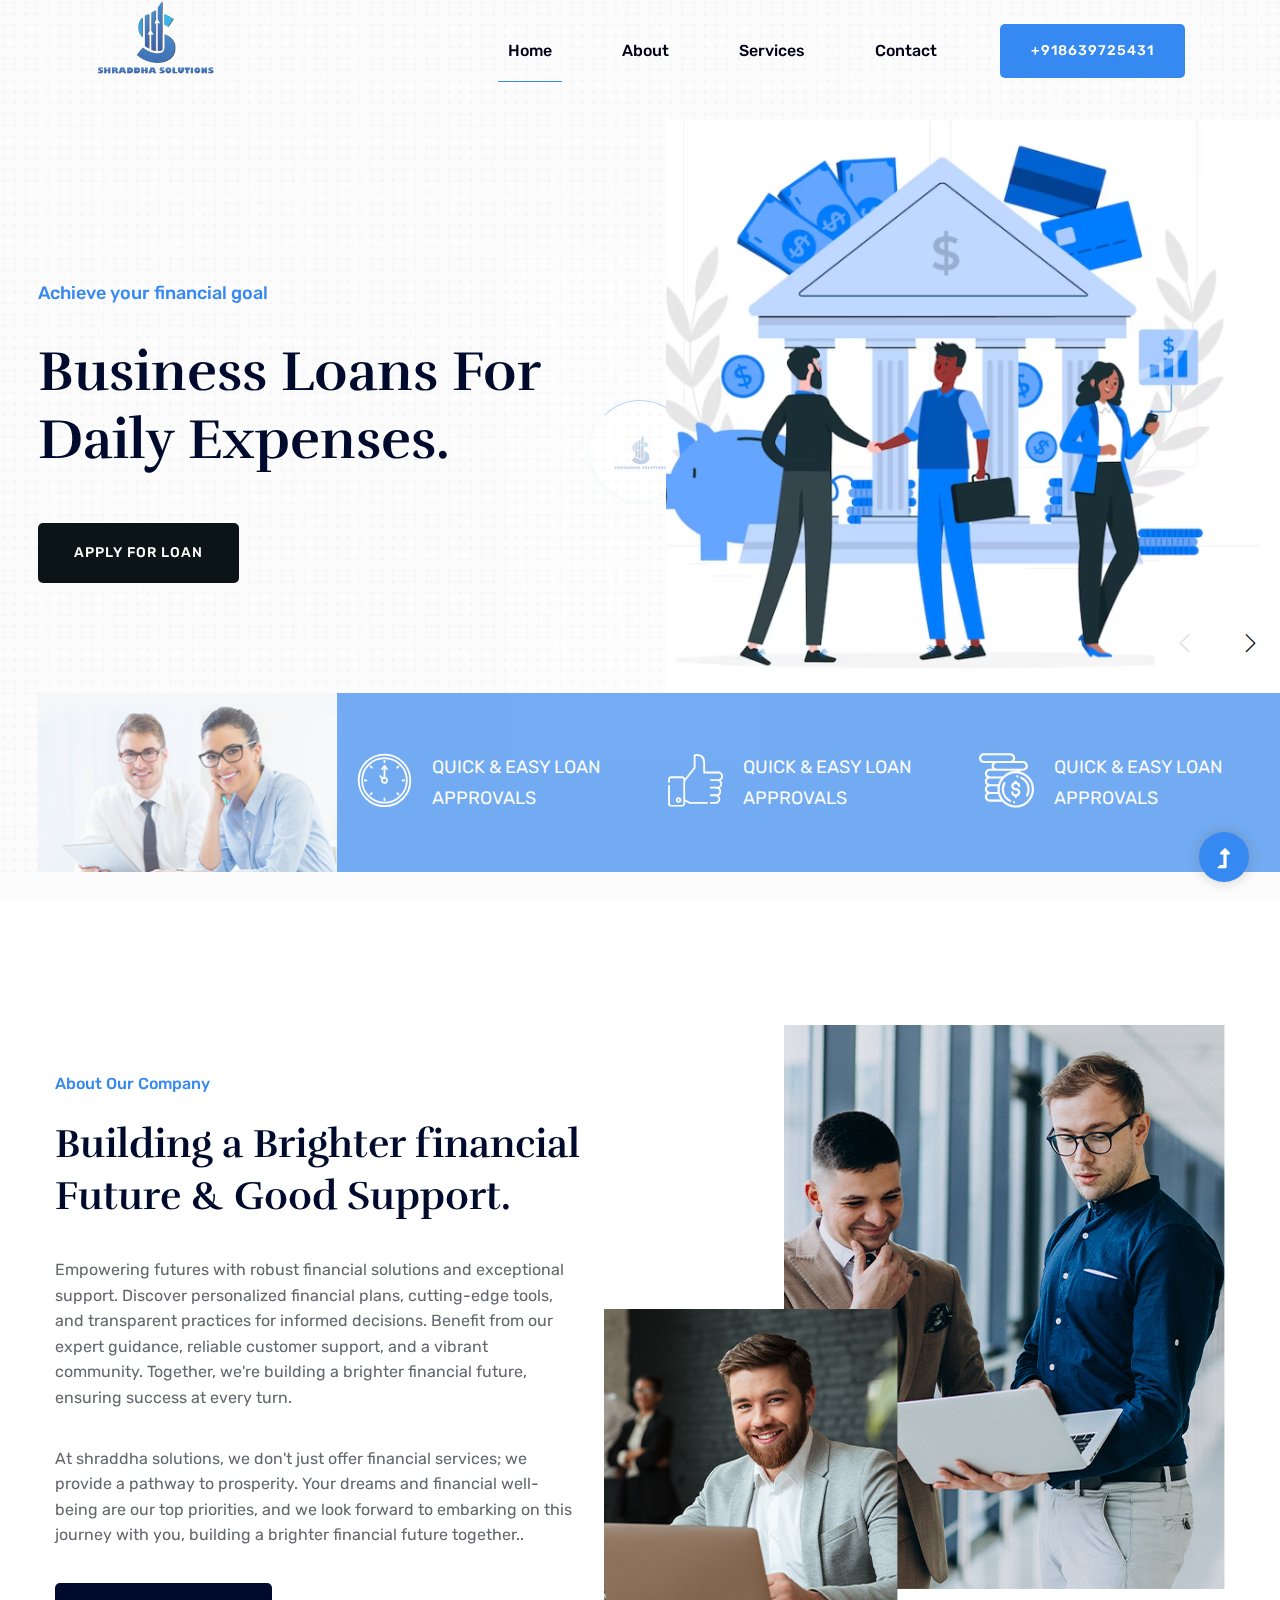
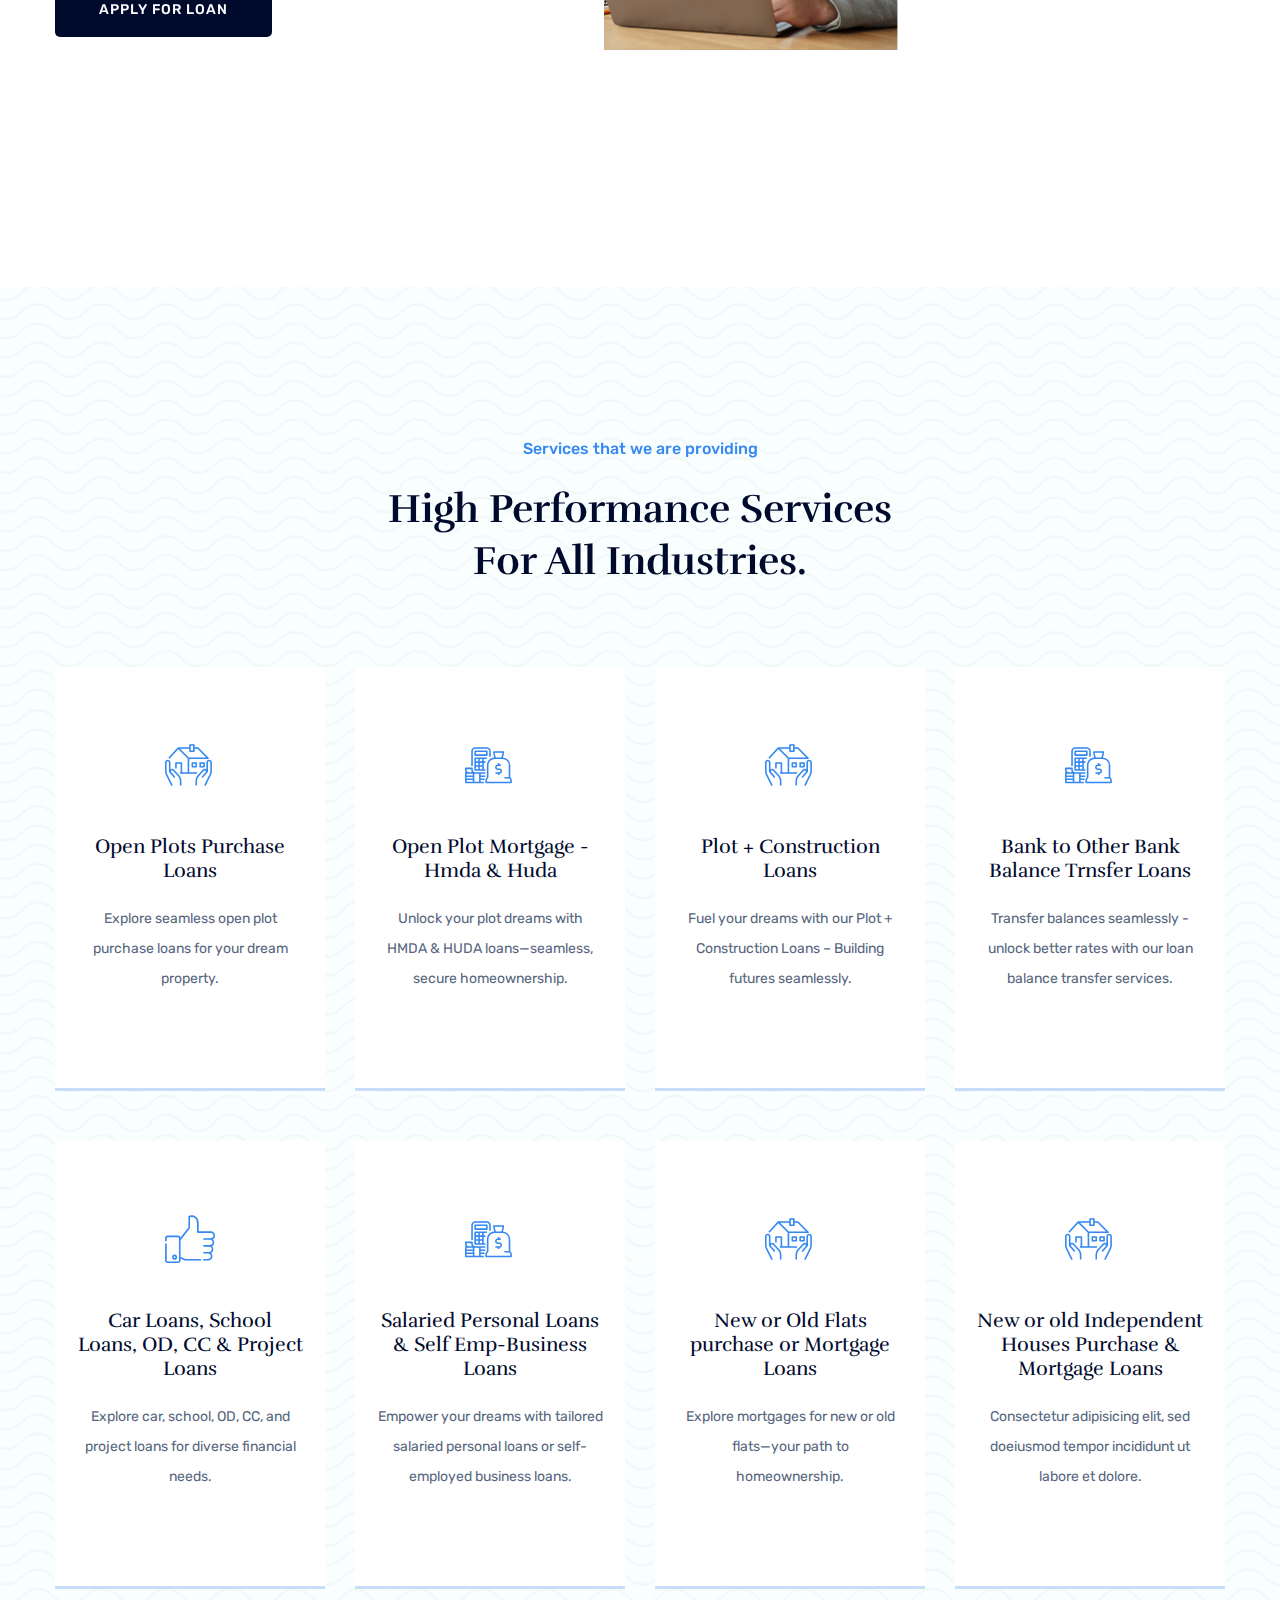
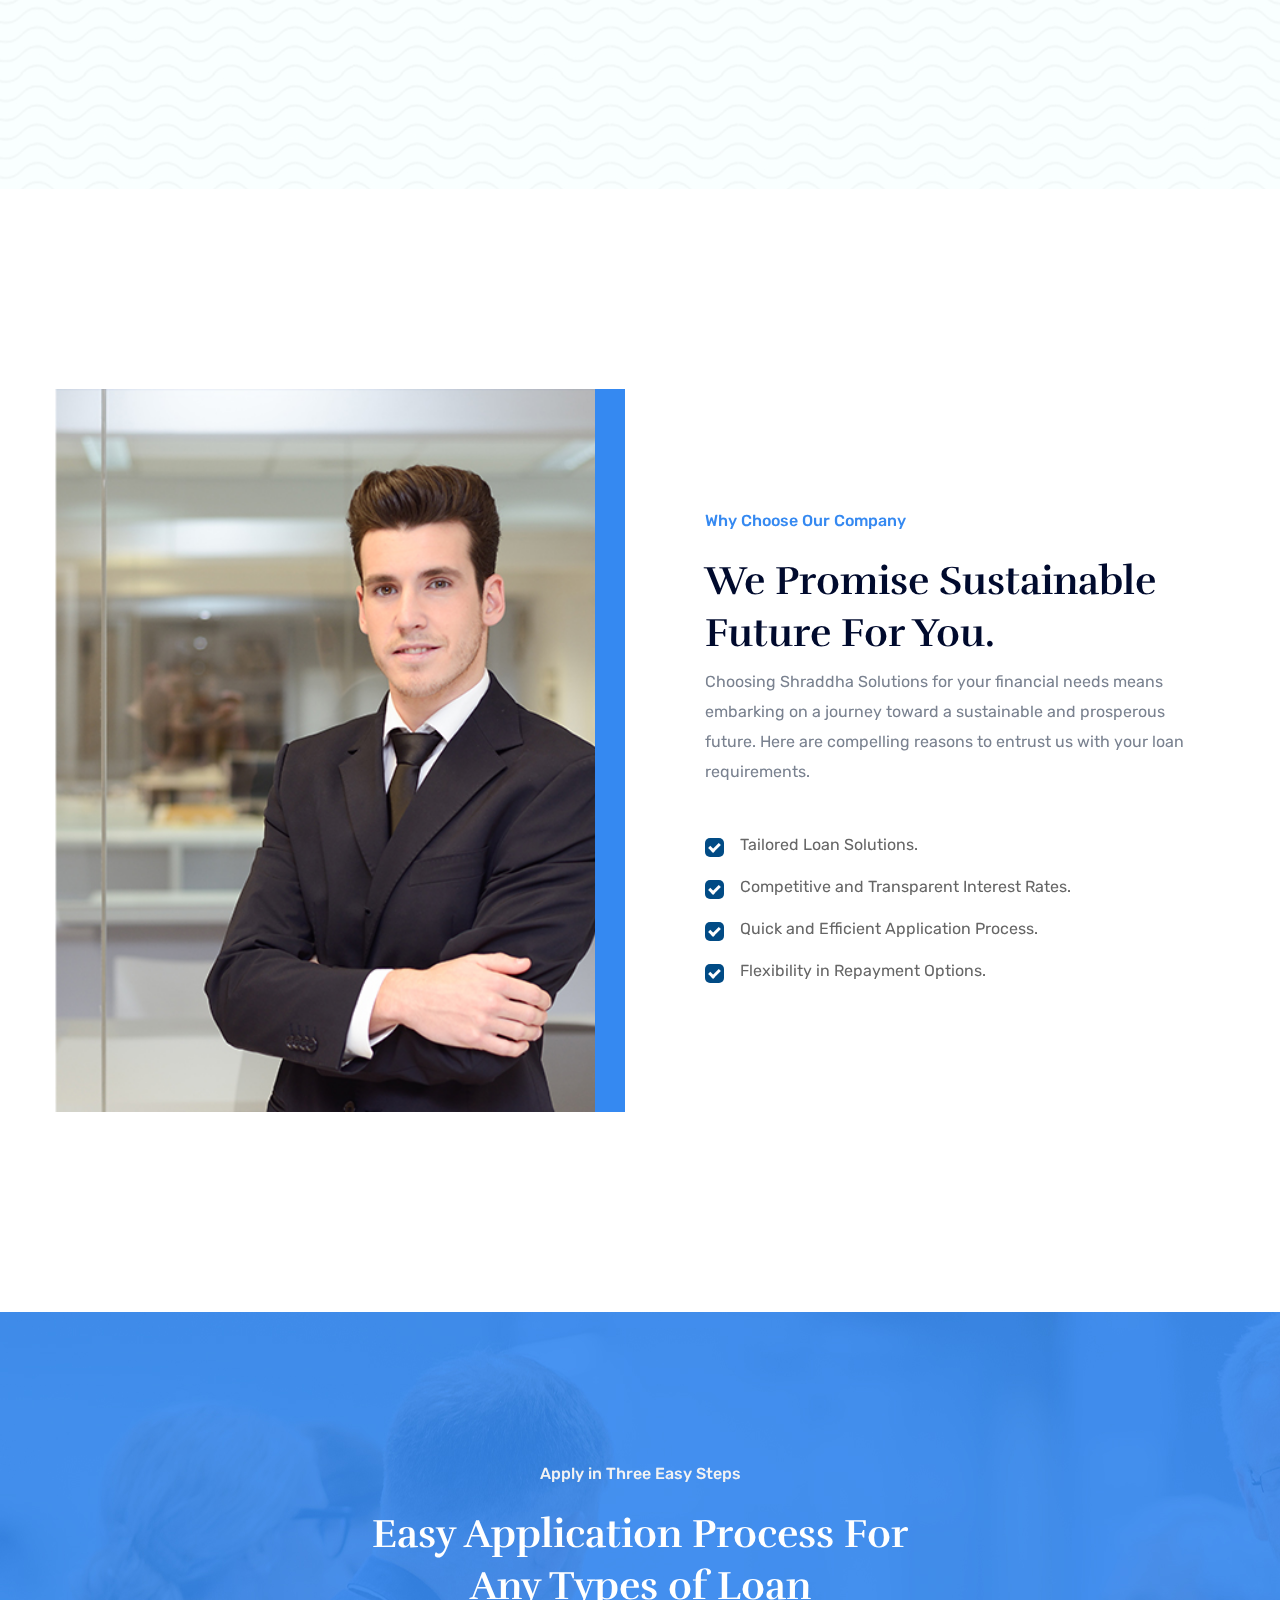
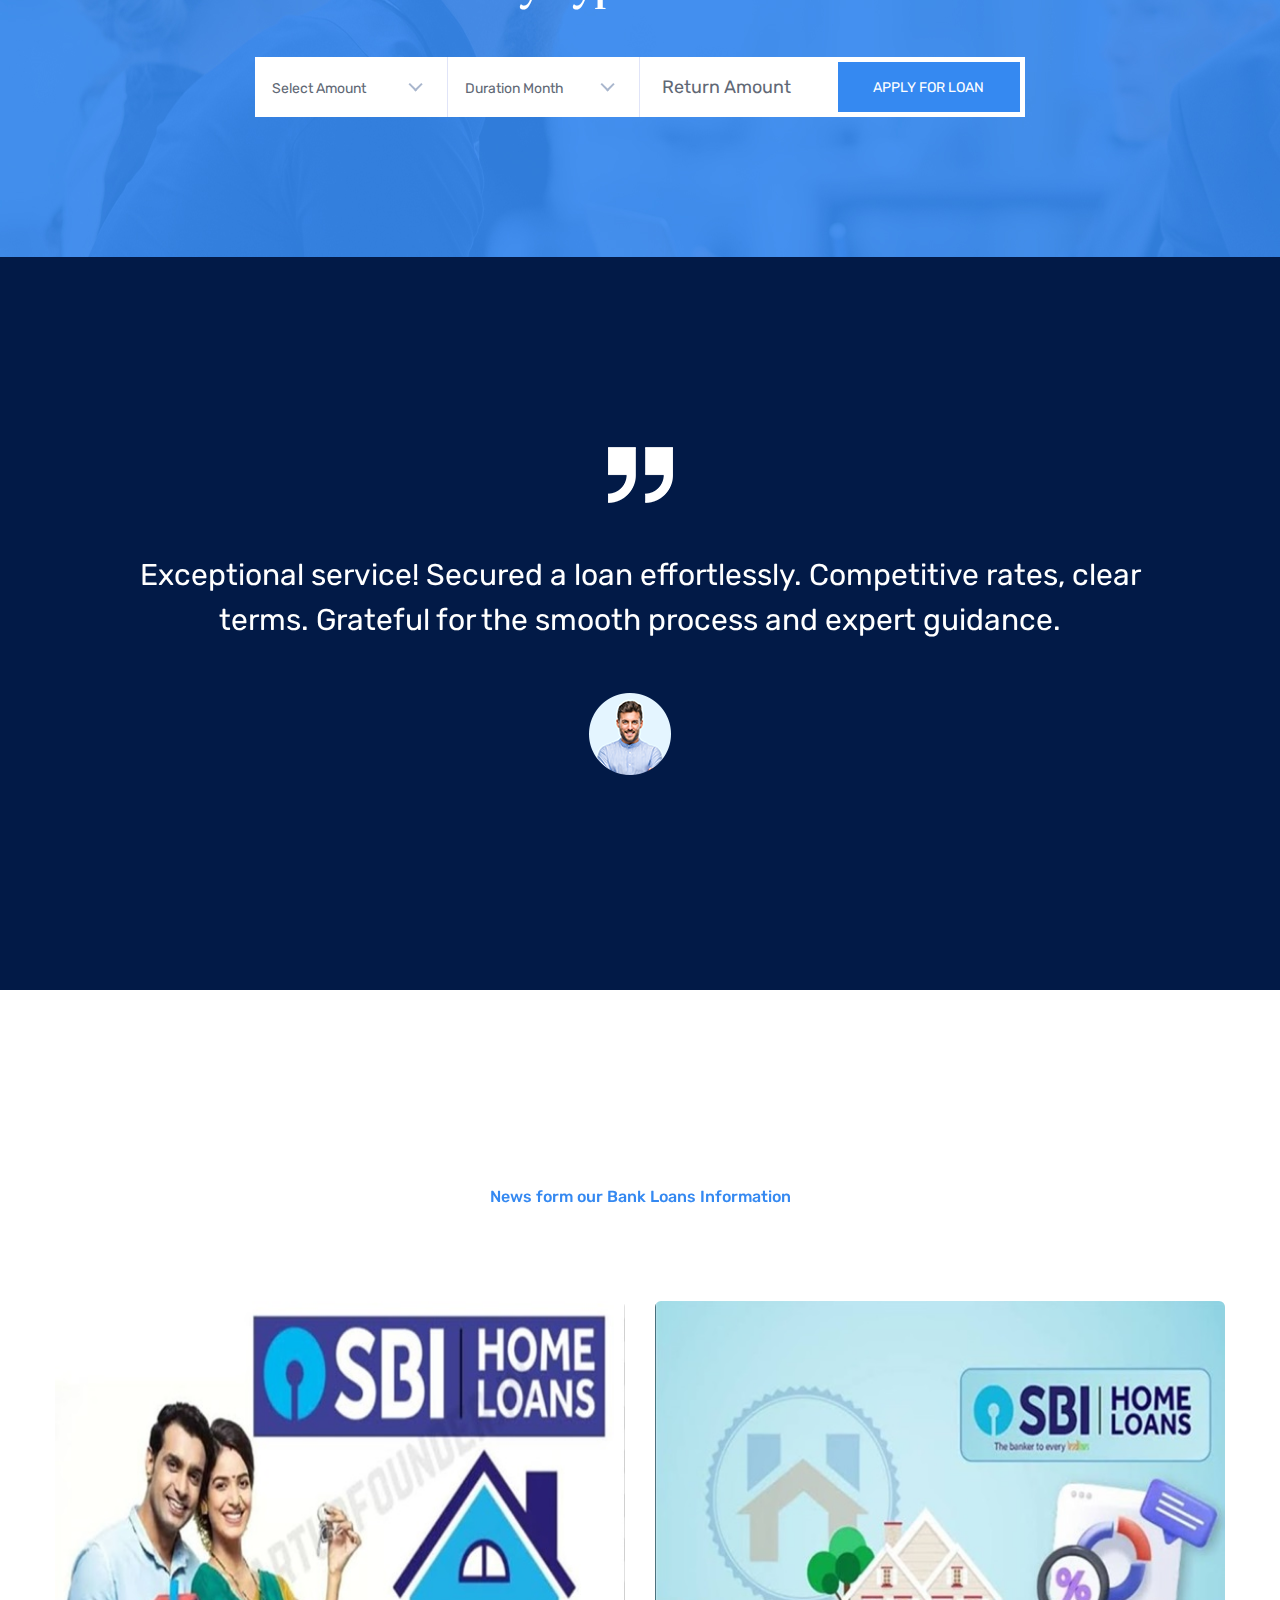
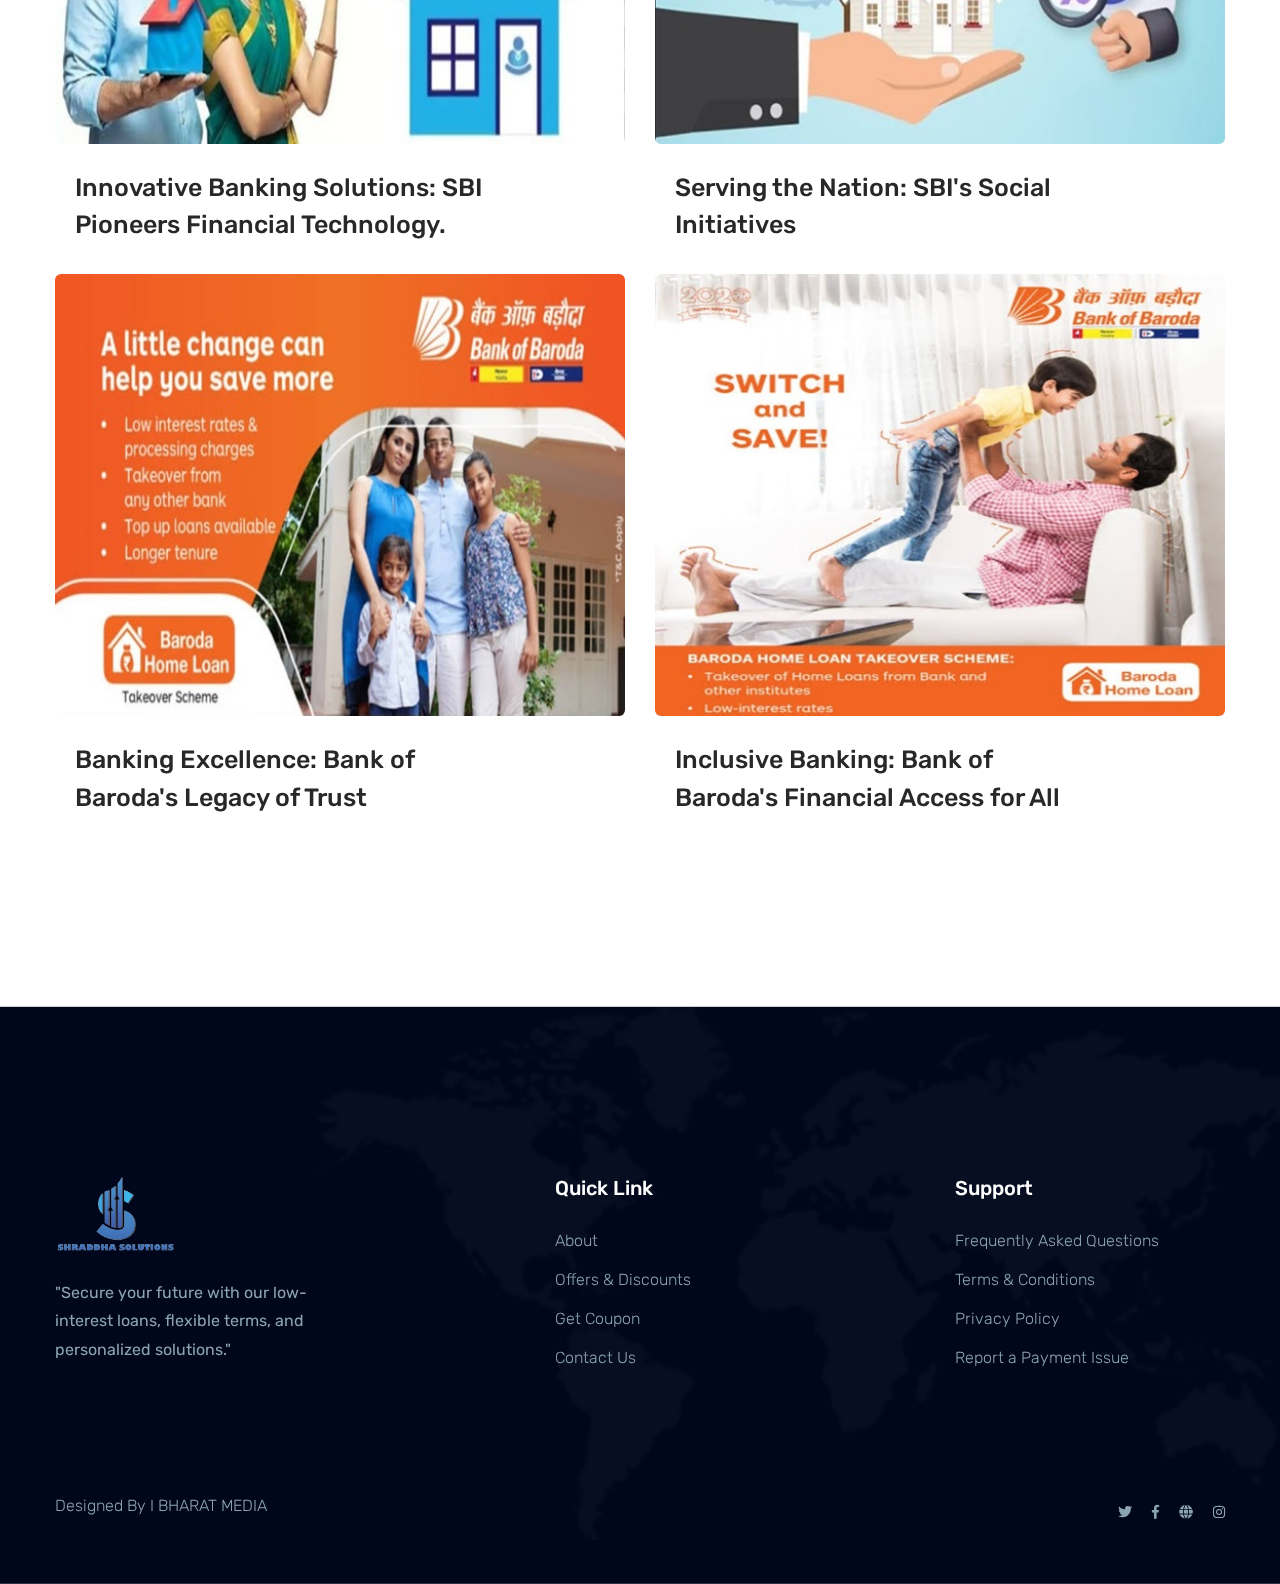
<file: index.html>
<!doctype html>
<html class="no-js" lang="zxx">
    
<!-- Mirrored from themewagon.github.io/loan/index.html by HTTrack Website Copier/3.x [XR&CO'2014], Fri, 01 Mar 2024 08:36:29 GMT -->
<!-- Added by HTTrack --><meta http-equiv="content-type" content="text/html;charset=utf-8" /><!-- /Added by HTTrack -->
<head>
        <meta charset="utf-8">
        <meta http-equiv="x-ua-compatible" content="ie=edge">
        <title>Shradda Solutions </title>
        <meta name="description" content="">
        <meta name="viewport" content="width=device-width, initial-scale=1">
        <link rel="manifest" href="site.html">
		<link rel="shortcut icon" type="image/x-icon" href="assets/img/favicon.ico">

		<!-- CSS here -->
            <link rel="stylesheet" href="assets/css/bootstrap.min.css">
            <link rel="stylesheet" href="assets/css/owl.carousel.min.css">
            <link rel="stylesheet" href="assets/css/slicknav.css">
            <link rel="stylesheet" href="assets/css/flaticon.css">
            <link rel="stylesheet" href="assets/css/animate.min.css">
            <link rel="stylesheet" href="assets/css/magnific-popup.css">
            <link rel="stylesheet" href="assets/css/fontawesome-all.min.css">
            <link rel="stylesheet" href="assets/css/themify-icons.css">
            <link rel="stylesheet" href="assets/css/slick.css">
            <link rel="stylesheet" href="assets/css/nice-select.css">
            <link rel="stylesheet" href="assets/css/style.css">
   </head>

   <body>
    <!-- Preloader Start -->
    <div id="preloader-active">
        <div class="preloader d-flex align-items-center justify-content-center">
            <div class="preloader-inner position-relative">
                <div class="preloader-circle"></div>
                <div class="preloader-img pere-text">
                    <img src="assets/img/logo/logo1.png" alt="">
                </div>
            </div>
        </div>
    </div>
    <!-- Preloader Start -->
    <header>
        <!-- Header Start -->
        <div class="header-area header-transparent">
                <div class="main-header  header-sticky">
                    <div class="container-fluid">
                        <div class="row align-items-center">
                            <!-- Logo -->
                            <div class="col-xl-2 col-lg-2 col-md-1">
                                <div class="logo">
                                    <a href="index.html"><img src="assets/img/logo/logo1.png" width="120px" alt=""></a><br><br>
                                </div>
                            </div>
                            <div class="col-xl-10 col-lg-10 col-md-10">
                            <div class="menu-main d-flex align-items-center justify-content-end">
                                <!-- Main-menu -->
                                <div class="main-menu f-right d-none d-lg-block">
                                    <nav> 
                                        <ul id="navigation">  
                                            <li class="active"><a href="index.html">Home</a></li>
                                            <li><a href="about.html">About</a></li>
                                            <li><a href="services.html">Services</a></li>
                                            <!--<li><a href="#">Blog</a>
                                                <ul class="submenu">
                                                    <li><a href="#">Blog</a></li>
                                                    <li><a href="#">Blog Details</a></li>
                                                    <li><a href="#">Element</a></li>
                                                    <li><a href="#">Apply Now</a></li>
                                                </ul>
                                            </li>-->
                                            <li><a href="contact.html">Contact</a></li>
                                        </ul>
                                    </nav>
                                </div>
                                <div class="header-right-btn f-right d-none d-lg-block">
                                    <a href="#" class="btn header-btn">+918639725431 </a>
                                </div>
                            </div>
                            </div>   
                            <!-- Mobile Menu -->
                            <div class="col-12">
                                <div class="mobile_menu d-block d-lg-none"></div>
                            </div>
                        </div>
                    </div>
                </div>
        </div>
        <!-- Header End -->
    </header>
    <main>

        <!-- slider Area Start-->
        <div class="slider-area slider-height" data-background="assets/img/hero/h1_hero.jpg">
            <div class="slider-active">
                <!-- Single Slider -->
                <div class="single-slider">
                    <div class="slider-cap-wrapper">
                        <div class="hero__caption"><br><br>
                            <p data-animation="fadeInLeft" data-delay=".2s">Achieve your financial goal</p>
                            <h1 data-animation="fadeInLeft" data-delay=".5s">Business Loans For Daily Expenses.</h1>
                            <!-- Hero Btn -->
                            <a href="#" class="btn hero-btn" data-animation="fadeInLeft" data-delay=".8s">Apply for Loan</a>
                        </div>
                        <div class="hero__img">
                            <img src="assets/img/hero/hero_img1.png" alt="">
                        </div>
                    </div>
                </div>
                <!-- Single Slider -->
                <div class="single-slider">
                    <div class="slider-cap-wrapper">
                        <div class="hero__caption">
                            <p data-animation="fadeInLeft" data-delay=".2s">Achieve your financial goal</p>
                            <h1 data-animation="fadeInLeft" data-delay=".5s"> Business Loans For Daily Expenses.</h1>
                            <!-- Hero Btn -->
                            <a href="#" class="btn hero-btn" data-animation="fadeInLeft" data-delay=".8s">Apply for Loan</a>
                        </div>
                        <div class="hero__img">
                            <img src="assets/img/hero/hero_img2.jpg" alt="">
                        </div>
                    </div>
                </div>
            </div>
            <!-- slider-footer Start -->
            <div class="slider-footer section-bg d-none d-sm-block">
                <div class="footer-wrapper">
                    <!-- single -->
                    <div class="single-caption">
                        <div class="single-img">
                            <img src="assets/img/hero/hero_footer.png" alt="">
                        </div>
                    </div>
                    <!-- single -->
                    <div class="single-caption">
                        <div class="caption-icon">
                            <span class="flaticon-clock"></span>
                        </div>
                        <div class="caption">
                            <p>Quick & Easy Loan</p>
                            <p>Approvals</p>
                        </div>
                    </div>
                    <!-- single -->
                    <div class="single-caption">
                        <div class="caption-icon">
                            <span class="flaticon-like"></span>
                        </div>
                        <div class="caption">
                            <p>Quick & Easy Loan</p>
                            <p>Approvals</p>
                        </div>
                    </div>
                    <!-- single -->
                    <div class="single-caption">
                        <div class="caption-icon">
                            <span class="flaticon-money"></span>
                        </div>
                        <div class="caption">
                            <p>Quick & Easy Loan</p>
                            <p>Approvals</p>
                        </div>
                    </div>
                  
                </div>
            </div>
            <!-- slider-footer End -->

        </div>
        <!-- slider Area End-->
        <!-- About Law Start-->
        <div class="about-low-area section-padding2">
            <div class="container">
                <div class="row">
                    <div class="col-lg-6 col-md-12">
                        <div class="about-caption mb-50">
                            <!-- Section Tittle -->
                            <div class="section-tittle mb-35">
                                <span>About Our Company</span>
                                <h2>Building a Brighter financial Future & Good Support.</h2>
                            </div>
                            <p> Empowering futures with robust financial solutions and exceptional support. Discover personalized financial plans, cutting-edge tools, and transparent practices for informed decisions. Benefit from our expert guidance, reliable customer support, and a vibrant community. Together, we're building a brighter financial future, ensuring success at every turn.</p>
                            <p>At shraddha solutions, we don't just offer financial services; we provide a pathway to prosperity. Your dreams and financial well-being are our top priorities, and we look forward to embarking on this journey with you, building a brighter financial future together..</p>
                            <a href="apply.html" class="btn">Apply for Loan</a>
                        </div>
                    </div>
                    <div class="col-lg-6 col-md-12">
                        <!-- about-img -->
                        <div class="about-img ">
                            <div class="about-font-img d-none d-lg-block">
                                <img src="assets/img/gallery/about2.png" alt="">
                            </div>
                            <div class="about-back-img ">
                                <img src="assets/img/gallery/about1.png" alt="">
                            </div>
                        </div>
                    </div>
                </div>
            </div>
        </div>
        <!-- About Law End-->
        <!-- Services Area Start -->
        <div class="services-area pt-150 pb-150" data-background="assets/img/gallery/section_bg02.jpg">
            <div class="container">
                <div class="row justify-content-center">
                    <div class="col-lg-6 col-md-10">
                        <!-- Section Tittle -->
                        <div class="section-tittle text-center mb-80">
                            <span>Services that we are providing</span>
                            <h2>High Performance Services For All Industries.</h2>
                        </div>
                    </div>
                </div>
                <div class="row">
                    <div class="col-lg-3 col-md-6 col-sm-6">
                        <div class="single-cat text-center mb-50">
                            <div class="cat-icon">
                                <span class="flaticon-loan-1"></span>
                            </div>
                            <div class="cat-cap">
                                <h5><a href="#">Open Plots Purchase Loans</a></h5>
                                <p>Explore seamless open plot purchase loans for your dream property.</p>
                            </div>
                        </div>
                    </div>
                    <div class="col-lg-3 col-md-6 col-sm-6">
                        <div class="single-cat text-center mb-50">
                            <div class="cat-icon">
                                <span class="flaticon-loan"></span>
                            </div>
                            <div class="cat-cap">
                                <h5><a href="#">Open Plot Mortgage -Hmda & Huda</a></h5>
                                <p>Unlock your plot dreams with HMDA & HUDA loans—seamless, secure homeownership.</p>
                            </div>
                        </div>
                    </div>
                    <div class="col-lg-3 col-md-6 col-sm-6">
                        <div class="single-cat text-center mb-50">
                            <div class="cat-icon">
                                <span class="flaticon-loan-1"></span>
                            </div>
                            <div class="cat-cap">
                                <h5><a href="#">Plot + Construction Loans</a></h5>
                                <p>Fuel your dreams with our Plot + Construction Loans – Building futures seamlessly.</p>
                            </div>
                        </div>
                    </div>
                    <div class="col-lg-3 col-md-6 col-sm-6">
                        <div class="single-cat text-center mb-50">
                            <div class="cat-icon">
                                <span class="flaticon-loan"></span>
                            </div>
                            <div class="cat-cap">
                                <h5><a href="#">Bank to Other Bank Balance Trnsfer Loans</a></h5>
                                <p>Transfer balances seamlessly - unlock better rates with our loan balance transfer services.</p>
                            </div>
                        </div>
                    </div>
                    <div class="col-lg-3 col-md-6 col-sm-6">
                        <div class="single-cat text-center mb-50">
                            <div class="cat-icon">
                                <span class="flaticon-like"></span>
                            </div>
                            <div class="cat-cap">
                                <h5><a href="#">Car Loans, School Loans, OD, CC & Project Loans</a></h5>
                                <p>Explore car, school, OD, CC, and project loans for diverse financial needs.</p>
                            </div>
                        </div>
                    </div>
                    <div class="col-lg-3 col-md-6 col-sm-6">
                        <div class="single-cat text-center mb-50">
                            <div class="cat-icon">
                                <span class="flaticon-loan"></span>
                            </div>
                            <div class="cat-cap">
                                <h5><a href="#">Salaried Personal Loans & Self Emp-Business Loans</a></h5>
                                <p>Empower your dreams with tailored salaried personal loans or self-employed business loans.</p>
                            </div>
                        </div>
                    </div>
                    <div class="col-lg-3 col-md-6 col-sm-6">
                        <div class="single-cat text-center mb-50">
                            <div class="cat-icon">
                                <span class="flaticon-loan-1"></span>
                            </div>
                            <div class="cat-cap">
                                <h5><a href="#">New or Old Flats purchase or Mortgage Loans</a></h5>
                                <p>Explore mortgages for new or old flats—your path to homeownership.</p>
                            </div>
                        </div>
                    </div>
                    <div class="col-lg-3 col-md-6 col-sm-6">
                        <div class="single-cat text-center mb-50">
                            <div class="cat-icon">
                                <span class="flaticon-loan-1"></span>
                            </div>
                            <div class="cat-cap">
                                <h5><a href="#">New or old Independent Houses Purchase & Mortgage Loans</a></h5>
                                <p>Consectetur adipisicing elit, sed doeiusmod tempor incididunt ut labore et dolore.</p>
                            </div>
                        </div>
                    </div>

                 </div>
            </div>
        </div>
        <!-- Services Area End -->
        <!-- Support Company Start-->
        <div class="support-company-area section-padding3 fix">
            <div class="container">
                <div class="row align-items-center">
                    <div class="col-xl-6 col-lg-6">
                        <div class="support-location-img mb-50">
                            <img src="assets/img/gallery/single2.jpg" alt="">
                            <div class="support-img-cap">
                                
                            </div>
                        </div>
                    </div>
                    <div class="col-xl-6 col-lg-6">
                        <div class="right-caption">
                            <!-- Section Tittle -->
                            <div class="section-tittle">
                                <span>Why Choose Our Company</span>
                                <h2>We Promise Sustainable  Future For You.</h2>
                            </div>
                            <div class="support-caption"> 
                                <p>Choosing Shraddha Solutions for your financial needs means embarking on a journey toward a sustainable and prosperous future. Here are compelling reasons to entrust us with your loan requirements.</p>
                                <div class="select-suport-items">
                                    <label class="single-items">Tailored Loan Solutions.
                                        <input type="checkbox" checked="checked active">
                                        <span class="checkmark"></span>
                                    </label>
                                    <label class="single-items">Competitive and Transparent Interest Rates.
                                        <input type="checkbox" checked="checked active">
                                        <span class="checkmark"></span>
                                    </label>
                                    <label class="single-items">Quick and Efficient Application Process.
                                        <input type="checkbox" checked="checked active">
                                        <span class="checkmark"></span>
                                    </label>
                                    <label class="single-items">Flexibility in Repayment Options.
                                        <input type="checkbox" checked="checked active">
                                        <span class="checkmark"></span>
                                    </label>
                                </div>
                            </div>
                        </div>
                    </div>
                </div>
            </div>
        </div>
        <!-- Support Company End-->
        <!-- Application Area Start -->
        <div class="application-area pt-150 pb-140" data-background="assets/img/gallery/section_bg03.jpg">
            <div class="container">
                <div class="row justify-content-center">
                    <div class="col-lg-6 col-md-10">
                        <!-- Section Tittle -->
                        <div class="section-tittle section-tittle2 text-center mb-45">
                            <span>Apply in Three Easy Steps</span>
                            <h2>Easy Application Process For Any Types of Loan</h2>
                        </div>
                    </div>
                </div>
                <div class="row justify-content-center">
                    <div class="col-lg-9 col-xl-8">
                        <!--Hero form -->
                        <form action="#" class="search-box">
                            <div class="select-form">
                                <div class="select-itms">
                                    <select name="select" id="select1">
                                        <option value="">Select Amount</option>
                                        <option value="">$120</option>
                                        <option value="">$700</option>
                                        <option value="">$750</option>
                                        <option value="">$250</option>
                                    </select>
                                </div>
                            </div>
                            <div class="select-form">
                                <div class="select-itms">
                                    <select name="select" id="select1">
                                        <option value="">Duration Month</option>
                                        <option value="">7 Days</option>
                                        <option value="">10 Days</option>
                                        <option value="">14 Days Days</option>
                                        <option value="">20 Days</option>
                                    </select>
                                </div>
                            </div>
                            <div class="input-form">
                                <input type="text" placeholder="Return Amount">
                            </div>
                            <div class="search-form">
                                <a href="#">Apply for Loan</a>
                            </div>	
                        </form>	
                    </div>
                </div>
            </div>
        </div>
        <!-- Application Area End -->
        <!--Team Ara Start -->
     <!-- <div class="team-area section-padding30">
            <div class="container">
                <div class="row justify-content-center">
                    <div class="cl-xl-7 col-lg-8 col-md-10">
                        Section Tittle 
                        <div class="section-tittle text-center mb-70">
                            <span>Our Loan Section Team Mambers</span>
                            <h2>Take a look to our professional team members.</h2>
                        </div> 
                    </div>
                </div>
                <div class="row">
                    <div class="col-lg-3 col-md-4 col-sm-6">
                        <div class="single-team mb-30">
                            <div class="team-img">
                                <img src="assets/img/gallery/home_blog1.png" alt="">
                                Blog Social 
                                <div class="team-social">
                                    <li><a href="#"><i class="fab fa-facebook-f"></i></a></li>
                                    <li><a href="#"><i class="fab fa-twitter"></i></a></li>
                                    <li><a href="#"><i class="fas fa-globe"></i></a></li>
                                </div>
                            </div>
                            <div class="team-caption">
                                <h3><a href="#">Bruce Roberts</a></h3>
                                <p>Volunteer leader</p>
                            </div>
                        </div>
                    </div>
                    <div class="col-lg-3 col-md-4 col-sm-6">
                        <div class="single-team mb-30">
                            <div class="team-img">
                                <img src="assets/img/gallery/home_blog2.png" alt="">
                                Blog Social 
                                <div class="team-social">
                                    <li><a href="#"><i class="fab fa-facebook-f"></i></a></li>
                                    <li><a href="#"><i class="fab fa-twitter"></i></a></li>
                                    <li><a href="#"><i class="fas fa-globe"></i></a></li>
                                </div>
                            </div>
                            <div class="team-caption">
                                <h3><a href="#">Bruce Roberts</a></h3>
                                <p>Volunteer leader</p>
                            </div>
                        </div>
                    </div>
                    <div class="col-lg-3 col-md-4 col-sm-6">
                        <div class="single-team mb-30">
                            <div class="team-img">
                                <img src="assets/img/gallery/home_blog3.png" alt="">
                                Blog Social
                                <div class="team-social">
                                    <li><a href="#"><i class="fab fa-facebook-f"></i></a></li>
                                    <li><a href="#"><i class="fab fa-twitter"></i></a></li>
                                    <li><a href="#"><i class="fas fa-globe"></i></a></li>
                                </div>
                            </div>
                            <div class="team-caption">
                                <h3><a href="#">Bruce Roberts</a></h3>
                                <p>Volunteer leader</p>
                            </div>
                        </div>
                    </div>
                    <div class="col-lg-3 col-md-4 col-sm-6">
                        <div class="single-team mb-30">
                            <div class="team-img">
                                <img src="assets/img/gallery/home_blog4.png" alt="">
                                 Blog Social 
                                <div class="team-social">
                                    <li><a href="#"><i class="fab fa-facebook-f"></i></a></li>
                                    <li><a href="#"><i class="fab fa-twitter"></i></a></li>
                                    <li><a href="#"><i class="fas fa-globe"></i></a></li>
                                </div>
                            </div>
                            <div class="team-caption">
                                <h3><a href="#">Bruce Roberts</a></h3>
                                <p>Volunteer leader</p>
                            </div>
                        </div>
                    </div>
                </div>
            </div>
        </div>-->
        <!-- Team Ara End -->
        <!-- Testimonial Start -->
        <div class="testimonial-area t-bg testimonial-padding">
            <div class="container ">
               <div class="row d-flex justify-content-center">
                    <div class="col-xl-11 col-lg-11 col-md-9">
                        <div class="h1-testimonial-active">
                            <!-- Single Testimonial -->
                            <div class="single-testimonial text-center">
                                 <!-- Testimonial Content -->
                                <div class="testimonial-caption ">
                                    <div class="testimonial-top-cap">
                                        <img src="assets/img/gallery/testimonial.png" alt="">
                                        <p>Exceptional service! Secured a loan effortlessly. Competitive rates, clear terms. Grateful for the smooth process and expert guidance.</p>
                                    </div>
                                    <!-- founder -->
                                    <div class="testimonial-founder d-flex align-items-center justify-content-center">
                                        <div class="founder-img">
                                            <img src="assets/img/testmonial/Homepage_testi.png" alt="">
                                        </div>
                                       <div class="founder-text">
                                           
                                            
                                       </div>
                                    </div>
                                </div>
                            </div>
                            <!-- Single Testimonial -->
                            <div class="single-testimonial text-center">
                                 <!-- Testimonial Content -->
                                <div class="testimonial-caption ">
                                    <div class="testimonial-top-cap">
                                        <img src="assets/img/gallery/testimonial.png" alt="">
                                        <p>The loan application process was smooth, and the team's guidance was invaluable. Competitive rates and transparent terms. 
                                            Grateful for their support in achieving my financial goals. Highly recommend.</p>
                                    </div>
                                    <!-- founder -->
                                    <div class="testimonial-founder d-flex align-items-center justify-content-center">
                                        <div class="founder-img">
                                            <img src="assets/img/testmonial/Homepage_testi.png" alt="">
                                        </div>
                                       <div class="founder-text">
                                            
                                            
                                       </div>
                                    </div>
                                </div>
                            </div>
                        </div>
                    </div>
               </div>
            </div>
        </div>
        <!-- Testimonial End -->
        <!-- Blog Ara Start -->
        <div class="home-blog-area section-padding30">
            <div class="container">
                <div class="row justify-content-center">
                    <div class="col-lg-7 col-md-10">
                        <!-- Section Tittle -->
                        <div class="section-tittle text-center mb-70">
                            <span>News form our  Bank Loans Information</span>
                           <!-- <h2>News from around the world selected by us.</h2>-->
                        </div> 
                    </div>
                </div>
                <div class="row">
                    <div class="col-xl-6 col-lg-6 col-md-6">
                        <!-- single-david -->
                        <div class="single-blogs mb-30">
                            <div class="blog-images">
                                <img src="assets/img/gallery/blog3.jpeg" alt="">
                            </div>
                            <div class="blog-captions">
                                
                                <h2><a href="blog_details.html">Innovative Banking Solutions: SBI Pioneers Financial Technology.
                                    </a></h2>
                                
                            </div>
                        </div>
                    </div>
                    <div class="col-xl-6 col-lg-6 col-md-6">
                        <!-- single-david -->
                        <div class="single-blogs mb-30">
                            <div class="blog-images">
                                <img src="assets/img/gallery/blog1.jpeg" alt="">
                            </div>
                            <div class="blog-captions">
                               
                                <h2><a href="blog_details.html">Serving the Nation: SBI's Social Initiatives</a></h2>
                               
                            </div>
                        </div>
                    </div>
                    <div class="col-xl-6 col-lg-6 col-md-6">
                        <!-- single-david -->
                        <div class="single-blogs mb-30">
                            <div class="blog-images">
                                <img src="assets/img/gallery/blog2.jpeg" alt="">
                            </div>
                            <div class="blog-captions">
                               
                                <h2><a href="blog_details.html">Banking Excellence: Bank of Baroda's Legacy of Trust</a></h2>
                               
                            </div>
                        </div>
                    </div><div class="col-xl-6 col-lg-6 col-md-6">
                        <!-- single-david -->
                        <div class="single-blogs mb-30">
                            <div class="blog-images">
                                <img src="assets/img/gallery/blog4.jpeg" alt="">
                            </div>
                            <div class="blog-captions">
                               
                                <h2><a href="blog_details.html">Inclusive Banking: Bank of Baroda's Financial Access for All</a></h2>
                               
                            </div>
                        </div>
                    </div>
                </div>
            </div>
        </div>
        <!-- Blog Ara End -->

    </main>
    <footer>
        <!-- Footer Start-->
        <div class="footer-area">
            <div class="container">
               <div class="footer-top footer-padding">
                    <div class="row justify-content-between">
                        <div class="col-xl-3 col-lg-4 col-md-4 col-sm-6">
                            <div class="single-footer-caption mb-50">
                                <div class="single-footer-caption mb-30">
                                    <!-- logo -->
                                    <div class="footer-logo">
                                        <a href="index.html"><img src="assets/img/logo/logo1.png" width="120px" alt=""></a><br><br>
                                    
                                    <div class="footer-pera">
                                        <p>"Secure your future with our low-interest loans, flexible terms, and personalized solutions."</p>
                                   </div>
                                </div>
                                </div>
                            </div>
                        </div>
                        <div class="col-xl-2 col-lg-2 col-md-4 col-sm-6">
                            <div class="single-footer-caption mb-50">
                                <div class="footer-tittle">
                                    <h4>Quick Link</h4>
                                    <ul>
                                        <li><a href="#">About</a></li>
                                        <li><a href="#">Offers & Discounts</a></li>
                                        <li><a href="#">Get Coupon</a></li>
                                        <li><a href="contact.html"> Contact Us</a></li>
                                    </ul>
                                </div>
                            </div>
                        </div>
                       
                        <div class="col-xl-3 col-lg-3 col-md-4 col-sm-6">
                            <div class="single-footer-caption mb-50">
                                <div class="footer-tittle">
                                    <h4>Support</h4>
                                    <ul>
                                        <li><a href="#">Frequently Asked Questions</a></li>
                                        <li><a href="#">Terms & Conditions</a></li>
                                        <li><a href="#"> Privacy Policy</a></li>
                                        <li><a href="#">Report a Payment Issue</a></li>     
                                    </ul>
                                </div>
                            </div>
                        </div>
                    </div>
               </div>
                <div class="footer-bottom">
                    <div class="row d-flex justify-content-between align-items-center">
                        <div class="col-xl-9 col-lg-8">
                            <div class="footer-copy-right">
                                <p>Designed By I BHARAT MEDIA</p>
                            </div>
                        </div>
                        <div class="col-xl-3 col-lg-4">
                            <!-- Footer Social -->
                            <div class="footer-social f-right">
                                <a href="#"><i class="fab fa-twitter"></i></a>
                                <a href="#"><i class="fab fa-facebook-f"></i></a>
                                <a href="#"><i class="fas fa-globe"></i></a>
                                <a href="#"><i class="fab fa-instagram"></i></a>
                            </div>
                        </div>
                    </div>
               </div>
            </div>
        </div>
        <!-- Footer End-->
    </footer>
    <!-- Scroll Up -->
    <div id="back-top" >
        <a title="Go to Top" href="#"> <i class="fas fa-level-up-alt"></i></a>
    </div>


    <!-- JS here -->
		<!-- All JS Custom Plugins Link Here here -->
        <script src="assets/js/vendor/modernizr-3.5.0.min.js"></script>
		<!-- Jquery, Popper, Bootstrap -->
		<script src="assets/js/vendor/jquery-1.12.4.min.js"></script>
        <script src="assets/js/popper.min.js"></script>
        <script src="assets/js/bootstrap.min.js"></script>
	    <!-- Jquery Mobile Menu -->
        <script src="assets/js/jquery.slicknav.min.js"></script>

		<!-- Jquery Slick , Owl-Carousel Plugins -->
        <script src="assets/js/owl.carousel.min.js"></script>
        <script src="assets/js/slick.min.js"></script>
		<!-- One Page, Animated-HeadLin -->
        <script src="assets/js/wow.min.js"></script>
		<script src="assets/js/animated.headline.js"></script>
        <script src="assets/js/jquery.magnific-popup.js"></script>

		<!-- Nice-select, sticky -->
        <script src="assets/js/jquery.nice-select.min.js"></script>
		<script src="assets/js/jquery.sticky.js"></script>
        
        <!-- contact js -->
        <script src="assets/js/contact.js"></script>
        <script src="assets/js/jquery.form.js"></script>
        <script src="assets/js/jquery.validate.min.js"></script>
        <script src="assets/js/mail-script.js"></script>
        <script src="assets/js/jquery.ajaxchimp.min.js"></script>
        
		<!-- Jquery Plugins, main Jquery -->	
        <script src="assets/js/plugins.js"></script>
        <script src="assets/js/main.js"></script>
        
    </body>

<!-- Mirrored from themewagon.github.io/loan/index.html by HTTrack Website Copier/3.x [XR&CO'2014], Fri, 01 Mar 2024 08:36:54 GMT -->
</html>
</file>
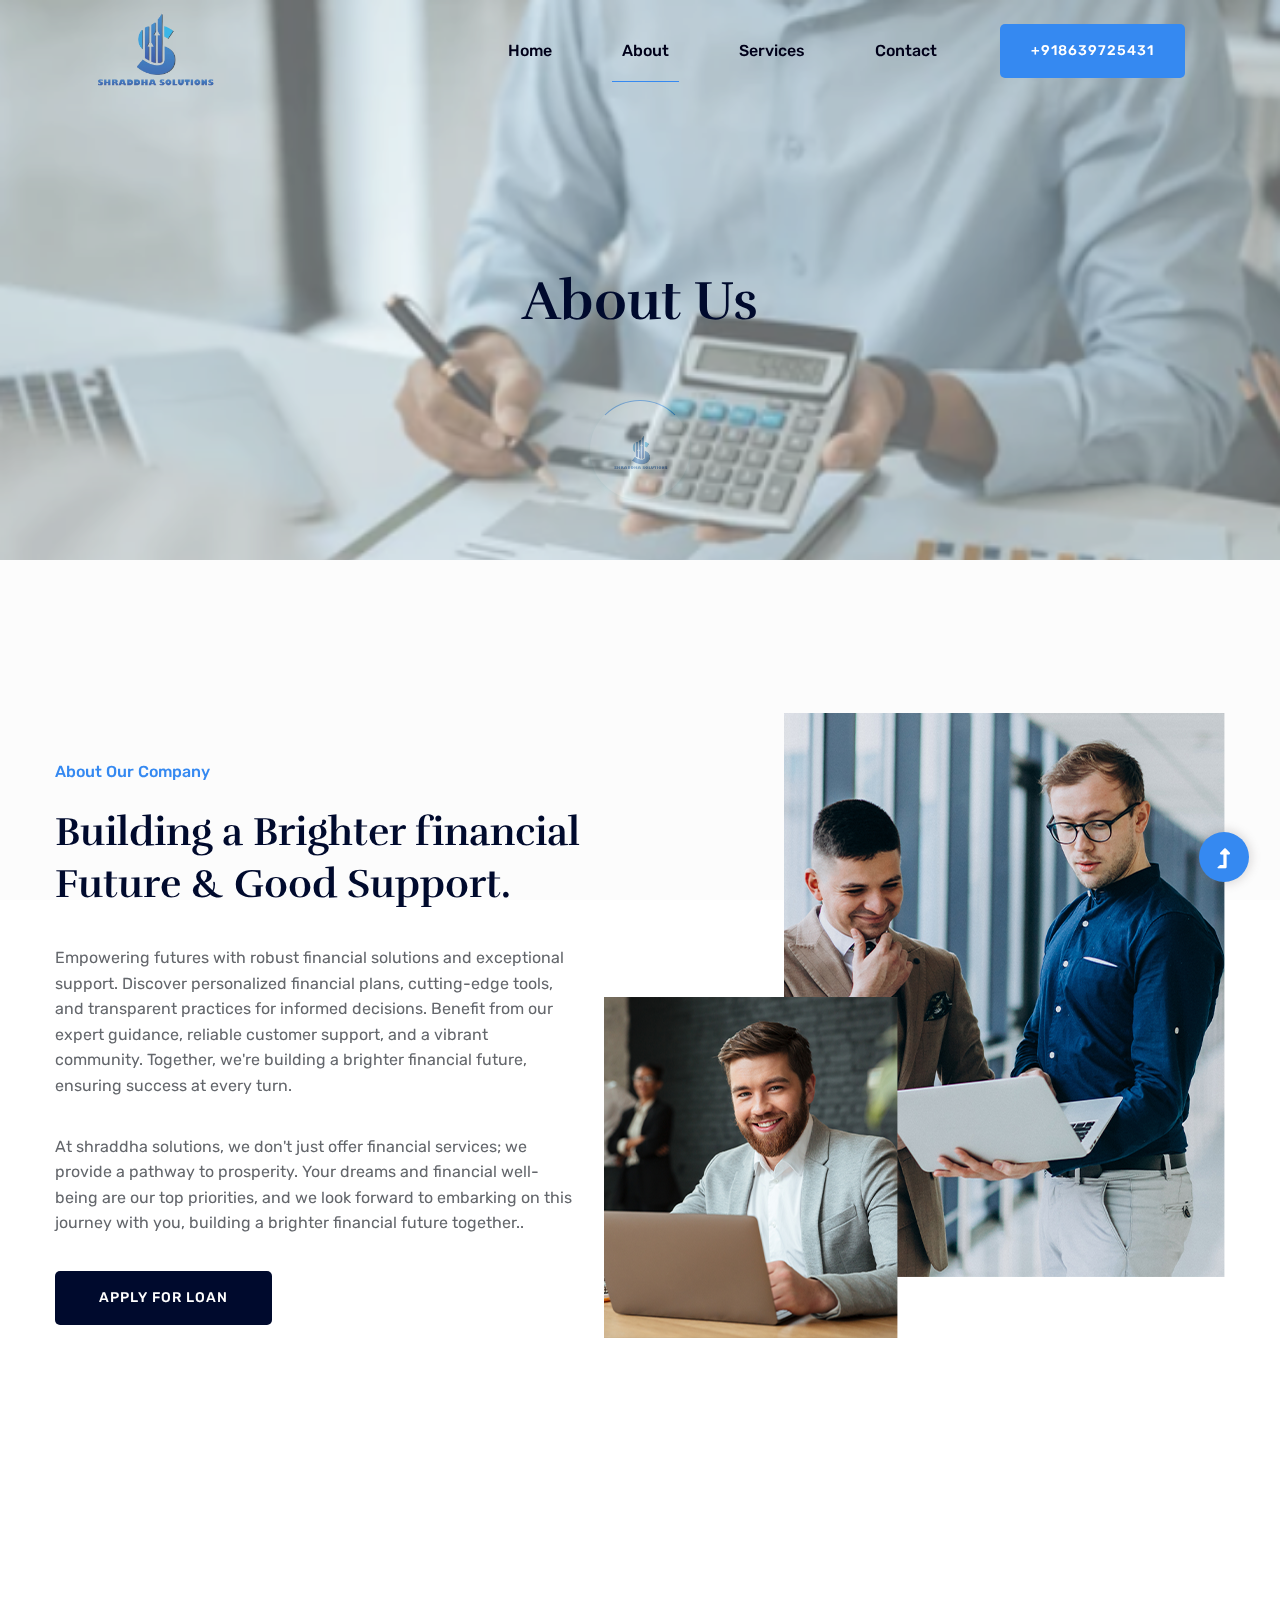
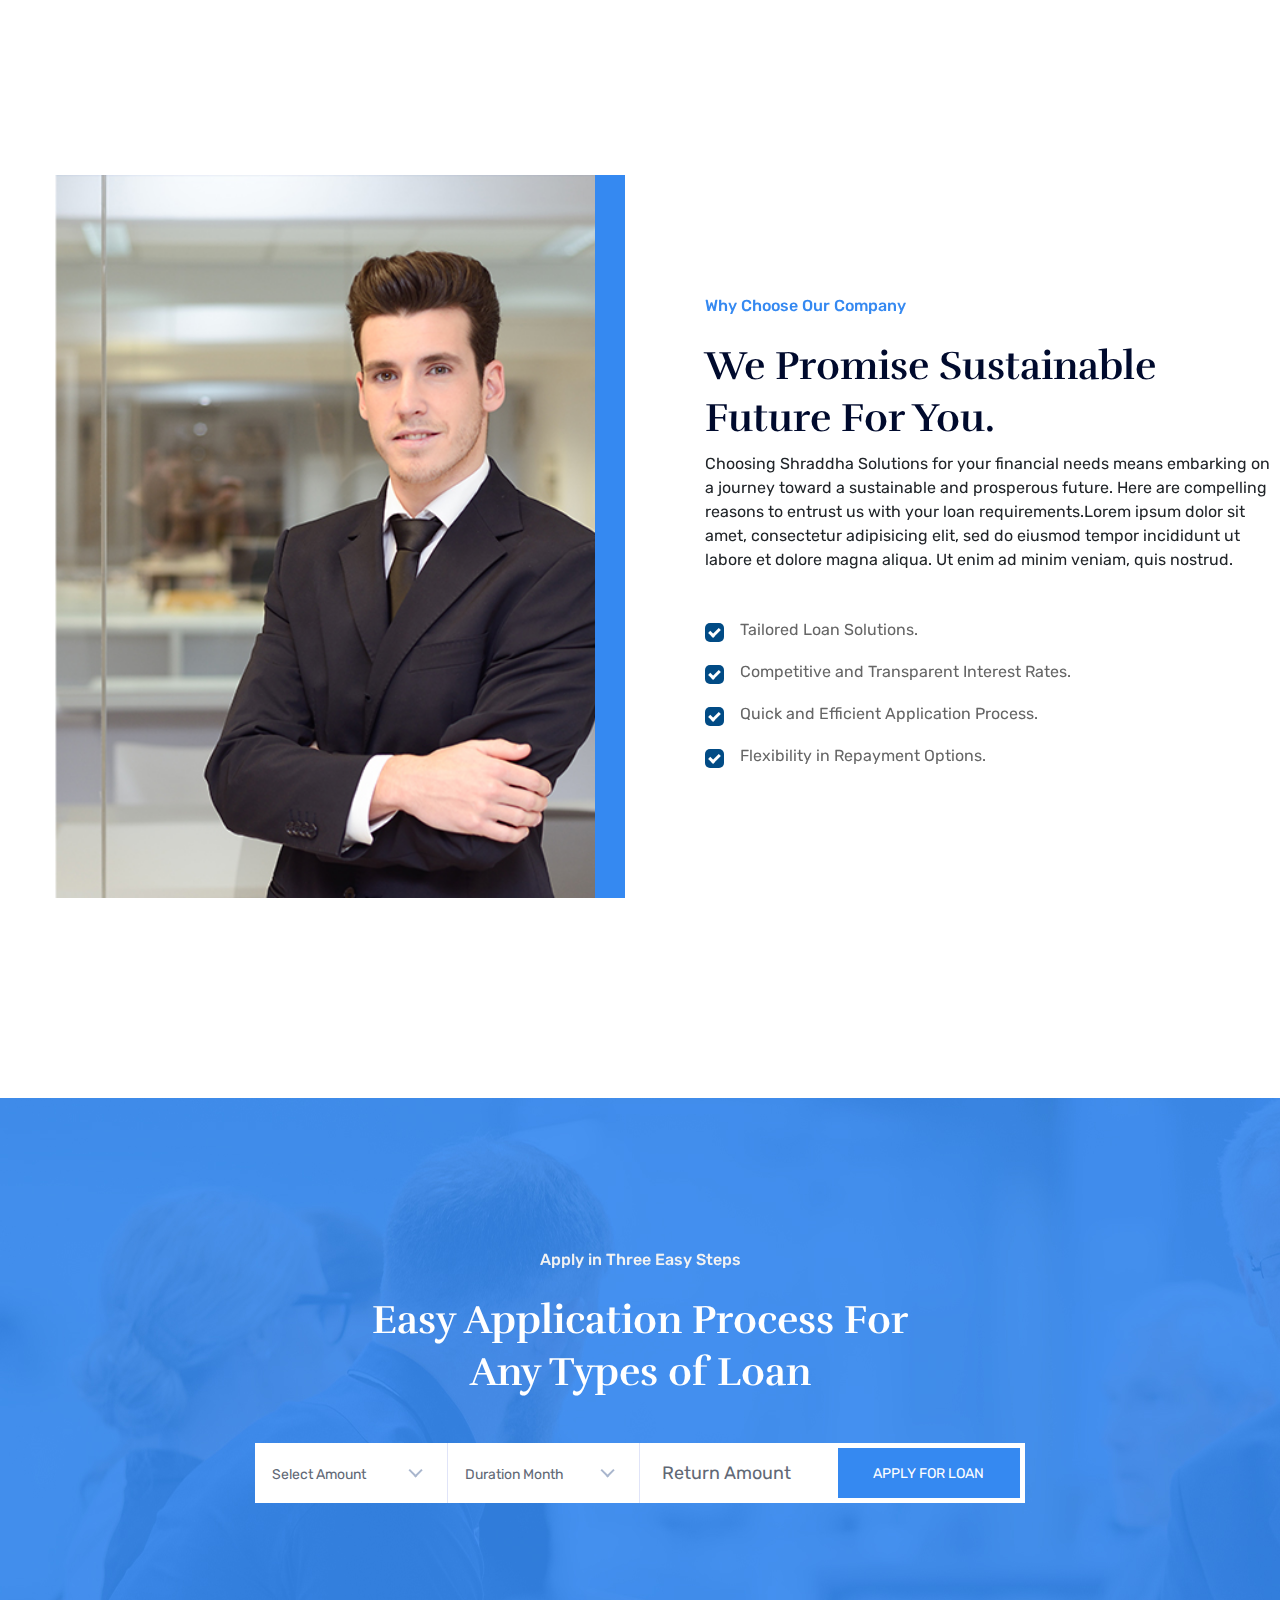
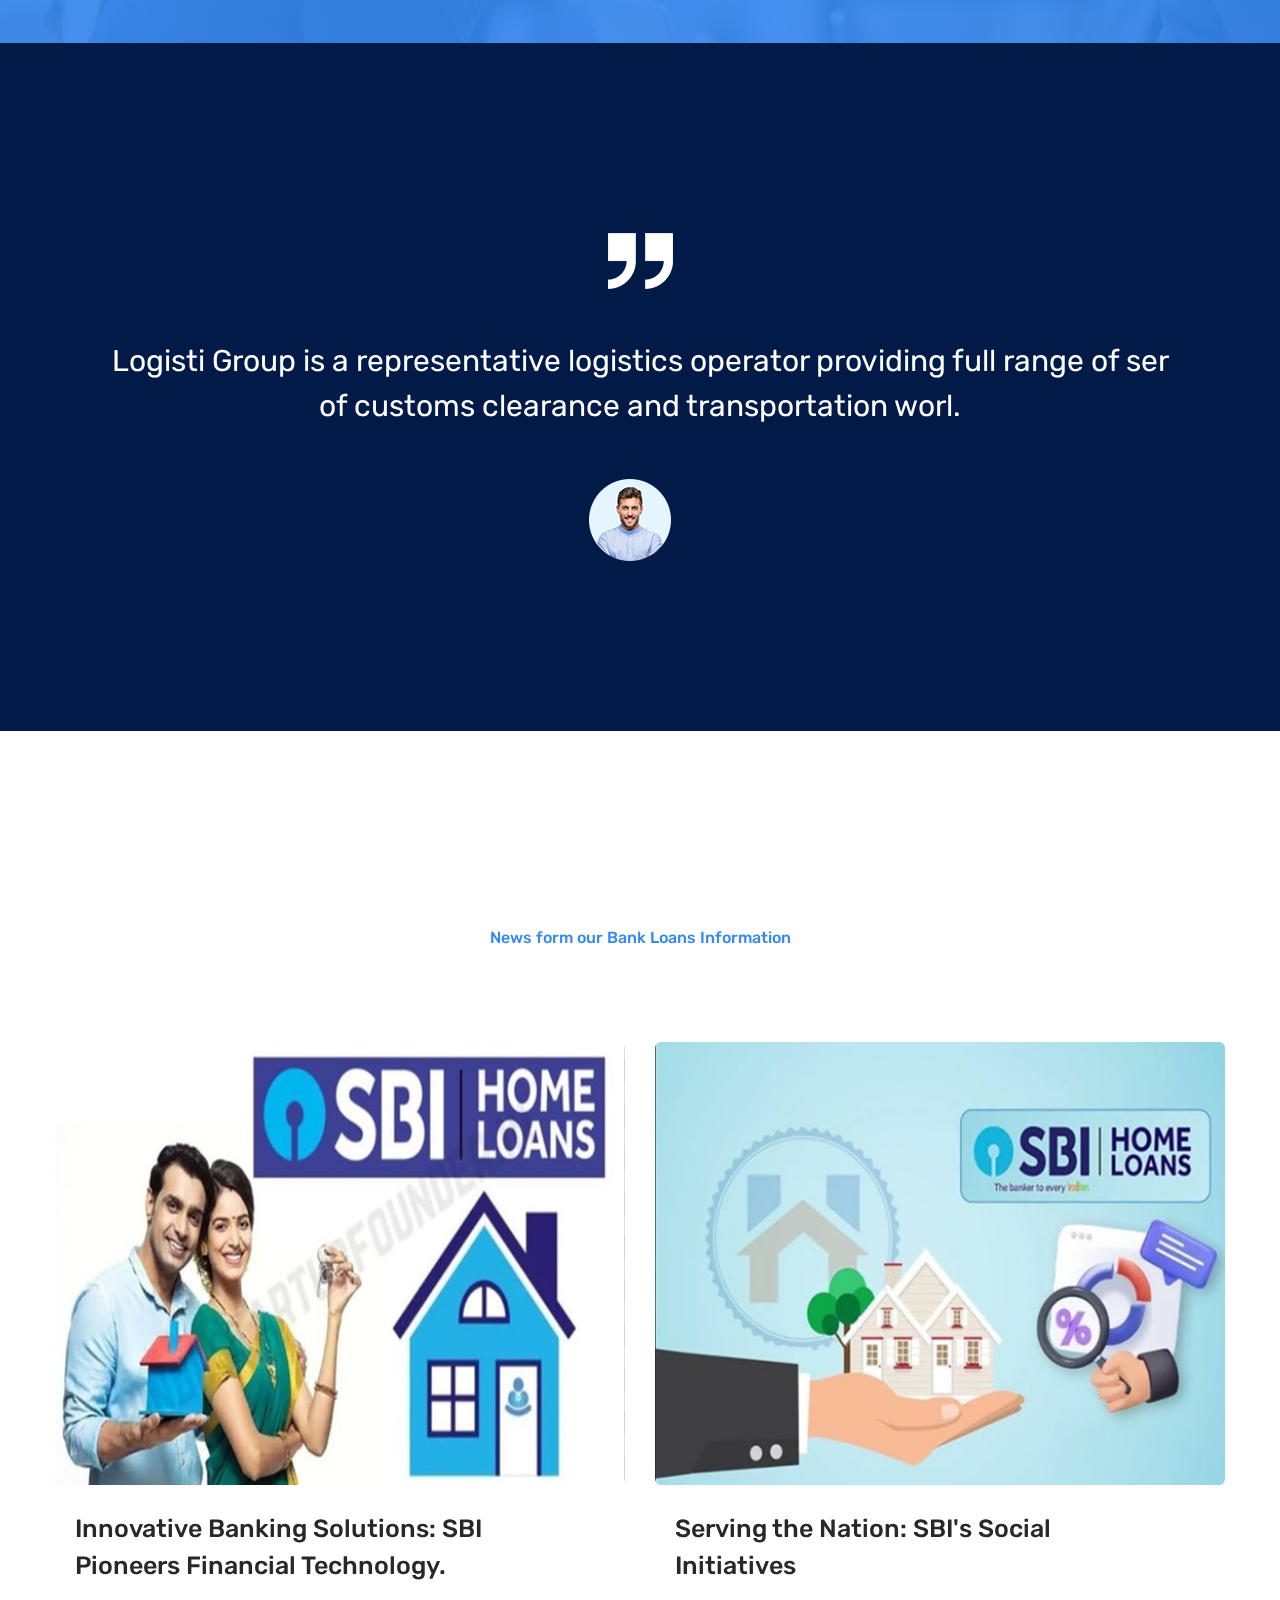
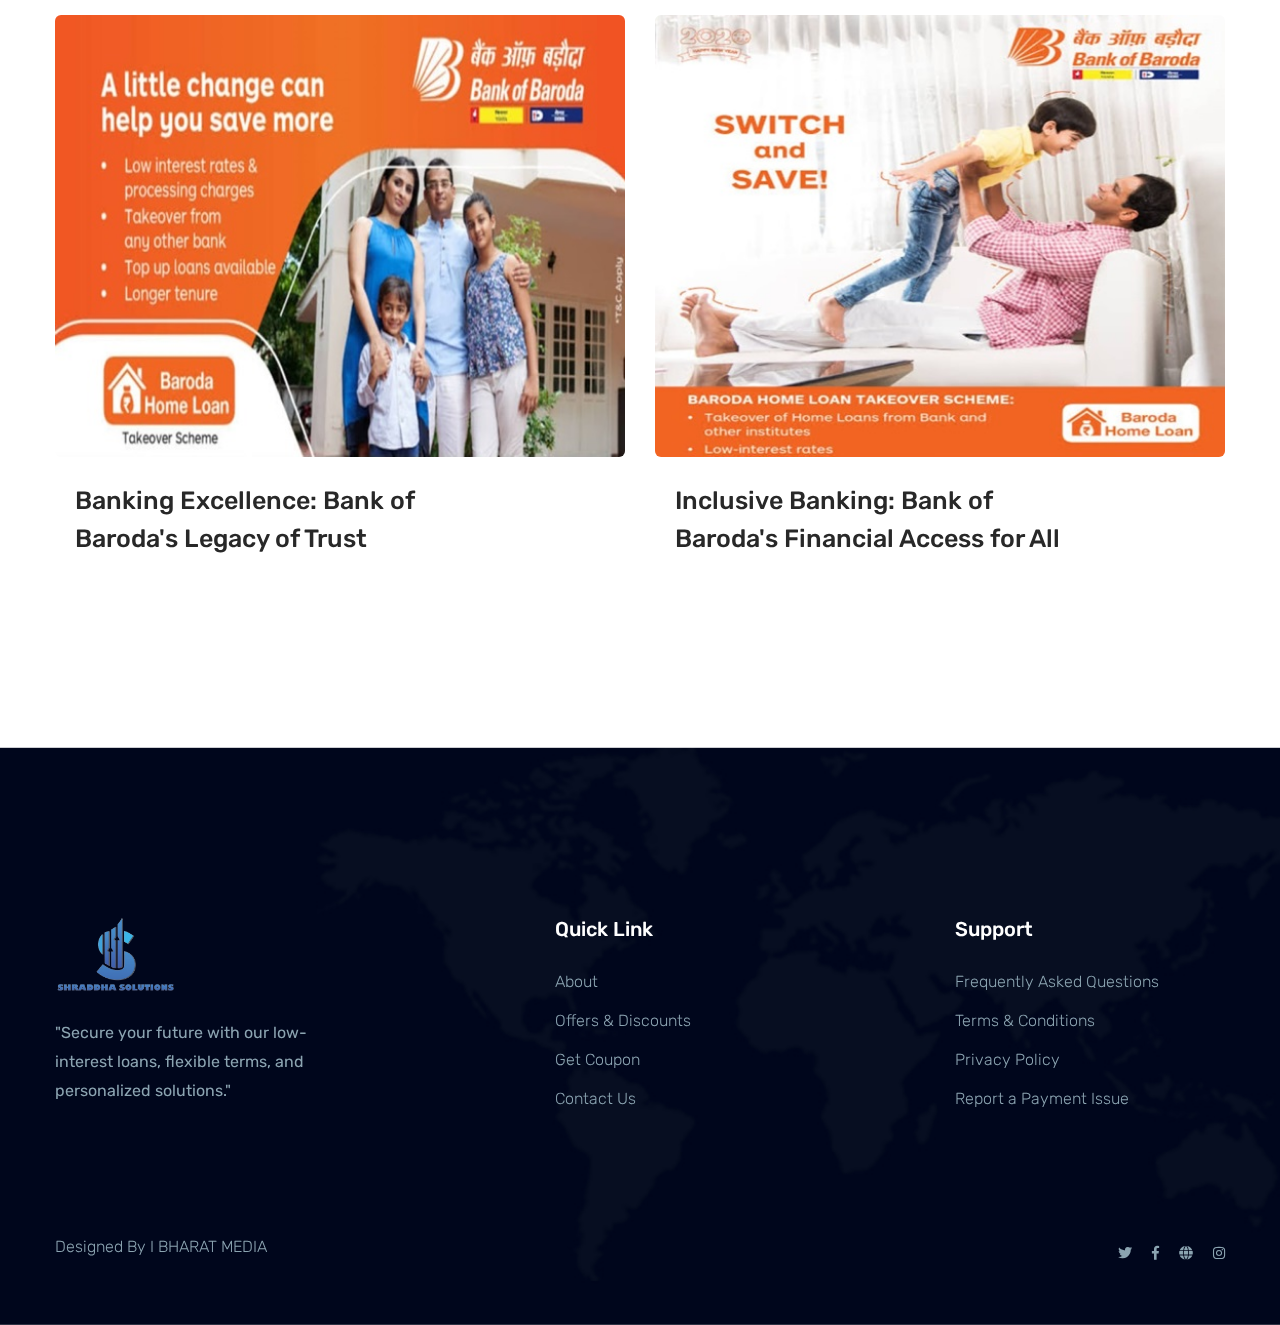
<file: about.html>
<!doctype html>
<html class="no-js" lang="zxx">
    
<!-- Mirrored from themewagon.github.io/loan/about.html by HTTrack Website Copier/3.x [XR&CO'2014], Fri, 01 Mar 2024 08:37:16 GMT -->
<!-- Added by HTTrack --><meta http-equiv="content-type" content="text/html;charset=utf-8" /><!-- /Added by HTTrack -->
<head>
        <meta charset="utf-8">
        <meta http-equiv="x-ua-compatible" content="ie=edge">
        <title>Shradda Solutions </title>
        <meta name="description" content="">
        <meta name="viewport" content="width=device-width, initial-scale=1">
        <link rel="manifest" href="site.html">
		<link rel="shortcut icon" type="image/x-icon" href="assets/img/favicon.ico">

		<!-- CSS here -->
            <link rel="stylesheet" href="assets/css/bootstrap.min.css">
            <link rel="stylesheet" href="assets/css/owl.carousel.min.css">
            <link rel="stylesheet" href="assets/css/slicknav.css">
            <link rel="stylesheet" href="assets/css/flaticon.css">
            <link rel="stylesheet" href="assets/css/animate.min.css">
            <link rel="stylesheet" href="assets/css/magnific-popup.css">
            <link rel="stylesheet" href="assets/css/fontawesome-all.min.css">
            <link rel="stylesheet" href="assets/css/themify-icons.css">
            <link rel="stylesheet" href="assets/css/slick.css">
            <link rel="stylesheet" href="assets/css/nice-select.css">
            <link rel="stylesheet" href="assets/css/style.css">
   </head>

   <body>
    <!-- Preloader Start -->
    <div id="preloader-active">
        <div class="preloader d-flex align-items-center justify-content-center">
            <div class="preloader-inner position-relative">
                <div class="preloader-circle"></div>
                <div class="preloader-img pere-text">
                    <img src="assets/img/logo/logo1.png" width="180px" " alt="">
                </div>
            </div>
        </div>
    </div>
    <!-- Preloader Start -->
    <!-- Header Start -->
    <div class="header-area header-transparent">
            <div class="main-header  header-sticky">
                <div class="container-fluid">
                    <div class="row align-items-center">
                        <!-- Logo -->
                        <div class="col-xl-2 col-lg-2 col-md-1">
                            <div class="logo">
                                <a href="index.html"><img src="assets/img/logo/logo1.png" width="120px" alt=""></a>
                            </div>
                        </div>
                        <div class="col-xl-10 col-lg-10 col-md-10">
                        <div class="menu-main d-flex align-items-center justify-content-end">
                            <!-- Main-menu -->
                            <div class="main-menu f-right d-none d-lg-block">
                                <nav> 
                                    <ul id="navigation">  
                                        <li><a href="index.html">Home</a></li>
                                        <li class="active"><a href="about.html">About</a></li>
                                        <li><a href="services.html">Services</a></li>
                                    <!--   <li><a href="#">Blog</a>
                                            <ul class="submenu">
                                                <li><a href="#">Blog</a></li>
                                                <li><a href="#">Blog Details</a></li>
                                                <li><a href="#">Element</a></li>
                                                <li><a href="#">Apply Now</a></li>
                                            </ul>
                                        </li>-->
                                        <li><a href="contact.html">Contact</a></li>
                                    </ul>
                                </nav>
                            </div>
                            <div class="header-right-btn f-right d-none d-lg-block">
                                <a href="#" class="btn header-btn">+918639725431 </a>
                            </div>
                        </div>
                        </div>   
                        <!-- Mobile Menu -->
                        <div class="col-12">
                            <div class="mobile_menu d-block d-lg-none"></div>
                        </div>
                    </div>
                </div>
            </div>
    </div>
    <!-- Header End -->
    <main>

       <!-- Hero Start-->
<div class="hero-area2 slider-height2 hero-overly2 d-flex align-items-center" style="background-image: url('assets/img/logo/bg.png');">
    <div class="container">
        <div class="row">
            <div class="col-xl-12">
                <div class="hero-cap text-center pt-50">
                    <h2>About us</h2>
                </div>
            </div>
        </div>
    </div>
</div>

        <!--Hero End -->
        <!-- About Law Start-->
        <div class="about-low-area section-padding2">
            <div class="container">
                <div class="row">
                    <div class="col-lg-6 col-md-12">
                        <div class="about-caption mb-50">
                            <!-- Section Tittle -->
                            <div class="section-tittle mb-35">
                                <span>About Our Company</span>
                                <h2>Building a Brighter financial Future & Good Support.</h2>
                            </div>
                            <p>Empowering futures with robust financial solutions and exceptional support. Discover personalized financial plans, cutting-edge tools, and transparent practices for informed decisions. Benefit from our expert guidance, reliable customer support, and a vibrant community. Together, we're building a brighter financial future, ensuring success at every turn.</p>
                            <p>At shraddha solutions, we don't just offer financial services; we provide a pathway to prosperity. Your dreams and financial well-being are our top priorities, and we look forward to embarking on this journey with you, building a brighter financial future together..</p>
                            <a href="#" class="btn">Apply for Loan</a>
                        </div>
                    </div>
                    <div class="col-lg-6 col-md-12">
                        <!-- about-img -->
                        <div class="about-img ">
                            <div class="about-font-img d-none d-lg-block">
                                <img src="assets/img/gallery/about2.png" alt="">
                            </div>
                            <div class="about-back-img ">
                                <img src="assets/img/gallery/about1.png" alt="">
                            </div>
                        </div>
                    </div>
                </div>
            </div>
        </div>
        <!-- About Law End-->
        <!-- Support Company Start-->
        <div class="support-company-area section-padding3 fix">
            <div class="container">
                <div class="row align-items-center">
                    <div class="col-xl-6 col-lg-6">
                        <div class="support-location-img mb-50">
                            <img src="assets/img/gallery/single2.jpg" alt="">
                            <div class="support-img-cap">
                               
                            </div>
                        </div>
                    </div>
                    <div class="col-xl-6 col-lg-6">
                        <div class="right-caption">
                            <!-- Section Tittle -->
                            <div class="section-tittle">
                                <span>Why Choose Our Company</span>
                                <h2>We Promise Sustainable  Future For You.</h2>
                            </div>
                            <div class="support-caption">Choosing Shraddha Solutions for your financial needs means embarking on a journey toward a sustainable and prosperous future. Here are compelling reasons to entrust us with your loan requirements.Lorem ipsum dolor sit amet, consectetur adipisicing elit, sed do eiusmod tempor incididunt ut labore et dolore magna aliqua. Ut enim ad minim veniam, quis nostrud.</p>
                                <div class="select-suport-items">
                                    <label class="single-items">Tailored Loan Solutions.
                                        <input type="checkbox" checked="checked active">
                                        <span class="checkmark"></span>
                                    </label>
                                    <label class="single-items">Competitive and Transparent Interest Rates.
                                        <input type="checkbox" checked="checked active">
                                        <span class="checkmark"></span>
                                    </label>
                                    <label class="single-items">Quick and Efficient Application Process.
                                        <input type="checkbox" checked="checked active">
                                        <span class="checkmark"></span>
                                    </label>
                                    <label class="single-items">Flexibility in Repayment Options.
                                        <input type="checkbox" checked="checked active">
                                        <span class="checkmark"></span>
                                    </label>
                                </div>
                            </div>
                        </div>
                    </div>
                </div>
            </div>
        </div>
        <!-- Support Company End-->
        <!-- Application Area Start -->
        <div class="application-area pt-150 pb-140" data-background="assets/img/gallery/section_bg03.jpg">
            <div class="container">
                <div class="row justify-content-center">
                    <div class="col-lg-6 col-md-10">
                        <!-- Section Tittle -->
                        <div class="section-tittle section-tittle2 text-center mb-45">
                            <span>Apply in Three Easy Steps</span>
                            <h2>Easy Application Process For Any Types of Loan</h2>
                        </div>
                    </div>
                </div>
                <div class="row justify-content-center">
                    <div class="col-lg-9 col-xl-8">
                        <!--Hero form -->
                        <form action="#" class="search-box">
                            <div class="select-form">
                                <div class="select-itms">
                                    <select name="select" id="select1">
                                        <option value="">Select Amount</option>
                                        <option value="">$120</option>
                                        <option value="">$700</option>
                                        <option value="">$750</option>
                                        <option value="">$250</option>
                                    </select>
                                </div>
                            </div>
                            <div class="select-form">
                                <div class="select-itms">
                                    <select name="select" id="select1">
                                        <option value="">Duration Month</option>
                                        <option value="">7 Days</option>
                                        <option value="">10 Days</option>
                                        <option value="">14 Days Days</option>
                                        <option value="">20 Days</option>
                                    </select>
                                </div>
                            </div>
                            <div class="input-form">
                                <input type="text" placeholder="Return Amount">
                            </div>
                            <div class="search-form">
                                <a href="#">Apply for Loan</a>
                            </div>	
                        </form>	
                    </div>
                </div>
            </div>
        </div>
        <!-- Application Area End -->
        <!--Team Ara Start -->
    <!-- <div class="team-area section-padding30">
            <div class="container">
                <div class="row justify-content-center">
                    <div class="cl-xl-7 col-lg-8 col-md-10">
                         Section Tittle 
                        <div class="section-tittle text-center mb-70">
                            <span>Our Loan Section Team Mambers</span>
                            <h2>Take a look to our professional team members.</h2>
                        </div> 
                    </div>
                </div>
                <div class="row">
                    <div class="col-lg-3 col-md-4 col-sm-6">
                        <div class="single-team mb-30">
                            <div class="team-img">
                                <img src="assets/img/gallery/home_blog1.png" alt="">
                                Blog Social 
                                <div class="team-social">
                                    <li><a href="#"><i class="fab fa-facebook-f"></i></a></li>
                                    <li><a href="#"><i class="fab fa-twitter"></i></a></li>
                                    <li><a href="#"><i class="fas fa-globe"></i></a></li>
                                </div>
                            </div>
                            <div class="team-caption">
                                <h3><a href="#">Bruce Roberts</a></h3>
                                <p>Volunteer leader</p>
                            </div>
                        </div>
                    </div>
                    <div class="col-lg-3 col-md-4 col-sm-6">
                        <div class="single-team mb-30">
                            <div class="team-img">
                                <img src="assets/img/gallery/home_blog2.png" alt="">
                                 Blog Social 
                                <div class="team-social">
                                    <li><a href="#"><i class="fab fa-facebook-f"></i></a></li>
                                    <li><a href="#"><i class="fab fa-twitter"></i></a></li>
                                    <li><a href="#"><i class="fas fa-globe"></i></a></li>
                                </div>
                            </div>
                            <div class="team-caption">
                                <h3><a href="#">Bruce Roberts</a></h3>
                                <p>Volunteer leader</p>
                            </div>
                        </div>
                    </div>
                    <div class="col-lg-3 col-md-4 col-sm-6">
                        <div class="single-team mb-30">
                            <div class="team-img">
                                <img src="assets/img/gallery/home_blog3.png" alt="">
                                 Blog Social 
                                <div class="team-social">
                                    <li><a href="#"><i class="fab fa-facebook-f"></i></a></li>
                                    <li><a href="#"><i class="fab fa-twitter"></i></a></li>
                                    <li><a href="#"><i class="fas fa-globe"></i></a></li>
                                </div>
                            </div>
                            <div class="team-caption">
                                <h3><a href="#">Bruce Roberts</a></h3>
                                <p>Volunteer leader</p>
                            </div>
                        </div>
                    </div>
                    <div class="col-lg-3 col-md-4 col-sm-6">
                        <div class="single-team mb-30">
                            <div class="team-img">
                                <img src="assets/img/gallery/home_blog4.png" alt="">
                                 Blog Social 
                                <div class="team-social">
                                    <li><a href="#"><i class="fab fa-facebook-f"></i></a></li>
                                    <li><a href="#"><i class="fab fa-twitter"></i></a></li>
                                    <li><a href="#"><i class="fas fa-globe"></i></a></li>
                                </div>
                            </div>
                            <div class="team-caption">
                                <h3><a href="#">Bruce Roberts</a></h3>
                                <p>Volunteer leader</p>
                            </div>
                        </div>
                    </div>
                </div>
            </div>
        </div>-->
        <!-- Team Ara End -->
        <!-- Testimonial Start -->
        <div class="testimonial-area t-bg testimonial-padding">
            <div class="container ">
               <div class="row d-flex justify-content-center">
                    <div class="col-xl-11 col-lg-11 col-md-9">
                        <div class="h1-testimonial-active">
                            <!-- Single Testimonial -->
                            <div class="single-testimonial text-center">
                                 <!-- Testimonial Content -->
                                <div class="testimonial-caption ">
                                    <div class="testimonial-top-cap">
                                        <img src="assets/img/gallery/testimonial.png" alt="">
                                        <p>Logisti Group is a representative logistics operator providing full range of ser
                                            of customs clearance and transportation worl.</p>
                                    </div>
                                    <!-- founder -->
                                    <div class="testimonial-founder d-flex align-items-center justify-content-center">
                                        <div class="founder-img">
                                            <img src="assets/img/testmonial/Homepage_testi.png" alt="">
                                        </div>
                                       <div class="founder-text">
                                            
                                       </div>
                                    </div>
                                </div>
                            </div>
                            <!-- Single Testimonial -->
                            <div class="single-testimonial text-center">
                                 <!-- Testimonial Content -->
                                <div class="testimonial-caption ">
                                    <div class="testimonial-top-cap">
                                        <img src="assets/img/gallery/testimonial.png" alt="">
                                        <p>Logisti Group is a representative logistics operator providing full range of ser
                                            of customs clearance and transportation worl.</p>
                                    </div>
                                    <!-- founder -->
                                    <div class="testimonial-founder d-flex align-items-center justify-content-center">
                                        <div class="founder-img">
                                            <img src="assets/img/testmonial/Homepage_testi.png" alt="">
                                        </div>
                                       <div class="founder-text">
                                            
                                       </div>
                                    </div>
                                </div>
                            </div>
                        </div>
                    </div>
               </div>
            </div>
        </div>
        <!-- Testimonial End -->
       <!-- Blog Ara Start -->
       <div class="home-blog-area section-padding30">
        <div class="container">
            <div class="row justify-content-center">
                <div class="col-lg-7 col-md-10">
                    <!-- Section Tittle -->
                    <div class="section-tittle text-center mb-70">
                        <span>News form our  Bank Loans Information</span>
                       <!-- <h2>News from around the world selected by us.</h2>-->
                    </div> 
                </div>
            </div>
            <div class="row">
                <div class="col-xl-6 col-lg-6 col-md-6">
                    <!-- single-david -->
                    <div class="single-blogs mb-30">
                        <div class="blog-images">
                            <img src="assets/img/gallery/blog3.jpeg" alt="">
                        </div>
                        <div class="blog-captions">
                            
                            <h2><a href="blog_details.html">Innovative Banking Solutions: SBI Pioneers Financial Technology.
                                </a></h2>
                            
                        </div>
                    </div>
                </div>
                <div class="col-xl-6 col-lg-6 col-md-6">
                    <!-- single-david -->
                    <div class="single-blogs mb-30">
                        <div class="blog-images">
                            <img src="assets/img/gallery/blog1.jpeg" alt="">
                        </div>
                        <div class="blog-captions">
                           
                            <h2><a href="blog_details.html">Serving the Nation: SBI's Social Initiatives</a></h2>
                           
                        </div>
                    </div>
                </div>
                <div class="col-xl-6 col-lg-6 col-md-6">
                    <!-- single-david -->
                    <div class="single-blogs mb-30">
                        <div class="blog-images">
                            <img src="assets/img/gallery/blog2.jpeg" alt="">
                        </div>
                        <div class="blog-captions">
                           
                            <h2><a href="blog_details.html">Banking Excellence: Bank of Baroda's Legacy of Trust</a></h2>
                           
                        </div>
                    </div>
                </div><div class="col-xl-6 col-lg-6 col-md-6">
                    <!-- single-david -->
                    <div class="single-blogs mb-30">
                        <div class="blog-images">
                            <img src="assets/img/gallery/blog4.jpeg" alt="">
                        </div>
                        <div class="blog-captions">
                           
                            <h2><a href="blog_details.html">Inclusive Banking: Bank of Baroda's Financial Access for All</a></h2>
                           
                        </div>
                    </div>
                </div>
            </div>
        </div>
    </div>
    <!-- Blog Ara End -->

    </main>
    <footer>
        <!-- Footer Start-->
        <div class="footer-area">
            <div class="container">
               <div class="footer-top footer-padding">
                    <div class="row justify-content-between">
                        <div class="col-xl-3 col-lg-4 col-md-4 col-sm-6">
                            <div class="single-footer-caption mb-50">
                                <div class="single-footer-caption mb-30">
                                    <!-- logo -->
                                    <div class="footer-logo">
                                        <a href="index.html"><img src="assets/img/logo/logo1.png" width="120px" alt=""></a><br><br>
                                    
                                    <div class="footer-pera">
                                        <p>"Secure your future with our low-interest loans, flexible terms, and personalized solutions."</p>
                                   </div>
                                </div>
                                </div>
                            </div>
                        </div>
                        <div class="col-xl-2 col-lg-2 col-md-4 col-sm-6">
                            <div class="single-footer-caption mb-50">
                                <div class="footer-tittle">
                                    <h4>Quick Link</h4>
                                    <ul>
                                        <li><a href="#">About</a></li>
                                        <li><a href="#">Offers & Discounts</a></li>
                                        <li><a href="#">Get Coupon</a></li>
                                        <li><a href="#"> Contact Us</a></li>
                                    </ul>
                                </div>
                            </div>
                        </div>
                        
                        <div class="col-xl-3 col-lg-3 col-md-4 col-sm-6">
                            <div class="single-footer-caption mb-50">
                                <div class="footer-tittle">
                                    <h4>Support</h4>
                                    <ul>
                                        <li><a href="#">Frequently Asked Questions</a></li>
                                        <li><a href="#">Terms & Conditions</a></li>
                                        <li><a href="#"> Privacy Policy</a></li>
                                        <li><a href="#">Report a Payment Issue</a></li>     
                                    </ul>
                                </div>
                            </div>
                        </div>
                    </div>
               </div>
                <div class="footer-bottom">
                    <div class="row d-flex justify-content-between align-items-center">
                        <div class="col-xl-9 col-lg-8">
                            <div class="footer-copy-right">
                                <p>Designed By I BHARAT MEDIA</a>
                                </p>
                            </div>
                        </div>
                        <div class="col-xl-3 col-lg-4">
                            <!-- Footer Social -->
                            <div class="footer-social f-right">
                                <a href="#"><i class="fab fa-twitter"></i></a>
                                <a href="#"><i class="fab fa-facebook-f"></i></a>
                                <a href="#"><i class="fas fa-globe"></i></a>
                                <a href="#"><i class="fab fa-instagram"></i></a>
                            </div>
                        </div>
                    </div>
               </div>
            </div>
        </div>
        <!-- Footer End-->
    </footer>
    <!-- Scroll Up -->
    <div id="back-top" >
        <a title="Go to Top" href="#"> <i class="fas fa-level-up-alt"></i></a>
    </div>


    <!-- JS here -->
		<!-- All JS Custom Plugins Link Here here -->
        <script src="assets/js/vendor/modernizr-3.5.0.min.js"></script>
		<!-- Jquery, Popper, Bootstrap -->
		<script src="assets/js/vendor/jquery-1.12.4.min.js"></script>
        <script src="assets/js/popper.min.js"></script>
        <script src="assets/js/bootstrap.min.js"></script>
	    <!-- Jquery Mobile Menu -->
        <script src="assets/js/jquery.slicknav.min.js"></script>

		<!-- Jquery Slick , Owl-Carousel Plugins -->
        <script src="assets/js/owl.carousel.min.js"></script>
        <script src="assets/js/slick.min.js"></script>
		<!-- One Page, Animated-HeadLin -->
        <script src="assets/js/wow.min.js"></script>
		<script src="assets/js/animated.headline.js"></script>
        <script src="assets/js/jquery.magnific-popup.js"></script>

		<!-- Nice-select, sticky -->
        <script src="assets/js/jquery.nice-select.min.js"></script>
		<script src="assets/js/jquery.sticky.js"></script>
        
        <!-- contact js -->
        <script src="assets/js/contact.js"></script>
        <script src="assets/js/jquery.form.js"></script>
        <script src="assets/js/jquery.validate.min.js"></script>
        <script src="assets/js/mail-script.js"></script>
        <script src="assets/js/jquery.ajaxchimp.min.js"></script>
        
		<!-- Jquery Plugins, main Jquery -->	
        <script src="assets/js/plugins.js"></script>
        <script src="assets/js/main.js"></script>
        
    </body>

<!-- Mirrored from themewagon.github.io/loan/about.html by HTTrack Website Copier/3.x [XR&CO'2014], Fri, 01 Mar 2024 08:37:16 GMT -->
</html>
</file>
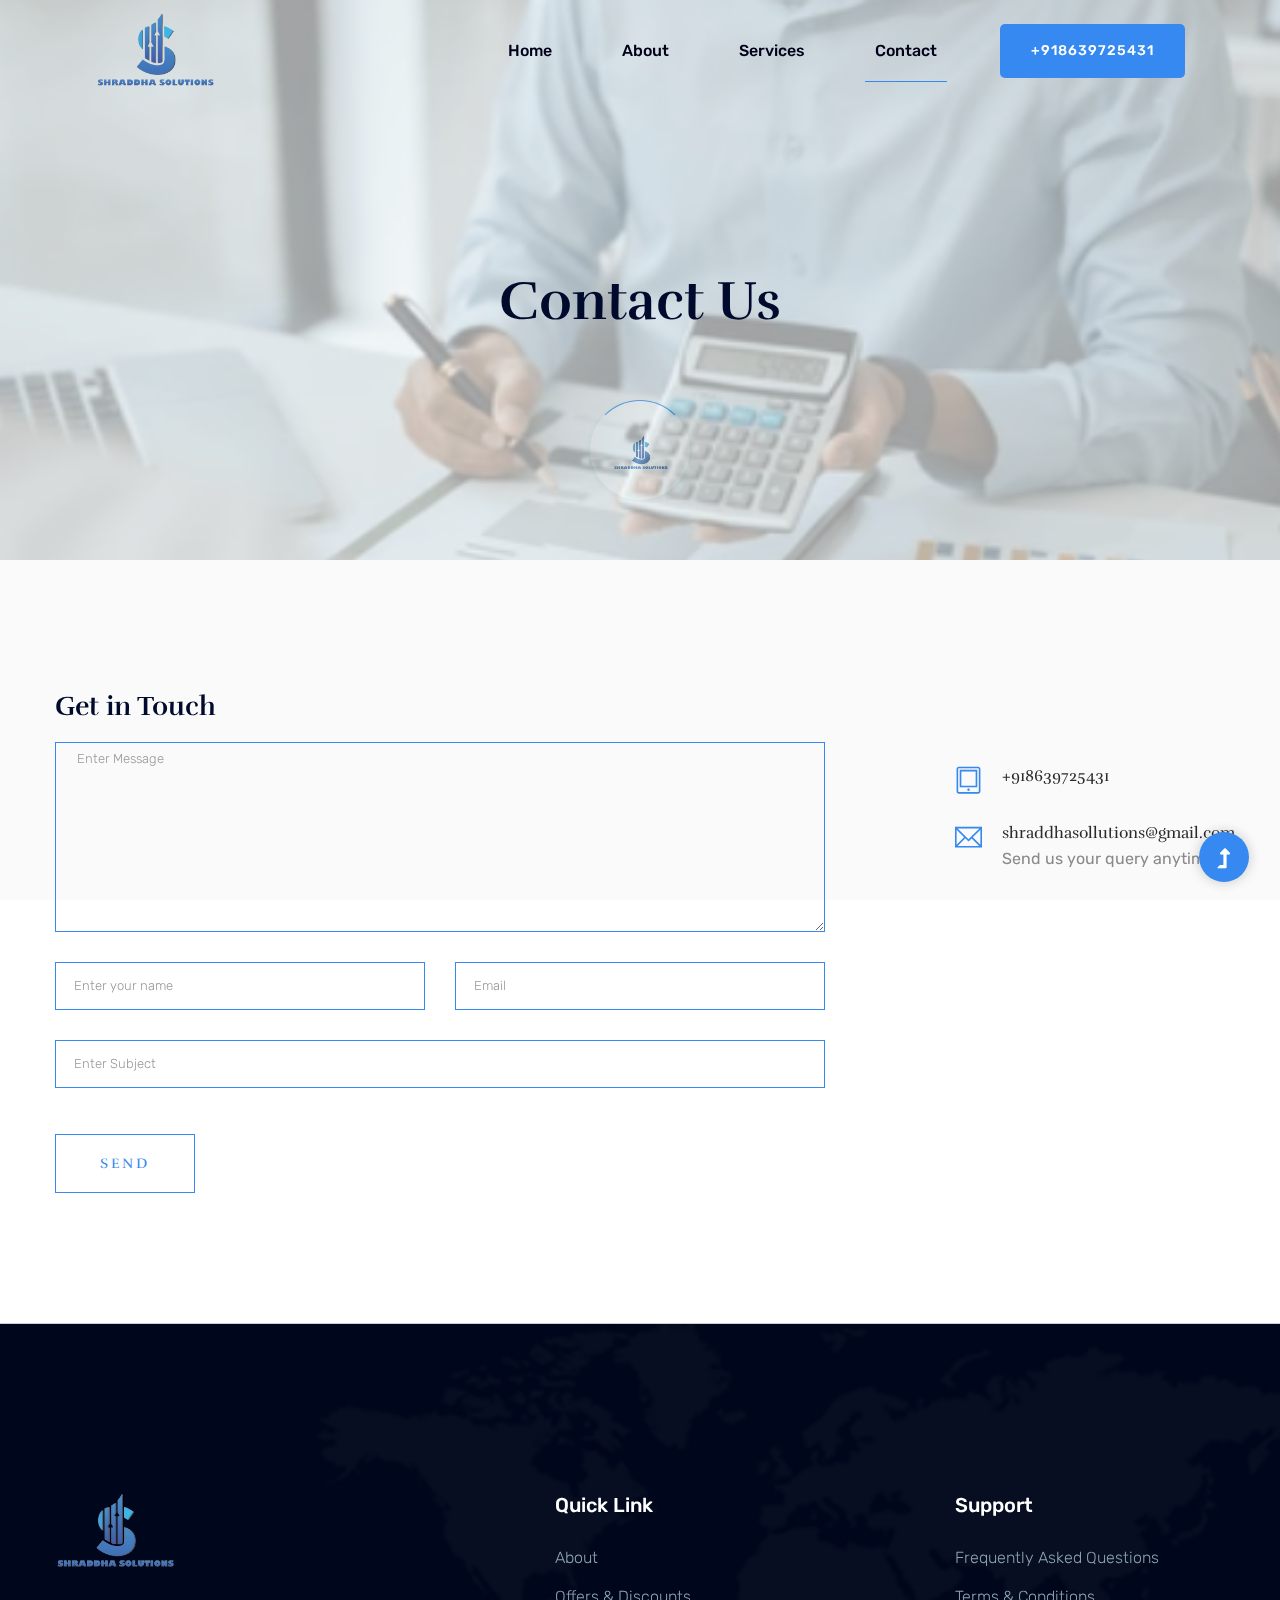
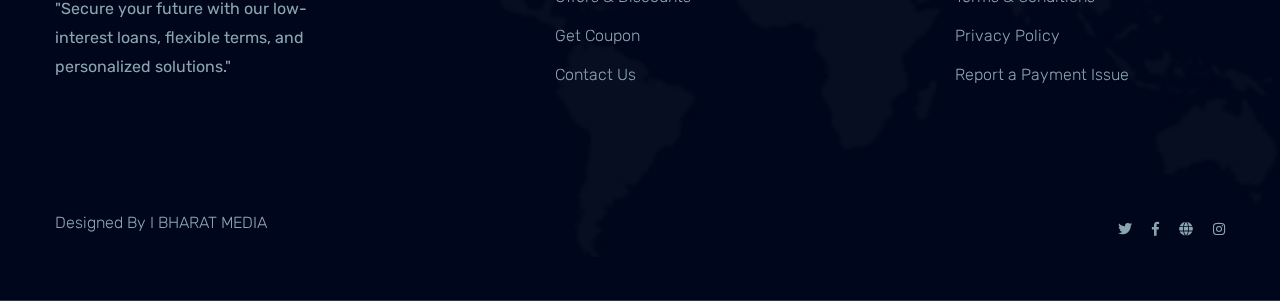
<file: contact.html>
<!doctype html>
<html class="no-js" lang="zxx">


<!-- Mirrored from themewagon.github.io/loan/contact.html by HTTrack Website Copier/3.x [XR&CO'2014], Fri, 01 Mar 2024 08:37:34 GMT -->
<!-- Added by HTTrack --><meta http-equiv="content-type" content="text/html;charset=utf-8" /><!-- /Added by HTTrack -->
<head>
    <meta charset="utf-8">
    <meta http-equiv="x-ua-compatible" content="ie=edge">
    <title>Shradda Solutions </title>
    <meta name="description" content="">
    <meta name="viewport" content="width=device-width, initial-scale=1">
    <link rel="shortcut icon" type="image/x-icon" href="assets/img/favicon.ico">

   <!-- CSS here -->
        <link rel="stylesheet" href="assets/css/bootstrap.min.css">
        <link rel="stylesheet" href="assets/css/owl.carousel.min.css">
        <link rel="stylesheet" href="assets/css/slicknav.css">
        <link rel="stylesheet" href="assets/css/animate.min.css">
        <link rel="stylesheet" href="assets/css/magnific-popup.css">
        <link rel="stylesheet" href="assets/css/fontawesome-all.min.css">
        <link rel="stylesheet" href="assets/css/themify-icons.css">
        <link rel="stylesheet" href="assets/css/themify-icons.css">
        <link rel="stylesheet" href="assets/css/slick.css">
        <link rel="stylesheet" href="assets/css/nice-select.css">
        <link rel="stylesheet" href="assets/css/style.css">
</head>

<body>
    <!-- Preloader Start -->
    <div id="preloader-active">
        <div class="preloader d-flex align-items-center justify-content-center">
            <div class="preloader-inner position-relative">
                <div class="preloader-circle"></div>
                <div class="preloader-img pere-text">
                    <img src="assets/img/logo/logo1.png" width="180px" alt="">
                </div>
            </div>
        </div>
    </div>
    <!-- Preloader Start -->
    <header>
        <!-- Header Start -->
        <div class="header-area header-transparent">
                <div class="main-header  header-sticky">
                    <div class="container-fluid">
                        <div class="row align-items-center">
                            <!-- Logo -->
                            <div class="col-xl-2 col-lg-2 col-md-1">
                                <div class="logo">
                                    <a href="index.html"><img img src="assets/img/logo/logo1.png" width="120px"  alt=""></a>
                                </div>
                            </div>
                            <div class="col-xl-10 col-lg-10 col-md-10">
                            <div class="menu-main d-flex align-items-center justify-content-end">
                                <!-- Main-menu -->
                                <div class="main-menu f-right d-none d-lg-block">
                                    <nav> 
                                        <ul id="navigation">  
                                            <li><a href="index.html">Home</a></li>
                                            <li><a href="about.html">About</a></li>
                                            <li><a href="services.html">Services</a></li>
                                           <!-- <li><a href="#">Blog</a>
                                                <ul class="submenu">
                                                    <li><a href="#">Blog</a></li>
                                                    <li><a href="#">Blog Details</a></li>
                                                    <li><a href="#">Element</a></li>
                                                    <li><a href="#">Apply Now</a></li>
                                                </ul>-->
                                            </li>
                                            <li class="active"><a href="contact.html">Contact</a></li>
                                        </ul>
                                    </nav>
                                </div>
                                <div class="header-right-btn f-right d-none d-lg-block">
                                    <a href="#" class="btn header-btn">+918639725431 </a>
                                </div>
                            </div>
                            </div>   
                            <!-- Mobile Menu -->
                            <div class="col-12">
                                <div class="mobile_menu d-block d-lg-none"></div>
                            </div>
                        </div>
                    </div>
                </div>
        </div>
        <!-- Header End -->
    </header>
    <main>

        <!-- Hero Start-->
        <div class="hero-area2  slider-height2 hero-overly2 d-flex align-items-center " style="background-image: url('assets/img/logo/bg.png');">
            <div class="container">
                <div class="row">
                    <div class="col-xl-12">
                        <div class="hero-cap text-center pt-50">
                            <h2>Contact Us</h2>
                        </div>
                    </div>
                </div>
            </div>
        </div>
        <!--Hero End -->
        <!-- ================ contact section start ================= -->
      <section class="contact-section">
            <div class="container">
             <!--   <div class="d-none d-sm-block mb-5 pb-4">
                    <div id="map" style="height: 480px; position: relative; overflow: hidden;"><div style="height: 100%; width: 100%; position: absolute; top: 0px; left: 0px; background-color: rgb(229, 227, 223);"><div class="gm-style" style="position: absolute; z-index: 0; left: 0px; top: 0px; height: 100%; width: 100%; padding: 0px; border-width: 0px; margin: 0px;"><div tabindex="0" style="position: absolute; z-index: 0; left: 0px; top: 0px; height: 100%; width: 100%; padding: 0px; border-width: 0px; margin: 0px; cursor: url(_https_/maps.gstatic.com/mapfiles/openhand_8_8.html), default; touch-action: pan-x pan-y;"><div style="z-index: 1; position: absolute; left: 50%; top: 50%; width: 100%; transform: translate(0px, 0px);"><div style="position: absolute; left: 0px; top: 0px; z-index: 100; width: 100%;"><div style="position: absolute; left: 0px; top: 0px; z-index: 0;"><div style="position: absolute; z-index: 991; transform: matrix(1, 0, 0, 1, -100, -189);"><div style="position: absolute; left: 0px; top: 0px; width: 256px; height: 256px;"><div style="width: 256px; height: 256px;"></div></div><div style="position: absolute; left: -256px; top: 0px; width: 256px; height: 256px;"><div style="width: 256px; height: 256px;"></div></div><div style="position: absolute; left: -256px; top: -256px; width: 256px; height: 256px;"><div style="width: 256px; height: 256px;"></div></div><div style="position: absolute; left: 0px; top: -256px; width: 256px; height: 256px;"><div style="width: 256px; height: 256px;"></div></div><div style="position: absolute; left: 256px; top: -256px; width: 256px; height: 256px;"><div style="width: 256px; height: 256px;"></div></div><div style="position: absolute; left: 256px; top: 0px; width: 256px; height: 256px;"><div style="width: 256px; height: 256px;"></div></div><div style="position: absolute; left: 256px; top: 256px; width: 256px; height: 256px;"><div style="width: 256px; height: 256px;"></div></div><div style="position: absolute; left: 0px; top: 256px; width: 256px; height: 256px;"><div style="width: 256px; height: 256px;"></div></div><div style="position: absolute; left: -256px; top: 256px; width: 256px; height: 256px;"><div style="width: 256px; height: 256px;"></div></div><div style="position: absolute; left: -512px; top: 256px; width: 256px; height: 256px;"><div style="width: 256px; height: 256px;"></div></div><div style="position: absolute; left: -512px; top: 0px; width: 256px; height: 256px;"><div style="width: 256px; height: 256px;"></div></div><div style="position: absolute; left: -512px; top: -256px; width: 256px; height: 256px;"><div style="width: 256px; height: 256px;"></div></div><div style="position: absolute; left: 512px; top: -256px; width: 256px; height: 256px;"><div style="width: 256px; height: 256px;"></div></div><div style="position: absolute; left: 512px; top: 0px; width: 256px; height: 256px;"><div style="width: 256px; height: 256px;"></div></div><div style="position: absolute; left: 512px; top: 256px; width: 256px; height: 256px;"><div style="width: 256px; height: 256px;"></div></div></div></div></div><div style="position: absolute; left: 0px; top: 0px; z-index: 101; width: 100%;"></div><div style="position: absolute; left: 0px; top: 0px; z-index: 102; width: 100%;"></div><div style="position: absolute; left: 0px; top: 0px; z-index: 103; width: 100%;"><div style="position: absolute; left: 0px; top: 0px; z-index: -1;"><div style="position: absolute; z-index: 991; transform: matrix(1, 0, 0, 1, -100, -189);"><div style="width: 256px; height: 256px; overflow: hidden; position: absolute; left: 0px; top: 0px;"></div><div style="width: 256px; height: 256px; overflow: hidden; position: absolute; left: -256px; top: 0px;"></div><div style="width: 256px; height: 256px; overflow: hidden; position: absolute; left: -256px; top: -256px;"></div><div style="width: 256px; height: 256px; overflow: hidden; position: absolute; left: 0px; top: -256px;"></div><div style="width: 256px; height: 256px; overflow: hidden; position: absolute; left: 256px; top: -256px;"></div><div style="width: 256px; height: 256px; overflow: hidden; position: absolute; left: 256px; top: 0px;"></div><div style="width: 256px; height: 256px; overflow: hidden; position: absolute; left: 256px; top: 256px;"></div><div style="width: 256px; height: 256px; overflow: hidden; position: absolute; left: 0px; top: 256px;"></div><div style="width: 256px; height: 256px; overflow: hidden; position: absolute; left: -256px; top: 256px;"></div><div style="width: 256px; height: 256px; overflow: hidden; position: absolute; left: -512px; top: 256px;"></div><div style="width: 256px; height: 256px; overflow: hidden; position: absolute; left: -512px; top: 0px;"></div><div style="width: 256px; height: 256px; overflow: hidden; position: absolute; left: -512px; top: -256px;"></div><div style="width: 256px; height: 256px; overflow: hidden; position: absolute; left: 512px; top: -256px;"></div><div style="width: 256px; height: 256px; overflow: hidden; position: absolute; left: 512px; top: 0px;"></div><div style="width: 256px; height: 256px; overflow: hidden; position: absolute; left: 512px; top: 256px;"></div></div></div></div><div style="position: absolute; left: 0px; top: 0px; z-index: 0;"><div style="position: absolute; z-index: 991; transform: matrix(1, 0, 0, 1, -100, -189);"><div style="position: absolute; left: 0px; top: 0px; width: 256px; height: 256px; transition: opacity 200ms linear 0s;"><img draggable="false" alt="" role="presentation" src="https://maps.googleapis.com/maps/vt?pb=!1m5!1m4!1i9!2i470!3i302!4i256!2m3!1e0!2sm!3i476185792!2m3!1e2!6m1!3e5!3m14!2sen-US!3sUS!5e18!12m1!1e68!12m3!1e37!2m1!1ssmartmaps!12m4!1e26!2m2!1sstyles!2zcC5zOi02MHxwLmw6LTYw!4e0&amp;key=AIzaSyDpfS1oRGreGSBU5HHjMmQ3o5NLw7VdJ6I&amp;token=70038" style="width: 256px; height: 256px; user-select: none; border: 0px; padding: 0px; margin: 0px; max-width: none;"></div><div style="position: absolute; left: 256px; top: 0px; width: 256px; height: 256px; transition: opacity 200ms linear 0s;"><img draggable="false" alt="" role="presentation" src="https://maps.googleapis.com/maps/vt?pb=!1m5!1m4!1i9!2i471!3i302!4i256!2m3!1e0!2sm!3i476185840!2m3!1e2!6m1!3e5!3m14!2sen-US!3sUS!5e18!12m1!1e68!12m3!1e37!2m1!1ssmartmaps!12m4!1e26!2m2!1sstyles!2zcC5zOi02MHxwLmw6LTYw!4e0&amp;key=AIzaSyDpfS1oRGreGSBU5HHjMmQ3o5NLw7VdJ6I&amp;token=84496" style="width: 256px; height: 256px; user-select: none; border: 0px; padding: 0px; margin: 0px; max-width: none;"></div><div style="position: absolute; left: 256px; top: 256px; width: 256px; height: 256px; transition: opacity 200ms linear 0s;"><img draggable="false" alt="" role="presentation" src="https://maps.googleapis.com/maps/vt?pb=!1m5!1m4!1i9!2i471!3i303!4i256!2m3!1e0!2sm!3i476185840!2m3!1e2!6m1!3e5!3m14!2sen-US!3sUS!5e18!12m1!1e68!12m3!1e37!2m1!1ssmartmaps!12m4!1e26!2m2!1sstyles!2zcC5zOi02MHxwLmw6LTYw!4e0&amp;key=AIzaSyDpfS1oRGreGSBU5HHjMmQ3o5NLw7VdJ6I&amp;token=107953" style="width: 256px; height: 256px; user-select: none; border: 0px; padding: 0px; margin: 0px; max-width: none;"></div><div style="position: absolute; left: 0px; top: 256px; width: 256px; height: 256px; transition: opacity 200ms linear 0s;"><img draggable="false" alt="" role="presentation" src="https://maps.googleapis.com/maps/vt?pb=!1m5!1m4!1i9!2i470!3i303!4i256!2m3!1e0!2sm!3i476185792!2m3!1e2!6m1!3e5!3m14!2sen-US!3sUS!5e18!12m1!1e68!12m3!1e37!2m1!1ssmartmaps!12m4!1e26!2m2!1sstyles!2zcC5zOi02MHxwLmw6LTYw!4e0&amp;key=AIzaSyDpfS1oRGreGSBU5HHjMmQ3o5NLw7VdJ6I&amp;token=93495" style="width: 256px; height: 256px; user-select: none; border: 0px; padding: 0px; margin: 0px; max-width: none;"></div><div style="position: absolute; left: -256px; top: 256px; width: 256px; height: 256px; transition: opacity 200ms linear 0s;"><img draggable="false" alt="" role="presentation" src="https://maps.googleapis.com/maps/vt?pb=!1m5!1m4!1i9!2i469!3i303!4i256!2m3!1e0!2sm!3i476185792!2m3!1e2!6m1!3e5!3m14!2sen-US!3sUS!5e18!12m1!1e68!12m3!1e37!2m1!1ssmartmaps!12m4!1e26!2m2!1sstyles!2zcC5zOi02MHxwLmw6LTYw!4e0&amp;key=AIzaSyDpfS1oRGreGSBU5HHjMmQ3o5NLw7VdJ6I&amp;token=85128" style="width: 256px; height: 256px; user-select: none; border: 0px; padding: 0px; margin: 0px; max-width: none;"></div><div style="position: absolute; left: -512px; top: 256px; width: 256px; height: 256px; transition: opacity 200ms linear 0s;"><img draggable="false" alt="" role="presentation" src="https://maps.googleapis.com/maps/vt?pb=!1m5!1m4!1i9!2i468!3i303!4i256!2m3!1e0!2sm!3i476185504!2m3!1e2!6m1!3e5!3m14!2sen-US!3sUS!5e18!12m1!1e68!12m3!1e37!2m1!1ssmartmaps!12m4!1e26!2m2!1sstyles!2zcC5zOi02MHxwLmw6LTYw!4e0&amp;key=AIzaSyDpfS1oRGreGSBU5HHjMmQ3o5NLw7VdJ6I&amp;token=46831" style="width: 256px; height: 256px; user-select: none; border: 0px; padding: 0px; margin: 0px; max-width: none;"></div><div style="position: absolute; left: -512px; top: 0px; width: 256px; height: 256px; transition: opacity 200ms linear 0s;"><img draggable="false" alt="" role="presentation" src="https://maps.googleapis.com/maps/vt?pb=!1m5!1m4!1i9!2i468!3i302!4i256!2m3!1e0!2sm!3i476184952!2m3!1e2!6m1!3e5!3m14!2sen-US!3sUS!5e18!12m1!1e68!12m3!1e37!2m1!1ssmartmaps!12m4!1e26!2m2!1sstyles!2zcC5zOi02MHxwLmw6LTYw!4e0&amp;key=AIzaSyDpfS1oRGreGSBU5HHjMmQ3o5NLw7VdJ6I&amp;token=10814" style="width: 256px; height: 256px; user-select: none; border: 0px; padding: 0px; margin: 0px; max-width: none;"></div><div style="position: absolute; left: -512px; top: -256px; width: 256px; height: 256px; transition: opacity 200ms linear 0s;"><img draggable="false" alt="" role="presentation" src="https://maps.googleapis.com/maps/vt?pb=!1m5!1m4!1i9!2i468!3i301!4i256!2m3!1e0!2sm!3i476184952!2m3!1e2!6m1!3e5!3m14!2sen-US!3sUS!5e18!12m1!1e68!12m3!1e37!2m1!1ssmartmaps!12m4!1e26!2m2!1sstyles!2zcC5zOi02MHxwLmw6LTYw!4e0&amp;key=AIzaSyDpfS1oRGreGSBU5HHjMmQ3o5NLw7VdJ6I&amp;token=118428" style="width: 256px; height: 256px; user-select: none; border: 0px; padding: 0px; margin: 0px; max-width: none;"></div><div style="position: absolute; left: 512px; top: -256px; width: 256px; height: 256px; transition: opacity 200ms linear 0s;"><img draggable="false" alt="" role="presentation" src="https://maps.googleapis.com/maps/vt?pb=!1m5!1m4!1i9!2i472!3i301!4i256!2m3!1e0!2sm!3i476185636!2m3!1e2!6m1!3e5!3m14!2sen-US!3sUS!5e18!12m1!1e68!12m3!1e37!2m1!1ssmartmaps!12m4!1e26!2m2!1sstyles!2zcC5zOi02MHxwLmw6LTYw!4e0&amp;key=AIzaSyDpfS1oRGreGSBU5HHjMmQ3o5NLw7VdJ6I&amp;token=43995" style="width: 256px; height: 256px; user-select: none; border: 0px; padding: 0px; margin: 0px; max-width: none;"></div><div style="position: absolute; left: 512px; top: 0px; width: 256px; height: 256px; transition: opacity 200ms linear 0s;"><img draggable="false" alt="" role="presentation" src="https://maps.googleapis.com/maps/vt?pb=!1m5!1m4!1i9!2i472!3i302!4i256!2m3!1e0!2sm!3i476185840!2m3!1e2!6m1!3e5!3m14!2sen-US!3sUS!5e18!12m1!1e68!12m3!1e37!2m1!1ssmartmaps!12m4!1e26!2m2!1sstyles!2zcC5zOi02MHxwLmw6LTYw!4e0&amp;key=AIzaSyDpfS1oRGreGSBU5HHjMmQ3o5NLw7VdJ6I&amp;token=905" style="width: 256px; height: 256px; user-select: none; border: 0px; padding: 0px; margin: 0px; max-width: none;"></div><div style="position: absolute; left: 512px; top: 256px; width: 256px; height: 256px; transition: opacity 200ms linear 0s;"><img draggable="false" alt="" role="presentation" src="https://maps.googleapis.com/maps/vt?pb=!1m5!1m4!1i9!2i472!3i303!4i256!2m3!1e0!2sm!3i476185840!2m3!1e2!6m1!3e5!3m14!2sen-US!3sUS!5e18!12m1!1e68!12m3!1e37!2m1!1ssmartmaps!12m4!1e26!2m2!1sstyles!2zcC5zOi02MHxwLmw6LTYw!4e0&amp;key=AIzaSyDpfS1oRGreGSBU5HHjMmQ3o5NLw7VdJ6I&amp;token=24362" style="width: 256px; height: 256px; user-select: none; border: 0px; padding: 0px; margin: 0px; max-width: none;"></div><div style="position: absolute; left: -256px; top: 0px; width: 256px; height: 256px; transition: opacity 200ms linear 0s;"><img draggable="false" alt="" role="presentation" src="https://maps.googleapis.com/maps/vt?pb=!1m5!1m4!1i9!2i469!3i302!4i256!2m3!1e0!2sm!3i476185792!2m3!1e2!6m1!3e5!3m14!2sen-US!3sUS!5e18!12m1!1e68!12m3!1e37!2m1!1ssmartmaps!12m4!1e26!2m2!1sstyles!2zcC5zOi02MHxwLmw6LTYw!4e0&amp;key=AIzaSyDpfS1oRGreGSBU5HHjMmQ3o5NLw7VdJ6I&amp;token=61671" style="width: 256px; height: 256px; user-select: none; border: 0px; padding: 0px; margin: 0px; max-width: none;"></div><div style="position: absolute; left: -256px; top: -256px; width: 256px; height: 256px; transition: opacity 200ms linear 0s;"><img draggable="false" alt="" role="presentation" src="https://maps.googleapis.com/maps/vt?pb=!1m5!1m4!1i9!2i469!3i301!4i256!2m3!1e0!2sm!3i476185792!2m3!1e2!6m1!3e5!3m14!2sen-US!3sUS!5e18!12m1!1e68!12m3!1e37!2m1!1ssmartmaps!12m4!1e26!2m2!1sstyles!2zcC5zOi02MHxwLmw6LTYw!4e0&amp;key=AIzaSyDpfS1oRGreGSBU5HHjMmQ3o5NLw7VdJ6I&amp;token=38214" style="width: 256px; height: 256px; user-select: none; border: 0px; padding: 0px; margin: 0px; max-width: none;"></div><div style="position: absolute; left: 0px; top: -256px; width: 256px; height: 256px; transition: opacity 200ms linear 0s;"><img draggable="false" alt="" role="presentation" src="https://maps.googleapis.com/maps/vt?pb=!1m5!1m4!1i9!2i470!3i301!4i256!2m3!1e0!2sm!3i476185792!2m3!1e2!6m1!3e5!3m14!2sen-US!3sUS!5e18!12m1!1e68!12m3!1e37!2m1!1ssmartmaps!12m4!1e26!2m2!1sstyles!2zcC5zOi02MHxwLmw6LTYw!4e0&amp;key=AIzaSyDpfS1oRGreGSBU5HHjMmQ3o5NLw7VdJ6I&amp;token=46581" style="width: 256px; height: 256px; user-select: none; border: 0px; padding: 0px; margin: 0px; max-width: none;"></div><div style="position: absolute; left: 256px; top: -256px; width: 256px; height: 256px; transition: opacity 200ms linear 0s;"><img draggable="false" alt="" role="presentation" src="https://maps.googleapis.com/maps/vt?pb=!1m5!1m4!1i9!2i471!3i301!4i256!2m3!1e0!2sm!3i476185792!2m3!1e2!6m1!3e5!3m14!2sen-US!3sUS!5e18!12m1!1e68!12m3!1e37!2m1!1ssmartmaps!12m4!1e26!2m2!1sstyles!2zcC5zOi02MHxwLmw6LTYw!4e0&amp;key=AIzaSyDpfS1oRGreGSBU5HHjMmQ3o5NLw7VdJ6I&amp;token=94061" style="width: 256px; height: 256px; user-select: none; border: 0px; padding: 0px; margin: 0px; max-width: none;"></div></div></div></div><div class="gm-style-pbc" style="z-index: 2; position: absolute; height: 100%; width: 100%; padding: 0px; border-width: 0px; margin: 0px; left: 0px; top: 0px; opacity: 0;"><p class="gm-style-pbt"></p></div><div style="z-index: 3; position: absolute; height: 100%; width: 100%; padding: 0px; border-width: 0px; margin: 0px; left: 0px; top: 0px; touch-action: pan-x pan-y;"><div style="z-index: 4; position: absolute; left: 50%; top: 50%; width: 100%; transform: translate(0px, 0px);"><div style="position: absolute; left: 0px; top: 0px; z-index: 104; width: 100%;"></div><div style="position: absolute; left: 0px; top: 0px; z-index: 105; width: 100%;"></div><div style="position: absolute; left: 0px; top: 0px; z-index: 106; width: 100%;"></div><div style="position: absolute; left: 0px; top: 0px; z-index: 107; width: 100%;"></div></div></div></div><iframe aria-hidden="true" frameborder="0" style="z-index: -1; position: absolute; width: 100%; height: 100%; top: 0px; left: 0px; border: none;" src="about:blank"></iframe><div style="margin-left: 5px; margin-right: 5px; z-index: 1000000; position: absolute; left: 0px; bottom: 0px;"><a target="_blank" rel="noopener" href="https://maps.google.com/maps?ll=-31.197,150.744&amp;z=9&amp;t=m&amp;hl=en-US&amp;gl=US&amp;mapclient=apiv3" title="Open this area in Google Maps (opens a new window)" style="position: static; overflow: visible; float: none; display: inline;"><div style="width: 66px; height: 26px; cursor: pointer;"><img alt="" src="../../maps.gstatic.com/mapfiles/api-3/images/google_white5.png" draggable="false" style="position: absolute; left: 0px; top: 0px; width: 66px; height: 26px; user-select: none; border: 0px; padding: 0px; margin: 0px;"></div></a></div><div style="background-color: white; padding: 15px 21px; border: 1px solid rgb(171, 171, 171); font-family: Roboto, Arial, sans-serif; color: rgb(34, 34, 34); box-sizing: border-box; box-shadow: rgba(0, 0, 0, 0.2) 0px 4px 16px; z-index: 10000002; display: none; width: 300px; height: 180px; position: absolute; left: 315px; top: 150px;"><div style="padding: 0px 0px 10px; font-size: 16px; box-sizing: border-box;">Map Data</div><div style="font-size: 13px;">Map data ©2019 Google</div><button draggable="false" title="Close" aria-label="Close" type="button" class="gm-ui-hover-effect" style="background: none; display: block; border: 0px; margin: 0px; padding: 0px; position: absolute; cursor: pointer; user-select: none; top: 0px; right: 0px; width: 37px; height: 37px;"><img src="data:image/svg+xml,%3Csvg%20xmlns%3D%22http%3A%2F%2Fwww.w3.org%2F2000%2Fsvg%22%20width%3D%2224px%22%20height%3D%2224px%22%20viewBox%3D%220%200%2024%2024%22%20fill%3D%22%23000000%22%3E%0A%20%20%20%20%3Cpath%20d%3D%22M19%206.41L17.59%205%2012%2010.59%206.41%205%205%206.41%2010.59%2012%205%2017.59%206.41%2019%2012%2013.41%2017.59%2019%2019%2017.59%2013.41%2012z%22%2F%3E%0A%20%20%20%20%3Cpath%20d%3D%22M0%200h24v24H0z%22%20fill%3D%22none%22%2F%3E%0A%3C%2Fsvg%3E%0A" style="pointer-events: none; display: block; width: 13px; height: 13px; margin: 12px;"></button></div><div class="gmnoprint" style="z-index: 1000001; position: absolute; right: 166px; bottom: 0px; width: 121px;"><div draggable="false" class="gm-style-cc" style="user-select: none; height: 14px; line-height: 14px;"><div style="opacity: 0.7; width: 100%; height: 100%; position: absolute;"><div style="width: 1px;"></div><div style="background-color: rgb(245, 245, 245); width: auto; height: 100%; margin-left: 1px;"></div></div><div style="position: relative; padding-right: 6px; padding-left: 6px; box-sizing: border-box; font-family: Roboto, Arial, sans-serif; font-size: 10px; color: rgb(68, 68, 68); white-space: nowrap; direction: ltr; text-align: right; vertical-align: middle; display: inline-block;"><a style="text-decoration: none; cursor: pointer; display: none;">Map Data</a><span>Map data ©2019 Google</span></div></div></div><div class="gmnoscreen" style="position: absolute; right: 0px; bottom: 0px;"><div style="font-family: Roboto, Arial, sans-serif; font-size: 11px; color: rgb(68, 68, 68); direction: ltr; text-align: right; background-color: rgb(245, 245, 245);">Map data ©2019 Google</div></div><div class="gmnoprint gm-style-cc" draggable="false" style="z-index: 1000001; user-select: none; height: 14px; line-height: 14px; position: absolute; right: 95px; bottom: 0px;"><div style="opacity: 0.7; width: 100%; height: 100%; position: absolute;"><div style="width: 1px;"></div><div style="background-color: rgb(245, 245, 245); width: auto; height: 100%; margin-left: 1px;"></div></div><div style="position: relative; padding-right: 6px; padding-left: 6px; box-sizing: border-box; font-family: Roboto, Arial, sans-serif; font-size: 10px; color: rgb(68, 68, 68); white-space: nowrap; direction: ltr; text-align: right; vertical-align: middle; display: inline-block;"><a href="https://www.google.com/intl/en-US_US/help/terms_maps.html" target="_blank" rel="noopener" style="text-decoration: none; cursor: pointer; color: rgb(68, 68, 68);">Terms of Use</a></div></div><button draggable="false" title="Toggle fullscreen view" aria-label="Toggle fullscreen view" type="button" class="gm-control-active gm-fullscreen-control" style="background: none rgb(255, 255, 255); border: 0px; margin: 10px; padding: 0px; position: absolute; cursor: pointer; user-select: none; border-radius: 2px; height: 40px; width: 40px; box-shadow: rgba(0, 0, 0, 0.3) 0px 1px 4px -1px; overflow: hidden; top: 0px; right: 0px;"><img src="data:image/svg+xml,%3Csvg%20xmlns%3D%22http%3A%2F%2Fwww.w3.org%2F2000%2Fsvg%22%20width%3D%2218%22%20height%3D%2218%22%20viewBox%3D%220%20018%2018%22%3E%0A%20%20%3Cpath%20fill%3D%22%23666%22%20d%3D%22M0%2C0v2v4h2V2h4V0H2H0z%20M16%2C0h-4v2h4v4h2V2V0H16z%20M16%2C16h-4v2h4h2v-2v-4h-2V16z%20M2%2C12H0v4v2h2h4v-2H2V12z%22%2F%3E%0A%3C%2Fsvg%3E%0A" style="height: 18px; width: 18px;"><img src="data:image/svg+xml,%3Csvg%20xmlns%3D%22http%3A%2F%2Fwww.w3.org%2F2000%2Fsvg%22%20width%3D%2218%22%20height%3D%2218%22%20viewBox%3D%220%200%2018%2018%22%3E%0A%20%20%3Cpath%20fill%3D%22%23333%22%20d%3D%22M0%2C0v2v4h2V2h4V0H2H0z%20M16%2C0h-4v2h4v4h2V2V0H16z%20M16%2C16h-4v2h4h2v-2v-4h-2V16z%20M2%2C12H0v4v2h2h4v-2H2V12z%22%2F%3E%0A%3C%2Fsvg%3E%0A" style="height: 18px; width: 18px;"><img src="data:image/svg+xml,%3Csvg%20xmlns%3D%22http%3A%2F%2Fwww.w3.org%2F2000%2Fsvg%22%20width%3D%2218%22%20height%3D%2218%22%20viewBox%3D%220%200%2018%2018%22%3E%0A%20%20%3Cpath%20fill%3D%22%23111%22%20d%3D%22M0%2C0v2v4h2V2h4V0H2H0z%20M16%2C0h-4v2h4v4h2V2V0H16z%20M16%2C16h-4v2h4h2v-2v-4h-2V16z%20M2%2C12H0v4v2h2h4v-2H2V12z%22%2F%3E%0A%3C%2Fsvg%3E%0A" style="height: 18px; width: 18px;"></button><div draggable="false" class="gm-style-cc" style="user-select: none; height: 14px; line-height: 14px; position: absolute; right: 0px; bottom: 0px;"><div style="opacity: 0.7; width: 100%; height: 100%; position: absolute;"><div style="width: 1px;"></div><div style="background-color: rgb(245, 245, 245); width: auto; height: 100%; margin-left: 1px;"></div></div><div style="position: relative; padding-right: 6px; padding-left: 6px; box-sizing: border-box; font-family: Roboto, Arial, sans-serif; font-size: 10px; color: rgb(68, 68, 68); white-space: nowrap; direction: ltr; text-align: right; vertical-align: middle; display: inline-block;"><a target="_blank" rel="noopener" title="Report errors in the road map or imagery to Google" href="https://www.google.com/maps/@-31.197,150.744,9z/data=!10m1!1e1!12b1?source=apiv3&amp;rapsrc=apiv3" style="font-family: Roboto, Arial, sans-serif; font-size: 10px; color: rgb(68, 68, 68); text-decoration: none; position: relative;">Report a map error</a></div></div><div class="gmnoprint gm-bundled-control gm-bundled-control-on-bottom" draggable="false" controlwidth="40" controlheight="81" style="margin: 10px; user-select: none; position: absolute; bottom: 95px; right: 40px;"><div class="gmnoprint" controlwidth="40" controlheight="81" style="position: absolute; left: 0px; top: 0px;"><div draggable="false" style="user-select: none; box-shadow: rgba(0, 0, 0, 0.3) 0px 1px 4px -1px; border-radius: 2px; cursor: pointer; background-color: rgb(255, 255, 255); width: 40px; height: 81px;"><button draggable="false" title="Zoom in" aria-label="Zoom in" type="button" class="gm-control-active" style="background: none; display: block; border: 0px; margin: 0px; padding: 0px; position: relative; cursor: pointer; user-select: none; overflow: hidden; width: 40px; height: 40px; top: 0px; left: 0px;"><img src="data:image/svg+xml,%3Csvg%20xmlns%3D%22http%3A%2F%2Fwww.w3.org%2F2000%2Fsvg%22%20width%3D%2218%22%20height%3D%2218%22%20viewBox%3D%220%200%2018%2018%22%3E%0A%20%20%3Cpolygon%20fill%3D%22%23666%22%20points%3D%2218%2C7%2011%2C7%2011%2C0%207%2C0%207%2C7%200%2C7%200%2C11%207%2C11%207%2C18%2011%2C18%2011%2C11%2018%2C11%22%2F%3E%0A%3C%2Fsvg%3E%0A" style="height: 18px; width: 18px;"><img src="data:image/svg+xml,%3Csvg%20xmlns%3D%22http%3A%2F%2Fwww.w3.org%2F2000%2Fsvg%22%20width%3D%2218%22%20height%3D%2218%22%20viewBox%3D%220%200%2018%2018%22%3E%0A%20%20%3Cpolygon%20fill%3D%22%23333%22%20points%3D%2218%2C7%2011%2C7%2011%2C0%207%2C0%207%2C7%200%2C7%200%2C11%207%2C11%207%2C18%2011%2C18%2011%2C11%2018%2C11%22%2F%3E%0A%3C%2Fsvg%3E%0A" style="height: 18px; width: 18px;"><img src="data:image/svg+xml,%3Csvg%20xmlns%3D%22http%3A%2F%2Fwww.w3.org%2F2000%2Fsvg%22%20width%3D%2218%22%20height%3D%2218%22%20viewBox%3D%220%200%2018%2018%22%3E%0A%20%20%3Cpolygon%20fill%3D%22%23111%22%20points%3D%2218%2C7%2011%2C7%2011%2C0%207%2C0%207%2C7%200%2C7%200%2C11%207%2C11%207%2C18%2011%2C18%2011%2C11%2018%2C11%22%2F%3E%0A%3C%2Fsvg%3E%0A" style="height: 18px; width: 18px;"></button><div style="position: relative; overflow: hidden; width: 30px; height: 1px; margin: 0px 5px; background-color: rgb(230, 230, 230); top: 0px;"></div><button draggable="false" title="Zoom out" aria-label="Zoom out" type="button" class="gm-control-active" style="background: none; display: block; border: 0px; margin: 0px; padding: 0px; position: relative; cursor: pointer; user-select: none; overflow: hidden; width: 40px; height: 40px; top: 0px; left: 0px;"><img src="data:image/svg+xml,%3Csvg%20xmlns%3D%22http%3A%2F%2Fwww.w3.org%2F2000%2Fsvg%22%20width%3D%2218%22%20height%3D%2218%22%20viewBox%3D%220%200%2018%2018%22%3E%0A%20%20%3Cpath%20fill%3D%22%23666%22%20d%3D%22M0%2C7h18v4H0V7z%22%2F%3E%0A%3C%2Fsvg%3E%0A" style="height: 18px; width: 18px;"><img src="data:image/svg+xml,%3Csvg%20xmlns%3D%22http%3A%2F%2Fwww.w3.org%2F2000%2Fsvg%22%20width%3D%2218%22%20height%3D%2218%22%20viewBox%3D%220%200%2018%2018%22%3E%0A%20%20%3Cpath%20fill%3D%22%23333%22%20d%3D%22M0%2C7h18v4H0V7z%22%2F%3E%0A%3C%2Fsvg%3E%0A" style="height: 18px; width: 18px;"><img src="data:image/svg+xml,%3Csvg%20xmlns%3D%22http%3A%2F%2Fwww.w3.org%2F2000%2Fsvg%22%20width%3D%2218%22%20height%3D%2218%22%20viewBox%3D%220%200%2018%2018%22%3E%0A%20%20%3Cpath%20fill%3D%22%23111%22%20d%3D%22M0%2C7h18v4H0V7z%22%2F%3E%0A%3C%2Fsvg%3E%0A" style="height: 18px; width: 18px;"></button></div></div><div class="gmnoprint" controlwidth="40" controlheight="40" style="display: none; position: absolute;"><div style="width: 40px; height: 40px;"><button draggable="false" title="Rotate map 90 degrees" aria-label="Rotate map 90 degrees" type="button" class="gm-control-active" style="background: none rgb(255, 255, 255); display: none; border: 0px; margin: 0px 0px 32px; padding: 0px; position: relative; cursor: pointer; user-select: none; width: 40px; height: 40px; top: 0px; left: 0px; overflow: hidden; box-shadow: rgba(0, 0, 0, 0.3) 0px 1px 4px -1px; border-radius: 2px;"><img src="data:image/svg+xml,%3Csvg%20xmlns%3D%22http%3A%2F%2Fwww.w3.org%2F2000%2Fsvg%22%20width%3D%2224%22%20height%3D%2222%22%20viewBox%3D%220%200%2024%2022%22%3E%0A%20%20%3Cpath%20fill%3D%22%23666%22%20fill-rule%3D%22evenodd%22%20d%3D%22M20%2010c0-5.52-4.48-10-10-10s-10%204.48-10%2010v5h5v-5c0-2.76%202.24-5%205-5s5%202.24%205%205v5h-4l6.5%207%206.5-7h-4v-5z%22%20clip-rule%3D%22evenodd%22%2F%3E%0A%3C%2Fsvg%3E%0A" style="height: 18px; width: 18px;"><img src="data:image/svg+xml,%3Csvg%20xmlns%3D%22http%3A%2F%2Fwww.w3.org%2F2000%2Fsvg%22%20width%3D%2224%22%20height%3D%2222%22%20viewBox%3D%220%200%2024%2022%22%3E%0A%20%20%3Cpath%20fill%3D%22%23333%22%20fill-rule%3D%22evenodd%22%20d%3D%22M20%2010c0-5.52-4.48-10-10-10s-10%204.48-10%2010v5h5v-5c0-2.76%202.24-5%205-5s5%202.24%205%205v5h-4l6.5%207%206.5-7h-4v-5z%22%20clip-rule%3D%22evenodd%22%2F%3E%0A%3C%2Fsvg%3E%0A" style="height: 18px; width: 18px;"><img src="data:image/svg+xml,%3Csvg%20xmlns%3D%22http%3A%2F%2Fwww.w3.org%2F2000%2Fsvg%22%20width%3D%2224%22%20height%3D%2222%22%20viewBox%3D%220%200%2024%2022%22%3E%0A%20%20%3Cpath%20fill%3D%22%23111%22%20fill-rule%3D%22evenodd%22%20d%3D%22M20%2010c0-5.52-4.48-10-10-10s-10%204.48-10%2010v5h5v-5c0-2.76%202.24-5%205-5s5%202.24%205%205v5h-4l6.5%207%206.5-7h-4v-5z%22%20clip-rule%3D%22evenodd%22%2F%3E%0A%3C%2Fsvg%3E%0A" style="height: 18px; width: 18px;"></button><button draggable="false" title="Tilt map" aria-label="Tilt map" type="button" class="gm-tilt gm-control-active" style="background: none rgb(255, 255, 255); display: block; border: 0px; margin: 0px; padding: 0px; position: relative; cursor: pointer; user-select: none; width: 40px; height: 40px; top: 0px; left: 0px; overflow: hidden; box-shadow: rgba(0, 0, 0, 0.3) 0px 1px 4px -1px; border-radius: 2px;"><img src="data:image/svg+xml,%3Csvg%20xmlns%3D%22http%3A%2F%2Fwww.w3.org%2F2000%2Fsvg%22%20width%3D%2218px%22%20height%3D%2216px%22%20viewBox%3D%220%200%2018%2016%22%3E%0A%20%20%3Cpath%20fill%3D%22%23666%22%20d%3D%22M0%2C16h8V9H0V16z%20M10%2C16h8V9h-8V16z%20M0%2C7h8V0H0V7z%20M10%2C0v7h8V0H10z%22%2F%3E%0A%3C%2Fsvg%3E%0A" style="width: 18px;"><img src="data:image/svg+xml,%3Csvg%20xmlns%3D%22http%3A%2F%2Fwww.w3.org%2F2000%2Fsvg%22%20width%3D%2218px%22%20height%3D%2216px%22%20viewBox%3D%220%200%2018%2016%22%3E%0A%20%20%3Cpath%20fill%3D%22%23333%22%20d%3D%22M0%2C16h8V9H0V16z%20M10%2C16h8V9h-8V16z%20M0%2C7h8V0H0V7z%20M10%2C0v7h8V0H10z%22%2F%3E%0A%3C%2Fsvg%3E%0A" style="width: 18px;"><img src="data:image/svg+xml,%3Csvg%20xmlns%3D%22http%3A%2F%2Fwww.w3.org%2F2000%2Fsvg%22%20width%3D%2218px%22%20height%3D%2216px%22%20viewBox%3D%220%200%2018%2016%22%3E%0A%20%20%3Cpath%20fill%3D%22%23111%22%20d%3D%22M0%2C16h8V9H0V16z%20M10%2C16h8V9h-8V16z%20M0%2C7h8V0H0V7z%20M10%2C0v7h8V0H10z%22%2F%3E%0A%3C%2Fsvg%3E%0A" style="width: 18px;"></button></div></div></div></div></div><div style="background-color: white; font-weight: 500; font-family: Roboto, sans-serif; padding: 15px 25px; box-sizing: border-box; top: 5px; border: 1px solid rgba(0, 0, 0, 0.12); border-radius: 5px; left: 50%; max-width: 375px; position: absolute; transform: translateX(-50%); width: calc(100% - 10px); z-index: 1;"><div><img alt="" src="https://maps.gstatic.com/mapfiles/api-3/images/google_gray.svg" draggable="false" style="padding: 0px; margin: 0px; border: 0px; height: 17px; vertical-align: middle; width: 52px; user-select: none;"></div><div style="line-height: 20px; margin: 15px 0px;"><span style="color: rgba(0, 0, 0, 0.87); font-size: 14px;">This page can't load Google Maps correctly.</span></div><table style="width: 100%;"><tr><td style="line-height: 16px; vertical-align: middle;"><a href="https://developers.google.com/maps/documentation/javascript/error-messages?utm_source=maps_js&amp;utm_medium=degraded&amp;utm_campaign=billing#api-key-and-billing-errors" target="_blank" rel="noopener" style="color: rgba(0, 0, 0, 0.54); font-size: 12px;">Do you own this website?</a></td><td style="text-align: right;"><button class="dismissButton">OK</button></td></tr></table></div></div>
                    <script>
                        function initMap() {
                            var uluru = {
                                lat: -25.363,
                                lng: 131.044
                            };
                            var grayStyles = [{
                                    featureType: "all",
                                    stylers: [{
                                            saturation: -90
                                        },
                                        {
                                            lightness: 50
                                        }
                                    ]
                                },
                                {
                                    elementType: 'labels.text.fill',
                                    stylers: [{
                                        color: '#ccdee9'
                                    }]
                                }
                            ];
                            var map = new google.maps.Map(document.getElementById('map'), {
                                center: {
                                    lat: -31.197,
                                    lng: 150.744
                                },
                                zoom: 9,
                                styles: grayStyles,
                                scrollwheel: false
                            });
                        }
                    </script>
                    <script src="https://maps.googleapis.com/maps/api/js?key=AIzaSyDpfS1oRGreGSBU5HHjMmQ3o5NLw7VdJ6I&amp;callback=initMap">
                    </script>
    
                </div>-->
                <div class="row">
                    <div class="col-12">
                        <h2 class="contact-title">Get in Touch</h2>
                    </div>
                    <div class="col-lg-8">
                        <form class="form-contact contact_form" action="https://themewagon.github.io/loan/contact_process.php" method="post" id="contactForm" novalidate="novalidate">
                            <div class="row">
                                <div class="col-12">
                                    <div class="form-group">
                                        <textarea class="form-control w-100" name="message" id="message" cols="30" rows="9" onfocus="this.placeholder = ''" onblur="this.placeholder = 'Enter Message'" placeholder=" Enter Message"></textarea>
                                    </div>
                                </div>
                                <div class="col-sm-6">
                                    <div class="form-group">
                                        <input class="form-control valid" name="name" id="name" type="text" onfocus="this.placeholder = ''" onblur="this.placeholder = 'Enter your name'" placeholder="Enter your name">
                                    </div>
                                </div>
                                <div class="col-sm-6">
                                    <div class="form-group">
                                        <input class="form-control valid" name="email" id="email" type="email" onfocus="this.placeholder = ''" onblur="this.placeholder = 'Enter email address'" placeholder="Email">
                                    </div>
                                </div>
                                <div class="col-12">
                                    <div class="form-group">
                                        <input class="form-control" name="subject" id="subject" type="text" onfocus="this.placeholder = ''" onblur="this.placeholder = 'Enter Subject'" placeholder="Enter Subject">
                                    </div>
                                </div>
                            </div>
                            <div class="form-group mt-3">
                                <button type="submit" class="button button-contactForm boxed-btn">Send</button>
                            </div>
                        </form>
                    </div>
                    <div class="col-lg-3 offset-lg-1">
                        <div class="media contact-info">
                          <!--  <span class="contact-info__icon"><i class="ti-home"></i></span>
                          <div class="media-body">
                                <h3>Buttonwood, California.</h3>
                                <p>Rosemead, CA 91770</p>
                            </div>-->
                        </div>
                        <div class="media contact-info">
                            <span class="contact-info__icon"><i class="ti-tablet"></i></span>
                            <div class="media-body">
                                <h3>+918639725431</h3>
                                
                            </div>
                        </div>
                        <div class="media contact-info">
                            <span class="contact-info__icon"><i class="ti-email"></i></span>
                            <div class="media-body">
                                <h3>shraddhasollutions@gmail.com</h3>
                                <p>Send us your query anytime!</p>
                            </div>
                        </div>
                    </div>
                </div>
            </div>
        </section>
        <!-- ================ contact section end ================= -->

    </main>
    <footer>
        <!-- Footer Start-->
        <div class="footer-area">
            <div class="container">
               <div class="footer-top footer-padding">
                    <div class="row justify-content-between">
                        <div class="col-xl-3 col-lg-4 col-md-4 col-sm-6">
                            <div class="single-footer-caption mb-50">
                                <div class="single-footer-caption mb-30">
                                    <!-- logo -->
                                    <div class="footer-logo">
                                        <a href="index.html"><img src="assets/img/logo/logo1.png" width="120px" alt=""></a><br><br>
                                    
                                    <div class="footer-pera">
                                        <p>"Secure your future with our low-interest loans, flexible terms, and personalized solutions."</p>
                                   </div>
                                </div>
                                </div>
                            </div>
                        </div>
                        <div class="col-xl-2 col-lg-2 col-md-4 col-sm-6">
                            <div class="single-footer-caption mb-50">
                                <div class="footer-tittle">
                                    <h4>Quick Link</h4>
                                    <ul>
                                        <li><a href="#">About</a></li>
                                        <li><a href="#">Offers & Discounts</a></li>
                                        <li><a href="#">Get Coupon</a></li>
                                        <li><a href="contact.html"> Contact Us</a></li>
                                    </ul>
                                </div>
                            </div>
                        </div>
                        
                        <div class="col-xl-3 col-lg-3 col-md-4 col-sm-6">
                            <div class="single-footer-caption mb-50">
                                <div class="footer-tittle">
                                    <h4>Support</h4>
                                    <ul>
                                        <li><a href="#">Frequently Asked Questions</a></li>
                                        <li><a href="#">Terms & Conditions</a></li>
                                        <li><a href="#"> Privacy Policy</a></li>
                                        <li><a href="#">Report a Payment Issue</a></li>     
                                    </ul>
                                </div>
                            </div>
                        </div>
                    </div>
               </div>
                <div class="footer-bottom">
                    <div class="row d-flex justify-content-between align-items-center">
                        <div class="col-xl-9 col-lg-8">
                            <div class="footer-copy-right">
                                <p>Designed By I BHARAT MEDIA</p>
                            </div>
                        </div>
                        <div class="col-xl-3 col-lg-4">
                            <!-- Footer Social -->
                            <div class="footer-social f-right">
                                <a href="#"><i class="fab fa-twitter"></i></a>
                                <a href="#"><i class="fab fa-facebook-f"></i></a>
                                <a href="#"><i class="fas fa-globe"></i></a>
                                <a href="#"><i class="fab fa-instagram"></i></a>
                            </div>
                        </div>
                    </div>
               </div>
            </div>
        </div>
        <!-- Footer End-->
    </footer>
    <!-- Scroll Up -->
    <div id="back-top" >
        <a title="Go to Top" href="#"> <i class="fas fa-level-up-alt"></i></a>
    </div>
    <!-- JS here -->
	
		<!-- All JS Custom Plugins Link Here here -->
        <script src="assets/js/vendor/modernizr-3.5.0.min.js"></script>
		<!-- Jquery, Popper, Bootstrap -->
		<script src="assets/js/vendor/jquery-1.12.4.min.js"></script>
        <script src="assets/js/popper.min.js"></script>
        <script src="assets/js/bootstrap.min.js"></script>
	    <!-- Jquery Mobile Menu -->
        <script src="assets/js/jquery.slicknav.min.js"></script>

		<!-- Jquery Slick , Owl-Carousel Plugins -->
        <script src="assets/js/owl.carousel.min.js"></script>
        <script src="assets/js/slick.min.js"></script>
		<!-- One Page, Animated-HeadLin -->
        <script src="assets/js/wow.min.js"></script>
		<script src="assets/js/animated.headline.js"></script>
		
		<!-- Nice-select, sticky -->
        <script src="assets/js/jquery.nice-select.min.js"></script>
		<script src="assets/js/jquery.sticky.js"></script>
        <script src="assets/js/jquery.magnific-popup.js"></script>

        <!-- contact js -->
        <script src="assets/js/contact.js"></script>
        <script src="assets/js/jquery.form.js"></script>
        <script src="assets/js/jquery.validate.min.js"></script>
        <script src="assets/js/mail-script.js"></script>
        <script src="assets/js/jquery.ajaxchimp.min.js"></script>
        
		<!-- Jquery Plugins, main Jquery -->	
        <script src="assets/js/plugins.js"></script>
        <script src="assets/js/main.js"></script>

    </body>
    

<!-- Mirrored from themewagon.github.io/loan/contact.html by HTTrack Website Copier/3.x [XR&CO'2014], Fri, 01 Mar 2024 08:37:35 GMT -->
</html>
</file>
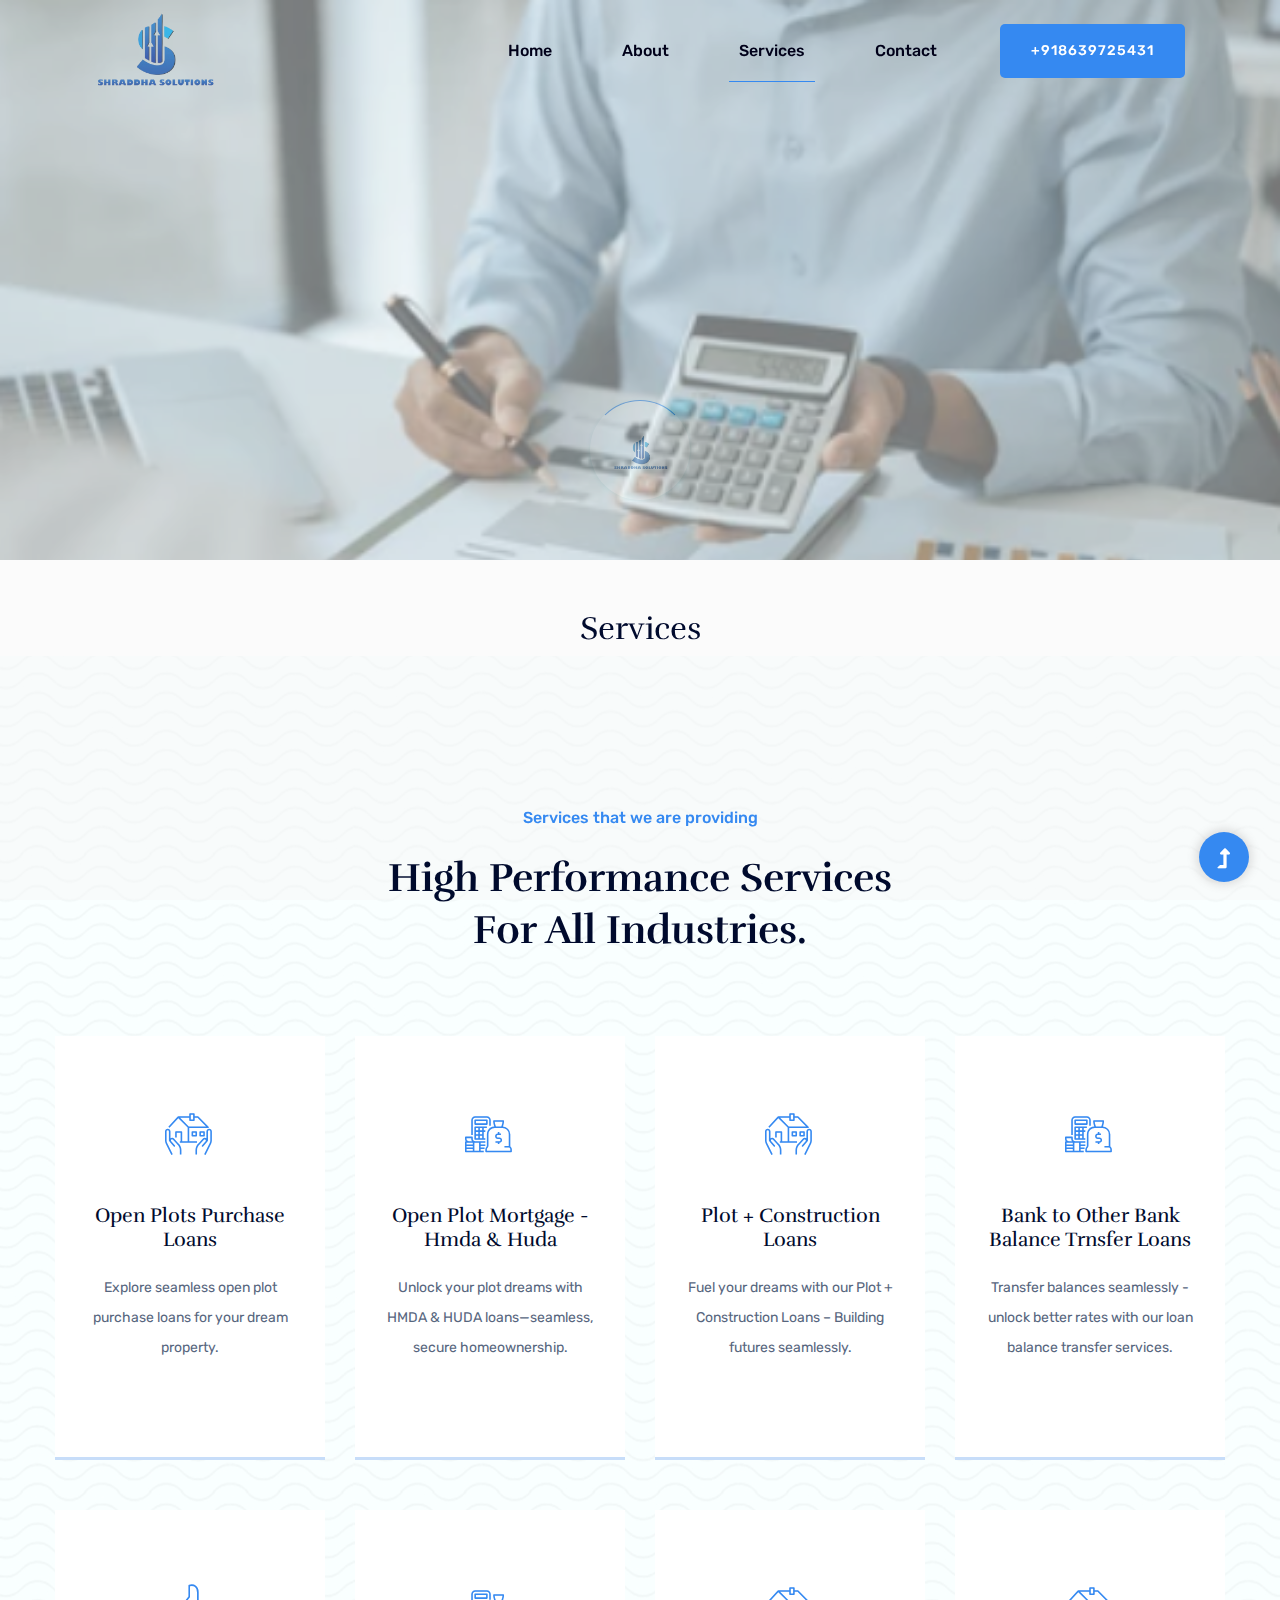
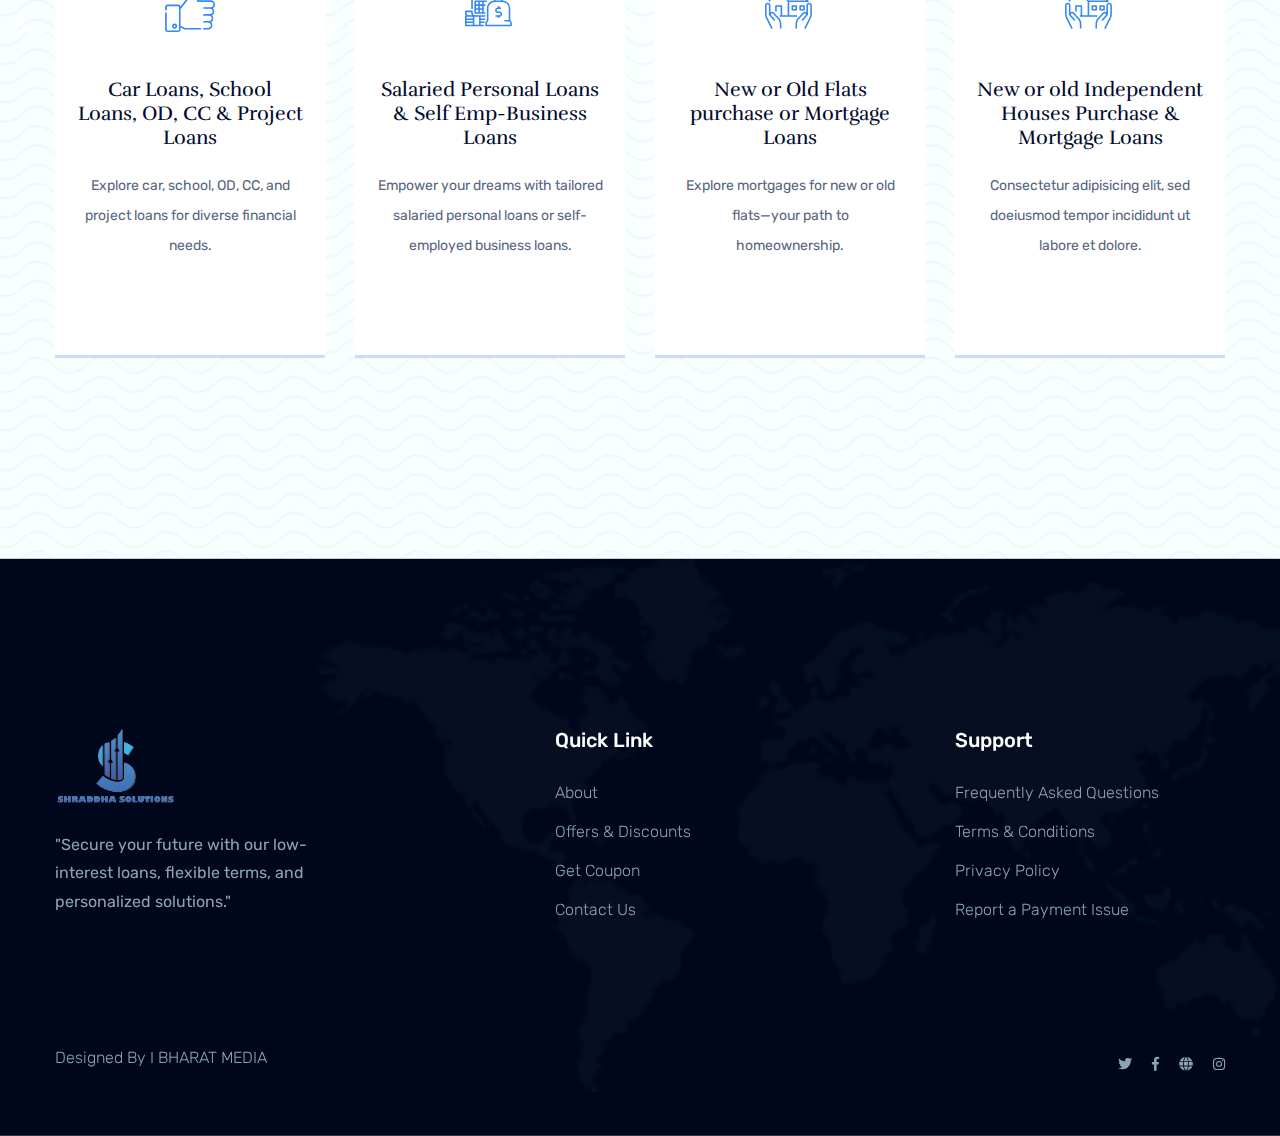
<file: services.html>
<!doctype html>
<html class="no-js" lang="zxx">
    
<!-- Mirrored from themewagon.github.io/loan/services.html by HTTrack Website Copier/3.x [XR&CO'2014], Fri, 01 Mar 2024 08:37:16 GMT -->
<!-- Added by HTTrack --><meta http-equiv="content-type" content="text/html;charset=utf-8" /><!-- /Added by HTTrack -->
<head>
        <meta charset="utf-8">
        <meta http-equiv="x-ua-compatible" content="ie=edge">
        <title>Shradda Solutions </title>
        <meta name="description" content="">
        <meta name="viewport" content="width=device-width, initial-scale=1">
        <link rel="manifest" href="site.html">
		<link rel="shortcut icon" type="image/x-icon" href="assets/img/favicon.ico">

		<!-- CSS here -->
            <link rel="stylesheet" href="assets/css/bootstrap.min.css">
            <link rel="stylesheet" href="assets/css/owl.carousel.min.css">
            <link rel="stylesheet" href="assets/css/slicknav.css">
            <link rel="stylesheet" href="assets/css/flaticon.css">
            <link rel="stylesheet" href="assets/css/animate.min.css">
            <link rel="stylesheet" href="assets/css/magnific-popup.css">
            <link rel="stylesheet" href="assets/css/fontawesome-all.min.css">
            <link rel="stylesheet" href="assets/css/themify-icons.css">
            <link rel="stylesheet" href="assets/css/slick.css">
            <link rel="stylesheet" href="assets/css/nice-select.css">
            <link rel="stylesheet" href="assets/css/style.css">
   </head>

   <body>
    <!-- Preloader Start -->
    <div id="preloader-active">
        <div class="preloader d-flex align-items-center justify-content-center">
            <div class="preloader-inner position-relative">
                <div class="preloader-circle"></div>
                <div class="preloader-img pere-text">
                    <img src="assets/img/logo/logo1.png" width="180px" alt="">
                </div>
            </div>
        </div>
    </div>
    <!-- Preloader Start -->
    <header>
        <!-- Header Start -->
        <div class="header-area header-transparent">
                <div class="main-header  header-sticky">
                    <div class="container-fluid">
                        <div class="row align-items-center">
                            <!-- Logo -->
                            <div class="col-xl-2 col-lg-2 col-md-1">
                                <div class="logo">
                                    <a href="index.html"><img src="assets/img/logo/logo1.png" width="120px"  alt=""></a>
                                </div>
                            </div>
                            <div class="col-xl-10 col-lg-10 col-md-10">
                            <div class="menu-main d-flex align-items-center justify-content-end">
                                <!-- Main-menu -->
                                <div class="main-menu f-right d-none d-lg-block">
                                    <nav> 
                                        <ul id="navigation">  
                                            <li><a href="index.html">Home</a></li>
                                            <li><a href="about.html">About</a></li>
                                            <li class="active"><a href="services.html">Services</a></li>
                                         <!--  <li><a href="#">Blog</a>
                                                <ul class="submenu">
                                                    <li><a href="#">Blog</a></li>
                                                    <li><a href="#">Blog Details</a></li>
                                                    <li><a href="#">Element</a></li>
                                                    <li><a href="#">Apply Now</a></li>
                                                </ul>
                                            </li>-->
                                            <li><a href="contact.html">Contact</a></li>
                                        </ul>
                                    </nav>
                                </div>
                                <div class="header-right-btn f-right d-none d-lg-block">
                                    <a href="#" class="btn header-btn">+918639725431 </a>
                                </div>
                            </div>
                            </div>   
                            <!-- Mobile Menu -->
                            <div class="col-12">
                                <div class="mobile_menu d-block d-lg-none"></div>
                            </div>
                        </div>
                    </div>
                </div>
        </div>
        <!-- Header End -->
    </header>
    <main>

        <!-- Hero Start-->
        <div class="hero-area2  slider-height2 hero-overly2 d-flex align-items-center "  style="background-image: url('assets/img/logo/bg.png');"></div>
            <div class="container">
                <div class="row">
                    <div class="col-xl-12">
                        <div class="hero-cap text-center pt-50">
                            <h2>Services</h2>
                        </div>
                    </div>
                </div>
            </div>
        </div>
        <!--Hero End -->
        <!-- Services Area Start -->
        <div class="services-area pt-150 pb-150" data-background="assets/img/gallery/section_bg02.jpg">
            <div class="container">
                <div class="row justify-content-center">
                    <div class="col-lg-6 col-md-10">
                        <!-- Section Tittle -->
                        <div class="section-tittle text-center mb-80">
                            <span>Services that we are providing</span>
                            <h2>High Performance Services For All Industries.</h2>
                        </div>
                    </div>
                </div>
                <div class="row">
                    <div class="col-lg-3 col-md-6 col-sm-6">
                        <div class="single-cat text-center mb-50">
                            <div class="cat-icon">
                                <span class="flaticon-loan-1"></span>
                            </div>
                            <div class="cat-cap">
                                <h5><a href="#">Open Plots Purchase Loans</a></h5>
                                <p>Explore seamless open plot purchase loans for your dream property.</p>
                            </div>
                        </div>
                    </div>
                    <div class="col-lg-3 col-md-6 col-sm-6">
                        <div class="single-cat text-center mb-50">
                            <div class="cat-icon">
                                <span class="flaticon-loan"></span>
                            </div>
                            <div class="cat-cap">
                                <h5><a href="#">Open Plot Mortgage -Hmda & Huda</a></h5>
                                <p>Unlock your plot dreams with HMDA & HUDA loans—seamless, secure homeownership.</p>
                            </div>
                        </div>
                    </div>
                    <div class="col-lg-3 col-md-6 col-sm-6">
                        <div class="single-cat text-center mb-50">
                            <div class="cat-icon">
                                <span class="flaticon-loan-1"></span>
                            </div>
                            <div class="cat-cap">
                                <h5><a href="#">Plot + Construction Loans</a></h5>
                                <p>Fuel your dreams with our Plot + Construction Loans – Building futures seamlessly.</p>
                            </div>
                        </div>
                    </div>
                    <div class="col-lg-3 col-md-6 col-sm-6">
                        <div class="single-cat text-center mb-50">
                            <div class="cat-icon">
                                <span class="flaticon-loan"></span>
                            </div>
                            <div class="cat-cap">
                                <h5><a href="#">Bank to Other Bank Balance Trnsfer Loans</a></h5>
                                <p>Transfer balances seamlessly - unlock better rates with our loan balance transfer services.</p>
                            </div>
                        </div>
                    </div>
                    <div class="col-lg-3 col-md-6 col-sm-6">
                        <div class="single-cat text-center mb-50">
                            <div class="cat-icon">
                                <span class="flaticon-like"></span>
                            </div>
                            <div class="cat-cap">
                                <h5><a href="#">Car Loans, School Loans, OD, CC & Project Loans</a></h5>
                                <p>Explore car, school, OD, CC, and project loans for diverse financial needs.</p>
                            </div>
                        </div>
                    </div>
                    <div class="col-lg-3 col-md-6 col-sm-6">
                        <div class="single-cat text-center mb-50">
                            <div class="cat-icon">
                                <span class="flaticon-loan"></span>
                            </div>
                            <div class="cat-cap">
                                <h5><a href="#">Salaried Personal Loans & Self Emp-Business Loans</a></h5>
                                <p>Empower your dreams with tailored salaried personal loans or self-employed business loans.</p>
                            </div>
                        </div>
                    </div>
                    <div class="col-lg-3 col-md-6 col-sm-6">
                        <div class="single-cat text-center mb-50">
                            <div class="cat-icon">
                                <span class="flaticon-loan-1"></span>
                            </div>
                            <div class="cat-cap">
                                <h5><a href="#">New or Old Flats purchase or Mortgage Loans</a></h5>
                                <p>Explore mortgages for new or old flats—your path to homeownership.</p>
                            </div>
                        </div>
                    </div>
                    <div class="col-lg-3 col-md-6 col-sm-6">
                        <div class="single-cat text-center mb-50">
                            <div class="cat-icon">
                                <span class="flaticon-loan-1"></span>
                            </div>
                            <div class="cat-cap">
                                <h5><a href="#">New or old Independent Houses Purchase & Mortgage Loans</a></h5>
                                <p>Consectetur adipisicing elit, sed doeiusmod tempor incididunt ut labore et dolore.</p>
                            </div>
                        </div>
                    </div>

                 </div>
            </div>
        </div>
        <!-- Services Area End -->
    </main>
    <footer>
        <!-- Footer Start-->
        <div class="footer-area">
            <div class="container">
               <div class="footer-top footer-padding">
                    <div class="row justify-content-between">
                        <div class="col-xl-3 col-lg-4 col-md-4 col-sm-6">
                            <div class="single-footer-caption mb-50">
                                <div class="single-footer-caption mb-30">
                                    <!-- logo -->
                                    <div class="footer-logo">
                                        <a href="index.html"><img src="assets/img/logo/logo1.png" width="120px" alt=""></a><br><br>
                                    
                                    <div class="footer-pera">
                                        <p>"Secure your future with our low-interest loans, flexible terms, and personalized solutions."</p>
                                   </div>
                                </div>
                                </div>
                            </div>
                        </div>
                        <div class="col-xl-2 col-lg-2 col-md-4 col-sm-6">
                            <div class="single-footer-caption mb-50">
                                <div class="footer-tittle">
                                    <h4>Quick Link</h4>
                                    <ul>
                                        <li><a href="#">About</a></li>
                                        <li><a href="#">Offers & Discounts</a></li>
                                        <li><a href="#">Get Coupon</a></li>
                                        <li><a href="#"> Contact Us</a></li>
                                    </ul>
                                </div>
                            </div>
                        </div>
                        
                        <div class="col-xl-3 col-lg-3 col-md-4 col-sm-6">
                            <div class="single-footer-caption mb-50">
                                <div class="footer-tittle">
                                    <h4>Support</h4>
                                    <ul>
                                        <li><a href="#">Frequently Asked Questions</a></li>
                                        <li><a href="#">Terms & Conditions</a></li>
                                        <li><a href="#"> Privacy Policy</a></li>
                                        <li><a href="#">Report a Payment Issue</a></li>     
                                    </ul>
                                </div>
                            </div>
                        </div>
                    </div>
               </div>
                <div class="footer-bottom">
                    <div class="row d-flex justify-content-between align-items-center">
                        <div class="col-xl-9 col-lg-8">
                            <div class="footer-copy-right">
                                <p>Designed By I BHARAT MEDIA</p>
                            </div>
                        </div>
                        <div class="col-xl-3 col-lg-4">
                            <!-- Footer Social -->
                            <div class="footer-social f-right">
                                <a href="#"><i class="fab fa-twitter"></i></a>
                                <a href="#"><i class="fab fa-facebook-f"></i></a>
                                <a href="#"><i class="fas fa-globe"></i></a>
                                <a href="#"><i class="fab fa-instagram"></i></a>
                            </div>
                        </div>
                    </div>
               </div>
            </div>
        </div>
        <!-- Footer End-->
    </footer>
    <!-- Scroll Up -->
    <div id="back-top" >
        <a title="Go to Top" href="#"> <i class="fas fa-level-up-alt"></i></a>
    </div>


    <!-- JS here -->
		<!-- All JS Custom Plugins Link Here here -->
        <script src="assets/js/vendor/modernizr-3.5.0.min.js"></script>
		<!-- Jquery, Popper, Bootstrap -->
		<script src="assets/js/vendor/jquery-1.12.4.min.js"></script>
        <script src="assets/js/popper.min.js"></script>
        <script src="assets/js/bootstrap.min.js"></script>
	    <!-- Jquery Mobile Menu -->
        <script src="assets/js/jquery.slicknav.min.js"></script>

		<!-- Jquery Slick , Owl-Carousel Plugins -->
        <script src="assets/js/owl.carousel.min.js"></script>
        <script src="assets/js/slick.min.js"></script>
		<!-- One Page, Animated-HeadLin -->
        <script src="assets/js/wow.min.js"></script>
		<script src="assets/js/animated.headline.js"></script>
        <script src="assets/js/jquery.magnific-popup.js"></script>

		<!-- Nice-select, sticky -->
        <script src="assets/js/jquery.nice-select.min.js"></script>
		<script src="assets/js/jquery.sticky.js"></script>
        
        <!-- contact js -->
        <script src="assets/js/contact.js"></script>
        <script src="assets/js/jquery.form.js"></script>
        <script src="assets/js/jquery.validate.min.js"></script>
        <script src="assets/js/mail-script.js"></script>
        <script src="assets/js/jquery.ajaxchimp.min.js"></script>
        
		<!-- Jquery Plugins, main Jquery -->	
        <script src="assets/js/plugins.js"></script>
        <script src="assets/js/main.js"></script>
        
    </body>

<!-- Mirrored from themewagon.github.io/loan/services.html by HTTrack Website Copier/3.x [XR&CO'2014], Fri, 01 Mar 2024 08:37:16 GMT -->
</html>
</file>
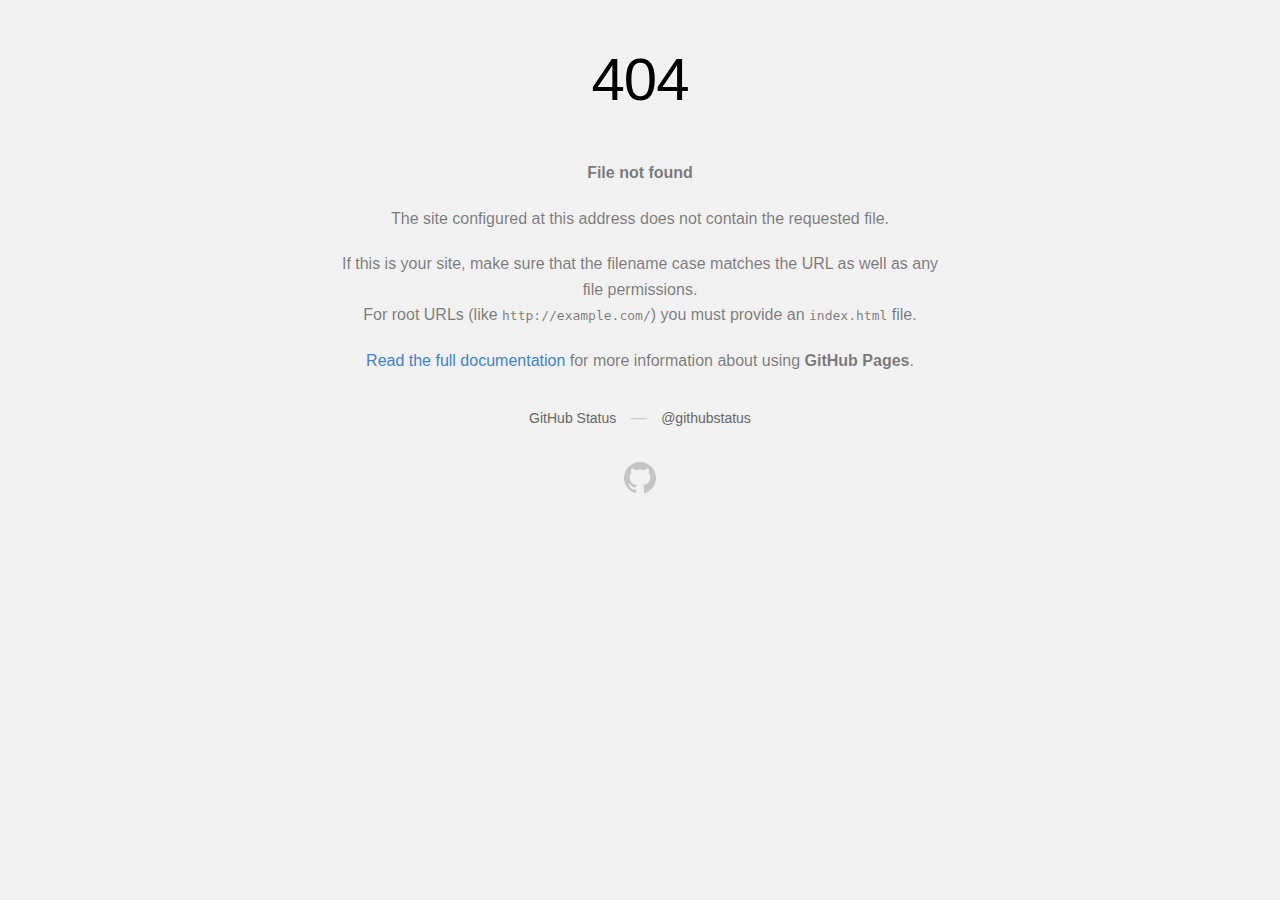
<file: site.html>
<!DOCTYPE html>
<html>
  <head>
    <meta http-equiv="Content-type" content="text/html; charset=utf-8">
    <meta http-equiv="Content-Security-Policy" content="default-src 'none'; style-src 'unsafe-inline'; img-src data:; connect-src 'self'">
    <title>Page not found &middot; GitHub Pages</title>
    <style type="text/css" media="screen">
      body {
        background-color: #f1f1f1;
        margin: 0;
        font-family: "Helvetica Neue", Helvetica, Arial, sans-serif;
      }

      .container { margin: 50px auto 40px auto; width: 600px; text-align: center; }

      a { color: #4183c4; text-decoration: none; }
      a:hover { text-decoration: underline; }

      h1 { width: 800px; position:relative; left: -100px; letter-spacing: -1px; line-height: 60px; font-size: 60px; font-weight: 100; margin: 0px 0 50px 0; text-shadow: 0 1px 0 #fff; }
      p { color: rgba(0, 0, 0, 0.5); margin: 20px 0; line-height: 1.6; }

      ul { list-style: none; margin: 25px 0; padding: 0; }
      li { display: table-cell; font-weight: bold; width: 1%; }

      .logo { display: inline-block; margin-top: 35px; }
      .logo-img-2x { display: none; }
      @media
      only screen and (-webkit-min-device-pixel-ratio: 2),
      only screen and (   min--moz-device-pixel-ratio: 2),
      only screen and (     -o-min-device-pixel-ratio: 2/1),
      only screen and (        min-device-pixel-ratio: 2),
      only screen and (                min-resolution: 192dpi),
      only screen and (                min-resolution: 2dppx) {
        .logo-img-1x { display: none; }
        .logo-img-2x { display: inline-block; }
      }

      #suggestions {
        margin-top: 35px;
        color: #ccc;
      }
      #suggestions a {
        color: #666666;
        font-weight: 200;
        font-size: 14px;
        margin: 0 10px;
      }

    </style>
  </head>
  <body>

    <div class="container">

      <h1>404</h1>
      <p><strong>File not found</strong></p>

      <p>
        The site configured at this address does not
        contain the requested file.
      </p>

      <p>
        If this is your site, make sure that the filename case matches the URL
        as well as any file permissions.<br>
        For root URLs (like <code>http://example.com/</code>) you must provide an
        <code>index.html</code> file.
      </p>

      <p>
        <a href="https://help.github.com/pages/">Read the full documentation</a>
        for more information about using <strong>GitHub Pages</strong>.
      </p>

      <div id="suggestions">
        <a href="https://githubstatus.com">GitHub Status</a> &mdash;
        <a href="https://twitter.com/githubstatus">@githubstatus</a>
      </div>

      <a href="/" class="logo logo-img-1x">
        <img width="32" height="32" title="" alt="" src="[data-uri]">
      </a>

      <a href="/" class="logo logo-img-2x">
        <img width="32" height="32" title="" alt="" src="[data-uri]">
      </a>
    </div>
  </body>
</html>
</file>
<file: assets/css/flaticon.css>
/*
  	Flaticon icon font: Flaticon
  	Creation date: 28/03/2020 11:06
  	*/

@font-face {
  font-family: "Flaticon";
  src: url("../fonts/Flaticon.eot");
  src: url("../fonts/Flaticond41d.eot?#iefix") format("embedded-opentype"),
       url("../fonts/Flaticon.woff2") format("woff2"),
       url("../fonts/Flaticon.woff") format("woff"),
       url("../fonts/Flaticon.ttf") format("truetype"),
       url("../fonts/Flaticon.svg#Flaticon") format("svg");
  font-weight: normal;
  font-style: normal;
}

@media screen and (-webkit-min-device-pixel-ratio:0) {
  @font-face {
    font-family: "Flaticon";
    src: url("../fonts/Flaticon.svg#Flaticon") format("svg");
  }
}

[class^="flaticon-"]:before, [class*=" flaticon-"]:before,
[class^="flaticon-"]:after, [class*=" flaticon-"]:after {   
  font-family: Flaticon;
font-style: normal;
}

.flaticon-like:before { content: "\f100"; }
.flaticon-clock:before { content: "\f101"; }
.flaticon-money:before { content: "\f102"; }
.flaticon-work:before { content: "\f103"; }
.flaticon-loan:before { content: "\f104"; }
.flaticon-loan-1:before { content: "\f105"; }
</file>
<file: assets/css/themify-icons.css>
@font-face {
	font-family: 'themify';
	src:url('../fonts/themify9f24.eot?-fvbane');


	src:url('../fonts/themifyd41d.eot?#iefix-fvbane') format('embedded-opentype'),
		url('../fonts/themify9f24.woff?-fvbane') format('woff'),
		url('../fonts/themify9f24.ttf?-fvbane') format('truetype'),
		url('../fonts/themify9f24.svg?-fvbane#themify') format('svg');
	font-weight: normal;
	font-style: normal;
}

[class^="ti-"], [class*=" ti-"] {
	font-family: 'themify';
	speak: none;
	font-style: normal;
	font-weight: normal;
	font-variant: normal;
	text-transform: none;
	line-height: 1;

	/* Better Font Rendering =========== */
	-webkit-font-smoothing: antialiased;
	-moz-osx-font-smoothing: grayscale;
}

.ti-wand:before {
	content: "\e600";
}
.ti-volume:before {
	content: "\e601";
}
.ti-user:before {
	content: "\e602";
}
.ti-unlock:before {
	content: "\e603";
}
.ti-unlink:before {
	content: "\e604";
}
.ti-trash:before {
	content: "\e605";
}
.ti-thought:before {
	content: "\e606";
}
.ti-target:before {
	content: "\e607";
}
.ti-tag:before {
	content: "\e608";
}
.ti-tablet:before {
	content: "\e609";
}
.ti-star:before {
	content: "\e60a";
}
.ti-spray:before {
	content: "\e60b";
}
.ti-signal:before {
	content: "\e60c";
}
.ti-shopping-cart:before {
	content: "\e60d";
}
.ti-shopping-cart-full:before {
	content: "\e60e";
}
.ti-settings:before {
	content: "\e60f";
}
.ti-search:before {
	content: "\e610";
}
.ti-zoom-in:before {
	content: "\e611";
}
.ti-zoom-out:before {
	content: "\e612";
}
.ti-cut:before {
	content: "\e613";
}
.ti-ruler:before {
	content: "\e614";
}
.ti-ruler-pencil:before {
	content: "\e615";
}
.ti-ruler-alt:before {
	content: "\e616";
}
.ti-bookmark:before {
	content: "\e617";
}
.ti-bookmark-alt:before {
	content: "\e618";
}
.ti-reload:before {
	content: "\e619";
}
.ti-plus:before {
	content: "\e61a";
}
.ti-pin:before {
	content: "\e61b";
}
.ti-pencil:before {
	content: "\e61c";
}
.ti-pencil-alt:before {
	content: "\e61d";
}
.ti-paint-roller:before {
	content: "\e61e";
}
.ti-paint-bucket:before {
	content: "\e61f";
}
.ti-na:before {
	content: "\e620";
}
.ti-mobile:before {
	content: "\e621";
}
.ti-minus:before {
	content: "\e622";
}
.ti-medall:before {
	content: "\e623";
}
.ti-medall-alt:before {
	content: "\e624";
}
.ti-marker:before {
	content: "\e625";
}
.ti-marker-alt:before {
	content: "\e626";
}
.ti-arrow-up:before {
	content: "\e627";
}
.ti-arrow-right:before {
	content: "\e628";
}
.ti-arrow-left:before {
	content: "\e629";
}
.ti-arrow-down:before {
	content: "\e62a";
}
.ti-lock:before {
	content: "\e62b";
}
.ti-location-arrow:before {
	content: "\e62c";
}
.ti-link:before {
	content: "\e62d";
}
.ti-layout:before {
	content: "\e62e";
}
.ti-layers:before {
	content: "\e62f";
}
.ti-layers-alt:before {
	content: "\e630";
}
.ti-key:before {
	content: "\e631";
}
.ti-import:before {
	content: "\e632";
}
.ti-image:before {
	content: "\e633";
}
.ti-heart:before {
	content: "\e634";
}
.ti-heart-broken:before {
	content: "\e635";
}
.ti-hand-stop:before {
	content: "\e636";
}
.ti-hand-open:before {
	content: "\e637";
}
.ti-hand-drag:before {
	content: "\e638";
}
.ti-folder:before {
	content: "\e639";
}
.ti-flag:before {
	content: "\e63a";
}
.ti-flag-alt:before {
	content: "\e63b";
}
.ti-flag-alt-2:before {
	content: "\e63c";
}
.ti-eye:before {
	content: "\e63d";
}
.ti-export:before {
	content: "\e63e";
}
.ti-exchange-vertical:before {
	content: "\e63f";
}
.ti-desktop:before {
	content: "\e640";
}
.ti-cup:before {
	content: "\e641";
}
.ti-crown:before {
	content: "\e642";
}
.ti-comments:before {
	content: "\e643";
}
.ti-comment:before {
	content: "\e644";
}
.ti-comment-alt:before {
	content: "\e645";
}
.ti-close:before {
	content: "\e646";
}
.ti-clip:before {
	content: "\e647";
}
.ti-angle-up:before {
	content: "\e648";
}
.ti-angle-right:before {
	content: "\e649";
}
.ti-angle-left:before {
	content: "\e64a";
}
.ti-angle-down:before {
	content: "\e64b";
}
.ti-check:before {
	content: "\e64c";
}
.ti-check-box:before {
	content: "\e64d";
}
.ti-camera:before {
	content: "\e64e";
}
.ti-announcement:before {
	content: "\e64f";
}
.ti-brush:before {
	content: "\e650";
}
.ti-briefcase:before {
	content: "\e651";
}
.ti-bolt:before {
	content: "\e652";
}
.ti-bolt-alt:before {
	content: "\e653";
}
.ti-blackboard:before {
	content: "\e654";
}
.ti-bag:before {
	content: "\e655";
}
.ti-move:before {
	content: "\e656";
}
.ti-arrows-vertical:before {
	content: "\e657";
}
.ti-arrows-horizontal:before {
	content: "\e658";
}
.ti-fullscreen:before {
	content: "\e659";
}
.ti-arrow-top-right:before {
	content: "\e65a";
}
.ti-arrow-top-left:before {
	content: "\e65b";
}
.ti-arrow-circle-up:before {
	content: "\e65c";
}
.ti-arrow-circle-right:before {
	content: "\e65d";
}
.ti-arrow-circle-left:before {
	content: "\e65e";
}
.ti-arrow-circle-down:before {
	content: "\e65f";
}
.ti-angle-double-up:before {
	content: "\e660";
}
.ti-angle-double-right:before {
	content: "\e661";
}
.ti-angle-double-left:before {
	content: "\e662";
}
.ti-angle-double-down:before {
	content: "\e663";
}
.ti-zip:before {
	content: "\e664";
}
.ti-world:before {
	content: "\e665";
}
.ti-wheelchair:before {
	content: "\e666";
}
.ti-view-list:before {
	content: "\e667";
}
.ti-view-list-alt:before {
	content: "\e668";
}
.ti-view-grid:before {
	content: "\e669";
}
.ti-uppercase:before {
	content: "\e66a";
}
.ti-upload:before {
	content: "\e66b";
}
.ti-underline:before {
	content: "\e66c";
}
.ti-truck:before {
	content: "\e66d";
}
.ti-timer:before {
	content: "\e66e";
}
.ti-ticket:before {
	content: "\e66f";
}
.ti-thumb-up:before {
	content: "\e670";
}
.ti-thumb-down:before {
	content: "\e671";
}
.ti-text:before {
	content: "\e672";
}
.ti-stats-up:before {
	content: "\e673";
}
.ti-stats-down:before {
	content: "\e674";
}
.ti-split-v:before {
	content: "\e675";
}
.ti-split-h:before {
	content: "\e676";
}
.ti-smallcap:before {
	content: "\e677";
}
.ti-shine:before {
	content: "\e678";
}
.ti-shift-right:before {
	content: "\e679";
}
.ti-shift-left:before {
	content: "\e67a";
}
.ti-shield:before {
	content: "\e67b";
}
.ti-notepad:before {
	content: "\e67c";
}
.ti-server:before {
	content: "\e67d";
}
.ti-quote-right:before {
	content: "\e67e";
}
.ti-quote-left:before {
	content: "\e67f";
}
.ti-pulse:before {
	content: "\e680";
}
.ti-printer:before {
	content: "\e681";
}
.ti-power-off:before {
	content: "\e682";
}
.ti-plug:before {
	content: "\e683";
}
.ti-pie-chart:before {
	content: "\e684";
}
.ti-paragraph:before {
	content: "\e685";
}
.ti-panel:before {
	content: "\e686";
}
.ti-package:before {
	content: "\e687";
}
.ti-music:before {
	content: "\e688";
}
.ti-music-alt:before {
	content: "\e689";
}
.ti-mouse:before {
	content: "\e68a";
}
.ti-mouse-alt:before {
	content: "\e68b";
}
.ti-money:before {
	content: "\e68c";
}
.ti-microphone:before {
	content: "\e68d";
}
.ti-menu:before {
	content: "\e68e";
}
.ti-menu-alt:before {
	content: "\e68f";
}
.ti-map:before {
	content: "\e690";
}
.ti-map-alt:before {
	content: "\e691";
}
.ti-loop:before {
	content: "\e692";
}
.ti-location-pin:before {
	content: "\e693";
}
.ti-list:before {
	content: "\e694";
}
.ti-light-bulb:before {
	content: "\e695";
}
.ti-Italic:before {
	content: "\e696";
}
.ti-info:before {
	content: "\e697";
}
.ti-infinite:before {
	content: "\e698";
}
.ti-id-badge:before {
	content: "\e699";
}
.ti-hummer:before {
	content: "\e69a";
}
.ti-home:before {
	content: "\e69b";
}
.ti-help:before {
	content: "\e69c";
}
.ti-headphone:before {
	content: "\e69d";
}
.ti-harddrives:before {
	content: "\e69e";
}
.ti-harddrive:before {
	content: "\e69f";
}
.ti-gift:before {
	content: "\e6a0";
}
.ti-game:before {
	content: "\e6a1";
}
.ti-filter:before {
	content: "\e6a2";
}
.ti-files:before {
	content: "\e6a3";
}
.ti-file:before {
	content: "\e6a4";
}
.ti-eraser:before {
	content: "\e6a5";
}
.ti-envelope:before {
	content: "\e6a6";
}
.ti-download:before {
	content: "\e6a7";
}
.ti-direction:before {
	content: "\e6a8";
}
.ti-direction-alt:before {
	content: "\e6a9";
}
.ti-dashboard:before {
	content: "\e6aa";
}
.ti-control-stop:before {
	content: "\e6ab";
}
.ti-control-shuffle:before {
	content: "\e6ac";
}
.ti-control-play:before {
	content: "\e6ad";
}
.ti-control-pause:before {
	content: "\e6ae";
}
.ti-control-forward:before {
	content: "\e6af";
}
.ti-control-backward:before {
	content: "\e6b0";
}
.ti-cloud:before {
	content: "\e6b1";
}
.ti-cloud-up:before {
	content: "\e6b2";
}
.ti-cloud-down:before {
	content: "\e6b3";
}
.ti-clipboard:before {
	content: "\e6b4";
}
.ti-car:before {
	content: "\e6b5";
}
.ti-calendar:before {
	content: "\e6b6";
}
.ti-book:before {
	content: "\e6b7";
}
.ti-bell:before {
	content: "\e6b8";
}
.ti-basketball:before {
	content: "\e6b9";
}
.ti-bar-chart:before {
	content: "\e6ba";
}
.ti-bar-chart-alt:before {
	content: "\e6bb";
}
.ti-back-right:before {
	content: "\e6bc";
}
.ti-back-left:before {
	content: "\e6bd";
}
.ti-arrows-corner:before {
	content: "\e6be";
}
.ti-archive:before {
	content: "\e6bf";
}
.ti-anchor:before {
	content: "\e6c0";
}
.ti-align-right:before {
	content: "\e6c1";
}
.ti-align-left:before {
	content: "\e6c2";
}
.ti-align-justify:before {
	content: "\e6c3";
}
.ti-align-center:before {
	content: "\e6c4";
}
.ti-alert:before {
	content: "\e6c5";
}
.ti-alarm-clock:before {
	content: "\e6c6";
}
.ti-agenda:before {
	content: "\e6c7";
}
.ti-write:before {
	content: "\e6c8";
}
.ti-window:before {
	content: "\e6c9";
}
.ti-widgetized:before {
	content: "\e6ca";
}
.ti-widget:before {
	content: "\e6cb";
}
.ti-widget-alt:before {
	content: "\e6cc";
}
.ti-wallet:before {
	content: "\e6cd";
}
.ti-video-clapper:before {
	content: "\e6ce";
}
.ti-video-camera:before {
	content: "\e6cf";
}
.ti-vector:before {
	content: "\e6d0";
}
.ti-themify-logo:before {
	content: "\e6d1";
}
.ti-themify-favicon:before {
	content: "\e6d2";
}
.ti-themify-favicon-alt:before {
	content: "\e6d3";
}
.ti-support:before {
	content: "\e6d4";
}
.ti-stamp:before {
	content: "\e6d5";
}
.ti-split-v-alt:before {
	content: "\e6d6";
}
.ti-slice:before {
	content: "\e6d7";
}
.ti-shortcode:before {
	content: "\e6d8";
}
.ti-shift-right-alt:before {
	content: "\e6d9";
}
.ti-shift-left-alt:before {
	content: "\e6da";
}
.ti-ruler-alt-2:before {
	content: "\e6db";
}
.ti-receipt:before {
	content: "\e6dc";
}
.ti-pin2:before {
	content: "\e6dd";
}
.ti-pin-alt:before {
	content: "\e6de";
}
.ti-pencil-alt2:before {
	content: "\e6df";
}
.ti-palette:before {
	content: "\e6e0";
}
.ti-more:before {
	content: "\e6e1";
}
.ti-more-alt:before {
	content: "\e6e2";
}
.ti-microphone-alt:before {
	content: "\e6e3";
}
.ti-magnet:before {
	content: "\e6e4";
}
.ti-line-double:before {
	content: "\e6e5";
}
.ti-line-dotted:before {
	content: "\e6e6";
}
.ti-line-dashed:before {
	content: "\e6e7";
}
.ti-layout-width-full:before {
	content: "\e6e8";
}
.ti-layout-width-default:before {
	content: "\e6e9";
}
.ti-layout-width-default-alt:before {
	content: "\e6ea";
}
.ti-layout-tab:before {
	content: "\e6eb";
}
.ti-layout-tab-window:before {
	content: "\e6ec";
}
.ti-layout-tab-v:before {
	content: "\e6ed";
}
.ti-layout-tab-min:before {
	content: "\e6ee";
}
.ti-layout-slider:before {
	content: "\e6ef";
}
.ti-layout-slider-alt:before {
	content: "\e6f0";
}
.ti-layout-sidebar-right:before {
	content: "\e6f1";
}
.ti-layout-sidebar-none:before {
	content: "\e6f2";
}
.ti-layout-sidebar-left:before {
	content: "\e6f3";
}
.ti-layout-placeholder:before {
	content: "\e6f4";
}
.ti-layout-menu:before {
	content: "\e6f5";
}
.ti-layout-menu-v:before {
	content: "\e6f6";
}
.ti-layout-menu-separated:before {
	content: "\e6f7";
}
.ti-layout-menu-full:before {
	content: "\e6f8";
}
.ti-layout-media-right-alt:before {
	content: "\e6f9";
}
.ti-layout-media-right:before {
	content: "\e6fa";
}
.ti-layout-media-overlay:before {
	content: "\e6fb";
}
.ti-layout-media-overlay-alt:before {
	content: "\e6fc";
}
.ti-layout-media-overlay-alt-2:before {
	content: "\e6fd";
}
.ti-layout-media-left-alt:before {
	content: "\e6fe";
}
.ti-layout-media-left:before {
	content: "\e6ff";
}
.ti-layout-media-center-alt:before {
	content: "\e700";
}
.ti-layout-media-center:before {
	content: "\e701";
}
.ti-layout-list-thumb:before {
	content: "\e702";
}
.ti-layout-list-thumb-alt:before {
	content: "\e703";
}
.ti-layout-list-post:before {
	content: "\e704";
}
.ti-layout-list-large-image:before {
	content: "\e705";
}
.ti-layout-line-solid:before {
	content: "\e706";
}
.ti-layout-grid4:before {
	content: "\e707";
}
.ti-layout-grid3:before {
	content: "\e708";
}
.ti-layout-grid2:before {
	content: "\e709";
}
.ti-layout-grid2-thumb:before {
	content: "\e70a";
}
.ti-layout-cta-right:before {
	content: "\e70b";
}
.ti-layout-cta-left:before {
	content: "\e70c";
}
.ti-layout-cta-center:before {
	content: "\e70d";
}
.ti-layout-cta-btn-right:before {
	content: "\e70e";
}
.ti-layout-cta-btn-left:before {
	content: "\e70f";
}
.ti-layout-column4:before {
	content: "\e710";
}
.ti-layout-column3:before {
	content: "\e711";
}
.ti-layout-column2:before {
	content: "\e712";
}
.ti-layout-accordion-separated:before {
	content: "\e713";
}
.ti-layout-accordion-merged:before {
	content: "\e714";
}
.ti-layout-accordion-list:before {
	content: "\e715";
}
.ti-ink-pen:before {
	content: "\e716";
}
.ti-info-alt:before {
	content: "\e717";
}
.ti-help-alt:before {
	content: "\e718";
}
.ti-headphone-alt:before {
	content: "\e719";
}
.ti-hand-point-up:before {
	content: "\e71a";
}
.ti-hand-point-right:before {
	content: "\e71b";
}
.ti-hand-point-left:before {
	content: "\e71c";
}
.ti-hand-point-down:before {
	content: "\e71d";
}
.ti-gallery:before {
	content: "\e71e";
}
.ti-face-smile:before {
	content: "\e71f";
}
.ti-face-sad:before {
	content: "\e720";
}
.ti-credit-card:before {
	content: "\e721";
}
.ti-control-skip-forward:before {
	content: "\e722";
}
.ti-control-skip-backward:before {
	content: "\e723";
}
.ti-control-record:before {
	content: "\e724";
}
.ti-control-eject:before {
	content: "\e725";
}
.ti-comments-smiley:before {
	content: "\e726";
}
.ti-brush-alt:before {
	content: "\e727";
}
.ti-youtube:before {
	content: "\e728";
}
.ti-vimeo:before {
	content: "\e729";
}
.ti-twitter:before {
	content: "\e72a";
}
.ti-time:before {
	content: "\e72b";
}
.ti-tumblr:before {
	content: "\e72c";
}
.ti-skype:before {
	content: "\e72d";
}
.ti-share:before {
	content: "\e72e";
}
.ti-share-alt:before {
	content: "\e72f";
}
.ti-rocket:before {
	content: "\e730";
}
.ti-pinterest:before {
	content: "\e731";
}
.ti-new-window:before {
	content: "\e732";
}
.ti-microsoft:before {
	content: "\e733";
}
.ti-list-ol:before {
	content: "\e734";
}
.ti-linkedin:before {
	content: "\e735";
}
.ti-layout-sidebar-2:before {
	content: "\e736";
}
.ti-layout-grid4-alt:before {
	content: "\e737";
}
.ti-layout-grid3-alt:before {
	content: "\e738";
}
.ti-layout-grid2-alt:before {
	content: "\e739";
}
.ti-layout-column4-alt:before {
	content: "\e73a";
}
.ti-layout-column3-alt:before {
	content: "\e73b";
}
.ti-layout-column2-alt:before {
	content: "\e73c";
}
.ti-instagram:before {
	content: "\e73d";
}
.ti-google:before {
	content: "\e73e";
}
.ti-github:before {
	content: "\e73f";
}
.ti-flickr:before {
	content: "\e740";
}
.ti-facebook:before {
	content: "\e741";
}
.ti-dropbox:before {
	content: "\e742";
}
.ti-dribbble:before {
	content: "\e743";
}
.ti-apple:before {
	content: "\e744";
}
.ti-android:before {
	content: "\e745";
}
.ti-save:before {
	content: "\e746";
}
.ti-save-alt:before {
	content: "\e747";
}
.ti-yahoo:before {
	content: "\e748";
}
.ti-wordpress:before {
	content: "\e749";
}
.ti-vimeo-alt:before {
	content: "\e74a";
}
.ti-twitter-alt:before {
	content: "\e74b";
}
.ti-tumblr-alt:before {
	content: "\e74c";
}
.ti-trello:before {
	content: "\e74d";
}
.ti-stack-overflow:before {
	content: "\e74e";
}
.ti-soundcloud:before {
	content: "\e74f";
}
.ti-sharethis:before {
	content: "\e750";
}
.ti-sharethis-alt:before {
	content: "\e751";
}
.ti-reddit:before {
	content: "\e752";
}
.ti-pinterest-alt:before {
	content: "\e753";
}
.ti-microsoft-alt:before {
	content: "\e754";
}
.ti-linux:before {
	content: "\e755";
}
.ti-jsfiddle:before {
	content: "\e756";
}
.ti-joomla:before {
	content: "\e757";
}
.ti-html5:before {
	content: "\e758";
}
.ti-flickr-alt:before {
	content: "\e759";
}
.ti-email:before {
	content: "\e75a";
}
.ti-drupal:before {
	content: "\e75b";
}
.ti-dropbox-alt:before {
	content: "\e75c";
}
.ti-css3:before {
	content: "\e75d";
}
.ti-rss:before {
	content: "\e75e";
}
.ti-rss-alt:before {
	content: "\e75f";
}
</file>
<file: assets/css/nice-select.css>
.nice-select {
  -webkit-tap-highlight-color: transparent;
  background-color: #fff;
  border-radius: 5px;
  border: solid 1px #e8e8e8;
  box-sizing: border-box;
  clear: both;
  cursor: pointer;
  display: block;
  float: left;
  font-family: inherit;
  font-size: 14px;
  font-weight: normal;
  height: 42px;
  line-height: 40px;
  outline: none;
  padding-left: 18px;
  padding-right: 30px;
  position: relative;
  text-align: left !important;
  -webkit-transition: all 0.2s ease-in-out;
  transition: all 0.2s ease-in-out;
  -webkit-user-select: none;
     -moz-user-select: none;
      -ms-user-select: none;
          user-select: none;
  white-space: nowrap;
  width: auto; }
  .nice-select:hover {
    border-color: #dbdbdb; }
  .nice-select:active, .nice-select.open, .nice-select:focus {
    border-color: #999; }
  .nice-select:after {
    border-bottom: 2px solid #999;
    border-right: 2px solid #999;
    content: '';
    display: block;
    height: 5px;
    margin-top: -4px;
    pointer-events: none;
    position: absolute;
    right: 12px;
    top: 50%;
    -webkit-transform-origin: 66% 66%;
        -ms-transform-origin: 66% 66%;
            transform-origin: 66% 66%;
    -webkit-transform: rotate(45deg);
        -ms-transform: rotate(45deg);
            transform: rotate(45deg);
    -webkit-transition: all 0.15s ease-in-out;
    transition: all 0.15s ease-in-out;
    width: 5px; }
  .nice-select.open:after {
    -webkit-transform: rotate(-135deg);
        -ms-transform: rotate(-135deg);
            transform: rotate(-135deg); }
  .nice-select.open .list {
    opacity: 1;
    pointer-events: auto;
    -webkit-transform: scale(1) translateY(0);
        -ms-transform: scale(1) translateY(0);
            transform: scale(1) translateY(0); }
  .nice-select.disabled {
    border-color: #ededed;
    color: #999;
    pointer-events: none; }
    .nice-select.disabled:after {
      border-color: #cccccc; }
  .nice-select.wide {
    width: 100%; }
    .nice-select.wide .list {
      left: 0 !important;
      right: 0 !important; }
  .nice-select.right {
    float: right; }
    .nice-select.right .list {
      left: auto;
      right: 0; }
  .nice-select.small {
    font-size: 12px;
    height: 36px;
    line-height: 34px; }
    .nice-select.small:after {
      height: 4px;
      width: 4px; }
    .nice-select.small .option {
      line-height: 34px;
      min-height: 34px; }
  .nice-select .list {
    background-color: #fff;
    border-radius: 5px;
    box-shadow: 0 0 0 1px rgba(68, 68, 68, 0.11);
    box-sizing: border-box;
    margin-top: 4px;
    opacity: 0;
    overflow: hidden;
    padding: 0;
    pointer-events: none;
    position: absolute;
    top: 100%;
    left: 0;
    -webkit-transform-origin: 50% 0;
        -ms-transform-origin: 50% 0;
            transform-origin: 50% 0;
    -webkit-transform: scale(0.75) translateY(-21px);
        -ms-transform: scale(0.75) translateY(-21px);
            transform: scale(0.75) translateY(-21px);
    -webkit-transition: all 0.2s cubic-bezier(0.5, 0, 0, 1.25), opacity 0.15s ease-out;
    transition: all 0.2s cubic-bezier(0.5, 0, 0, 1.25), opacity 0.15s ease-out;
    z-index: 9; }
    .nice-select .list:hover .option:not(:hover) {
      background-color: transparent !important; }
  .nice-select .option {
    cursor: pointer;
    font-weight: 400;
    line-height: 40px;
    list-style: none;
    min-height: 40px;
    outline: none;
    padding-left: 18px;
    padding-right: 29px;
    text-align: left;
    -webkit-transition: all 0.2s;
    transition: all 0.2s; }
    .nice-select .option:hover, .nice-select .option.focus, .nice-select .option.selected.focus {
      background-color: #f6f6f6; }
    .nice-select .option.selected {
      font-weight: bold; }
    .nice-select .option.disabled {
      background-color: transparent;
      color: #999;
      cursor: default; }

.no-csspointerevents .nice-select .list {
  display: none; }

.no-csspointerevents .nice-select.open .list {
  display: block; }
</file>
<file: assets/css/style.css>
/* Theme Description
-------------------------------------------------

	  Theme Name:
	  Author:
	  Support:
	  Description:
	  Version:
	  
------------------------------------------------- 
*/
/* CSS Index
-------------------------------------------------

	1. Theme default css
	2. header
	3. slider
	4. about-area
	5. features-box
	6. department
	7. team
	8. video-area
	9. counter
	10. footer

-------------------------------------------------
*/
/*-------------   Color Variable  --------------*/
/*-------------Color include--------------*/
/*-- Background color---*/
@import url("https://fonts.googleapis.com/css?family=Rubik:300,400,500,700,900|Rufina:400,700&amp;display=swap");
/* line 56, ../../../sponDon TI/Running Project/259.Finance_HTML/assets/scss/_color.scss */
.white-bg {
  background: #ffffff;
}

/* line 59, ../../../sponDon TI/Running Project/259.Finance_HTML/assets/scss/_color.scss */
.gray-bg {
  background: #f5f5f5;
}

/* line 63, ../../../sponDon TI/Running Project/259.Finance_HTML/assets/scss/_color.scss */
.gray-bg {
  background: #f7f7fd;
}

/* line 66, ../../../sponDon TI/Running Project/259.Finance_HTML/assets/scss/_color.scss */
.white-bg {
  background: #ffffff;
}

/* line 69, ../../../sponDon TI/Running Project/259.Finance_HTML/assets/scss/_color.scss */
.black-bg {
  background: #16161a;
}

/* line 72, ../../../sponDon TI/Running Project/259.Finance_HTML/assets/scss/_color.scss */
.theme-bg {
  background: #3589f1;
}

/* line 75, ../../../sponDon TI/Running Project/259.Finance_HTML/assets/scss/_color.scss */
.brand-bg {
  background: #f1f4fa;
}

/* line 78, ../../../sponDon TI/Running Project/259.Finance_HTML/assets/scss/_color.scss */
.testimonial-bg {
  background: #f9fafc;
}

/*--- color------*/
/* line 84, ../../../sponDon TI/Running Project/259.Finance_HTML/assets/scss/_color.scss */
.white-color {
  color: #ffffff;
}

/* line 87, ../../../sponDon TI/Running Project/259.Finance_HTML/assets/scss/_color.scss */
.black-color {
  color: #16161a;
}

/* line 90, ../../../sponDon TI/Running Project/259.Finance_HTML/assets/scss/_color.scss */
.theme-color {
  color: #3589f1;
}

/*------------------- Responsive --------------------------*/
/*
	@include transition(.4s);
	color:$theme-color;
*/
/* line 63, ../../../sponDon TI/Running Project/259.Finance_HTML/assets/scss/_variables.scss */
.boxed-btn {
  background: #fff;
  color: #3589f1 !important;
  display: inline-block;
  padding: 18px 44px;
  font-family: "Rufina", serif;
  font-size: 14px;
  font-weight: 400;
  border: 0;
  border: 1px solid #3589f1;
  letter-spacing: 3px;
  text-align: center;
  color: #3589f1;
  text-transform: uppercase;
  cursor: pointer;
}

/* line 80, ../../../sponDon TI/Running Project/259.Finance_HTML/assets/scss/_variables.scss */
.boxed-btn:hover {
  background: #3589f1;
  color: #fff !important;
  border: 1px solid #3589f1;
}

/* line 85, ../../../sponDon TI/Running Project/259.Finance_HTML/assets/scss/_variables.scss */
.boxed-btn:focus {
  outline: none;
}

/* line 88, ../../../sponDon TI/Running Project/259.Finance_HTML/assets/scss/_variables.scss */
.boxed-btn.large-width {
  width: 220px;
}

/*--
    - Overlay
------------------------------------------*/
/* line 4, ../../../sponDon TI/Running Project/259.Finance_HTML/assets/scss/_overlay.scss */
[data-overlay] {
  position: relative;
  background-size: cover;
  background-repeat: no-repeat;
  background-position: center center;
}

/* line 9, ../../../sponDon TI/Running Project/259.Finance_HTML/assets/scss/_overlay.scss */
[data-overlay]::before {
  position: absolute;
  left: 0;
  top: 0;
  right: 0;
  bottom: 0;
  content: "";
}

/*-- Overlay Opacity --*/
/* line 22, ../../../sponDon TI/Running Project/259.Finance_HTML/assets/scss/_overlay.scss */
[data-opacity="1"]::before {
  opacity: 0.1;
}

/* line 27, ../../../sponDon TI/Running Project/259.Finance_HTML/assets/scss/_overlay.scss */
[data-opacity="2"]::before {
  opacity: 0.2;
}

/* line 32, ../../../sponDon TI/Running Project/259.Finance_HTML/assets/scss/_overlay.scss */
[data-opacity="3"]::before {
  opacity: 0.3;
}

/* line 37, ../../../sponDon TI/Running Project/259.Finance_HTML/assets/scss/_overlay.scss */
[data-opacity="4"]::before {
  opacity: 0.4;
}

/* line 42, ../../../sponDon TI/Running Project/259.Finance_HTML/assets/scss/_overlay.scss */
[data-opacity="5"]::before {
  opacity: 0.5;
}

/* line 47, ../../../sponDon TI/Running Project/259.Finance_HTML/assets/scss/_overlay.scss */
[data-opacity="6"]::before {
  opacity: 0.6;
}

/* line 52, ../../../sponDon TI/Running Project/259.Finance_HTML/assets/scss/_overlay.scss */
[data-opacity="7"]::before {
  opacity: 0.7;
}

/* line 57, ../../../sponDon TI/Running Project/259.Finance_HTML/assets/scss/_overlay.scss */
[data-opacity="8"]::before {
  opacity: 0.8;
}

/* line 62, ../../../sponDon TI/Running Project/259.Finance_HTML/assets/scss/_overlay.scss */
[data-opacity="9"]::before {
  opacity: 0.9;
}

/* 1. Theme default css */
/* line 4, ../../../sponDon TI/Running Project/259.Finance_HTML/assets/scss/_common.scss */
body {
  font-family: "Rubik", sans-serif;
  font-weight: normal;
  font-style: normal;
}

/* line 9, ../../../sponDon TI/Running Project/259.Finance_HTML/assets/scss/_common.scss */
h1,
h2,
h3,
h4,
h5,
h6 {
  font-family: "Rufina", serif;
  color: #000a2d;
  margin-top: 0px;
  font-style: normal;
  font-weight: 500;
  text-transform: normal;
}

/* line 23, ../../../sponDon TI/Running Project/259.Finance_HTML/assets/scss/_common.scss */
p {
  font-family: "Rubik", sans-serif;
  color: #7a8290;
  font-size: 16px;
  line-height: 30px;
  margin-bottom: 15px;
  font-weight: normal;
}

/* line 34, ../../../sponDon TI/Running Project/259.Finance_HTML/assets/scss/_common.scss */
.bg-img-1 {
  background-image: url(../img/slider/slider-img-1.html);
}

/* line 37, ../../../sponDon TI/Running Project/259.Finance_HTML/assets/scss/_common.scss */
.bg-img-2 {
  background-image: url(../img/background-img/bg-img-2.html);
}

/* line 40, ../../../sponDon TI/Running Project/259.Finance_HTML/assets/scss/_common.scss */
.cta-bg-1 {
  background-image: url(../img/background-img/bg-img-3.html);
}

/* line 45, ../../../sponDon TI/Running Project/259.Finance_HTML/assets/scss/_common.scss */
.img {
  max-width: 100%;
  -webkit-transition: all 0.3s ease-out 0s;
  -moz-transition: all 0.3s ease-out 0s;
  -ms-transition: all 0.3s ease-out 0s;
  -o-transition: all 0.3s ease-out 0s;
  transition: all 0.3s ease-out 0s;
}

/* line 49, ../../../sponDon TI/Running Project/259.Finance_HTML/assets/scss/_common.scss */
.f-left {
  float: left;
}

/* line 52, ../../../sponDon TI/Running Project/259.Finance_HTML/assets/scss/_common.scss */
.f-right {
  float: right;
}

/* line 55, ../../../sponDon TI/Running Project/259.Finance_HTML/assets/scss/_common.scss */
.fix {
  overflow: hidden;
}

/* line 58, ../../../sponDon TI/Running Project/259.Finance_HTML/assets/scss/_common.scss */
.clear {
  clear: both;
}

/* line 62, ../../../sponDon TI/Running Project/259.Finance_HTML/assets/scss/_common.scss */
a,
.button {
  -webkit-transition: all 0.3s ease-out 0s;
  -moz-transition: all 0.3s ease-out 0s;
  -ms-transition: all 0.3s ease-out 0s;
  -o-transition: all 0.3s ease-out 0s;
  transition: all 0.3s ease-out 0s;
}

/* line 66, ../../../sponDon TI/Running Project/259.Finance_HTML/assets/scss/_common.scss */
a:focus,
.button:focus {
  text-decoration: none;
  outline: none;
}

/* line 71, ../../../sponDon TI/Running Project/259.Finance_HTML/assets/scss/_common.scss */
a {
  color: #635c5c;
}

/* line 74, ../../../sponDon TI/Running Project/259.Finance_HTML/assets/scss/_common.scss */
a:hover {
  color: #fff;
}

/* line 77, ../../../sponDon TI/Running Project/259.Finance_HTML/assets/scss/_common.scss */
a:focus,
a:hover,
.portfolio-cat a:hover,
.footer -menu li a:hover {
  text-decoration: none;
}

/* line 83, ../../../sponDon TI/Running Project/259.Finance_HTML/assets/scss/_common.scss */
a,
button {
  color: #fff;
  outline: medium none;
}

/* line 88, ../../../sponDon TI/Running Project/259.Finance_HTML/assets/scss/_common.scss */
button:focus, input:focus, input:focus, textarea, textarea:focus {
  outline: 0;
}

/* line 89, ../../../sponDon TI/Running Project/259.Finance_HTML/assets/scss/_common.scss */
.uppercase {
  text-transform: uppercase;
}

/* line 93, ../../../sponDon TI/Running Project/259.Finance_HTML/assets/scss/_common.scss */
input:focus::-moz-placeholder {
  opacity: 0;
  -webkit-transition: .4s;
  -o-transition: .4s;
  transition: .4s;
}

/* line 100, ../../../sponDon TI/Running Project/259.Finance_HTML/assets/scss/_common.scss */
.capitalize {
  text-transform: capitalize;
}

/* line 104, ../../../sponDon TI/Running Project/259.Finance_HTML/assets/scss/_common.scss */
h1 a,
h2 a,
h3 a,
h4 a,
h5 a,
h6 a {
  color: inherit;
}

/* line 113, ../../../sponDon TI/Running Project/259.Finance_HTML/assets/scss/_common.scss */
ul {
  margin: 0px;
  padding: 0px;
}

/* line 117, ../../../sponDon TI/Running Project/259.Finance_HTML/assets/scss/_common.scss */
li {
  list-style: none;
}

/* line 121, ../../../sponDon TI/Running Project/259.Finance_HTML/assets/scss/_common.scss */
hr {
  border-bottom: 1px solid #eceff8;
  border-top: 0 none;
  margin: 30px 0;
  padding: 0;
}

/* Theme-overlay */
/* line 129, ../../../sponDon TI/Running Project/259.Finance_HTML/assets/scss/_common.scss */
.theme-overlay {
  position: relative;
}

/* line 132, ../../../sponDon TI/Running Project/259.Finance_HTML/assets/scss/_common.scss */
.theme-overlay::before {
  background: #1696e7 none repeat scroll 0 0;
  content: "";
  height: 100%;
  left: 0;
  opacity: 0.6;
  position: absolute;
  top: 0;
  width: 100%;
}

/* line 142, ../../../sponDon TI/Running Project/259.Finance_HTML/assets/scss/_common.scss */
.overlay {
  position: relative;
  z-index: 0;
}

/* line 146, ../../../sponDon TI/Running Project/259.Finance_HTML/assets/scss/_common.scss */
.overlay::before {
  position: absolute;
  content: "";
  top: 0;
  left: 0;
  width: 100%;
  height: 100%;
  z-index: -1;
}

/* line 156, ../../../sponDon TI/Running Project/259.Finance_HTML/assets/scss/_common.scss */
.overlay2 {
  position: relative;
  z-index: 0;
}

/* line 160, ../../../sponDon TI/Running Project/259.Finance_HTML/assets/scss/_common.scss */
.overlay2::before {
  position: absolute;
  content: "";
  background-color: #2E2200;
  top: 0;
  left: 0;
  width: 100%;
  height: 100%;
  z-index: -1;
  opacity: 0.5;
}

/* line 173, ../../../sponDon TI/Running Project/259.Finance_HTML/assets/scss/_common.scss */
.section-padding {
  padding-top: 120px;
  padding-bottom: 120px;
}

/* line 177, ../../../sponDon TI/Running Project/259.Finance_HTML/assets/scss/_common.scss */
.separator {
  border-top: 1px solid #f2f2f2;
}

/* line 181, ../../../sponDon TI/Running Project/259.Finance_HTML/assets/scss/_common.scss */
.mb-90 {
  margin-bottom: 90px;
}

@media (max-width: 767px) {
  /* line 181, ../../../sponDon TI/Running Project/259.Finance_HTML/assets/scss/_common.scss */
  .mb-90 {
    margin-bottom: 30px;
  }
}

@media (min-width: 768px) and (max-width: 991px) {
  /* line 181, ../../../sponDon TI/Running Project/259.Finance_HTML/assets/scss/_common.scss */
  .mb-90 {
    margin-bottom: 45px;
  }
}

/* owl-carousel button style */
/* line 193, ../../../sponDon TI/Running Project/259.Finance_HTML/assets/scss/_common.scss */
.owl-carousel .owl-nav div {
  background: rgba(255, 255, 255, 0.8) none repeat scroll 0 0;
  height: 40px;
  left: 20px;
  line-height: 40px;
  font-size: 22px;
  color: #646464;
  opacity: 1;
  visibility: visible;
  position: absolute;
  text-align: center;
  top: 50%;
  transform: translateY(-50%);
  transition: all 0.3s ease 0s;
  width: 40px;
}

/* line 212, ../../../sponDon TI/Running Project/259.Finance_HTML/assets/scss/_common.scss */
.owl-carousel .owl-nav div.owl-next {
  left: auto;
  right: -30px;
}

/* line 215, ../../../sponDon TI/Running Project/259.Finance_HTML/assets/scss/_common.scss */
.owl-carousel .owl-nav div.owl-next i {
  position: relative;
  right: 0;
  top: 1px;
}

/* line 222, ../../../sponDon TI/Running Project/259.Finance_HTML/assets/scss/_common.scss */
.owl-carousel .owl-nav div.owl-prev i {
  position: relative;
  right: 1px;
  top: 0px;
}

/* line 232, ../../../sponDon TI/Running Project/259.Finance_HTML/assets/scss/_common.scss */
.owl-carousel:hover .owl-nav div {
  opacity: 1;
  visibility: visible;
}

/* line 235, ../../../sponDon TI/Running Project/259.Finance_HTML/assets/scss/_common.scss */
.owl-carousel:hover .owl-nav div:hover {
  color: #fff;
  background: #ff3500;
}

/* line 245, ../../../sponDon TI/Running Project/259.Finance_HTML/assets/scss/_common.scss */
.btn {
  background: #000a2d;
  border-radius: 5px;
  text-transform: uppercase;
  font-family: "Rubik", sans-serif;
  color: #fff;
  font-size: 14px;
  padding: 27px 44px;
  -moz-user-select: none;
  cursor: pointer;
  display: inline-block;
  font-weight: 500;
  letter-spacing: 1px;
  line-height: 0;
  margin-bottom: 0;
  margin: 10px;
  cursor: pointer;
  transition: color 0.4s linear;
  position: relative;
  z-index: 1;
  border: 0;
  overflow: hidden;
  margin: 0;
}

/* line 271, ../../../sponDon TI/Running Project/259.Finance_HTML/assets/scss/_common.scss */
.btn::before {
  content: "";
  position: absolute;
  left: 0;
  top: 0;
  width: 101%;
  height: 101%;
  background: #3589f1;
  z-index: 1;
  border-radius: 5px;
  transition: transform 0.5s;
  transition-timing-function: ease;
  transform-origin: 0 0;
  transition-timing-function: cubic-bezier(0.5, 1.6, 0.4, 0.7);
  transform: scaleX(0);
  border-radius: 0;
}

/* line 290, ../../../sponDon TI/Running Project/259.Finance_HTML/assets/scss/_common.scss */
.btn:hover::before {
  transform: scaleX(1);
  color: #fff !important;
  z-index: -1;
}

/* line 296, ../../../sponDon TI/Running Project/259.Finance_HTML/assets/scss/_common.scss */
.header-btn {
  padding: 27px 31px;
  background: #3589f1;
}

/* line 299, ../../../sponDon TI/Running Project/259.Finance_HTML/assets/scss/_common.scss */
.header-btn::before {
  background: #2171d3;
}

/* line 304, ../../../sponDon TI/Running Project/259.Finance_HTML/assets/scss/_common.scss */
.apply-btn {
  padding: 27px 44px;
  background: #ff872d;
  border-radius: 0;
}

/* line 308, ../../../sponDon TI/Running Project/259.Finance_HTML/assets/scss/_common.scss */
.apply-btn::before {
  background: #e66e13;
  border-radius: 0;
}

/* line 314, ../../../sponDon TI/Running Project/259.Finance_HTML/assets/scss/_common.scss */
.hero-btn {
  background: #0b1416;
  padding: 30px 36px;
  box-shadow: 0px 10px 30px 0px rgba(249, 248, 249, 0.1);
}

/* line 318, ../../../sponDon TI/Running Project/259.Finance_HTML/assets/scss/_common.scss */
.hero-btn::before {
  background: #3589f1;
}

/* line 323, ../../../sponDon TI/Running Project/259.Finance_HTML/assets/scss/_common.scss */
.white-btn {
  background: #fff;
  color: #020230;
}

/* line 328, ../../../sponDon TI/Running Project/259.Finance_HTML/assets/scss/_common.scss */
.btn.focus, .btn:focus {
  outline: 0;
  box-shadow: none;
}

/* line 335, ../../../sponDon TI/Running Project/259.Finance_HTML/assets/scss/_common.scss */
.list-btn {
  width: 100%;
  border-radius: 5px;
}

/* line 339, ../../../sponDon TI/Running Project/259.Finance_HTML/assets/scss/_common.scss */
.border-btn {
  border: 2px solid #3589f1;
  color: #3589f1;
  font: "Rufina", serif;
  background: none;
  border-radius: 5px;
  -moz-user-select: none;
  padding: 28px 50px;
  margin: 10px;
  text-transform: uppercase;
  cursor: pointer;
  display: inline-block;
  font-size: 14px;
  font-weight: 500;
  letter-spacing: 1px;
  margin-bottom: 0;
  position: relative;
  transition: color 0.4s linear;
  position: relative;
  overflow: hidden;
  margin: 0;
}

/* line 360, ../../../sponDon TI/Running Project/259.Finance_HTML/assets/scss/_common.scss */
.border-btn::before {
  border: 2px solid transparent;
  content: "";
  position: absolute;
  left: 0;
  top: 0;
  width: 100%;
  height: 100%;
  background: #3589f1;
  z-index: -1;
  transition: transform 0.5s;
  transition-timing-function: ease;
  transform-origin: 0 0;
  transition-timing-function: cubic-bezier(0.5, 1.6, 0.4, 0.7);
  transform: scaleY(0);
  border-radius: 0;
}

/* line 379, ../../../sponDon TI/Running Project/259.Finance_HTML/assets/scss/_common.scss */
.border-btn:hover::before {
  transform: scaleY(1);
  order: 2px solid transparent;
}

/* line 385, ../../../sponDon TI/Running Project/259.Finance_HTML/assets/scss/_common.scss */
.send-btn {
  background: #3589f1;
  color: #fff;
  font-size: 14px;
  width: 100%;
  height: 55px;
  border: none;
  border-radius: 5px;
  cursor: pointer;
  transition: color 0.4s linear;
  position: relative;
  overflow: hidden;
  z-index: 1;
}

/* line 399, ../../../sponDon TI/Running Project/259.Finance_HTML/assets/scss/_common.scss */
.send-btn::before {
  border: 2px solid transparent;
  content: "";
  position: absolute;
  left: 0;
  top: 0;
  width: 100%;
  height: 100%;
  background: #e6373d;
  color: #3589f1;
  z-index: -1;
  transition: transform 0.5s;
  transition-timing-function: ease;
  transform-origin: 0 0;
  transition-timing-function: cubic-bezier(0.5, 1.6, 0.4, 0.7);
  transform: scaleX(0);
}

/* line 418, ../../../sponDon TI/Running Project/259.Finance_HTML/assets/scss/_common.scss */
.send-btn:hover::before {
  transform: scaleY(1);
  order: 2px solid transparent;
  color: red;
}

/* button style */
/* line 429, ../../../sponDon TI/Running Project/259.Finance_HTML/assets/scss/_common.scss */
.breadcrumb > .active {
  color: #888;
}

/* scrollUp */
/* line 433, ../../../sponDon TI/Running Project/259.Finance_HTML/assets/scss/_common.scss */
#scrollUp, #back-top {
  background: #3589f1;
  height: 50px;
  width: 50px;
  right: 31px;
  bottom: 18px;
  position: fixed;
  color: #fff;
  font-size: 20px;
  text-align: center;
  border-radius: 50%;
  line-height: 48px;
  border: 2px solid transparent;
  box-shadow: 0 0 10px 3px rgba(108, 98, 98, 0.2);
}

@media (max-width: 575px) {
  /* line 433, ../../../sponDon TI/Running Project/259.Finance_HTML/assets/scss/_common.scss */
  #scrollUp, #back-top {
    right: 16px;
  }
}

/* line 450, ../../../sponDon TI/Running Project/259.Finance_HTML/assets/scss/_common.scss */
#scrollUp a i, #back-top a i {
  display: block;
  line-height: 50px;
}

/* line 457, ../../../sponDon TI/Running Project/259.Finance_HTML/assets/scss/_common.scss */
#scrollUp:hover {
  color: #fff;
}

/* Sticky*/
/* line 462, ../../../sponDon TI/Running Project/259.Finance_HTML/assets/scss/_common.scss */
.sticky-bar {
  left: 0;
  margin: auto;
  position: fixed;
  top: 0;
  width: 100%;
  -webkit-box-shadow: 0 10px 15px rgba(25, 25, 25, 0.1);
  box-shadow: 0 10px 15px rgba(25, 25, 25, 0.1);
  z-index: 9999;
  -webkit-animation: 300ms ease-in-out 0s normal none 1 running fadeInDown;
  animation: 300ms ease-in-out 0s normal none 1 running fadeInDown;
  -webkit-box-shadow: 0 10px 15px rgba(25, 25, 25, 0.1);
  background: #fff;
}

/* Sticky end */
/*--- Margin & Padding --*/
/*-- Margin Top --*/
/* line 487, ../../../sponDon TI/Running Project/259.Finance_HTML/assets/scss/_common.scss */
.mt-5 {
  margin-top: 5px;
}

/* line 487, ../../../sponDon TI/Running Project/259.Finance_HTML/assets/scss/_common.scss */
.mt-10 {
  margin-top: 10px;
}

/* line 487, ../../../sponDon TI/Running Project/259.Finance_HTML/assets/scss/_common.scss */
.mt-15 {
  margin-top: 15px;
}

/* line 487, ../../../sponDon TI/Running Project/259.Finance_HTML/assets/scss/_common.scss */
.mt-20 {
  margin-top: 20px;
}

/* line 487, ../../../sponDon TI/Running Project/259.Finance_HTML/assets/scss/_common.scss */
.mt-25 {
  margin-top: 25px;
}

/* line 487, ../../../sponDon TI/Running Project/259.Finance_HTML/assets/scss/_common.scss */
.mt-30 {
  margin-top: 30px;
}

/* line 487, ../../../sponDon TI/Running Project/259.Finance_HTML/assets/scss/_common.scss */
.mt-35 {
  margin-top: 35px;
}

/* line 487, ../../../sponDon TI/Running Project/259.Finance_HTML/assets/scss/_common.scss */
.mt-40 {
  margin-top: 40px;
}

/* line 487, ../../../sponDon TI/Running Project/259.Finance_HTML/assets/scss/_common.scss */
.mt-45 {
  margin-top: 45px;
}

/* line 487, ../../../sponDon TI/Running Project/259.Finance_HTML/assets/scss/_common.scss */
.mt-50 {
  margin-top: 50px;
}

/* line 487, ../../../sponDon TI/Running Project/259.Finance_HTML/assets/scss/_common.scss */
.mt-55 {
  margin-top: 55px;
}

/* line 487, ../../../sponDon TI/Running Project/259.Finance_HTML/assets/scss/_common.scss */
.mt-60 {
  margin-top: 60px;
}

/* line 487, ../../../sponDon TI/Running Project/259.Finance_HTML/assets/scss/_common.scss */
.mt-65 {
  margin-top: 65px;
}

/* line 487, ../../../sponDon TI/Running Project/259.Finance_HTML/assets/scss/_common.scss */
.mt-70 {
  margin-top: 70px;
}

/* line 487, ../../../sponDon TI/Running Project/259.Finance_HTML/assets/scss/_common.scss */
.mt-75 {
  margin-top: 75px;
}

/* line 487, ../../../sponDon TI/Running Project/259.Finance_HTML/assets/scss/_common.scss */
.mt-80 {
  margin-top: 80px;
}

/* line 487, ../../../sponDon TI/Running Project/259.Finance_HTML/assets/scss/_common.scss */
.mt-85 {
  margin-top: 85px;
}

/* line 487, ../../../sponDon TI/Running Project/259.Finance_HTML/assets/scss/_common.scss */
.mt-90 {
  margin-top: 90px;
}

/* line 487, ../../../sponDon TI/Running Project/259.Finance_HTML/assets/scss/_common.scss */
.mt-95 {
  margin-top: 95px;
}

/* line 487, ../../../sponDon TI/Running Project/259.Finance_HTML/assets/scss/_common.scss */
.mt-100 {
  margin-top: 100px;
}

/* line 487, ../../../sponDon TI/Running Project/259.Finance_HTML/assets/scss/_common.scss */
.mt-105 {
  margin-top: 105px;
}

/* line 487, ../../../sponDon TI/Running Project/259.Finance_HTML/assets/scss/_common.scss */
.mt-110 {
  margin-top: 110px;
}

/* line 487, ../../../sponDon TI/Running Project/259.Finance_HTML/assets/scss/_common.scss */
.mt-115 {
  margin-top: 115px;
}

/* line 487, ../../../sponDon TI/Running Project/259.Finance_HTML/assets/scss/_common.scss */
.mt-120 {
  margin-top: 120px;
}

/* line 487, ../../../sponDon TI/Running Project/259.Finance_HTML/assets/scss/_common.scss */
.mt-125 {
  margin-top: 125px;
}

/* line 487, ../../../sponDon TI/Running Project/259.Finance_HTML/assets/scss/_common.scss */
.mt-130 {
  margin-top: 130px;
}

/* line 487, ../../../sponDon TI/Running Project/259.Finance_HTML/assets/scss/_common.scss */
.mt-135 {
  margin-top: 135px;
}

/* line 487, ../../../sponDon TI/Running Project/259.Finance_HTML/assets/scss/_common.scss */
.mt-140 {
  margin-top: 140px;
}

/* line 487, ../../../sponDon TI/Running Project/259.Finance_HTML/assets/scss/_common.scss */
.mt-145 {
  margin-top: 145px;
}

/* line 487, ../../../sponDon TI/Running Project/259.Finance_HTML/assets/scss/_common.scss */
.mt-150 {
  margin-top: 150px;
}

/* line 487, ../../../sponDon TI/Running Project/259.Finance_HTML/assets/scss/_common.scss */
.mt-155 {
  margin-top: 155px;
}

/* line 487, ../../../sponDon TI/Running Project/259.Finance_HTML/assets/scss/_common.scss */
.mt-160 {
  margin-top: 160px;
}

/* line 487, ../../../sponDon TI/Running Project/259.Finance_HTML/assets/scss/_common.scss */
.mt-165 {
  margin-top: 165px;
}

/* line 487, ../../../sponDon TI/Running Project/259.Finance_HTML/assets/scss/_common.scss */
.mt-170 {
  margin-top: 170px;
}

/* line 487, ../../../sponDon TI/Running Project/259.Finance_HTML/assets/scss/_common.scss */
.mt-175 {
  margin-top: 175px;
}

/* line 487, ../../../sponDon TI/Running Project/259.Finance_HTML/assets/scss/_common.scss */
.mt-180 {
  margin-top: 180px;
}

/* line 487, ../../../sponDon TI/Running Project/259.Finance_HTML/assets/scss/_common.scss */
.mt-185 {
  margin-top: 185px;
}

/* line 487, ../../../sponDon TI/Running Project/259.Finance_HTML/assets/scss/_common.scss */
.mt-190 {
  margin-top: 190px;
}

/* line 487, ../../../sponDon TI/Running Project/259.Finance_HTML/assets/scss/_common.scss */
.mt-195 {
  margin-top: 195px;
}

/* line 487, ../../../sponDon TI/Running Project/259.Finance_HTML/assets/scss/_common.scss */
.mt-200 {
  margin-top: 200px;
}

/*-- Margin Bottom --*/
/* line 492, ../../../sponDon TI/Running Project/259.Finance_HTML/assets/scss/_common.scss */
.mb-5 {
  margin-bottom: 5px;
}

/* line 492, ../../../sponDon TI/Running Project/259.Finance_HTML/assets/scss/_common.scss */
.mb-10 {
  margin-bottom: 10px;
}

/* line 492, ../../../sponDon TI/Running Project/259.Finance_HTML/assets/scss/_common.scss */
.mb-15 {
  margin-bottom: 15px;
}

/* line 492, ../../../sponDon TI/Running Project/259.Finance_HTML/assets/scss/_common.scss */
.mb-20 {
  margin-bottom: 20px;
}

/* line 492, ../../../sponDon TI/Running Project/259.Finance_HTML/assets/scss/_common.scss */
.mb-25 {
  margin-bottom: 25px;
}

/* line 492, ../../../sponDon TI/Running Project/259.Finance_HTML/assets/scss/_common.scss */
.mb-30 {
  margin-bottom: 30px;
}

/* line 492, ../../../sponDon TI/Running Project/259.Finance_HTML/assets/scss/_common.scss */
.mb-35 {
  margin-bottom: 35px;
}

/* line 492, ../../../sponDon TI/Running Project/259.Finance_HTML/assets/scss/_common.scss */
.mb-40 {
  margin-bottom: 40px;
}

/* line 492, ../../../sponDon TI/Running Project/259.Finance_HTML/assets/scss/_common.scss */
.mb-45 {
  margin-bottom: 45px;
}

/* line 492, ../../../sponDon TI/Running Project/259.Finance_HTML/assets/scss/_common.scss */
.mb-50 {
  margin-bottom: 50px;
}

/* line 492, ../../../sponDon TI/Running Project/259.Finance_HTML/assets/scss/_common.scss */
.mb-55 {
  margin-bottom: 55px;
}

/* line 492, ../../../sponDon TI/Running Project/259.Finance_HTML/assets/scss/_common.scss */
.mb-60 {
  margin-bottom: 60px;
}

/* line 492, ../../../sponDon TI/Running Project/259.Finance_HTML/assets/scss/_common.scss */
.mb-65 {
  margin-bottom: 65px;
}

/* line 492, ../../../sponDon TI/Running Project/259.Finance_HTML/assets/scss/_common.scss */
.mb-70 {
  margin-bottom: 70px;
}

/* line 492, ../../../sponDon TI/Running Project/259.Finance_HTML/assets/scss/_common.scss */
.mb-75 {
  margin-bottom: 75px;
}

/* line 492, ../../../sponDon TI/Running Project/259.Finance_HTML/assets/scss/_common.scss */
.mb-80 {
  margin-bottom: 80px;
}

/* line 492, ../../../sponDon TI/Running Project/259.Finance_HTML/assets/scss/_common.scss */
.mb-85 {
  margin-bottom: 85px;
}

/* line 492, ../../../sponDon TI/Running Project/259.Finance_HTML/assets/scss/_common.scss */
.mb-90 {
  margin-bottom: 90px;
}

/* line 492, ../../../sponDon TI/Running Project/259.Finance_HTML/assets/scss/_common.scss */
.mb-95 {
  margin-bottom: 95px;
}

/* line 492, ../../../sponDon TI/Running Project/259.Finance_HTML/assets/scss/_common.scss */
.mb-100 {
  margin-bottom: 100px;
}

/* line 492, ../../../sponDon TI/Running Project/259.Finance_HTML/assets/scss/_common.scss */
.mb-105 {
  margin-bottom: 105px;
}

/* line 492, ../../../sponDon TI/Running Project/259.Finance_HTML/assets/scss/_common.scss */
.mb-110 {
  margin-bottom: 110px;
}

/* line 492, ../../../sponDon TI/Running Project/259.Finance_HTML/assets/scss/_common.scss */
.mb-115 {
  margin-bottom: 115px;
}

/* line 492, ../../../sponDon TI/Running Project/259.Finance_HTML/assets/scss/_common.scss */
.mb-120 {
  margin-bottom: 120px;
}

/* line 492, ../../../sponDon TI/Running Project/259.Finance_HTML/assets/scss/_common.scss */
.mb-125 {
  margin-bottom: 125px;
}

/* line 492, ../../../sponDon TI/Running Project/259.Finance_HTML/assets/scss/_common.scss */
.mb-130 {
  margin-bottom: 130px;
}

/* line 492, ../../../sponDon TI/Running Project/259.Finance_HTML/assets/scss/_common.scss */
.mb-135 {
  margin-bottom: 135px;
}

/* line 492, ../../../sponDon TI/Running Project/259.Finance_HTML/assets/scss/_common.scss */
.mb-140 {
  margin-bottom: 140px;
}

/* line 492, ../../../sponDon TI/Running Project/259.Finance_HTML/assets/scss/_common.scss */
.mb-145 {
  margin-bottom: 145px;
}

/* line 492, ../../../sponDon TI/Running Project/259.Finance_HTML/assets/scss/_common.scss */
.mb-150 {
  margin-bottom: 150px;
}

/* line 492, ../../../sponDon TI/Running Project/259.Finance_HTML/assets/scss/_common.scss */
.mb-155 {
  margin-bottom: 155px;
}

/* line 492, ../../../sponDon TI/Running Project/259.Finance_HTML/assets/scss/_common.scss */
.mb-160 {
  margin-bottom: 160px;
}

/* line 492, ../../../sponDon TI/Running Project/259.Finance_HTML/assets/scss/_common.scss */
.mb-165 {
  margin-bottom: 165px;
}

/* line 492, ../../../sponDon TI/Running Project/259.Finance_HTML/assets/scss/_common.scss */
.mb-170 {
  margin-bottom: 170px;
}

/* line 492, ../../../sponDon TI/Running Project/259.Finance_HTML/assets/scss/_common.scss */
.mb-175 {
  margin-bottom: 175px;
}

/* line 492, ../../../sponDon TI/Running Project/259.Finance_HTML/assets/scss/_common.scss */
.mb-180 {
  margin-bottom: 180px;
}

/* line 492, ../../../sponDon TI/Running Project/259.Finance_HTML/assets/scss/_common.scss */
.mb-185 {
  margin-bottom: 185px;
}

/* line 492, ../../../sponDon TI/Running Project/259.Finance_HTML/assets/scss/_common.scss */
.mb-190 {
  margin-bottom: 190px;
}

/* line 492, ../../../sponDon TI/Running Project/259.Finance_HTML/assets/scss/_common.scss */
.mb-195 {
  margin-bottom: 195px;
}

/* line 492, ../../../sponDon TI/Running Project/259.Finance_HTML/assets/scss/_common.scss */
.mb-200 {
  margin-bottom: 200px;
}

/*-- Margin Left --*/
/* line 496, ../../../sponDon TI/Running Project/259.Finance_HTML/assets/scss/_common.scss */
.ml-5 {
  margin-left: 5px;
}

/* line 496, ../../../sponDon TI/Running Project/259.Finance_HTML/assets/scss/_common.scss */
.ml-10 {
  margin-left: 10px;
}

/* line 496, ../../../sponDon TI/Running Project/259.Finance_HTML/assets/scss/_common.scss */
.ml-15 {
  margin-left: 15px;
}

/* line 496, ../../../sponDon TI/Running Project/259.Finance_HTML/assets/scss/_common.scss */
.ml-20 {
  margin-left: 20px;
}

/* line 496, ../../../sponDon TI/Running Project/259.Finance_HTML/assets/scss/_common.scss */
.ml-25 {
  margin-left: 25px;
}

/* line 496, ../../../sponDon TI/Running Project/259.Finance_HTML/assets/scss/_common.scss */
.ml-30 {
  margin-left: 30px;
}

/* line 496, ../../../sponDon TI/Running Project/259.Finance_HTML/assets/scss/_common.scss */
.ml-35 {
  margin-left: 35px;
}

/* line 496, ../../../sponDon TI/Running Project/259.Finance_HTML/assets/scss/_common.scss */
.ml-40 {
  margin-left: 40px;
}

/* line 496, ../../../sponDon TI/Running Project/259.Finance_HTML/assets/scss/_common.scss */
.ml-45 {
  margin-left: 45px;
}

/* line 496, ../../../sponDon TI/Running Project/259.Finance_HTML/assets/scss/_common.scss */
.ml-50 {
  margin-left: 50px;
}

/* line 496, ../../../sponDon TI/Running Project/259.Finance_HTML/assets/scss/_common.scss */
.ml-55 {
  margin-left: 55px;
}

/* line 496, ../../../sponDon TI/Running Project/259.Finance_HTML/assets/scss/_common.scss */
.ml-60 {
  margin-left: 60px;
}

/* line 496, ../../../sponDon TI/Running Project/259.Finance_HTML/assets/scss/_common.scss */
.ml-65 {
  margin-left: 65px;
}

/* line 496, ../../../sponDon TI/Running Project/259.Finance_HTML/assets/scss/_common.scss */
.ml-70 {
  margin-left: 70px;
}

/* line 496, ../../../sponDon TI/Running Project/259.Finance_HTML/assets/scss/_common.scss */
.ml-75 {
  margin-left: 75px;
}

/* line 496, ../../../sponDon TI/Running Project/259.Finance_HTML/assets/scss/_common.scss */
.ml-80 {
  margin-left: 80px;
}

/* line 496, ../../../sponDon TI/Running Project/259.Finance_HTML/assets/scss/_common.scss */
.ml-85 {
  margin-left: 85px;
}

/* line 496, ../../../sponDon TI/Running Project/259.Finance_HTML/assets/scss/_common.scss */
.ml-90 {
  margin-left: 90px;
}

/* line 496, ../../../sponDon TI/Running Project/259.Finance_HTML/assets/scss/_common.scss */
.ml-95 {
  margin-left: 95px;
}

/* line 496, ../../../sponDon TI/Running Project/259.Finance_HTML/assets/scss/_common.scss */
.ml-100 {
  margin-left: 100px;
}

/* line 496, ../../../sponDon TI/Running Project/259.Finance_HTML/assets/scss/_common.scss */
.ml-105 {
  margin-left: 105px;
}

/* line 496, ../../../sponDon TI/Running Project/259.Finance_HTML/assets/scss/_common.scss */
.ml-110 {
  margin-left: 110px;
}

/* line 496, ../../../sponDon TI/Running Project/259.Finance_HTML/assets/scss/_common.scss */
.ml-115 {
  margin-left: 115px;
}

/* line 496, ../../../sponDon TI/Running Project/259.Finance_HTML/assets/scss/_common.scss */
.ml-120 {
  margin-left: 120px;
}

/* line 496, ../../../sponDon TI/Running Project/259.Finance_HTML/assets/scss/_common.scss */
.ml-125 {
  margin-left: 125px;
}

/* line 496, ../../../sponDon TI/Running Project/259.Finance_HTML/assets/scss/_common.scss */
.ml-130 {
  margin-left: 130px;
}

/* line 496, ../../../sponDon TI/Running Project/259.Finance_HTML/assets/scss/_common.scss */
.ml-135 {
  margin-left: 135px;
}

/* line 496, ../../../sponDon TI/Running Project/259.Finance_HTML/assets/scss/_common.scss */
.ml-140 {
  margin-left: 140px;
}

/* line 496, ../../../sponDon TI/Running Project/259.Finance_HTML/assets/scss/_common.scss */
.ml-145 {
  margin-left: 145px;
}

/* line 496, ../../../sponDon TI/Running Project/259.Finance_HTML/assets/scss/_common.scss */
.ml-150 {
  margin-left: 150px;
}

/* line 496, ../../../sponDon TI/Running Project/259.Finance_HTML/assets/scss/_common.scss */
.ml-155 {
  margin-left: 155px;
}

/* line 496, ../../../sponDon TI/Running Project/259.Finance_HTML/assets/scss/_common.scss */
.ml-160 {
  margin-left: 160px;
}

/* line 496, ../../../sponDon TI/Running Project/259.Finance_HTML/assets/scss/_common.scss */
.ml-165 {
  margin-left: 165px;
}

/* line 496, ../../../sponDon TI/Running Project/259.Finance_HTML/assets/scss/_common.scss */
.ml-170 {
  margin-left: 170px;
}

/* line 496, ../../../sponDon TI/Running Project/259.Finance_HTML/assets/scss/_common.scss */
.ml-175 {
  margin-left: 175px;
}

/* line 496, ../../../sponDon TI/Running Project/259.Finance_HTML/assets/scss/_common.scss */
.ml-180 {
  margin-left: 180px;
}

/* line 496, ../../../sponDon TI/Running Project/259.Finance_HTML/assets/scss/_common.scss */
.ml-185 {
  margin-left: 185px;
}

/* line 496, ../../../sponDon TI/Running Project/259.Finance_HTML/assets/scss/_common.scss */
.ml-190 {
  margin-left: 190px;
}

/* line 496, ../../../sponDon TI/Running Project/259.Finance_HTML/assets/scss/_common.scss */
.ml-195 {
  margin-left: 195px;
}

/* line 496, ../../../sponDon TI/Running Project/259.Finance_HTML/assets/scss/_common.scss */
.ml-200 {
  margin-left: 200px;
}

/*-- Margin Right --*/
/* line 501, ../../../sponDon TI/Running Project/259.Finance_HTML/assets/scss/_common.scss */
.mr-5 {
  margin-right: 5px;
}

/* line 501, ../../../sponDon TI/Running Project/259.Finance_HTML/assets/scss/_common.scss */
.mr-10 {
  margin-right: 10px;
}

/* line 501, ../../../sponDon TI/Running Project/259.Finance_HTML/assets/scss/_common.scss */
.mr-15 {
  margin-right: 15px;
}

/* line 501, ../../../sponDon TI/Running Project/259.Finance_HTML/assets/scss/_common.scss */
.mr-20 {
  margin-right: 20px;
}

/* line 501, ../../../sponDon TI/Running Project/259.Finance_HTML/assets/scss/_common.scss */
.mr-25 {
  margin-right: 25px;
}

/* line 501, ../../../sponDon TI/Running Project/259.Finance_HTML/assets/scss/_common.scss */
.mr-30 {
  margin-right: 30px;
}

/* line 501, ../../../sponDon TI/Running Project/259.Finance_HTML/assets/scss/_common.scss */
.mr-35 {
  margin-right: 35px;
}

/* line 501, ../../../sponDon TI/Running Project/259.Finance_HTML/assets/scss/_common.scss */
.mr-40 {
  margin-right: 40px;
}

/* line 501, ../../../sponDon TI/Running Project/259.Finance_HTML/assets/scss/_common.scss */
.mr-45 {
  margin-right: 45px;
}

/* line 501, ../../../sponDon TI/Running Project/259.Finance_HTML/assets/scss/_common.scss */
.mr-50 {
  margin-right: 50px;
}

/* line 501, ../../../sponDon TI/Running Project/259.Finance_HTML/assets/scss/_common.scss */
.mr-55 {
  margin-right: 55px;
}

/* line 501, ../../../sponDon TI/Running Project/259.Finance_HTML/assets/scss/_common.scss */
.mr-60 {
  margin-right: 60px;
}

/* line 501, ../../../sponDon TI/Running Project/259.Finance_HTML/assets/scss/_common.scss */
.mr-65 {
  margin-right: 65px;
}

/* line 501, ../../../sponDon TI/Running Project/259.Finance_HTML/assets/scss/_common.scss */
.mr-70 {
  margin-right: 70px;
}

/* line 501, ../../../sponDon TI/Running Project/259.Finance_HTML/assets/scss/_common.scss */
.mr-75 {
  margin-right: 75px;
}

/* line 501, ../../../sponDon TI/Running Project/259.Finance_HTML/assets/scss/_common.scss */
.mr-80 {
  margin-right: 80px;
}

/* line 501, ../../../sponDon TI/Running Project/259.Finance_HTML/assets/scss/_common.scss */
.mr-85 {
  margin-right: 85px;
}

/* line 501, ../../../sponDon TI/Running Project/259.Finance_HTML/assets/scss/_common.scss */
.mr-90 {
  margin-right: 90px;
}

/* line 501, ../../../sponDon TI/Running Project/259.Finance_HTML/assets/scss/_common.scss */
.mr-95 {
  margin-right: 95px;
}

/* line 501, ../../../sponDon TI/Running Project/259.Finance_HTML/assets/scss/_common.scss */
.mr-100 {
  margin-right: 100px;
}

/* line 501, ../../../sponDon TI/Running Project/259.Finance_HTML/assets/scss/_common.scss */
.mr-105 {
  margin-right: 105px;
}

/* line 501, ../../../sponDon TI/Running Project/259.Finance_HTML/assets/scss/_common.scss */
.mr-110 {
  margin-right: 110px;
}

/* line 501, ../../../sponDon TI/Running Project/259.Finance_HTML/assets/scss/_common.scss */
.mr-115 {
  margin-right: 115px;
}

/* line 501, ../../../sponDon TI/Running Project/259.Finance_HTML/assets/scss/_common.scss */
.mr-120 {
  margin-right: 120px;
}

/* line 501, ../../../sponDon TI/Running Project/259.Finance_HTML/assets/scss/_common.scss */
.mr-125 {
  margin-right: 125px;
}

/* line 501, ../../../sponDon TI/Running Project/259.Finance_HTML/assets/scss/_common.scss */
.mr-130 {
  margin-right: 130px;
}

/* line 501, ../../../sponDon TI/Running Project/259.Finance_HTML/assets/scss/_common.scss */
.mr-135 {
  margin-right: 135px;
}

/* line 501, ../../../sponDon TI/Running Project/259.Finance_HTML/assets/scss/_common.scss */
.mr-140 {
  margin-right: 140px;
}

/* line 501, ../../../sponDon TI/Running Project/259.Finance_HTML/assets/scss/_common.scss */
.mr-145 {
  margin-right: 145px;
}

/* line 501, ../../../sponDon TI/Running Project/259.Finance_HTML/assets/scss/_common.scss */
.mr-150 {
  margin-right: 150px;
}

/* line 501, ../../../sponDon TI/Running Project/259.Finance_HTML/assets/scss/_common.scss */
.mr-155 {
  margin-right: 155px;
}

/* line 501, ../../../sponDon TI/Running Project/259.Finance_HTML/assets/scss/_common.scss */
.mr-160 {
  margin-right: 160px;
}

/* line 501, ../../../sponDon TI/Running Project/259.Finance_HTML/assets/scss/_common.scss */
.mr-165 {
  margin-right: 165px;
}

/* line 501, ../../../sponDon TI/Running Project/259.Finance_HTML/assets/scss/_common.scss */
.mr-170 {
  margin-right: 170px;
}

/* line 501, ../../../sponDon TI/Running Project/259.Finance_HTML/assets/scss/_common.scss */
.mr-175 {
  margin-right: 175px;
}

/* line 501, ../../../sponDon TI/Running Project/259.Finance_HTML/assets/scss/_common.scss */
.mr-180 {
  margin-right: 180px;
}

/* line 501, ../../../sponDon TI/Running Project/259.Finance_HTML/assets/scss/_common.scss */
.mr-185 {
  margin-right: 185px;
}

/* line 501, ../../../sponDon TI/Running Project/259.Finance_HTML/assets/scss/_common.scss */
.mr-190 {
  margin-right: 190px;
}

/* line 501, ../../../sponDon TI/Running Project/259.Finance_HTML/assets/scss/_common.scss */
.mr-195 {
  margin-right: 195px;
}

/* line 501, ../../../sponDon TI/Running Project/259.Finance_HTML/assets/scss/_common.scss */
.mr-200 {
  margin-right: 200px;
}

/*-- Padding Top --*/
/* line 506, ../../../sponDon TI/Running Project/259.Finance_HTML/assets/scss/_common.scss */
.pt-5 {
  padding-top: 5px;
}

/* line 506, ../../../sponDon TI/Running Project/259.Finance_HTML/assets/scss/_common.scss */
.pt-10 {
  padding-top: 10px;
}

/* line 506, ../../../sponDon TI/Running Project/259.Finance_HTML/assets/scss/_common.scss */
.pt-15 {
  padding-top: 15px;
}

/* line 506, ../../../sponDon TI/Running Project/259.Finance_HTML/assets/scss/_common.scss */
.pt-20 {
  padding-top: 20px;
}

/* line 506, ../../../sponDon TI/Running Project/259.Finance_HTML/assets/scss/_common.scss */
.pt-25 {
  padding-top: 25px;
}

/* line 506, ../../../sponDon TI/Running Project/259.Finance_HTML/assets/scss/_common.scss */
.pt-30 {
  padding-top: 30px;
}

/* line 506, ../../../sponDon TI/Running Project/259.Finance_HTML/assets/scss/_common.scss */
.pt-35 {
  padding-top: 35px;
}

/* line 506, ../../../sponDon TI/Running Project/259.Finance_HTML/assets/scss/_common.scss */
.pt-40 {
  padding-top: 40px;
}

/* line 506, ../../../sponDon TI/Running Project/259.Finance_HTML/assets/scss/_common.scss */
.pt-45 {
  padding-top: 45px;
}

/* line 506, ../../../sponDon TI/Running Project/259.Finance_HTML/assets/scss/_common.scss */
.pt-50 {
  padding-top: 50px;
}

/* line 506, ../../../sponDon TI/Running Project/259.Finance_HTML/assets/scss/_common.scss */
.pt-55 {
  padding-top: 55px;
}

/* line 506, ../../../sponDon TI/Running Project/259.Finance_HTML/assets/scss/_common.scss */
.pt-60 {
  padding-top: 60px;
}

/* line 506, ../../../sponDon TI/Running Project/259.Finance_HTML/assets/scss/_common.scss */
.pt-65 {
  padding-top: 65px;
}

/* line 506, ../../../sponDon TI/Running Project/259.Finance_HTML/assets/scss/_common.scss */
.pt-70 {
  padding-top: 70px;
}

/* line 506, ../../../sponDon TI/Running Project/259.Finance_HTML/assets/scss/_common.scss */
.pt-75 {
  padding-top: 75px;
}

/* line 506, ../../../sponDon TI/Running Project/259.Finance_HTML/assets/scss/_common.scss */
.pt-80 {
  padding-top: 80px;
}

/* line 506, ../../../sponDon TI/Running Project/259.Finance_HTML/assets/scss/_common.scss */
.pt-85 {
  padding-top: 85px;
}

/* line 506, ../../../sponDon TI/Running Project/259.Finance_HTML/assets/scss/_common.scss */
.pt-90 {
  padding-top: 90px;
}

/* line 506, ../../../sponDon TI/Running Project/259.Finance_HTML/assets/scss/_common.scss */
.pt-95 {
  padding-top: 95px;
}

/* line 506, ../../../sponDon TI/Running Project/259.Finance_HTML/assets/scss/_common.scss */
.pt-100 {
  padding-top: 100px;
}

/* line 506, ../../../sponDon TI/Running Project/259.Finance_HTML/assets/scss/_common.scss */
.pt-105 {
  padding-top: 105px;
}

/* line 506, ../../../sponDon TI/Running Project/259.Finance_HTML/assets/scss/_common.scss */
.pt-110 {
  padding-top: 110px;
}

/* line 506, ../../../sponDon TI/Running Project/259.Finance_HTML/assets/scss/_common.scss */
.pt-115 {
  padding-top: 115px;
}

/* line 506, ../../../sponDon TI/Running Project/259.Finance_HTML/assets/scss/_common.scss */
.pt-120 {
  padding-top: 120px;
}

/* line 506, ../../../sponDon TI/Running Project/259.Finance_HTML/assets/scss/_common.scss */
.pt-125 {
  padding-top: 125px;
}

/* line 506, ../../../sponDon TI/Running Project/259.Finance_HTML/assets/scss/_common.scss */
.pt-130 {
  padding-top: 130px;
}

/* line 506, ../../../sponDon TI/Running Project/259.Finance_HTML/assets/scss/_common.scss */
.pt-135 {
  padding-top: 135px;
}

/* line 506, ../../../sponDon TI/Running Project/259.Finance_HTML/assets/scss/_common.scss */
.pt-140 {
  padding-top: 140px;
}

/* line 506, ../../../sponDon TI/Running Project/259.Finance_HTML/assets/scss/_common.scss */
.pt-145 {
  padding-top: 145px;
}

/* line 506, ../../../sponDon TI/Running Project/259.Finance_HTML/assets/scss/_common.scss */
.pt-150 {
  padding-top: 150px;
}

/* line 506, ../../../sponDon TI/Running Project/259.Finance_HTML/assets/scss/_common.scss */
.pt-155 {
  padding-top: 155px;
}

/* line 506, ../../../sponDon TI/Running Project/259.Finance_HTML/assets/scss/_common.scss */
.pt-160 {
  padding-top: 160px;
}

/* line 506, ../../../sponDon TI/Running Project/259.Finance_HTML/assets/scss/_common.scss */
.pt-165 {
  padding-top: 165px;
}

/* line 506, ../../../sponDon TI/Running Project/259.Finance_HTML/assets/scss/_common.scss */
.pt-170 {
  padding-top: 170px;
}

/* line 506, ../../../sponDon TI/Running Project/259.Finance_HTML/assets/scss/_common.scss */
.pt-175 {
  padding-top: 175px;
}

/* line 506, ../../../sponDon TI/Running Project/259.Finance_HTML/assets/scss/_common.scss */
.pt-180 {
  padding-top: 180px;
}

/* line 506, ../../../sponDon TI/Running Project/259.Finance_HTML/assets/scss/_common.scss */
.pt-185 {
  padding-top: 185px;
}

/* line 506, ../../../sponDon TI/Running Project/259.Finance_HTML/assets/scss/_common.scss */
.pt-190 {
  padding-top: 190px;
}

/* line 506, ../../../sponDon TI/Running Project/259.Finance_HTML/assets/scss/_common.scss */
.pt-195 {
  padding-top: 195px;
}

/* line 506, ../../../sponDon TI/Running Project/259.Finance_HTML/assets/scss/_common.scss */
.pt-200 {
  padding-top: 200px;
}

/* line 508, ../../../sponDon TI/Running Project/259.Finance_HTML/assets/scss/_common.scss */
.pt-260 {
  padding-top: 260px;
}

/*-- Padding Bottom --*/
/* line 513, ../../../sponDon TI/Running Project/259.Finance_HTML/assets/scss/_common.scss */
.pb-5 {
  padding-bottom: 5px;
}

/* line 513, ../../../sponDon TI/Running Project/259.Finance_HTML/assets/scss/_common.scss */
.pb-10 {
  padding-bottom: 10px;
}

/* line 513, ../../../sponDon TI/Running Project/259.Finance_HTML/assets/scss/_common.scss */
.pb-15 {
  padding-bottom: 15px;
}

/* line 513, ../../../sponDon TI/Running Project/259.Finance_HTML/assets/scss/_common.scss */
.pb-20 {
  padding-bottom: 20px;
}

/* line 513, ../../../sponDon TI/Running Project/259.Finance_HTML/assets/scss/_common.scss */
.pb-25 {
  padding-bottom: 25px;
}

/* line 513, ../../../sponDon TI/Running Project/259.Finance_HTML/assets/scss/_common.scss */
.pb-30 {
  padding-bottom: 30px;
}

/* line 513, ../../../sponDon TI/Running Project/259.Finance_HTML/assets/scss/_common.scss */
.pb-35 {
  padding-bottom: 35px;
}

/* line 513, ../../../sponDon TI/Running Project/259.Finance_HTML/assets/scss/_common.scss */
.pb-40 {
  padding-bottom: 40px;
}

/* line 513, ../../../sponDon TI/Running Project/259.Finance_HTML/assets/scss/_common.scss */
.pb-45 {
  padding-bottom: 45px;
}

/* line 513, ../../../sponDon TI/Running Project/259.Finance_HTML/assets/scss/_common.scss */
.pb-50 {
  padding-bottom: 50px;
}

/* line 513, ../../../sponDon TI/Running Project/259.Finance_HTML/assets/scss/_common.scss */
.pb-55 {
  padding-bottom: 55px;
}

/* line 513, ../../../sponDon TI/Running Project/259.Finance_HTML/assets/scss/_common.scss */
.pb-60 {
  padding-bottom: 60px;
}

/* line 513, ../../../sponDon TI/Running Project/259.Finance_HTML/assets/scss/_common.scss */
.pb-65 {
  padding-bottom: 65px;
}

/* line 513, ../../../sponDon TI/Running Project/259.Finance_HTML/assets/scss/_common.scss */
.pb-70 {
  padding-bottom: 70px;
}

/* line 513, ../../../sponDon TI/Running Project/259.Finance_HTML/assets/scss/_common.scss */
.pb-75 {
  padding-bottom: 75px;
}

/* line 513, ../../../sponDon TI/Running Project/259.Finance_HTML/assets/scss/_common.scss */
.pb-80 {
  padding-bottom: 80px;
}

/* line 513, ../../../sponDon TI/Running Project/259.Finance_HTML/assets/scss/_common.scss */
.pb-85 {
  padding-bottom: 85px;
}

/* line 513, ../../../sponDon TI/Running Project/259.Finance_HTML/assets/scss/_common.scss */
.pb-90 {
  padding-bottom: 90px;
}

/* line 513, ../../../sponDon TI/Running Project/259.Finance_HTML/assets/scss/_common.scss */
.pb-95 {
  padding-bottom: 95px;
}

/* line 513, ../../../sponDon TI/Running Project/259.Finance_HTML/assets/scss/_common.scss */
.pb-100 {
  padding-bottom: 100px;
}

/* line 513, ../../../sponDon TI/Running Project/259.Finance_HTML/assets/scss/_common.scss */
.pb-105 {
  padding-bottom: 105px;
}

/* line 513, ../../../sponDon TI/Running Project/259.Finance_HTML/assets/scss/_common.scss */
.pb-110 {
  padding-bottom: 110px;
}

/* line 513, ../../../sponDon TI/Running Project/259.Finance_HTML/assets/scss/_common.scss */
.pb-115 {
  padding-bottom: 115px;
}

/* line 513, ../../../sponDon TI/Running Project/259.Finance_HTML/assets/scss/_common.scss */
.pb-120 {
  padding-bottom: 120px;
}

/* line 513, ../../../sponDon TI/Running Project/259.Finance_HTML/assets/scss/_common.scss */
.pb-125 {
  padding-bottom: 125px;
}

/* line 513, ../../../sponDon TI/Running Project/259.Finance_HTML/assets/scss/_common.scss */
.pb-130 {
  padding-bottom: 130px;
}

/* line 513, ../../../sponDon TI/Running Project/259.Finance_HTML/assets/scss/_common.scss */
.pb-135 {
  padding-bottom: 135px;
}

/* line 513, ../../../sponDon TI/Running Project/259.Finance_HTML/assets/scss/_common.scss */
.pb-140 {
  padding-bottom: 140px;
}

/* line 513, ../../../sponDon TI/Running Project/259.Finance_HTML/assets/scss/_common.scss */
.pb-145 {
  padding-bottom: 145px;
}

/* line 513, ../../../sponDon TI/Running Project/259.Finance_HTML/assets/scss/_common.scss */
.pb-150 {
  padding-bottom: 150px;
}

/* line 513, ../../../sponDon TI/Running Project/259.Finance_HTML/assets/scss/_common.scss */
.pb-155 {
  padding-bottom: 155px;
}

/* line 513, ../../../sponDon TI/Running Project/259.Finance_HTML/assets/scss/_common.scss */
.pb-160 {
  padding-bottom: 160px;
}

/* line 513, ../../../sponDon TI/Running Project/259.Finance_HTML/assets/scss/_common.scss */
.pb-165 {
  padding-bottom: 165px;
}

/* line 513, ../../../sponDon TI/Running Project/259.Finance_HTML/assets/scss/_common.scss */
.pb-170 {
  padding-bottom: 170px;
}

/* line 513, ../../../sponDon TI/Running Project/259.Finance_HTML/assets/scss/_common.scss */
.pb-175 {
  padding-bottom: 175px;
}

/* line 513, ../../../sponDon TI/Running Project/259.Finance_HTML/assets/scss/_common.scss */
.pb-180 {
  padding-bottom: 180px;
}

/* line 513, ../../../sponDon TI/Running Project/259.Finance_HTML/assets/scss/_common.scss */
.pb-185 {
  padding-bottom: 185px;
}

/* line 513, ../../../sponDon TI/Running Project/259.Finance_HTML/assets/scss/_common.scss */
.pb-190 {
  padding-bottom: 190px;
}

/* line 513, ../../../sponDon TI/Running Project/259.Finance_HTML/assets/scss/_common.scss */
.pb-195 {
  padding-bottom: 195px;
}

/* line 513, ../../../sponDon TI/Running Project/259.Finance_HTML/assets/scss/_common.scss */
.pb-200 {
  padding-bottom: 200px;
}

/*-- Padding Left --*/
/* line 518, ../../../sponDon TI/Running Project/259.Finance_HTML/assets/scss/_common.scss */
.pl-5 {
  padding-left: 5px;
}

/* line 518, ../../../sponDon TI/Running Project/259.Finance_HTML/assets/scss/_common.scss */
.pl-10 {
  padding-left: 10px;
}

/* line 518, ../../../sponDon TI/Running Project/259.Finance_HTML/assets/scss/_common.scss */
.pl-15 {
  padding-left: 15px;
}

/* line 518, ../../../sponDon TI/Running Project/259.Finance_HTML/assets/scss/_common.scss */
.pl-20 {
  padding-left: 20px;
}

/* line 518, ../../../sponDon TI/Running Project/259.Finance_HTML/assets/scss/_common.scss */
.pl-25 {
  padding-left: 25px;
}

/* line 518, ../../../sponDon TI/Running Project/259.Finance_HTML/assets/scss/_common.scss */
.pl-30 {
  padding-left: 30px;
}

/* line 518, ../../../sponDon TI/Running Project/259.Finance_HTML/assets/scss/_common.scss */
.pl-35 {
  padding-left: 35px;
}

/* line 518, ../../../sponDon TI/Running Project/259.Finance_HTML/assets/scss/_common.scss */
.pl-40 {
  padding-left: 40px;
}

/* line 518, ../../../sponDon TI/Running Project/259.Finance_HTML/assets/scss/_common.scss */
.pl-45 {
  padding-left: 45px;
}

/* line 518, ../../../sponDon TI/Running Project/259.Finance_HTML/assets/scss/_common.scss */
.pl-50 {
  padding-left: 50px;
}

/* line 518, ../../../sponDon TI/Running Project/259.Finance_HTML/assets/scss/_common.scss */
.pl-55 {
  padding-left: 55px;
}

/* line 518, ../../../sponDon TI/Running Project/259.Finance_HTML/assets/scss/_common.scss */
.pl-60 {
  padding-left: 60px;
}

/* line 518, ../../../sponDon TI/Running Project/259.Finance_HTML/assets/scss/_common.scss */
.pl-65 {
  padding-left: 65px;
}

/* line 518, ../../../sponDon TI/Running Project/259.Finance_HTML/assets/scss/_common.scss */
.pl-70 {
  padding-left: 70px;
}

/* line 518, ../../../sponDon TI/Running Project/259.Finance_HTML/assets/scss/_common.scss */
.pl-75 {
  padding-left: 75px;
}

/* line 518, ../../../sponDon TI/Running Project/259.Finance_HTML/assets/scss/_common.scss */
.pl-80 {
  padding-left: 80px;
}

/* line 518, ../../../sponDon TI/Running Project/259.Finance_HTML/assets/scss/_common.scss */
.pl-85 {
  padding-left: 85px;
}

/* line 518, ../../../sponDon TI/Running Project/259.Finance_HTML/assets/scss/_common.scss */
.pl-90 {
  padding-left: 90px;
}

/* line 518, ../../../sponDon TI/Running Project/259.Finance_HTML/assets/scss/_common.scss */
.pl-95 {
  padding-left: 95px;
}

/* line 518, ../../../sponDon TI/Running Project/259.Finance_HTML/assets/scss/_common.scss */
.pl-100 {
  padding-left: 100px;
}

/* line 518, ../../../sponDon TI/Running Project/259.Finance_HTML/assets/scss/_common.scss */
.pl-105 {
  padding-left: 105px;
}

/* line 518, ../../../sponDon TI/Running Project/259.Finance_HTML/assets/scss/_common.scss */
.pl-110 {
  padding-left: 110px;
}

/* line 518, ../../../sponDon TI/Running Project/259.Finance_HTML/assets/scss/_common.scss */
.pl-115 {
  padding-left: 115px;
}

/* line 518, ../../../sponDon TI/Running Project/259.Finance_HTML/assets/scss/_common.scss */
.pl-120 {
  padding-left: 120px;
}

/* line 518, ../../../sponDon TI/Running Project/259.Finance_HTML/assets/scss/_common.scss */
.pl-125 {
  padding-left: 125px;
}

/* line 518, ../../../sponDon TI/Running Project/259.Finance_HTML/assets/scss/_common.scss */
.pl-130 {
  padding-left: 130px;
}

/* line 518, ../../../sponDon TI/Running Project/259.Finance_HTML/assets/scss/_common.scss */
.pl-135 {
  padding-left: 135px;
}

/* line 518, ../../../sponDon TI/Running Project/259.Finance_HTML/assets/scss/_common.scss */
.pl-140 {
  padding-left: 140px;
}

/* line 518, ../../../sponDon TI/Running Project/259.Finance_HTML/assets/scss/_common.scss */
.pl-145 {
  padding-left: 145px;
}

/* line 518, ../../../sponDon TI/Running Project/259.Finance_HTML/assets/scss/_common.scss */
.pl-150 {
  padding-left: 150px;
}

/* line 518, ../../../sponDon TI/Running Project/259.Finance_HTML/assets/scss/_common.scss */
.pl-155 {
  padding-left: 155px;
}

/* line 518, ../../../sponDon TI/Running Project/259.Finance_HTML/assets/scss/_common.scss */
.pl-160 {
  padding-left: 160px;
}

/* line 518, ../../../sponDon TI/Running Project/259.Finance_HTML/assets/scss/_common.scss */
.pl-165 {
  padding-left: 165px;
}

/* line 518, ../../../sponDon TI/Running Project/259.Finance_HTML/assets/scss/_common.scss */
.pl-170 {
  padding-left: 170px;
}

/* line 518, ../../../sponDon TI/Running Project/259.Finance_HTML/assets/scss/_common.scss */
.pl-175 {
  padding-left: 175px;
}

/* line 518, ../../../sponDon TI/Running Project/259.Finance_HTML/assets/scss/_common.scss */
.pl-180 {
  padding-left: 180px;
}

/* line 518, ../../../sponDon TI/Running Project/259.Finance_HTML/assets/scss/_common.scss */
.pl-185 {
  padding-left: 185px;
}

/* line 518, ../../../sponDon TI/Running Project/259.Finance_HTML/assets/scss/_common.scss */
.pl-190 {
  padding-left: 190px;
}

/* line 518, ../../../sponDon TI/Running Project/259.Finance_HTML/assets/scss/_common.scss */
.pl-195 {
  padding-left: 195px;
}

/* line 518, ../../../sponDon TI/Running Project/259.Finance_HTML/assets/scss/_common.scss */
.pl-200 {
  padding-left: 200px;
}

/*-- Padding Right --*/
/* line 523, ../../../sponDon TI/Running Project/259.Finance_HTML/assets/scss/_common.scss */
.pr-5 {
  padding-right: 5px;
}

/* line 523, ../../../sponDon TI/Running Project/259.Finance_HTML/assets/scss/_common.scss */
.pr-10 {
  padding-right: 10px;
}

/* line 523, ../../../sponDon TI/Running Project/259.Finance_HTML/assets/scss/_common.scss */
.pr-15 {
  padding-right: 15px;
}

/* line 523, ../../../sponDon TI/Running Project/259.Finance_HTML/assets/scss/_common.scss */
.pr-20 {
  padding-right: 20px;
}

/* line 523, ../../../sponDon TI/Running Project/259.Finance_HTML/assets/scss/_common.scss */
.pr-25 {
  padding-right: 25px;
}

/* line 523, ../../../sponDon TI/Running Project/259.Finance_HTML/assets/scss/_common.scss */
.pr-30 {
  padding-right: 30px;
}

/* line 523, ../../../sponDon TI/Running Project/259.Finance_HTML/assets/scss/_common.scss */
.pr-35 {
  padding-right: 35px;
}

/* line 523, ../../../sponDon TI/Running Project/259.Finance_HTML/assets/scss/_common.scss */
.pr-40 {
  padding-right: 40px;
}

/* line 523, ../../../sponDon TI/Running Project/259.Finance_HTML/assets/scss/_common.scss */
.pr-45 {
  padding-right: 45px;
}

/* line 523, ../../../sponDon TI/Running Project/259.Finance_HTML/assets/scss/_common.scss */
.pr-50 {
  padding-right: 50px;
}

/* line 523, ../../../sponDon TI/Running Project/259.Finance_HTML/assets/scss/_common.scss */
.pr-55 {
  padding-right: 55px;
}

/* line 523, ../../../sponDon TI/Running Project/259.Finance_HTML/assets/scss/_common.scss */
.pr-60 {
  padding-right: 60px;
}

/* line 523, ../../../sponDon TI/Running Project/259.Finance_HTML/assets/scss/_common.scss */
.pr-65 {
  padding-right: 65px;
}

/* line 523, ../../../sponDon TI/Running Project/259.Finance_HTML/assets/scss/_common.scss */
.pr-70 {
  padding-right: 70px;
}

/* line 523, ../../../sponDon TI/Running Project/259.Finance_HTML/assets/scss/_common.scss */
.pr-75 {
  padding-right: 75px;
}

/* line 523, ../../../sponDon TI/Running Project/259.Finance_HTML/assets/scss/_common.scss */
.pr-80 {
  padding-right: 80px;
}

/* line 523, ../../../sponDon TI/Running Project/259.Finance_HTML/assets/scss/_common.scss */
.pr-85 {
  padding-right: 85px;
}

/* line 523, ../../../sponDon TI/Running Project/259.Finance_HTML/assets/scss/_common.scss */
.pr-90 {
  padding-right: 90px;
}

/* line 523, ../../../sponDon TI/Running Project/259.Finance_HTML/assets/scss/_common.scss */
.pr-95 {
  padding-right: 95px;
}

/* line 523, ../../../sponDon TI/Running Project/259.Finance_HTML/assets/scss/_common.scss */
.pr-100 {
  padding-right: 100px;
}

/* line 523, ../../../sponDon TI/Running Project/259.Finance_HTML/assets/scss/_common.scss */
.pr-105 {
  padding-right: 105px;
}

/* line 523, ../../../sponDon TI/Running Project/259.Finance_HTML/assets/scss/_common.scss */
.pr-110 {
  padding-right: 110px;
}

/* line 523, ../../../sponDon TI/Running Project/259.Finance_HTML/assets/scss/_common.scss */
.pr-115 {
  padding-right: 115px;
}

/* line 523, ../../../sponDon TI/Running Project/259.Finance_HTML/assets/scss/_common.scss */
.pr-120 {
  padding-right: 120px;
}

/* line 523, ../../../sponDon TI/Running Project/259.Finance_HTML/assets/scss/_common.scss */
.pr-125 {
  padding-right: 125px;
}

/* line 523, ../../../sponDon TI/Running Project/259.Finance_HTML/assets/scss/_common.scss */
.pr-130 {
  padding-right: 130px;
}

/* line 523, ../../../sponDon TI/Running Project/259.Finance_HTML/assets/scss/_common.scss */
.pr-135 {
  padding-right: 135px;
}

/* line 523, ../../../sponDon TI/Running Project/259.Finance_HTML/assets/scss/_common.scss */
.pr-140 {
  padding-right: 140px;
}

/* line 523, ../../../sponDon TI/Running Project/259.Finance_HTML/assets/scss/_common.scss */
.pr-145 {
  padding-right: 145px;
}

/* line 523, ../../../sponDon TI/Running Project/259.Finance_HTML/assets/scss/_common.scss */
.pr-150 {
  padding-right: 150px;
}

/* line 523, ../../../sponDon TI/Running Project/259.Finance_HTML/assets/scss/_common.scss */
.pr-155 {
  padding-right: 155px;
}

/* line 523, ../../../sponDon TI/Running Project/259.Finance_HTML/assets/scss/_common.scss */
.pr-160 {
  padding-right: 160px;
}

/* line 523, ../../../sponDon TI/Running Project/259.Finance_HTML/assets/scss/_common.scss */
.pr-165 {
  padding-right: 165px;
}

/* line 523, ../../../sponDon TI/Running Project/259.Finance_HTML/assets/scss/_common.scss */
.pr-170 {
  padding-right: 170px;
}

/* line 523, ../../../sponDon TI/Running Project/259.Finance_HTML/assets/scss/_common.scss */
.pr-175 {
  padding-right: 175px;
}

/* line 523, ../../../sponDon TI/Running Project/259.Finance_HTML/assets/scss/_common.scss */
.pr-180 {
  padding-right: 180px;
}

/* line 523, ../../../sponDon TI/Running Project/259.Finance_HTML/assets/scss/_common.scss */
.pr-185 {
  padding-right: 185px;
}

/* line 523, ../../../sponDon TI/Running Project/259.Finance_HTML/assets/scss/_common.scss */
.pr-190 {
  padding-right: 190px;
}

/* line 523, ../../../sponDon TI/Running Project/259.Finance_HTML/assets/scss/_common.scss */
.pr-195 {
  padding-right: 195px;
}

/* line 523, ../../../sponDon TI/Running Project/259.Finance_HTML/assets/scss/_common.scss */
.pr-200 {
  padding-right: 200px;
}

/*-- Some Animated CSS -- */
/* bounce-animate */
/* line 534, ../../../sponDon TI/Running Project/259.Finance_HTML/assets/scss/_common.scss */
.bounce-animate {
  animation-name: float-bob;
  animation-duration: 2s;
  animation-iteration-count: infinite;
  /* animation-timing-function: linear; */
  -moz-animation-name: float-bob;
  -moz-animation-duration: 2s;
  -moz-animation-iteration-count: infinite;
  -moz-animation-timing-function: linear;
  -ms-animation-name: float-bob;
  -ms-animation-duration: 2s;
  -ms-animation-iteration-count: infinite;
  -ms-animation-timing-function: linear;
  -o-animation-name: float-bob;
  -o-animation-duration: 2s;
  -o-animation-iteration-count: infinite;
  -o-animation-timing-function: linear;
}

@-webkit-keyframes float-bob {
  0% {
    -webkit-transform: translateY(-20px);
    transform: translateY(-20px);
  }
  50% {
    -webkit-transform: translateY(-10px);
    transform: translateY(-10px);
  }
  100% {
    -webkit-transform: translateY(-20px);
    transform: translateY(-20px);
  }
}

/* heartbeat */
/* line 564, ../../../sponDon TI/Running Project/259.Finance_HTML/assets/scss/_common.scss */
.heartbeat {
  animation: heartbeat 1s infinite alternate;
}

@-webkit-keyframes heartbeat {
  to {
    -webkit-transform: scale(1.03);
    transform: scale(1.03);
  }
}

/* rotateme */
/* line 576, ../../../sponDon TI/Running Project/259.Finance_HTML/assets/scss/_common.scss */
.rotateme {
  -webkit-animation-name: rotateme;
  animation-name: rotateme;
  -webkit-animation-duration: 30s;
  animation-duration: 30s;
  -webkit-animation-iteration-count: infinite;
  animation-iteration-count: infinite;
  -webkit-animation-timing-function: linear;
  animation-timing-function: linear;
}

@keyframes rotateme {
  from {
    -webkit-transform: rotate(0deg);
    transform: rotate(0deg);
  }
  to {
    -webkit-transform: rotate(360deg);
    transform: rotate(360deg);
  }
}

@-webkit-keyframes rotateme {
  from {
    -webkit-transform: rotate(0deg);
  }
  to {
    -webkit-transform: rotate(360deg);
  }
}

/* 20. preloader */
/* line 608, ../../../sponDon TI/Running Project/259.Finance_HTML/assets/scss/_common.scss */
.preloader {
  background-color: #f7f7f7;
  width: 100%;
  height: 100%;
  position: fixed;
  top: 0;
  left: 0;
  right: 0;
  bottom: 0;
  z-index: 999999;
  -webkit-transition: .6s;
  -o-transition: .6s;
  transition: .6s;
  margin: 0 auto;
}

/* line 624, ../../../sponDon TI/Running Project/259.Finance_HTML/assets/scss/_common.scss */
.preloader .preloader-circle {
  width: 100px;
  height: 100px;
  position: relative;
  border-style: solid;
  border-width: 1px;
  border-top-color: #3589f1;
  border-bottom-color: transparent;
  border-left-color: transparent;
  border-right-color: transparent;
  z-index: 10;
  border-radius: 50%;
  -webkit-box-shadow: 0 1px 5px 0 rgba(35, 181, 185, 0.15);
  box-shadow: 0 1px 5px 0 rgba(35, 181, 185, 0.15);
  background-color: #fff;
  -webkit-animation: zoom 2000ms infinite ease;
  animation: zoom 2000ms infinite ease;
  -webkit-transition: .6s;
  -o-transition: .6s;
  transition: .6s;
}

/* line 646, ../../../sponDon TI/Running Project/259.Finance_HTML/assets/scss/_common.scss */
.preloader .preloader-circle2 {
  border-top-color: #0078ff;
}

/* line 649, ../../../sponDon TI/Running Project/259.Finance_HTML/assets/scss/_common.scss */
.preloader .preloader-img {
  position: absolute;
  top: 50%;
  z-index: 200;
  left: 0;
  right: 0;
  margin: 0 auto;
  text-align: center;
  display: inline-block;
  -webkit-transform: translateY(-50%);
  -ms-transform: translateY(-50%);
  transform: translateY(-50%);
  padding-top: 6px;
  -webkit-transition: .6s;
  -o-transition: .6s;
  transition: .6s;
}

/* line 667, ../../../sponDon TI/Running Project/259.Finance_HTML/assets/scss/_common.scss */
.preloader .preloader-img img {
  max-width: 55px;
}

/* line 670, ../../../sponDon TI/Running Project/259.Finance_HTML/assets/scss/_common.scss */
.preloader .pere-text strong {
  font-weight: 800;
  color: #dca73a;
  text-transform: uppercase;
}

@-webkit-keyframes zoom {
  0% {
    -webkit-transform: rotate(0deg);
    transform: rotate(0deg);
    -webkit-transition: .6s;
    -o-transition: .6s;
    transition: .6s;
  }
  100% {
    -webkit-transform: rotate(360deg);
    transform: rotate(360deg);
    -webkit-transition: .6s;
    -o-transition: .6s;
    transition: .6s;
  }
}

@keyframes zoom {
  0% {
    -webkit-transform: rotate(0deg);
    transform: rotate(0deg);
    -webkit-transition: .6s;
    -o-transition: .6s;
    transition: .6s;
  }
  100% {
    -webkit-transform: rotate(360deg);
    transform: rotate(360deg);
    -webkit-transition: .6s;
    -o-transition: .6s;
    transition: .6s;
  }
}

/*-- Section Padding -- */
/* line 714, ../../../sponDon TI/Running Project/259.Finance_HTML/assets/scss/_common.scss */
.section-padding2 {
  padding-top: 200px;
  padding-bottom: 200px;
}

@media only screen and (min-width: 1200px) and (max-width: 1600px) {
  /* line 714, ../../../sponDon TI/Running Project/259.Finance_HTML/assets/scss/_common.scss */
  .section-padding2 {
    padding-top: 200px;
    padding-bottom: 200px;
  }
}

@media only screen and (min-width: 992px) and (max-width: 1199px) {
  /* line 714, ../../../sponDon TI/Running Project/259.Finance_HTML/assets/scss/_common.scss */
  .section-padding2 {
    padding-top: 200px;
    padding-bottom: 200px;
  }
}

@media only screen and (min-width: 768px) and (max-width: 991px) {
  /* line 714, ../../../sponDon TI/Running Project/259.Finance_HTML/assets/scss/_common.scss */
  .section-padding2 {
    padding-top: 100px;
    padding-bottom: 100px;
  }
}

@media only screen and (min-width: 576px) and (max-width: 767px) {
  /* line 714, ../../../sponDon TI/Running Project/259.Finance_HTML/assets/scss/_common.scss */
  .section-padding2 {
    padding-top: 70px;
    padding-bottom: 70px;
  }
}

@media (max-width: 575px) {
  /* line 714, ../../../sponDon TI/Running Project/259.Finance_HTML/assets/scss/_common.scss */
  .section-padding2 {
    padding-top: 70px;
    padding-bottom: 70px;
  }
}

/* line 739, ../../../sponDon TI/Running Project/259.Finance_HTML/assets/scss/_common.scss */
.section-padding3 {
  padding-top: 200px;
  padding-bottom: 150px;
}

@media only screen and (min-width: 1200px) and (max-width: 1600px) {
  /* line 739, ../../../sponDon TI/Running Project/259.Finance_HTML/assets/scss/_common.scss */
  .section-padding3 {
    padding-top: 200px;
    padding-bottom: 150px;
  }
}

@media only screen and (min-width: 992px) and (max-width: 1199px) {
  /* line 739, ../../../sponDon TI/Running Project/259.Finance_HTML/assets/scss/_common.scss */
  .section-padding3 {
    padding-top: 200px;
    padding-bottom: 150px;
  }
}

@media only screen and (min-width: 768px) and (max-width: 991px) {
  /* line 739, ../../../sponDon TI/Running Project/259.Finance_HTML/assets/scss/_common.scss */
  .section-padding3 {
    padding-top: 100px;
    padding-bottom: 50px;
  }
}

@media only screen and (min-width: 576px) and (max-width: 767px) {
  /* line 739, ../../../sponDon TI/Running Project/259.Finance_HTML/assets/scss/_common.scss */
  .section-padding3 {
    padding-top: 70px;
    padding-bottom: 20px;
  }
}

@media (max-width: 575px) {
  /* line 739, ../../../sponDon TI/Running Project/259.Finance_HTML/assets/scss/_common.scss */
  .section-padding3 {
    padding-top: 70px;
    padding-bottom: 20px;
  }
}

/* line 763, ../../../sponDon TI/Running Project/259.Finance_HTML/assets/scss/_common.scss */
.testimonial-padding {
  padding-top: 190px;
  padding-bottom: 170px;
}

@media only screen and (min-width: 992px) and (max-width: 1199px) {
  /* line 763, ../../../sponDon TI/Running Project/259.Finance_HTML/assets/scss/_common.scss */
  .testimonial-padding {
    padding-top: 190px;
    padding-bottom: 170px;
  }
}

@media only screen and (min-width: 768px) and (max-width: 991px) {
  /* line 763, ../../../sponDon TI/Running Project/259.Finance_HTML/assets/scss/_common.scss */
  .testimonial-padding {
    padding-top: 70px;
    padding-bottom: 60px;
  }
}

@media only screen and (min-width: 576px) and (max-width: 767px) {
  /* line 763, ../../../sponDon TI/Running Project/259.Finance_HTML/assets/scss/_common.scss */
  .testimonial-padding {
    padding-top: 60px;
    padding-bottom: 40px;
  }
}

@media (max-width: 575px) {
  /* line 763, ../../../sponDon TI/Running Project/259.Finance_HTML/assets/scss/_common.scss */
  .testimonial-padding {
    padding-top: 60px;
    padding-bottom: 40px;
  }
}

/* line 784, ../../../sponDon TI/Running Project/259.Finance_HTML/assets/scss/_common.scss */
.section-padding30 {
  padding-top: 195px;
  padding-bottom: 160px;
}

@media only screen and (min-width: 1200px) and (max-width: 1600px) {
  /* line 784, ../../../sponDon TI/Running Project/259.Finance_HTML/assets/scss/_common.scss */
  .section-padding30 {
    padding-top: 195px;
    padding-bottom: 160px;
  }
}

@media only screen and (min-width: 992px) and (max-width: 1199px) {
  /* line 784, ../../../sponDon TI/Running Project/259.Finance_HTML/assets/scss/_common.scss */
  .section-padding30 {
    padding-top: 150px;
    padding-bottom: 130px;
  }
}

@media only screen and (min-width: 768px) and (max-width: 991px) {
  /* line 784, ../../../sponDon TI/Running Project/259.Finance_HTML/assets/scss/_common.scss */
  .section-padding30 {
    padding-top: 100px;
    padding-bottom: 70px;
  }
}

@media only screen and (min-width: 576px) and (max-width: 767px) {
  /* line 784, ../../../sponDon TI/Running Project/259.Finance_HTML/assets/scss/_common.scss */
  .section-padding30 {
    padding-top: 65px;
    padding-bottom: 30px;
  }
}

@media (max-width: 575px) {
  /* line 784, ../../../sponDon TI/Running Project/259.Finance_HTML/assets/scss/_common.scss */
  .section-padding30 {
    padding-top: 65px;
    padding-bottom: 30px;
  }
}

/* line 808, ../../../sponDon TI/Running Project/259.Finance_HTML/assets/scss/_common.scss */
.section-padding03 {
  padding-top: 200px;
  padding-bottom: 80px;
}

@media only screen and (min-width: 1200px) and (max-width: 1600px) {
  /* line 808, ../../../sponDon TI/Running Project/259.Finance_HTML/assets/scss/_common.scss */
  .section-padding03 {
    padding-top: 200px;
    padding-bottom: 80px;
  }
}

@media only screen and (min-width: 992px) and (max-width: 1199px) {
  /* line 808, ../../../sponDon TI/Running Project/259.Finance_HTML/assets/scss/_common.scss */
  .section-padding03 {
    padding-top: 100px;
    padding-bottom: 100px;
  }
}

@media only screen and (min-width: 768px) and (max-width: 991px) {
  /* line 808, ../../../sponDon TI/Running Project/259.Finance_HTML/assets/scss/_common.scss */
  .section-padding03 {
    padding-top: 100px;
    padding-bottom: 120px;
  }
}

@media only screen and (min-width: 576px) and (max-width: 767px) {
  /* line 808, ../../../sponDon TI/Running Project/259.Finance_HTML/assets/scss/_common.scss */
  .section-padding03 {
    padding-top: 100px;
    padding-bottom: 10px;
  }
}

@media (max-width: 575px) {
  /* line 808, ../../../sponDon TI/Running Project/259.Finance_HTML/assets/scss/_common.scss */
  .section-padding03 {
    padding-top: 70px;
    padding-bottom: 10px;
  }
}

/* line 834, ../../../sponDon TI/Running Project/259.Finance_HTML/assets/scss/_common.scss */
.footer-padding {
  padding-top: 170px;
  padding-bottom: 50px;
}

@media only screen and (min-width: 1200px) and (max-width: 1600px) {
  /* line 834, ../../../sponDon TI/Running Project/259.Finance_HTML/assets/scss/_common.scss */
  .footer-padding {
    padding-top: 170px;
    padding-bottom: 50px;
  }
}

@media only screen and (min-width: 992px) and (max-width: 1199px) {
  /* line 834, ../../../sponDon TI/Running Project/259.Finance_HTML/assets/scss/_common.scss */
  .footer-padding {
    padding-top: 170px;
    padding-bottom: 50px;
  }
}

@media only screen and (min-width: 768px) and (max-width: 991px) {
  /* line 834, ../../../sponDon TI/Running Project/259.Finance_HTML/assets/scss/_common.scss */
  .footer-padding {
    padding-top: 100px;
    padding-bottom: 50px;
  }
}

@media only screen and (min-width: 576px) and (max-width: 767px) {
  /* line 834, ../../../sponDon TI/Running Project/259.Finance_HTML/assets/scss/_common.scss */
  .footer-padding {
    padding-top: 80px;
    padding-bottom: 0px;
  }
}

@media (max-width: 575px) {
  /* line 834, ../../../sponDon TI/Running Project/259.Finance_HTML/assets/scss/_common.scss */
  .footer-padding {
    padding-top: 80px;
    padding-bottom: 0px;
  }
}

@media (max-width: 575px) {
  /* line 861, ../../../sponDon TI/Running Project/259.Finance_HTML/assets/scss/_common.scss */
  .section-tittle {
    margin-bottom: 50px;
  }
}

@media only screen and (min-width: 576px) and (max-width: 767px) {
  /* line 861, ../../../sponDon TI/Running Project/259.Finance_HTML/assets/scss/_common.scss */
  .section-tittle {
    margin-bottom: 50px;
  }
}

/* line 868, ../../../sponDon TI/Running Project/259.Finance_HTML/assets/scss/_common.scss */
.section-tittle span {
  font-size: 16px;
  font-weight: 500;
  margin-bottom: 22px;
  color: #3589f1;
  display: inline-block;
}

/* line 875, ../../../sponDon TI/Running Project/259.Finance_HTML/assets/scss/_common.scss */
.section-tittle h2 {
  font-size: 40px;
  display: block;
  color: #000a2d;
  font-weight: 700;
  line-height: 1.3;
}

@media only screen and (min-width: 576px) and (max-width: 767px) {
  /* line 875, ../../../sponDon TI/Running Project/259.Finance_HTML/assets/scss/_common.scss */
  .section-tittle h2 {
    font-size: 27px;
  }
}

@media (max-width: 575px) {
  /* line 875, ../../../sponDon TI/Running Project/259.Finance_HTML/assets/scss/_common.scss */
  .section-tittle h2 {
    font-size: 27px;
  }
}

/* line 892, ../../../sponDon TI/Running Project/259.Finance_HTML/assets/scss/_common.scss */
.section-tittle2 span {
  color: #f2f2f2;
}

/* line 895, ../../../sponDon TI/Running Project/259.Finance_HTML/assets/scss/_common.scss */
.section-tittle2 h2 {
  color: #fff;
}

/* line 916, ../../../sponDon TI/Running Project/259.Finance_HTML/assets/scss/_common.scss */
.section-bg {
  background-size: cover;
  background-repeat: no-repeat;
  background-position: center center;
}

/*-------------   Color Variable  --------------*/
/*-------------Color include--------------*/
/*-- Background color---*/
/* line 56, ../../../sponDon TI/Running Project/259.Finance_HTML/assets/scss/_color.scss */
.white-bg {
  background: #ffffff;
}

/* line 59, ../../../sponDon TI/Running Project/259.Finance_HTML/assets/scss/_color.scss */
.gray-bg {
  background: #f5f5f5;
}

/* line 63, ../../../sponDon TI/Running Project/259.Finance_HTML/assets/scss/_color.scss */
.gray-bg {
  background: #f7f7fd;
}

/* line 66, ../../../sponDon TI/Running Project/259.Finance_HTML/assets/scss/_color.scss */
.white-bg {
  background: #ffffff;
}

/* line 69, ../../../sponDon TI/Running Project/259.Finance_HTML/assets/scss/_color.scss */
.black-bg {
  background: #16161a;
}

/* line 72, ../../../sponDon TI/Running Project/259.Finance_HTML/assets/scss/_color.scss */
.theme-bg {
  background: #3589f1;
}

/* line 75, ../../../sponDon TI/Running Project/259.Finance_HTML/assets/scss/_color.scss */
.brand-bg {
  background: #f1f4fa;
}

/* line 78, ../../../sponDon TI/Running Project/259.Finance_HTML/assets/scss/_color.scss */
.testimonial-bg {
  background: #f9fafc;
}

/*--- color------*/
/* line 84, ../../../sponDon TI/Running Project/259.Finance_HTML/assets/scss/_color.scss */
.white-color {
  color: #ffffff;
}

/* line 87, ../../../sponDon TI/Running Project/259.Finance_HTML/assets/scss/_color.scss */
.black-color {
  color: #16161a;
}

/* line 90, ../../../sponDon TI/Running Project/259.Finance_HTML/assets/scss/_color.scss */
.theme-color {
  color: #3589f1;
}

/* line 3, ../../../sponDon TI/Running Project/259.Finance_HTML/assets/scss/_headerMenu.scss */
.header-area .main-header {
  padding: 0px 100px;
}

@media only screen and (min-width: 1200px) and (max-width: 1600px) {
  /* line 3, ../../../sponDon TI/Running Project/259.Finance_HTML/assets/scss/_headerMenu.scss */
  .header-area .main-header {
    padding: 0px 80px;
  }
}

@media only screen and (min-width: 992px) and (max-width: 1199px) {
  /* line 3, ../../../sponDon TI/Running Project/259.Finance_HTML/assets/scss/_headerMenu.scss */
  .header-area .main-header {
    padding: 0px 15px;
  }
}

@media only screen and (min-width: 768px) and (max-width: 991px) {
  /* line 3, ../../../sponDon TI/Running Project/259.Finance_HTML/assets/scss/_headerMenu.scss */
  .header-area .main-header {
    padding: 22px 50px;
  }
}

@media only screen and (min-width: 576px) and (max-width: 767px) {
  /* line 3, ../../../sponDon TI/Running Project/259.Finance_HTML/assets/scss/_headerMenu.scss */
  .header-area .main-header {
    padding: 22px 20px;
  }
}

@media (max-width: 575px) {
  /* line 3, ../../../sponDon TI/Running Project/259.Finance_HTML/assets/scss/_headerMenu.scss */
  .header-area .main-header {
    padding: 22px 20px;
  }
}

@media only screen and (min-width: 1200px) and (max-width: 1600px) {
  /* line 25, ../../../sponDon TI/Running Project/259.Finance_HTML/assets/scss/_headerMenu.scss */
  .main-header .main-menu {
    margin-right: 30px;
  }
}

/* line 30, ../../../sponDon TI/Running Project/259.Finance_HTML/assets/scss/_headerMenu.scss */
.main-header .main-menu ul li {
  display: inline-block;
  position: relative;
  z-index: 1;
}

/* line 35, ../../../sponDon TI/Running Project/259.Finance_HTML/assets/scss/_headerMenu.scss */
.main-header .main-menu ul li a {
  color: #000019;
  font-weight: 500;
  padding: 39px 10px;
  display: block;
  font-size: 16px;
  -webkit-transition: all 0.3s ease-out 0s;
  -moz-transition: all 0.3s ease-out 0s;
  -ms-transition: all 0.3s ease-out 0s;
  -o-transition: all 0.3s ease-out 0s;
  transition: all 0.3s ease-out 0s;
  text-transform: capitalize;
  position: relative;
  margin: 0 23px;
}

@media only screen and (min-width: 992px) and (max-width: 1199px) {
  /* line 35, ../../../sponDon TI/Running Project/259.Finance_HTML/assets/scss/_headerMenu.scss */
  .main-header .main-menu ul li a {
    padding: 39px 15px;
    margin: 0 10px;
  }
}

/* line 49, ../../../sponDon TI/Running Project/259.Finance_HTML/assets/scss/_headerMenu.scss */
.main-header .main-menu ul li a::before {
  position: absolute;
  content: "";
  left: 0;
  bottom: 20px;
  background: #3589f1;
  height: 1px;
  width: 0;
  transition: .3s;
}

/* line 61, ../../../sponDon TI/Running Project/259.Finance_HTML/assets/scss/_headerMenu.scss */
.main-header .main-menu ul li:hover > a {
  color: #3589f1;
}

/* line 66, ../../../sponDon TI/Running Project/259.Finance_HTML/assets/scss/_headerMenu.scss */
.main-header .main-menu ul ul.submenu {
  position: absolute;
  width: 170px;
  background: #fff;
  left: 0;
  top: 120%;
  visibility: hidden;
  opacity: 0;
  box-shadow: 0 0 10px 3px rgba(0, 0, 0, 0.05);
  padding: 17px 0;
  -webkit-transition: all 0.3s ease-out 0s;
  -moz-transition: all 0.3s ease-out 0s;
  -ms-transition: all 0.3s ease-out 0s;
  -o-transition: all 0.3s ease-out 0s;
  transition: all 0.3s ease-out 0s;
}

/* line 78, ../../../sponDon TI/Running Project/259.Finance_HTML/assets/scss/_headerMenu.scss */
.main-header .main-menu ul ul.submenu > li {
  margin-left: 7px;
  display: block;
}

/* line 81, ../../../sponDon TI/Running Project/259.Finance_HTML/assets/scss/_headerMenu.scss */
.main-header .main-menu ul ul.submenu > li > a {
  padding: 6px 10px !important;
  font-size: 16px;
  text-transform: capitalize;
  margin: 0;
}

/* line 86, ../../../sponDon TI/Running Project/259.Finance_HTML/assets/scss/_headerMenu.scss */
.main-header .main-menu ul ul.submenu > li > a:hover {
  color: #3589f1;
  background: none;
}

/* line 90, ../../../sponDon TI/Running Project/259.Finance_HTML/assets/scss/_headerMenu.scss */
.main-header .main-menu ul ul.submenu > li > a::before {
  position: absolute;
  content: "";
  left: -5px;
  background: #3589f1;
  height: 2px;
  width: 0;
  transition: .3s;
  top: 50%;
}

/* line 112, ../../../sponDon TI/Running Project/259.Finance_HTML/assets/scss/_headerMenu.scss */
.main-menu ul li.active > a::before {
  width: 100%;
}

/* line 115, ../../../sponDon TI/Running Project/259.Finance_HTML/assets/scss/_headerMenu.scss */
.main-menu ul li:hover > a::before {
  width: 100%;
}

/* line 118, ../../../sponDon TI/Running Project/259.Finance_HTML/assets/scss/_headerMenu.scss */
.main-header .main-menu ul ul.submenu > li > a:hover {
  padding-left: 15px !important;
}

/* line 121, ../../../sponDon TI/Running Project/259.Finance_HTML/assets/scss/_headerMenu.scss */
.main-header .main-menu ul ul.submenu > li > a:hover::before {
  width: 10px;
}

/* line 126, ../../../sponDon TI/Running Project/259.Finance_HTML/assets/scss/_headerMenu.scss */
.main-header ul > li:hover > ul.submenu {
  visibility: visible;
  opacity: 1;
  top: 100%;
}

/* line 132, ../../../sponDon TI/Running Project/259.Finance_HTML/assets/scss/_headerMenu.scss */
.main-header .header-sticky.sticky-bar {
  background: #fff;
}

/* line 135, ../../../sponDon TI/Running Project/259.Finance_HTML/assets/scss/_headerMenu.scss */
.header-sticky.sticky-bar .main-menu ul > li > a {
  padding: 27px 13px;
  margin: 0 10px;
}

/* line 139, ../../../sponDon TI/Running Project/259.Finance_HTML/assets/scss/_headerMenu.scss */
.header-transparent {
  position: absolute;
  top: 0;
  right: 0;
  left: 0;
  z-index: 9;
}

/* line 147, ../../../sponDon TI/Running Project/259.Finance_HTML/assets/scss/_headerMenu.scss */
.mobile_menu {
  position: absolute;
  right: 0px;
  width: 100%;
  z-index: 99;
}

/* line 152, ../../../sponDon TI/Running Project/259.Finance_HTML/assets/scss/_headerMenu.scss */
.mobile_menu .slicknav_menu {
  background: transparent;
  margin-top: 16px !important;
}

/* line 156, ../../../sponDon TI/Running Project/259.Finance_HTML/assets/scss/_headerMenu.scss */
.mobile_menu .slicknav_menu .slicknav_nav a:hover {
  background: transparent;
  color: #3589f1;
}

/* line 160, ../../../sponDon TI/Running Project/259.Finance_HTML/assets/scss/_headerMenu.scss */
.mobile_menu .slicknav_menu .slicknav_icon-bar {
  background-color: #3589f1 !important;
}

/* line 163, ../../../sponDon TI/Running Project/259.Finance_HTML/assets/scss/_headerMenu.scss */
.mobile_menu .slicknav_btn {
  top: -43px;
}

/* line 166, ../../../sponDon TI/Running Project/259.Finance_HTML/assets/scss/_headerMenu.scss */
.mobile_menu .slicknav_nav {
  margin-top: 0px;
}

/* line 3, ../../../sponDon TI/Running Project/259.Finance_HTML/assets/scss/_h1-hero.scss */
.slider-area {
  padding-top: 120px;
}

/* line 7, ../../../sponDon TI/Running Project/259.Finance_HTML/assets/scss/_h1-hero.scss */
.slider-area .single-slider .slider-cap-wrapper {
  display: flex;
  justify-content: space-between;
  align-items: center;
  flex-wrap: wrap;
}

/* line 12, ../../../sponDon TI/Running Project/259.Finance_HTML/assets/scss/_h1-hero.scss */
.slider-area .single-slider .slider-cap-wrapper .hero__img {
  width: 48%;
  overflow: hidden;
}

@media only screen and (min-width: 576px) and (max-width: 767px) {
  /* line 12, ../../../sponDon TI/Running Project/259.Finance_HTML/assets/scss/_h1-hero.scss */
  .slider-area .single-slider .slider-cap-wrapper .hero__img {
    display: none;
  }
}

@media (max-width: 575px) {
  /* line 12, ../../../sponDon TI/Running Project/259.Finance_HTML/assets/scss/_h1-hero.scss */
  .slider-area .single-slider .slider-cap-wrapper .hero__img {
    display: none;
  }
}

/* line 21, ../../../sponDon TI/Running Project/259.Finance_HTML/assets/scss/_h1-hero.scss */
.slider-area .single-slider .slider-cap-wrapper .hero__img img {
  width: 100%;
}

/* line 26, ../../../sponDon TI/Running Project/259.Finance_HTML/assets/scss/_h1-hero.scss */
.slider-area .single-slider .slider-cap-wrapper .hero__caption {
  width: 48%;
  overflow: hidden;
  padding-left: 16%;
}

@media only screen and (min-width: 1200px) and (max-width: 1360px) {
  /* line 26, ../../../sponDon TI/Running Project/259.Finance_HTML/assets/scss/_h1-hero.scss */
  .slider-area .single-slider .slider-cap-wrapper .hero__caption {
    padding-left: 3%;
  }
}

@media only screen and (min-width: 1361px) and (max-width: 1500px) {
  /* line 26, ../../../sponDon TI/Running Project/259.Finance_HTML/assets/scss/_h1-hero.scss */
  .slider-area .single-slider .slider-cap-wrapper .hero__caption {
    padding-left: 7%;
  }
}

@media only screen and (min-width: 1200px) and (max-width: 1360px) {
  /* line 26, ../../../sponDon TI/Running Project/259.Finance_HTML/assets/scss/_h1-hero.scss */
  .slider-area .single-slider .slider-cap-wrapper .hero__caption {
    padding-left: 3%;
  }
}

@media only screen and (min-width: 1501px) and (max-width: 1600px) {
  /* line 26, ../../../sponDon TI/Running Project/259.Finance_HTML/assets/scss/_h1-hero.scss */
  .slider-area .single-slider .slider-cap-wrapper .hero__caption {
    padding-left: 10%;
  }
}

@media only screen and (min-width: 1601px) and (max-width: 1800px) {
  /* line 26, ../../../sponDon TI/Running Project/259.Finance_HTML/assets/scss/_h1-hero.scss */
  .slider-area .single-slider .slider-cap-wrapper .hero__caption {
    padding-left: 12%;
  }
}

@media only screen and (min-width: 992px) and (max-width: 1199px) {
  /* line 26, ../../../sponDon TI/Running Project/259.Finance_HTML/assets/scss/_h1-hero.scss */
  .slider-area .single-slider .slider-cap-wrapper .hero__caption {
    padding-left: 3%;
  }
}

@media only screen and (min-width: 768px) and (max-width: 991px) {
  /* line 26, ../../../sponDon TI/Running Project/259.Finance_HTML/assets/scss/_h1-hero.scss */
  .slider-area .single-slider .slider-cap-wrapper .hero__caption {
    padding-left: 3%;
    padding-right: 2%;
  }
}

@media only screen and (min-width: 576px) and (max-width: 767px) {
  /* line 26, ../../../sponDon TI/Running Project/259.Finance_HTML/assets/scss/_h1-hero.scss */
  .slider-area .single-slider .slider-cap-wrapper .hero__caption {
    width: 65%;
    padding-left: 3%;
    padding-bottom: 40px;
    padding-right: 2%;
  }
}

@media (max-width: 575px) {
  /* line 26, ../../../sponDon TI/Running Project/259.Finance_HTML/assets/scss/_h1-hero.scss */
  .slider-area .single-slider .slider-cap-wrapper .hero__caption {
    width: 100%;
    padding-left: 3%;
    padding-bottom: 90px;
    padding-right: 2%;
  }
}

/* line 65, ../../../sponDon TI/Running Project/259.Finance_HTML/assets/scss/_h1-hero.scss */
.slider-area .single-slider .slider-cap-wrapper .hero__caption h1 {
  font-size: 70px;
  font-weight: 700;
  margin-bottom: 50px;
  color: #000a2d;
  line-height: 1.2;
  display: block;
}

@media only screen and (min-width: 1200px) and (max-width: 1360px) {
  /* line 65, ../../../sponDon TI/Running Project/259.Finance_HTML/assets/scss/_h1-hero.scss */
  .slider-area .single-slider .slider-cap-wrapper .hero__caption h1 {
    font-size: 56px;
  }
}

@media only screen and (min-width: 992px) and (max-width: 1199px) {
  /* line 65, ../../../sponDon TI/Running Project/259.Finance_HTML/assets/scss/_h1-hero.scss */
  .slider-area .single-slider .slider-cap-wrapper .hero__caption h1 {
    font-size: 45px;
  }
}

@media only screen and (min-width: 768px) and (max-width: 991px) {
  /* line 65, ../../../sponDon TI/Running Project/259.Finance_HTML/assets/scss/_h1-hero.scss */
  .slider-area .single-slider .slider-cap-wrapper .hero__caption h1 {
    font-size: 30px;
    line-height: 1.6;
  }
}

@media only screen and (min-width: 576px) and (max-width: 767px) {
  /* line 65, ../../../sponDon TI/Running Project/259.Finance_HTML/assets/scss/_h1-hero.scss */
  .slider-area .single-slider .slider-cap-wrapper .hero__caption h1 {
    font-size: 33px;
    margin-bottom: 30px;
    line-height: 1.6;
  }
}

@media (max-width: 575px) {
  /* line 65, ../../../sponDon TI/Running Project/259.Finance_HTML/assets/scss/_h1-hero.scss */
  .slider-area .single-slider .slider-cap-wrapper .hero__caption h1 {
    font-size: 25px;
    margin-bottom: 25px;
    line-height: 1.6;
  }
}

/* line 93, ../../../sponDon TI/Running Project/259.Finance_HTML/assets/scss/_h1-hero.scss */
.slider-area .single-slider .slider-cap-wrapper .hero__caption p {
  margin-bottom: 30px;
  display: block;
  color: #3589f1;
  font-size: 18px;
  font-weight: 500;
}

@media only screen and (min-width: 1200px) and (max-width: 1360px) {
  /* line 93, ../../../sponDon TI/Running Project/259.Finance_HTML/assets/scss/_h1-hero.scss */
  .slider-area .single-slider .slider-cap-wrapper .hero__caption p {
    padding-right: 35px;
  }
}

@media only screen and (min-width: 992px) and (max-width: 1199px) {
  /* line 93, ../../../sponDon TI/Running Project/259.Finance_HTML/assets/scss/_h1-hero.scss */
  .slider-area .single-slider .slider-cap-wrapper .hero__caption p {
    padding-right: 35px;
  }
}

@media only screen and (min-width: 768px) and (max-width: 991px) {
  /* line 93, ../../../sponDon TI/Running Project/259.Finance_HTML/assets/scss/_h1-hero.scss */
  .slider-area .single-slider .slider-cap-wrapper .hero__caption p {
    padding-right: 21px;
    margin-bottom: 13px;
  }
}

@media (max-width: 575px) {
  /* line 93, ../../../sponDon TI/Running Project/259.Finance_HTML/assets/scss/_h1-hero.scss */
  .slider-area .single-slider .slider-cap-wrapper .hero__caption p {
    font-size: 24px;
  }
}

@media only screen and (min-width: 576px) and (max-width: 767px) {
  /* line 93, ../../../sponDon TI/Running Project/259.Finance_HTML/assets/scss/_h1-hero.scss */
  .slider-area .single-slider .slider-cap-wrapper .hero__caption p {
    padding-right: 100px;
    margin-bottom: 24px;
    font-size: 15px;
  }
}

@media (max-width: 575px) {
  /* line 93, ../../../sponDon TI/Running Project/259.Finance_HTML/assets/scss/_h1-hero.scss */
  .slider-area .single-slider .slider-cap-wrapper .hero__caption p {
    padding-right: 10px;
    margin-bottom: 30px;
    font-size: 14px;
    line-height: 26px;
  }
}

/* line 131, ../../../sponDon TI/Running Project/259.Finance_HTML/assets/scss/_h1-hero.scss */
.hero-area2 {
  background-image: url(../img/hero/hero2.jpg);
  background-size: cover;
  background-repeat: no-repeat;
  min-height: 560px;
}

@media only screen and (min-width: 768px) and (max-width: 991px) {
  /* line 131, ../../../sponDon TI/Running Project/259.Finance_HTML/assets/scss/_h1-hero.scss */
  .hero-area2 {
    min-height: 400px;
  }
}

@media only screen and (min-width: 576px) and (max-width: 767px) {
  /* line 131, ../../../sponDon TI/Running Project/259.Finance_HTML/assets/scss/_h1-hero.scss */
  .hero-area2 {
    min-height: 360px;
  }
}

@media (max-width: 575px) {
  /* line 131, ../../../sponDon TI/Running Project/259.Finance_HTML/assets/scss/_h1-hero.scss */
  .hero-area2 {
    min-height: 360px;
  }
}

/* line 146, ../../../sponDon TI/Running Project/259.Finance_HTML/assets/scss/_h1-hero.scss */
.hero-area2 .hero-cap h2 {
  color: #000a2d;
  font-size: 55px;
  font-weight: 700;
  text-transform: capitalize;
}

@media only screen and (min-width: 576px) and (max-width: 767px) {
  /* line 146, ../../../sponDon TI/Running Project/259.Finance_HTML/assets/scss/_h1-hero.scss */
  .hero-area2 .hero-cap h2 {
    font-size: 45px;
  }
}

@media (max-width: 575px) {
  /* line 146, ../../../sponDon TI/Running Project/259.Finance_HTML/assets/scss/_h1-hero.scss */
  .hero-area2 .hero-cap h2 {
    font-size: 40px;
  }
}

/* line 161, ../../../sponDon TI/Running Project/259.Finance_HTML/assets/scss/_h1-hero.scss */
.slider-height {
  background-repeat: no-repeat;
  background-position: center center;
  background-size: cover;
}

/* line 171, ../../../sponDon TI/Running Project/259.Finance_HTML/assets/scss/_h1-hero.scss */
.hero-overly {
  position: relative;
  z-index: 1;
}

/* line 174, ../../../sponDon TI/Running Project/259.Finance_HTML/assets/scss/_h1-hero.scss */
.hero-overly::before {
  position: absolute;
  content: "";
  background-color: rgba(1, 10, 28, 0.3);
  width: 100%;
  height: 100%;
  left: 0;
  top: 0;
  bottom: 0;
  right: 0;
  z-index: -1;
  background-repeat: no-repeat;
}

/* line 192, ../../../sponDon TI/Running Project/259.Finance_HTML/assets/scss/_h1-hero.scss */
.slider-active button.slick-arrow {
  position: absolute;
  right: 65px;
  bottom: 20px;
  background: none;
  border: 0;
  padding: 0;
  z-index: 2;
  opacity: 1;
  visibility: visible;
  height: 60px;
  width: 60px;
  cursor: pointer;
  background: #fff;
}

@media only screen and (min-width: 768px) and (max-width: 991px) {
  /* line 192, ../../../sponDon TI/Running Project/259.Finance_HTML/assets/scss/_h1-hero.scss */
  .slider-active button.slick-arrow {
    line-height: 40px;
    height: 40px;
    width: 40px;
    right: 43px;
    bottom: 10px;
  }
}

@media only screen and (min-width: 576px) and (max-width: 767px) {
  /* line 192, ../../../sponDon TI/Running Project/259.Finance_HTML/assets/scss/_h1-hero.scss */
  .slider-active button.slick-arrow {
    line-height: 40px;
    height: 40px;
    width: 40px;
    right: 43px;
    bottom: 10px;
  }
}

@media (max-width: 575px) {
  /* line 192, ../../../sponDon TI/Running Project/259.Finance_HTML/assets/scss/_h1-hero.scss */
  .slider-active button.slick-arrow {
    line-height: 40px;
    height: 40px;
    width: 40px;
    right: 43px;
  }
}

/* line 227, ../../../sponDon TI/Running Project/259.Finance_HTML/assets/scss/_h1-hero.scss */
.slider-active button.slick-arrow i {
  font-size: 20px;
  line-height: 60px;
  color: #dcdcdc;
}

@media only screen and (min-width: 768px) and (max-width: 991px) {
  /* line 227, ../../../sponDon TI/Running Project/259.Finance_HTML/assets/scss/_h1-hero.scss */
  .slider-active button.slick-arrow i {
    line-height: 40px;
  }
}

@media only screen and (min-width: 576px) and (max-width: 767px) {
  /* line 227, ../../../sponDon TI/Running Project/259.Finance_HTML/assets/scss/_h1-hero.scss */
  .slider-active button.slick-arrow i {
    line-height: 40px;
  }
}

@media (max-width: 575px) {
  /* line 227, ../../../sponDon TI/Running Project/259.Finance_HTML/assets/scss/_h1-hero.scss */
  .slider-active button.slick-arrow i {
    line-height: 40px;
  }
}

/* line 243, ../../../sponDon TI/Running Project/259.Finance_HTML/assets/scss/_h1-hero.scss */
.slider-active button.slick-next {
  right: 0px;
  background: #fff;
}

/* line 246, ../../../sponDon TI/Running Project/259.Finance_HTML/assets/scss/_h1-hero.scss */
.slider-active button.slick-next i {
  color: #000000;
}

/* line 257, ../../../sponDon TI/Running Project/259.Finance_HTML/assets/scss/_h1-hero.scss */
.slider-footer {
  margin-left: 16%;
}

@media only screen and (min-width: 1200px) and (max-width: 1360px) {
  /* line 257, ../../../sponDon TI/Running Project/259.Finance_HTML/assets/scss/_h1-hero.scss */
  .slider-footer {
    margin-left: 3%;
  }
}

@media only screen and (min-width: 1361px) and (max-width: 1500px) {
  /* line 257, ../../../sponDon TI/Running Project/259.Finance_HTML/assets/scss/_h1-hero.scss */
  .slider-footer {
    margin-left: 7%;
  }
}

@media only screen and (min-width: 1200px) and (max-width: 1360px) {
  /* line 257, ../../../sponDon TI/Running Project/259.Finance_HTML/assets/scss/_h1-hero.scss */
  .slider-footer {
    margin-left: 3%;
  }
}

@media only screen and (min-width: 1501px) and (max-width: 1600px) {
  /* line 257, ../../../sponDon TI/Running Project/259.Finance_HTML/assets/scss/_h1-hero.scss */
  .slider-footer {
    margin-left: 10%;
  }
}

@media only screen and (min-width: 1601px) and (max-width: 1800px) {
  /* line 257, ../../../sponDon TI/Running Project/259.Finance_HTML/assets/scss/_h1-hero.scss */
  .slider-footer {
    margin-left: 12%;
  }
}

@media only screen and (min-width: 576px) and (max-width: 767px) {
  /* line 257, ../../../sponDon TI/Running Project/259.Finance_HTML/assets/scss/_h1-hero.scss */
  .slider-footer {
    margin-left: 4%;
  }
}

@media (max-width: 575px) {
  /* line 257, ../../../sponDon TI/Running Project/259.Finance_HTML/assets/scss/_h1-hero.scss */
  .slider-footer {
    margin-left: 4%;
  }
}

@media only screen and (min-width: 992px) and (max-width: 1199px) {
  /* line 257, ../../../sponDon TI/Running Project/259.Finance_HTML/assets/scss/_h1-hero.scss */
  .slider-footer {
    margin-left: 3%;
  }
}

@media only screen and (min-width: 768px) and (max-width: 991px) {
  /* line 257, ../../../sponDon TI/Running Project/259.Finance_HTML/assets/scss/_h1-hero.scss */
  .slider-footer {
    margin-left: 3%;
  }
}

/* line 286, ../../../sponDon TI/Running Project/259.Finance_HTML/assets/scss/_h1-hero.scss */
.slider-footer .footer-wrapper {
  display: flex;
  justify-content: start;
  align-items: center;
}

/* line 290, ../../../sponDon TI/Running Project/259.Finance_HTML/assets/scss/_h1-hero.scss */
.slider-footer .footer-wrapper .single-caption {
  display: flex;
  align-items: center;
  width: 33.33%;
  padding: 0 10px;
}

@media only screen and (min-width: 576px) and (max-width: 767px) {
  /* line 290, ../../../sponDon TI/Running Project/259.Finance_HTML/assets/scss/_h1-hero.scss */
  .slider-footer .footer-wrapper .single-caption {
    width: 50%;
  }
}

@media (max-width: 575px) {
  /* line 290, ../../../sponDon TI/Running Project/259.Finance_HTML/assets/scss/_h1-hero.scss */
  .slider-footer .footer-wrapper .single-caption {
    display: none;
  }
}

/* line 303, ../../../sponDon TI/Running Project/259.Finance_HTML/assets/scss/_h1-hero.scss */
.slider-footer .footer-wrapper .single-caption .single-img img {
  width: 100%;
}

/* line 308, ../../../sponDon TI/Running Project/259.Finance_HTML/assets/scss/_h1-hero.scss */
.slider-footer .footer-wrapper .single-caption:last-child {
  margin-right: 0px;
}

/* line 311, ../../../sponDon TI/Running Project/259.Finance_HTML/assets/scss/_h1-hero.scss */
.slider-footer .footer-wrapper .single-caption:first-child {
  padding-left: 0;
}

@media only screen and (min-width: 768px) and (max-width: 991px) {
  /* line 316, ../../../sponDon TI/Running Project/259.Finance_HTML/assets/scss/_h1-hero.scss */
  .slider-footer .footer-wrapper .single-caption:nth-child(4) {
    display: none;
  }
}

@media only screen and (min-width: 576px) and (max-width: 767px) {
  /* line 316, ../../../sponDon TI/Running Project/259.Finance_HTML/assets/scss/_h1-hero.scss */
  .slider-footer .footer-wrapper .single-caption:nth-child(4) {
    display: none;
  }
}

@media only screen and (min-width: 576px) and (max-width: 767px) {
  /* line 324, ../../../sponDon TI/Running Project/259.Finance_HTML/assets/scss/_h1-hero.scss */
  .slider-footer .footer-wrapper .single-caption:nth-child(3) {
    display: none;
  }
}

/* line 330, ../../../sponDon TI/Running Project/259.Finance_HTML/assets/scss/_h1-hero.scss */
.slider-footer .footer-wrapper .single-caption .caption-icon span {
  color: #fff;
  font-size: 55px;
  margin-bottom: 0;
  display: block;
}

/* line 338, ../../../sponDon TI/Running Project/259.Finance_HTML/assets/scss/_h1-hero.scss */
.slider-footer .footer-wrapper .single-caption .caption {
  padding-left: 20px;
}

/* line 340, ../../../sponDon TI/Running Project/259.Finance_HTML/assets/scss/_h1-hero.scss */
.slider-footer .footer-wrapper .single-caption .caption p {
  color: #fff;
  font-size: 18px;
  text-transform: uppercase;
  margin-bottom: 0px;
  display: block;
  line-height: 1.7;
}

@media only screen and (min-width: 992px) and (max-width: 1199px) {
  /* line 340, ../../../sponDon TI/Running Project/259.Finance_HTML/assets/scss/_h1-hero.scss */
  .slider-footer .footer-wrapper .single-caption .caption p {
    font-size: 15px;
  }
}

@media only screen and (min-width: 768px) and (max-width: 991px) {
  /* line 340, ../../../sponDon TI/Running Project/259.Finance_HTML/assets/scss/_h1-hero.scss */
  .slider-footer .footer-wrapper .single-caption .caption p {
    font-size: 15px;
  }
}

@media only screen and (min-width: 576px) and (max-width: 767px) {
  /* line 340, ../../../sponDon TI/Running Project/259.Finance_HTML/assets/scss/_h1-hero.scss */
  .slider-footer .footer-wrapper .single-caption .caption p {
    font-size: 15px;
  }
}

/* line 363, ../../../sponDon TI/Running Project/259.Finance_HTML/assets/scss/_h1-hero.scss */
.section-bg {
  background: #3589f1;
}

/* line 4, ../../../sponDon TI/Running Project/259.Finance_HTML/assets/scss/_about.scss */
.about-low-area .about-caption p {
  font-size: 16px;
  color: #64676c;
  line-height: 1.6;
  margin-bottom: 35px;
  padding-right: 50px;
}

@media only screen and (min-width: 992px) and (max-width: 1199px) {
  /* line 4, ../../../sponDon TI/Running Project/259.Finance_HTML/assets/scss/_about.scss */
  .about-low-area .about-caption p {
    padding-right: 20px;
  }
}

@media only screen and (min-width: 576px) and (max-width: 767px) {
  /* line 4, ../../../sponDon TI/Running Project/259.Finance_HTML/assets/scss/_about.scss */
  .about-low-area .about-caption p {
    padding-right: 0px;
  }
}

@media (max-width: 575px) {
  /* line 4, ../../../sponDon TI/Running Project/259.Finance_HTML/assets/scss/_about.scss */
  .about-low-area .about-caption p {
    padding-right: 0px;
  }
}

/* line 22, ../../../sponDon TI/Running Project/259.Finance_HTML/assets/scss/_about.scss */
.about-low-area .about-img {
  position: relative;
}

/* line 24, ../../../sponDon TI/Running Project/259.Finance_HTML/assets/scss/_about.scss */
.about-low-area .about-img .about-font-img {
  position: absolute;
  z-index: 1;
  left: -9%;
  top: 237px;
}

@media (max-width: 575px) {
  /* line 29, ../../../sponDon TI/Running Project/259.Finance_HTML/assets/scss/_about.scss */
  .about-low-area .about-img .about-font-img img {
    width: 100%;
  }
}

/* line 36, ../../../sponDon TI/Running Project/259.Finance_HTML/assets/scss/_about.scss */
.about-low-area .about-img .about-back-img {
  position: absolute;
  top: -47px;
  right: 0;
  z-index: 0;
}

@media (max-width: 575px) {
  /* line 42, ../../../sponDon TI/Running Project/259.Finance_HTML/assets/scss/_about.scss */
  .about-low-area .about-img .about-back-img img {
    width: 90%;
  }
}

@media only screen and (min-width: 768px) and (max-width: 991px) {
  /* line 36, ../../../sponDon TI/Running Project/259.Finance_HTML/assets/scss/_about.scss */
  .about-low-area .about-img .about-back-img {
    position: unset;
  }
}

@media only screen and (min-width: 576px) and (max-width: 767px) {
  /* line 36, ../../../sponDon TI/Running Project/259.Finance_HTML/assets/scss/_about.scss */
  .about-low-area .about-img .about-back-img {
    position: unset;
  }
}

@media (max-width: 575px) {
  /* line 36, ../../../sponDon TI/Running Project/259.Finance_HTML/assets/scss/_about.scss */
  .about-low-area .about-img .about-back-img {
    position: unset;
  }
}

@media (max-width: 575px) {
  /* line 60, ../../../sponDon TI/Running Project/259.Finance_HTML/assets/scss/_about.scss */
  .about-caption {
    margin-bottom: 35px;
  }
}

@media (max-width: 575px) {
  /* line 67, ../../../sponDon TI/Running Project/259.Finance_HTML/assets/scss/_about.scss */
  .bg-height.pb-160 {
    padding-bottom: 100px;
  }
}

@media only screen and (min-width: 768px) and (max-width: 991px) {
  /* line 1, ../../../sponDon TI/Running Project/259.Finance_HTML/assets/scss/_services_section.scss */
  .services-area {
    padding-top: 100px;
    padding-bottom: 50px;
  }
}

@media only screen and (min-width: 576px) and (max-width: 767px) {
  /* line 1, ../../../sponDon TI/Running Project/259.Finance_HTML/assets/scss/_services_section.scss */
  .services-area {
    padding-top: 70px;
    padding-bottom: 20px;
  }
}

@media (max-width: 575px) {
  /* line 1, ../../../sponDon TI/Running Project/259.Finance_HTML/assets/scss/_services_section.scss */
  .services-area {
    padding-top: 70px;
    padding-bottom: 20px;
  }
}

/* line 15, ../../../sponDon TI/Running Project/259.Finance_HTML/assets/scss/_services_section.scss */
.services-area .single-cat {
  padding: 61px 22px;
  -webkit-transition: all 0.4s ease-out 0s;
  -moz-transition: all 0.4s ease-out 0s;
  -ms-transition: all 0.4s ease-out 0s;
  -o-transition: all 0.4s ease-out 0s;
  transition: all 0.4s ease-out 0s;
  position: relative;
  z-index: 1;
  background: #fff;
  background: #fff;
}

/* line 21, ../../../sponDon TI/Running Project/259.Finance_HTML/assets/scss/_services_section.scss */
.services-area .single-cat::after {
  position: absolute;
  content: "";
  left: 0;
  bottom: 0px;
  background: #c7ddf9;
  height: 3px;
  width: 100%;
}

/* line 31, ../../../sponDon TI/Running Project/259.Finance_HTML/assets/scss/_services_section.scss */
.services-area .single-cat::before {
  position: absolute;
  content: "";
  left: 0;
  bottom: 0px;
  background: #3589f1;
  height: 3px;
  width: 0;
  -webkit-transition: all 0.4s ease-out 0s;
  -moz-transition: all 0.4s ease-out 0s;
  -ms-transition: all 0.4s ease-out 0s;
  -o-transition: all 0.4s ease-out 0s;
  transition: all 0.4s ease-out 0s;
  z-index: 2;
}

/* line 43, ../../../sponDon TI/Running Project/259.Finance_HTML/assets/scss/_services_section.scss */
.services-area .single-cat .cat-icon span {
  color: #3589f1;
  font-size: 50px;
  margin-bottom: 30px;
  display: block;
}

/* line 52, ../../../sponDon TI/Running Project/259.Finance_HTML/assets/scss/_services_section.scss */
.services-area .single-cat .cat-cap h5 > a {
  font-size: 20px;
  font-weight: 500;
  margin-bottom: 21px;
  display: block;
  -webkit-transition: all 0.2s ease-out 0s;
  -moz-transition: all 0.2s ease-out 0s;
  -ms-transition: all 0.2s ease-out 0s;
  -o-transition: all 0.2s ease-out 0s;
  transition: all 0.2s ease-out 0s;
}

@media only screen and (min-width: 992px) and (max-width: 1199px) {
  /* line 52, ../../../sponDon TI/Running Project/259.Finance_HTML/assets/scss/_services_section.scss */
  .services-area .single-cat .cat-cap h5 > a {
    font-size: 18px;
  }
}

@media only screen and (min-width: 576px) and (max-width: 767px) {
  /* line 52, ../../../sponDon TI/Running Project/259.Finance_HTML/assets/scss/_services_section.scss */
  .services-area .single-cat .cat-cap h5 > a {
    font-size: 19px;
  }
}

@media only screen and (min-width: 576px) and (max-width: 767px) {
  /* line 52, ../../../sponDon TI/Running Project/259.Finance_HTML/assets/scss/_services_section.scss */
  .services-area .single-cat .cat-cap h5 > a {
    font-size: 19px;
  }
}

/* line 67, ../../../sponDon TI/Running Project/259.Finance_HTML/assets/scss/_services_section.scss */
.services-area .single-cat .cat-cap h5 > a:Hover {
  color: #3589f1;
}

/* line 72, ../../../sponDon TI/Running Project/259.Finance_HTML/assets/scss/_services_section.scss */
.services-area .single-cat .cat-cap p {
  margin-bottom: 36px;
  color: #57667e;
  font-size: 14px;
  -webkit-transition: all 0.2s ease-out 0s;
  -moz-transition: all 0.2s ease-out 0s;
  -ms-transition: all 0.2s ease-out 0s;
  -o-transition: all 0.2s ease-out 0s;
  transition: all 0.2s ease-out 0s;
}

@media only screen and (min-width: 576px) and (max-width: 767px) {
  /* line 72, ../../../sponDon TI/Running Project/259.Finance_HTML/assets/scss/_services_section.scss */
  .services-area .single-cat .cat-cap p {
    font-size: 15px;
  }
}

/* line 85, ../../../sponDon TI/Running Project/259.Finance_HTML/assets/scss/_services_section.scss */
.services-area .single-cat:hover::before {
  width: 100%;
}

/* line 89, ../../../sponDon TI/Running Project/259.Finance_HTML/assets/scss/_services_section.scss */
.services-area .single-cat.single-cat2 {
  background: #fcfeff;
}

/* line 2, ../../../sponDon TI/Running Project/259.Finance_HTML/assets/scss/_support-company.scss */
.support-company-area .support-location-img {
  position: relative;
}

/* line 4, ../../../sponDon TI/Running Project/259.Finance_HTML/assets/scss/_support-company.scss */
.support-company-area .support-location-img::before {
  position: absolute;
  content: "";
  height: 100%;
  border-right: 30px solid #3589f1;
  right: 0;
  z-index: 0;
  top: 0;
}

/* line 13, ../../../sponDon TI/Running Project/259.Finance_HTML/assets/scss/_support-company.scss */
.support-company-area .support-location-img img {
  width: 100%;
}

/* line 16, ../../../sponDon TI/Running Project/259.Finance_HTML/assets/scss/_support-company.scss */
.support-company-area .support-location-img .support-img-cap {
  position: absolute;
  bottom: 113px;
  right: -105px;
  transform: rotate(-90deg);
}

@media (max-width: 575px) {
  /* line 16, ../../../sponDon TI/Running Project/259.Finance_HTML/assets/scss/_support-company.scss */
  .support-company-area .support-location-img .support-img-cap {
    bottom: 103px;
  }
}

/* line 24, ../../../sponDon TI/Running Project/259.Finance_HTML/assets/scss/_support-company.scss */
.support-company-area .support-location-img .support-img-cap span {
  background: rgba(255, 255, 255, 0.8);
  padding: 19px 55px;
  font-size: 30px;
  color: #000a2d;
  text-transform: uppercase;
  font-weight: 700;
}

@media (max-width: 575px) {
  /* line 24, ../../../sponDon TI/Running Project/259.Finance_HTML/assets/scss/_support-company.scss */
  .support-company-area .support-location-img .support-img-cap span {
    padding: 6px 40px;
    font-size: 30px;
  }
}

/* line 40, ../../../sponDon TI/Running Project/259.Finance_HTML/assets/scss/_support-company.scss */
.support-company-area .right-caption {
  position: relative;
  right: -50px;
}

@media only screen and (min-width: 992px) and (max-width: 1199px) {
  /* line 40, ../../../sponDon TI/Running Project/259.Finance_HTML/assets/scss/_support-company.scss */
  .support-company-area .right-caption {
    right: -25px;
  }
}

@media only screen and (min-width: 768px) and (max-width: 991px) {
  /* line 40, ../../../sponDon TI/Running Project/259.Finance_HTML/assets/scss/_support-company.scss */
  .support-company-area .right-caption {
    right: 0px;
  }
}

@media only screen and (min-width: 576px) and (max-width: 767px) {
  /* line 40, ../../../sponDon TI/Running Project/259.Finance_HTML/assets/scss/_support-company.scss */
  .support-company-area .right-caption {
    right: 0px;
  }
}

@media (max-width: 575px) {
  /* line 40, ../../../sponDon TI/Running Project/259.Finance_HTML/assets/scss/_support-company.scss */
  .support-company-area .right-caption {
    right: 0px;
  }
}

/* line 56, ../../../sponDon TI/Running Project/259.Finance_HTML/assets/scss/_support-company.scss */
.support-company-area .right-caption .support-caption p {
  padding-right: 84px;
  margin-bottom: 46px;
}

@media only screen and (min-width: 768px) and (max-width: 991px) {
  /* line 56, ../../../sponDon TI/Running Project/259.Finance_HTML/assets/scss/_support-company.scss */
  .support-company-area .right-caption .support-caption p {
    padding-right: 0px;
  }
}

@media only screen and (min-width: 576px) and (max-width: 767px) {
  /* line 56, ../../../sponDon TI/Running Project/259.Finance_HTML/assets/scss/_support-company.scss */
  .support-company-area .right-caption .support-caption p {
    padding-right: 0px;
  }
}

@media (max-width: 575px) {
  /* line 56, ../../../sponDon TI/Running Project/259.Finance_HTML/assets/scss/_support-company.scss */
  .support-company-area .right-caption .support-caption p {
    padding-right: 0px;
  }
}

/* check_box_style */
/* line 76, ../../../sponDon TI/Running Project/259.Finance_HTML/assets/scss/_support-company.scss */
.select-suport-items {
  margin-bottom: 60px;
}

/* line 78, ../../../sponDon TI/Running Project/259.Finance_HTML/assets/scss/_support-company.scss */
.select-suport-items .single-items {
  display: block;
  position: relative;
  padding-left: 35px;
  margin-bottom: 18px;
  cursor: pointer;
  font-size: 22px;
  -webkit-user-select: none;
  -moz-user-select: none;
  -ms-user-select: none;
  user-select: none;
  color: #666666;
  font-size: 16px;
}

/* line 92, ../../../sponDon TI/Running Project/259.Finance_HTML/assets/scss/_support-company.scss */
.select-suport-items .single-items input {
  position: absolute;
  opacity: 0;
  cursor: pointer;
  height: 0;
  width: 0;
}

/* line 99, ../../../sponDon TI/Running Project/259.Finance_HTML/assets/scss/_support-company.scss */
.select-suport-items .single-items .checkmark {
  position: absolute;
  top: 5px;
  left: 0;
  height: 19px;
  width: 19px;
  border: 2px solid #d0d0d0;
  border-radius: 5px;
}

/* line 108, ../../../sponDon TI/Running Project/259.Finance_HTML/assets/scss/_support-company.scss */
.select-suport-items .single-items:hover input ~ .checkmark {
  background-color: #fff;
  border: 2px solid #d0d0d0;
}

/* line 112, ../../../sponDon TI/Running Project/259.Finance_HTML/assets/scss/_support-company.scss */
.select-suport-items .single-items input:checked ~ .checkmark {
  background-color: #014b85;
  border: 2px solid transparent;
}

/* line 116, ../../../sponDon TI/Running Project/259.Finance_HTML/assets/scss/_support-company.scss */
.select-suport-items .single-items .checkmark:after {
  content: "";
  position: absolute;
  display: none;
}

/* line 121, ../../../sponDon TI/Running Project/259.Finance_HTML/assets/scss/_support-company.scss */
.select-suport-items .single-items input:checked ~ .checkmark:after {
  display: block;
}

/* line 124, ../../../sponDon TI/Running Project/259.Finance_HTML/assets/scss/_support-company.scss */
.select-suport-items .single-items .checkmark::after {
  left: 4px;
  top: 1px;
  width: 7px;
  height: 11px;
  border: solid white;
  border-width: 0 3px 3px 0;
  -webkit-transform: rotate(45deg);
  -ms-transform: rotate(45deg);
  transform: rotate(45deg);
}

/*End check_box_style */
@media only screen and (min-width: 768px) and (max-width: 991px) {
  /* line 1, ../../../sponDon TI/Running Project/259.Finance_HTML/assets/scss/_application.scss */
  .application-area {
    padding-top: 100px;
    padding-bottom: 100px;
  }
}

@media only screen and (min-width: 576px) and (max-width: 767px) {
  /* line 1, ../../../sponDon TI/Running Project/259.Finance_HTML/assets/scss/_application.scss */
  .application-area {
    padding-top: 70px;
    padding-bottom: 70px;
  }
}

@media (max-width: 575px) {
  /* line 1, ../../../sponDon TI/Running Project/259.Finance_HTML/assets/scss/_application.scss */
  .application-area {
    padding-top: 70px;
    padding-bottom: 70px;
  }
}

/* line 17, ../../../sponDon TI/Running Project/259.Finance_HTML/assets/scss/_application.scss */
.application-area form.search-box {
  display: flex;
  flex-wrap: wrap;
  justify-content: space-between;
}

/* line 21, ../../../sponDon TI/Running Project/259.Finance_HTML/assets/scss/_application.scss */
.application-area form.search-box .select-form {
  width: 25%;
}

@media (max-width: 575px) {
  /* line 21, ../../../sponDon TI/Running Project/259.Finance_HTML/assets/scss/_application.scss */
  .application-area form.search-box .select-form {
    width: 100%;
  }
}

@media only screen and (min-width: 576px) and (max-width: 767px) {
  /* line 21, ../../../sponDon TI/Running Project/259.Finance_HTML/assets/scss/_application.scss */
  .application-area form.search-box .select-form {
    width: 50%;
  }
}

/* line 29, ../../../sponDon TI/Running Project/259.Finance_HTML/assets/scss/_application.scss */
.application-area form.search-box .select-form .nice-select {
  width: 100%;
  height: 60px;
  background: #fff;
  border-radius: 0px;
  padding: 11px 19px 11px 17px;
  color: #616875;
  line-height: 42px;
  border: 0;
  position: relative;
}

@media (max-width: 575px) {
  /* line 29, ../../../sponDon TI/Running Project/259.Finance_HTML/assets/scss/_application.scss */
  .application-area form.search-box .select-form .nice-select {
    margin-bottom: 20px;
    padding-left: 25px;
  }
}

@media only screen and (min-width: 576px) and (max-width: 767px) {
  /* line 29, ../../../sponDon TI/Running Project/259.Finance_HTML/assets/scss/_application.scss */
  .application-area form.search-box .select-form .nice-select {
    margin-bottom: 20px;
    padding-left: 25px;
  }
}

/* line 47, ../../../sponDon TI/Running Project/259.Finance_HTML/assets/scss/_application.scss */
.application-area form.search-box .select-form .nice-select .list {
  width: 100%;
}

/* line 50, ../../../sponDon TI/Running Project/259.Finance_HTML/assets/scss/_application.scss */
.application-area form.search-box .select-form .nice-select.open .list {
  width: 100%;
  border-radius: 0;
  border: 0;
}

/* line 55, ../../../sponDon TI/Running Project/259.Finance_HTML/assets/scss/_application.scss */
.application-area form.search-box .select-form .nice-select::after {
  border-bottom: 2px solid #a9b6cd;
  border-right: 2px solid #a9b6cd;
  height: 10px;
  width: 10px;
  margin-top: -7px;
  right: 29px;
}

/* line 63, ../../../sponDon TI/Running Project/259.Finance_HTML/assets/scss/_application.scss */
.application-area form.search-box .select-form .nice-select::before {
  position: absolute;
  content: '';
  width: 1px;
  height: 60px;
  background: #e0e4f8;
  right: 0px;
  top: 50%;
  z-index: 1;
  transform: translateY(-50%);
}

@media only screen and (min-width: 576px) and (max-width: 767px) {
  /* line 63, ../../../sponDon TI/Running Project/259.Finance_HTML/assets/scss/_application.scss */
  .application-area form.search-box .select-form .nice-select::before {
    top: 38%;
  }
}

@media (max-width: 575px) {
  /* line 63, ../../../sponDon TI/Running Project/259.Finance_HTML/assets/scss/_application.scss */
  .application-area form.search-box .select-form .nice-select::before {
    display: none;
  }
}

@media only screen and (min-width: 576px) and (max-width: 767px) {
  /* line 63, ../../../sponDon TI/Running Project/259.Finance_HTML/assets/scss/_application.scss */
  .application-area form.search-box .select-form .nice-select::before {
    background: unset;
  }
}

/* line 86, ../../../sponDon TI/Running Project/259.Finance_HTML/assets/scss/_application.scss */
.application-area form.search-box .input-form {
  width: 25%;
  position: relative;
  overflow: hidden;
}

@media only screen and (min-width: 576px) and (max-width: 767px) {
  /* line 86, ../../../sponDon TI/Running Project/259.Finance_HTML/assets/scss/_application.scss */
  .application-area form.search-box .input-form {
    width: 50%;
  }
}

@media (max-width: 575px) {
  /* line 86, ../../../sponDon TI/Running Project/259.Finance_HTML/assets/scss/_application.scss */
  .application-area form.search-box .input-form {
    width: 100%;
  }
}

/* line 96, ../../../sponDon TI/Running Project/259.Finance_HTML/assets/scss/_application.scss */
.application-area form.search-box .input-form input {
  height: 60px;
  width: 100%;
  color: #777777;
  font-size: 18px;
  font-weight: 400;
  padding: 9px 5px 9px 22px;
  border: none;
  position: relative;
}

@media (max-width: 575px) {
  /* line 96, ../../../sponDon TI/Running Project/259.Finance_HTML/assets/scss/_application.scss */
  .application-area form.search-box .input-form input {
    margin-bottom: 20px;
  }
}

@media only screen and (min-width: 576px) and (max-width: 767px) {
  /* line 96, ../../../sponDon TI/Running Project/259.Finance_HTML/assets/scss/_application.scss */
  .application-area form.search-box .input-form input {
    padding: 9px 5px 9px 22px;
    margin-bottom: 20px;
  }
}

/* line 112, ../../../sponDon TI/Running Project/259.Finance_HTML/assets/scss/_application.scss */
.application-area form.search-box .input-form input::placeholder {
  color: #616875;
}

@media (max-width: 575px) {
  /* line 112, ../../../sponDon TI/Running Project/259.Finance_HTML/assets/scss/_application.scss */
  .application-area form.search-box .input-form input::placeholder {
    font-size: 13px;
  }
}

/* line 121, ../../../sponDon TI/Running Project/259.Finance_HTML/assets/scss/_application.scss */
.application-area form.search-box .search-form {
  width: 25%;
  overflow: hidden;
}

@media only screen and (min-width: 576px) and (max-width: 767px) {
  /* line 121, ../../../sponDon TI/Running Project/259.Finance_HTML/assets/scss/_application.scss */
  .application-area form.search-box .search-form {
    width: 50%;
  }
}

@media (max-width: 575px) {
  /* line 121, ../../../sponDon TI/Running Project/259.Finance_HTML/assets/scss/_application.scss */
  .application-area form.search-box .search-form {
    width: 100%;
  }
}

/* line 131, ../../../sponDon TI/Running Project/259.Finance_HTML/assets/scss/_application.scss */
.application-area form.search-box .search-form a {
  border: 5px solid #fff;
  width: 100%;
  height: 60px;
  background: #3589f1;
  line-height: 1;
  text-align: center;
  color: #fff;
  display: block;
  padding: 15px;
  border-radius: 0px;
  text-transform: uppercase;
  line-height: 22px;
  font-size: 14px;
}

/* line 3, ../../../sponDon TI/Running Project/259.Finance_HTML/assets/scss/_team.scss */
.team-area .single-team .team-img {
  overflow: hidden;
  margin-bottom: 19px;
  position: relative;
}

/* line 7, ../../../sponDon TI/Running Project/259.Finance_HTML/assets/scss/_team.scss */
.team-area .single-team .team-img img {
  width: 100%;
  transform: scale(1);
  transition: all 0.6s ease-out 0s;
}

/* line 14, ../../../sponDon TI/Running Project/259.Finance_HTML/assets/scss/_team.scss */
.team-area .single-team .team-caption h3 {
  margin-bottom: 3px;
}

/* line 16, ../../../sponDon TI/Running Project/259.Finance_HTML/assets/scss/_team.scss */
.team-area .single-team .team-caption h3 a {
  color: #33384e;
  font-weight: 700;
  font-size: 25px;
}

/* line 20, ../../../sponDon TI/Running Project/259.Finance_HTML/assets/scss/_team.scss */
.team-area .single-team .team-caption h3 a:hover {
  color: #3589f1;
}

/* line 25, ../../../sponDon TI/Running Project/259.Finance_HTML/assets/scss/_team.scss */
.team-area .single-team .team-caption p {
  color: #57667e;
}

/* line 33, ../../../sponDon TI/Running Project/259.Finance_HTML/assets/scss/_team.scss */
.team-area .single-team:hover .team-img img {
  transform: scale(1.1);
}

/* line 39, ../../../sponDon TI/Running Project/259.Finance_HTML/assets/scss/_team.scss */
.team-area .single-team:hover .team-img .team-social a {
  transform: translateY(0px);
  opacity: 1;
  visibility: visible;
}

/* line 50, ../../../sponDon TI/Running Project/259.Finance_HTML/assets/scss/_team.scss */
.team-social {
  position: absolute;
  bottom: 22px;
  left: 0;
  right: 0;
  text-align: center;
}

/* line 56, ../../../sponDon TI/Running Project/259.Finance_HTML/assets/scss/_team.scss */
.team-social li {
  display: inline-block;
}

/* line 58, ../../../sponDon TI/Running Project/259.Finance_HTML/assets/scss/_team.scss */
.team-social li a {
  color: #8ba4b1;
  width: 40px;
  height: 40px;
  border-radius: 50%;
  font-size: 14px;
  line-height: 40px;
  text-align: center;
  margin-left: 8px;
  display: inline-block;
  background: #fff;
  -webkit-transform: 0.4s;
  -ms-transform: 0.4s;
  transform: 0.4s;
  transform: translateY(60px);
  opacity: 0;
  visibility: hidden;
}

/* line 70, ../../../sponDon TI/Running Project/259.Finance_HTML/assets/scss/_team.scss */
.team-social li a i {
  display: inline-block;
}

/* line 80, ../../../sponDon TI/Running Project/259.Finance_HTML/assets/scss/_team.scss */
.team-social li:nth-child(1) a {
  transition-delay: 0.0s;
}

/* line 83, ../../../sponDon TI/Running Project/259.Finance_HTML/assets/scss/_team.scss */
.team-social li:nth-child(2) a {
  transition-delay: 0.1s;
}

/* line 86, ../../../sponDon TI/Running Project/259.Finance_HTML/assets/scss/_team.scss */
.team-social li:nth-child(3) a {
  transition-delay: 0.3s;
}

/* line 4, ../../../sponDon TI/Running Project/259.Finance_HTML/assets/scss/_testimonial.scss */
.testimonial-area .testimonial-caption .testimonial-top-cap img {
  margin-bottom: 50px;
  width: auto;
  display: inline-block;
}

@media only screen and (min-width: 768px) and (max-width: 991px) {
  /* line 4, ../../../sponDon TI/Running Project/259.Finance_HTML/assets/scss/_testimonial.scss */
  .testimonial-area .testimonial-caption .testimonial-top-cap img {
    margin-bottom: 30px;
  }
}

@media (max-width: 575px) {
  /* line 4, ../../../sponDon TI/Running Project/259.Finance_HTML/assets/scss/_testimonial.scss */
  .testimonial-area .testimonial-caption .testimonial-top-cap img {
    margin-bottom: 30px;
  }
}

/* line 15, ../../../sponDon TI/Running Project/259.Finance_HTML/assets/scss/_testimonial.scss */
.testimonial-area .testimonial-caption .testimonial-top-cap p {
  color: #fff;
  font-weight: 400;
  line-height: 1.5;
  padding: 0 3px;
  margin-bottom: 50px;
  font-size: 30px;
}

@media only screen and (min-width: 992px) and (max-width: 1199px) {
  /* line 15, ../../../sponDon TI/Running Project/259.Finance_HTML/assets/scss/_testimonial.scss */
  .testimonial-area .testimonial-caption .testimonial-top-cap p {
    font-size: 20px;
  }
}

@media only screen and (min-width: 768px) and (max-width: 991px) {
  /* line 15, ../../../sponDon TI/Running Project/259.Finance_HTML/assets/scss/_testimonial.scss */
  .testimonial-area .testimonial-caption .testimonial-top-cap p {
    font-size: 20px;
  }
}

@media only screen and (min-width: 576px) and (max-width: 767px) {
  /* line 15, ../../../sponDon TI/Running Project/259.Finance_HTML/assets/scss/_testimonial.scss */
  .testimonial-area .testimonial-caption .testimonial-top-cap p {
    font-size: 23px;
  }
}

@media (max-width: 575px) {
  /* line 15, ../../../sponDon TI/Running Project/259.Finance_HTML/assets/scss/_testimonial.scss */
  .testimonial-area .testimonial-caption .testimonial-top-cap p {
    font-size: 18px;
  }
}

@media only screen and (min-width: 768px) and (max-width: 991px) {
  /* line 15, ../../../sponDon TI/Running Project/259.Finance_HTML/assets/scss/_testimonial.scss */
  .testimonial-area .testimonial-caption .testimonial-top-cap p {
    margin-bottom: 30px;
  }
}

@media (max-width: 575px) {
  /* line 15, ../../../sponDon TI/Running Project/259.Finance_HTML/assets/scss/_testimonial.scss */
  .testimonial-area .testimonial-caption .testimonial-top-cap p {
    margin-bottom: 30px;
  }
}

/* line 47, ../../../sponDon TI/Running Project/259.Finance_HTML/assets/scss/_testimonial.scss */
.testimonial-area .testimonial-caption .testimonial-founder .founder-text {
  margin-left: 20px;
}

/* line 49, ../../../sponDon TI/Running Project/259.Finance_HTML/assets/scss/_testimonial.scss */
.testimonial-area .testimonial-caption .testimonial-founder .founder-text span {
  color: #fff;
}

/* line 52, ../../../sponDon TI/Running Project/259.Finance_HTML/assets/scss/_testimonial.scss */
.testimonial-area .testimonial-caption .testimonial-founder .founder-text p {
  color: #fff;
  font-weight: 500;
  line-height: 1.5;
}

/* Homepage1 Testimonial */
/* line 66, ../../../sponDon TI/Running Project/259.Finance_HTML/assets/scss/_testimonial.scss */
.h1-testimonial-active button.slick-arrow {
  position: absolute;
  top: 50%;
  left: -133px;
  -webkit-transform: translateY(-50%);
  -ms-transform: translateY(-50%);
  transform: translateY(-50%);
  border: 0;
  padding: 0;
  z-index: 2;
  height: 45px;
  width: 45px;
  line-height: 15px;
  border-radius: 50%;
  cursor: pointer;
  font-size: 20px;
  -webkit-transition: all 0.3s ease-out 0s;
  -moz-transition: all 0.3s ease-out 0s;
  -ms-transition: all 0.3s ease-out 0s;
  -o-transition: all 0.3s ease-out 0s;
  transition: all 0.3s ease-out 0s;
  color: #fff;
  opacity: 0;
  visibility: hidden;
  background: #3589f1;
}

@media only screen and (min-width: 576px) and (max-width: 767px) {
  /* line 66, ../../../sponDon TI/Running Project/259.Finance_HTML/assets/scss/_testimonial.scss */
  .h1-testimonial-active button.slick-arrow {
    left: -45px;
  }
}

@media only screen and (min-width: 576px) and (max-width: 767px) {
  /* line 66, ../../../sponDon TI/Running Project/259.Finance_HTML/assets/scss/_testimonial.scss */
  .h1-testimonial-active button.slick-arrow {
    left: -45px;
  }
}

/* line 97, ../../../sponDon TI/Running Project/259.Finance_HTML/assets/scss/_testimonial.scss */
.h1-testimonial-active button.slick-next {
  left: auto;
  right: -133px;
}

@media only screen and (min-width: 576px) and (max-width: 767px) {
  /* line 97, ../../../sponDon TI/Running Project/259.Finance_HTML/assets/scss/_testimonial.scss */
  .h1-testimonial-active button.slick-next {
    right: -45px;
  }
}

/* line 104, ../../../sponDon TI/Running Project/259.Finance_HTML/assets/scss/_testimonial.scss */
.h1-testimonial-active:hover button.slick-prev {
  left: -120px;
}

@media only screen and (min-width: 576px) and (max-width: 767px) {
  /* line 104, ../../../sponDon TI/Running Project/259.Finance_HTML/assets/scss/_testimonial.scss */
  .h1-testimonial-active:hover button.slick-prev {
    left: -35px;
  }
}

/* line 110, ../../../sponDon TI/Running Project/259.Finance_HTML/assets/scss/_testimonial.scss */
.h1-testimonial-active:hover button.slick-next {
  right: -120px;
}

@media only screen and (min-width: 576px) and (max-width: 767px) {
  /* line 110, ../../../sponDon TI/Running Project/259.Finance_HTML/assets/scss/_testimonial.scss */
  .h1-testimonial-active:hover button.slick-next {
    right: -37px;
  }
}

/* line 116, ../../../sponDon TI/Running Project/259.Finance_HTML/assets/scss/_testimonial.scss */
.h1-testimonial-active:hover button {
  opacity: 1;
  visibility: visible;
}

/* line 122, ../../../sponDon TI/Running Project/259.Finance_HTML/assets/scss/_testimonial.scss */
.t-bg {
  background: #021a47;
}

/* line 125, ../../../sponDon TI/Running Project/259.Finance_HTML/assets/scss/_testimonial.scss */
.slick-initialized .slick-slide {
  outline: 0;
}

/* line 1, ../../../sponDon TI/Running Project/259.Finance_HTML/assets/scss/_footer.scss */
.footer-area {
  background-image: url(../img/gallery/footer_bg.jpg);
  background-size: cover;
  background-repeat: no-repeat;
}

/* line 5, ../../../sponDon TI/Running Project/259.Finance_HTML/assets/scss/_footer.scss */
.footer-area .footer-logo {
  margin-bottom: 40px;
}

/* line 9, ../../../sponDon TI/Running Project/259.Finance_HTML/assets/scss/_footer.scss */
.footer-area .footer-pera p {
  color: #8ba4b1;
  padding-right: 12px;
  font-size: 16px;
  margin-bottom: 50px;
  line-height: 1.8;
}

@media only screen and (min-width: 1200px) and (max-width: 1600px) {
  /* line 9, ../../../sponDon TI/Running Project/259.Finance_HTML/assets/scss/_footer.scss */
  .footer-area .footer-pera p {
    padding-right: 8px;
  }
}

@media only screen and (min-width: 992px) and (max-width: 1199px) {
  /* line 9, ../../../sponDon TI/Running Project/259.Finance_HTML/assets/scss/_footer.scss */
  .footer-area .footer-pera p {
    padding-right: 0px;
  }
}

@media only screen and (min-width: 768px) and (max-width: 991px) {
  /* line 9, ../../../sponDon TI/Running Project/259.Finance_HTML/assets/scss/_footer.scss */
  .footer-area .footer-pera p {
    padding-right: 0px;
  }
}

@media only screen and (min-width: 576px) and (max-width: 767px) {
  /* line 9, ../../../sponDon TI/Running Project/259.Finance_HTML/assets/scss/_footer.scss */
  .footer-area .footer-pera p {
    padding-right: 0px;
  }
}

@media (max-width: 575px) {
  /* line 9, ../../../sponDon TI/Running Project/259.Finance_HTML/assets/scss/_footer.scss */
  .footer-area .footer-pera p {
    padding-right: 0px;
  }
}

/* line 32, ../../../sponDon TI/Running Project/259.Finance_HTML/assets/scss/_footer.scss */
.footer-area .footer-pera.footer-pera2 p {
  padding: 0;
}

/* line 37, ../../../sponDon TI/Running Project/259.Finance_HTML/assets/scss/_footer.scss */
.footer-area .footer-tittle h4 {
  color: #fff;
  font-size: 20px;
  margin-bottom: 29px;
  font-weight: 500;
  text-transform: capitalize;
  font-family: "Rubik", sans-serif;
}

/* line 44, ../../../sponDon TI/Running Project/259.Finance_HTML/assets/scss/_footer.scss */
.footer-area .footer-tittle h4 span {
  color: #fff;
}

/* line 49, ../../../sponDon TI/Running Project/259.Finance_HTML/assets/scss/_footer.scss */
.footer-area .footer-tittle ul li {
  color: #8ba4b1;
  margin-bottom: 15px;
}

/* line 52, ../../../sponDon TI/Running Project/259.Finance_HTML/assets/scss/_footer.scss */
.footer-area .footer-tittle ul li a {
  color: #8ba4b1;
  font-weight: 300;
}

/* line 55, ../../../sponDon TI/Running Project/259.Finance_HTML/assets/scss/_footer.scss */
.footer-area .footer-tittle ul li a:hover {
  color: #3589f1;
  padding-left: 5px;
}

/* line 60, ../../../sponDon TI/Running Project/259.Finance_HTML/assets/scss/_footer.scss */
.footer-area .footer-tittle ul li.app-log {
  margin-bottom: 30px;
  display: block;
}

/* line 66, ../../../sponDon TI/Running Project/259.Finance_HTML/assets/scss/_footer.scss */
.footer-area .footer-tittle P {
  color: #8ba4b1;
}

@media only screen and (min-width: 768px) and (max-width: 991px) {
  /* line 71, ../../../sponDon TI/Running Project/259.Finance_HTML/assets/scss/_footer.scss */
  .footer-area .footer-social {
    float: left;
    padding-top: 10px;
  }
}

@media only screen and (min-width: 576px) and (max-width: 767px) {
  /* line 71, ../../../sponDon TI/Running Project/259.Finance_HTML/assets/scss/_footer.scss */
  .footer-area .footer-social {
    float: left;
    padding-top: 10px;
  }
}

@media (max-width: 575px) {
  /* line 71, ../../../sponDon TI/Running Project/259.Finance_HTML/assets/scss/_footer.scss */
  .footer-area .footer-social {
    float: left;
    padding-top: 10px;
  }
}

/* line 84, ../../../sponDon TI/Running Project/259.Finance_HTML/assets/scss/_footer.scss */
.footer-area .footer-social a {
  color: #8ba4b1;
  font-size: 14px;
  text-align: center;
  margin-left: 16px;
}

/* line 89, ../../../sponDon TI/Running Project/259.Finance_HTML/assets/scss/_footer.scss */
.footer-area .footer-social a:hover {
  color: #fff;
}

/* line 95, ../../../sponDon TI/Running Project/259.Finance_HTML/assets/scss/_footer.scss */
.footer-area .footer-bottom {
  padding-bottom: 50px;
  padding-top: 20px;
}

/* line 101, ../../../sponDon TI/Running Project/259.Finance_HTML/assets/scss/_footer.scss */
.footer-area .footer-bottom .footer-copy-right p {
  color: #8ba4b1;
  font-weight: 300;
  font-size: 16px;
  line-height: 2;
  margin-bottom: 12px;
}

/* line 107, ../../../sponDon TI/Running Project/259.Finance_HTML/assets/scss/_footer.scss */
.footer-area .footer-bottom .footer-copy-right p i {
  color: #3589f1;
}

/* line 110, ../../../sponDon TI/Running Project/259.Finance_HTML/assets/scss/_footer.scss */
.footer-area .footer-bottom .footer-copy-right p a {
  color: #3589f1;
}

/* line 2, ../../../sponDon TI/Running Project/259.Finance_HTML/assets/scss/_services.scss */
.hero-caption span {
  color: #fff;
  font-size: 16px;
  display: block;
  margin-bottom: 24px;
  font-weight: 600;
  padding-left: 95px;
  position: relative;
}

/* line 10, ../../../sponDon TI/Running Project/259.Finance_HTML/assets/scss/_services.scss */
.hero-caption span::before {
  position: absolute;
  content: "";
  width: 75px;
  height: 3px;
  background: #3589f1;
  left: 0;
  top: 52%;
  transform: translateY(-50%);
}

/* line 21, ../../../sponDon TI/Running Project/259.Finance_HTML/assets/scss/_services.scss */
.hero-caption h2 {
  color: #fff;
  font-size: 50px;
  font-weight: 700;
}

@media only screen and (min-width: 768px) and (max-width: 991px) {
  /* line 1, ../../../sponDon TI/Running Project/259.Finance_HTML/assets/scss/_apply.scss */
  .apply-area {
    padding-top: 100px;
    padding-bottom: 100px;
  }
}

@media only screen and (min-width: 576px) and (max-width: 767px) {
  /* line 1, ../../../sponDon TI/Running Project/259.Finance_HTML/assets/scss/_apply.scss */
  .apply-area {
    padding-top: 70px;
    padding-bottom: 70px;
  }
}

@media (max-width: 575px) {
  /* line 1, ../../../sponDon TI/Running Project/259.Finance_HTML/assets/scss/_apply.scss */
  .apply-area {
    padding-top: 70px;
    padding-bottom: 70px;
  }
}

/* line 16, ../../../sponDon TI/Running Project/259.Finance_HTML/assets/scss/_apply.scss */
.apply-area .apply-wrapper .single-form label {
  display: block;
  font-size: 14px;
  margin-bottom: 11px;
  color: #3f4451;
  text-transform: uppercase;
  font-weight: 500;
}

/* line 24, ../../../sponDon TI/Running Project/259.Finance_HTML/assets/scss/_apply.scss */
.apply-area .apply-wrapper .single-form input {
  border: 1px solid #f3f3f3;
  border-radius: 6px;
  width: 100%;
  height: 60px;
  margin-bottom: 25px;
  padding: 0 25px;
  box-shadow: 0px 2px 2px 0px rgba(0, 0, 0, 0.05);
}

/* line 33, ../../../sponDon TI/Running Project/259.Finance_HTML/assets/scss/_apply.scss */
.apply-area .apply-wrapper .single-form .nice-select {
  width: 100%;
  height: 60px;
  background: #fff;
  border-radius: 6px;
  padding: 11px 19px 11px 10px;
  color: #616875;
  line-height: 42px;
  border: 1px solid #f3f3f3;
  margin-bottom: 25px;
  box-shadow: 0px 2px 2px 0px rgba(0, 0, 0, 0.05);
}

@media (max-width: 575px) {
  /* line 33, ../../../sponDon TI/Running Project/259.Finance_HTML/assets/scss/_apply.scss */
  .apply-area .apply-wrapper .single-form .nice-select {
    margin-bottom: 20px;
    padding-left: 25px;
  }
}

@media only screen and (min-width: 576px) and (max-width: 767px) {
  /* line 33, ../../../sponDon TI/Running Project/259.Finance_HTML/assets/scss/_apply.scss */
  .apply-area .apply-wrapper .single-form .nice-select {
    margin-bottom: 20px;
    padding-left: 25px;
  }
}

/* line 52, ../../../sponDon TI/Running Project/259.Finance_HTML/assets/scss/_apply.scss */
.apply-area .apply-wrapper .single-form .nice-select .list {
  width: 100%;
}

/* line 55, ../../../sponDon TI/Running Project/259.Finance_HTML/assets/scss/_apply.scss */
.apply-area .apply-wrapper .single-form .nice-select.open .list {
  width: 100%;
  border-radius: 0;
  border: 0;
}

/* line 60, ../../../sponDon TI/Running Project/259.Finance_HTML/assets/scss/_apply.scss */
.apply-area .apply-wrapper .single-form .nice-select::after {
  border-bottom: 1px solid #a9b6cd;
  border-right: 1px solid #a9b6cd;
  height: 12px;
  width: 12px;
  margin-top: -7px;
  right: 29px;
}

/* line 72, ../../../sponDon TI/Running Project/259.Finance_HTML/assets/scss/_apply.scss */
.apply-area .apply-wrapper .single-form .select-radio6 .radio {
  margin-left: 20px;
  display: inline-block;
}

/* line 75, ../../../sponDon TI/Running Project/259.Finance_HTML/assets/scss/_apply.scss */
.apply-area .apply-wrapper .single-form .select-radio6 .radio label {
  cursor: pointer;
}

@media only screen and (min-width: 992px) and (max-width: 1199px) {
  /* line 75, ../../../sponDon TI/Running Project/259.Finance_HTML/assets/scss/_apply.scss */
  .apply-area .apply-wrapper .single-form .select-radio6 .radio label {
    font-size: 15px;
  }
}

/* line 82, ../../../sponDon TI/Running Project/259.Finance_HTML/assets/scss/_apply.scss */
.apply-area .apply-wrapper .single-form .select-radio6 .radio input[type="radio"] {
  position: absolute;
  opacity: 0;
  cursor: pointer;
}

/* line 87, ../../../sponDon TI/Running Project/259.Finance_HTML/assets/scss/_apply.scss */
.apply-area .apply-wrapper .single-form .select-radio6 .radio input[type="radio"] + .radio-label:before {
  content: '';
  background: #f4f4f4;
  border-radius: 100%;
  border: 1px solid #b4b4b4;
  display: inline-block;
  width: 1.4em;
  height: 1.4em;
  position: relative;
  top: -0.2em;
  margin-right: 1em;
  vertical-align: top;
  cursor: pointer;
  text-align: center;
  transition: all 250ms ease;
}

/* line 106, ../../../sponDon TI/Running Project/259.Finance_HTML/assets/scss/_apply.scss */
.apply-area .apply-wrapper .single-form .select-radio6 .radio input[type="radio"]:checked + .radio-label:before {
  background-color: #ff872d;
  box-shadow: inset 0 0 0 4px #f4f4f4;
}

/* line 114, ../../../sponDon TI/Running Project/259.Finance_HTML/assets/scss/_apply.scss */
.apply-area .apply-wrapper .single-form .select-radio6 .radio input[type="radio"]:focus + .radio-label:before {
  outline: none;
  border-color: #ff872d;
}

/* line 122, ../../../sponDon TI/Running Project/259.Finance_HTML/assets/scss/_apply.scss */
.apply-area .apply-wrapper .single-form .select-radio6 .radio input[type="radio"]:disabled + .radio-label:before {
  box-shadow: inset 0 0 0 4px #f4f4f4;
  border-color: #b4b4b4;
  background: #b4b4b4;
}

/* line 131, ../../../sponDon TI/Running Project/259.Finance_HTML/assets/scss/_apply.scss */
.apply-area .apply-wrapper .single-form .select-radio6 .radio input[type="radio"] + .radio-label:empty:before {
  margin-right: 0;
}

@media only screen and (min-width: 768px) and (max-width: 991px) {
  /* line 3, ../../../sponDon TI/Running Project/259.Finance_HTML/assets/scss/_blog_page.scss */
  .home-blog-area {
    padding-bottom: 70px;
  }
}

@media only screen and (min-width: 576px) and (max-width: 767px) {
  /* line 3, ../../../sponDon TI/Running Project/259.Finance_HTML/assets/scss/_blog_page.scss */
  .home-blog-area {
    padding-bottom: 0px;
  }
}

@media (max-width: 575px) {
  /* line 3, ../../../sponDon TI/Running Project/259.Finance_HTML/assets/scss/_blog_page.scss */
  .home-blog-area {
    padding-bottom: 0px;
  }
}

/* line 14, ../../../sponDon TI/Running Project/259.Finance_HTML/assets/scss/_blog_page.scss */
.home-blog-area .single-blogs .blog-images {
  overflow: hidden;
  border-radius: 6px;
}

/* line 17, ../../../sponDon TI/Running Project/259.Finance_HTML/assets/scss/_blog_page.scss */
.home-blog-area .single-blogs .blog-images img {
  width: 100%;
  transform: scale(1);
  -webkit-transition: all 0.7s ease-out 0s;
  -moz-transition: all 0.7s ease-out 0s;
  -ms-transition: all 0.7s ease-out 0s;
  -o-transition: all 0.7s ease-out 0s;
  transition: all 0.7s ease-out 0s;
}

/* line 23, ../../../sponDon TI/Running Project/259.Finance_HTML/assets/scss/_blog_page.scss */
.home-blog-area .single-blogs .blog-captions {
  padding: 25px 75px 0px 20px;
}

@media only screen and (min-width: 992px) and (max-width: 1199px) {
  /* line 23, ../../../sponDon TI/Running Project/259.Finance_HTML/assets/scss/_blog_page.scss */
  .home-blog-area .single-blogs .blog-captions {
    padding: 25px 11px 0px 20px;
  }
}

@media only screen and (min-width: 768px) and (max-width: 991px) {
  /* line 23, ../../../sponDon TI/Running Project/259.Finance_HTML/assets/scss/_blog_page.scss */
  .home-blog-area .single-blogs .blog-captions {
    padding: 36px 0px 7px 0px;
  }
}

@media only screen and (min-width: 576px) and (max-width: 767px) {
  /* line 23, ../../../sponDon TI/Running Project/259.Finance_HTML/assets/scss/_blog_page.scss */
  .home-blog-area .single-blogs .blog-captions {
    padding: 36px 0px 7px 0px;
  }
}

@media (max-width: 575px) {
  /* line 23, ../../../sponDon TI/Running Project/259.Finance_HTML/assets/scss/_blog_page.scss */
  .home-blog-area .single-blogs .blog-captions {
    padding: 36px 0px 7px 0px;
  }
}

/* line 37, ../../../sponDon TI/Running Project/259.Finance_HTML/assets/scss/_blog_page.scss */
.home-blog-area .single-blogs .blog-captions p {
  margin-bottom: 16px;
  color: #57667e;
}

/* line 41, ../../../sponDon TI/Running Project/259.Finance_HTML/assets/scss/_blog_page.scss */
.home-blog-area .single-blogs .blog-captions h2 {
  font-family: "Rubik", sans-serif;
  font-weight: 500;
  font-size: 25px;
  line-height: 1.5;
}

/* line 46, ../../../sponDon TI/Running Project/259.Finance_HTML/assets/scss/_blog_page.scss */
.home-blog-area .single-blogs .blog-captions h2 a {
  color: #282828;
  padding-right: 56px;
  margin-bottom: 17px;
  text-decoration: none;
  display: block;
}

/* line 52, ../../../sponDon TI/Running Project/259.Finance_HTML/assets/scss/_blog_page.scss */
.home-blog-area .single-blogs .blog-captions h2 a:hover {
  color: #3589f1;
}

@media only screen and (min-width: 992px) and (max-width: 1199px) {
  /* line 46, ../../../sponDon TI/Running Project/259.Finance_HTML/assets/scss/_blog_page.scss */
  .home-blog-area .single-blogs .blog-captions h2 a {
    padding-right: 0px;
  }
}

@media only screen and (min-width: 768px) and (max-width: 991px) {
  /* line 46, ../../../sponDon TI/Running Project/259.Finance_HTML/assets/scss/_blog_page.scss */
  .home-blog-area .single-blogs .blog-captions h2 a {
    padding-right: 0px;
    font-size: 20px;
  }
}

@media (max-width: 575px) {
  /* line 46, ../../../sponDon TI/Running Project/259.Finance_HTML/assets/scss/_blog_page.scss */
  .home-blog-area .single-blogs .blog-captions h2 a {
    padding-right: 0px;
    font-size: 20px;
  }
}

@media only screen and (min-width: 576px) and (max-width: 767px) {
  /* line 46, ../../../sponDon TI/Running Project/259.Finance_HTML/assets/scss/_blog_page.scss */
  .home-blog-area .single-blogs .blog-captions h2 a {
    padding-right: 0px;
    font-size: 20px;
  }
}

/* line 72, ../../../sponDon TI/Running Project/259.Finance_HTML/assets/scss/_blog_page.scss */
.home-blog-area .single-blogs .blog-captions span {
  color: #3589f1;
  font-size: 16px;
  font-weight: 400;
  margin-bottom: 27px;
  display: block;
  text-transform: uppercase;
}

/* line 84, ../../../sponDon TI/Running Project/259.Finance_HTML/assets/scss/_blog_page.scss */
.single-blogs .blog-captions a:hover::before {
  background: #3589f1;
}

/* line 89, ../../../sponDon TI/Running Project/259.Finance_HTML/assets/scss/_blog_page.scss */
.single-blogs:hover .blog-images img {
  transform: scale(1.1);
}

/* Start Blog Area css
============================================================================================ */
/* line 102, ../../../sponDon TI/Running Project/259.Finance_HTML/assets/scss/_blog_page.scss */
.latest-blog-area .area-heading {
  margin-bottom: 70px;
}

/* line 107, ../../../sponDon TI/Running Project/259.Finance_HTML/assets/scss/_blog_page.scss */
.blog_area a {
  color: "Rufina", serif !important;
  text-decoration: none;
  transition: .4s;
}

/* line 111, ../../../sponDon TI/Running Project/259.Finance_HTML/assets/scss/_blog_page.scss */
.blog_area a:hover, .blog_area a :hover {
  background: -webkit-linear-gradient(131deg, #3589f1 0%, #3589f1 99%);
  -webkit-background-clip: text;
  -webkit-text-fill-color: transparent;
  text-decoration: none;
  transition: .4s;
}

/* line 121, ../../../sponDon TI/Running Project/259.Finance_HTML/assets/scss/_blog_page.scss */
.single-blog {
  overflow: hidden;
  margin-bottom: 30px;
}

/* line 125, ../../../sponDon TI/Running Project/259.Finance_HTML/assets/scss/_blog_page.scss */
.single-blog:hover {
  box-shadow: 0px 10px 20px 0px rgba(42, 34, 123, 0.1);
}

/* line 129, ../../../sponDon TI/Running Project/259.Finance_HTML/assets/scss/_blog_page.scss */
.single-blog .thumb {
  overflow: hidden;
  position: relative;
}

/* line 133, ../../../sponDon TI/Running Project/259.Finance_HTML/assets/scss/_blog_page.scss */
.single-blog .thumb:after {
  content: '';
  position: absolute;
  left: 0;
  top: 0;
  width: 100%;
  height: 100%;
  background: #000;
  opacity: 0;
  -webkit-transition: all 0.3s ease-out 0s;
  -moz-transition: all 0.3s ease-out 0s;
  -ms-transition: all 0.3s ease-out 0s;
  -o-transition: all 0.3s ease-out 0s;
  transition: all 0.3s ease-out 0s;
}

/* line 146, ../../../sponDon TI/Running Project/259.Finance_HTML/assets/scss/_blog_page.scss */
.single-blog h4 {
  border-bottom: 1px solid #dfdfdf;
  padding-bottom: 34px;
  margin-bottom: 25px;
}

/* line 153, ../../../sponDon TI/Running Project/259.Finance_HTML/assets/scss/_blog_page.scss */
.single-blog a {
  font-size: 20px;
  font-weight: 600;
}

/* line 163, ../../../sponDon TI/Running Project/259.Finance_HTML/assets/scss/_blog_page.scss */
.single-blog .date {
  color: #666666;
  text-align: left;
  display: inline-block;
  font-size: 13px;
  font-weight: 300;
}

/* line 171, ../../../sponDon TI/Running Project/259.Finance_HTML/assets/scss/_blog_page.scss */
.single-blog .tag {
  text-align: left;
  display: inline-block;
  float: left;
  font-size: 13px;
  font-weight: 300;
  margin-right: 22px;
  position: relative;
}

/* line 181, ../../../sponDon TI/Running Project/259.Finance_HTML/assets/scss/_blog_page.scss */
.single-blog .tag:after {
  content: '';
  position: absolute;
  width: 1px;
  height: 10px;
  background: #acacac;
  right: -12px;
  top: 7px;
}

@media (max-width: 1199px) {
  /* line 171, ../../../sponDon TI/Running Project/259.Finance_HTML/assets/scss/_blog_page.scss */
  .single-blog .tag {
    margin-right: 8px;
  }
  /* line 195, ../../../sponDon TI/Running Project/259.Finance_HTML/assets/scss/_blog_page.scss */
  .single-blog .tag:after {
    display: none;
  }
}

/* line 201, ../../../sponDon TI/Running Project/259.Finance_HTML/assets/scss/_blog_page.scss */
.single-blog .likes {
  margin-right: 16px;
}

@media (max-width: 800px) {
  /* line 121, ../../../sponDon TI/Running Project/259.Finance_HTML/assets/scss/_blog_page.scss */
  .single-blog {
    margin-bottom: 30px;
  }
}

/* line 209, ../../../sponDon TI/Running Project/259.Finance_HTML/assets/scss/_blog_page.scss */
.single-blog .single-blog-content {
  padding: 30px;
}

/* line 213, ../../../sponDon TI/Running Project/259.Finance_HTML/assets/scss/_blog_page.scss */
.single-blog .single-blog-content .meta-bottom p {
  font-size: 13px;
  font-weight: 300;
}

/* line 218, ../../../sponDon TI/Running Project/259.Finance_HTML/assets/scss/_blog_page.scss */
.single-blog .single-blog-content .meta-bottom i {
  color: #fdcb9e;
  font-size: 13px;
  margin-right: 7px;
}

@media (max-width: 1199px) {
  /* line 209, ../../../sponDon TI/Running Project/259.Finance_HTML/assets/scss/_blog_page.scss */
  .single-blog .single-blog-content {
    padding: 15px;
  }
}

/* line 232, ../../../sponDon TI/Running Project/259.Finance_HTML/assets/scss/_blog_page.scss */
.single-blog:hover .thumb:after {
  opacity: .7;
  -webkit-transition: all 0.3s ease-out 0s;
  -moz-transition: all 0.3s ease-out 0s;
  -ms-transition: all 0.3s ease-out 0s;
  -o-transition: all 0.3s ease-out 0s;
  transition: all 0.3s ease-out 0s;
}

@media (max-width: 1199px) {
  /* line 240, ../../../sponDon TI/Running Project/259.Finance_HTML/assets/scss/_blog_page.scss */
  .single-blog h4 {
    transition: all 300ms linear 0s;
    border-bottom: 1px solid #dfdfdf;
    padding-bottom: 14px;
    margin-bottom: 12px;
  }
  /* line 246, ../../../sponDon TI/Running Project/259.Finance_HTML/assets/scss/_blog_page.scss */
  .single-blog h4 a {
    font-size: 18px;
  }
}

/* line 254, ../../../sponDon TI/Running Project/259.Finance_HTML/assets/scss/_blog_page.scss */
.full_image.single-blog {
  position: relative;
}

/* line 257, ../../../sponDon TI/Running Project/259.Finance_HTML/assets/scss/_blog_page.scss */
.full_image.single-blog .single-blog-content {
  position: absolute;
  left: 35px;
  bottom: 0;
  opacity: 0;
  visibility: hidden;
  -webkit-transition: all 0.3s ease-out 0s;
  -moz-transition: all 0.3s ease-out 0s;
  -ms-transition: all 0.3s ease-out 0s;
  -o-transition: all 0.3s ease-out 0s;
  transition: all 0.3s ease-out 0s;
}

@media (min-width: 992px) {
  /* line 257, ../../../sponDon TI/Running Project/259.Finance_HTML/assets/scss/_blog_page.scss */
  .full_image.single-blog .single-blog-content {
    bottom: 100px;
  }
}

/* line 276, ../../../sponDon TI/Running Project/259.Finance_HTML/assets/scss/_blog_page.scss */
.full_image.single-blog h4 {
  -webkit-transition: all 0.3s ease-out 0s;
  -moz-transition: all 0.3s ease-out 0s;
  -ms-transition: all 0.3s ease-out 0s;
  -o-transition: all 0.3s ease-out 0s;
  transition: all 0.3s ease-out 0s;
  border-bottom: none;
  padding-bottom: 5px;
}

/* line 282, ../../../sponDon TI/Running Project/259.Finance_HTML/assets/scss/_blog_page.scss */
.full_image.single-blog a {
  font-size: 20px;
  font-weight: 600;
}

/* line 292, ../../../sponDon TI/Running Project/259.Finance_HTML/assets/scss/_blog_page.scss */
.full_image.single-blog .date {
  color: #fff;
}

/* line 297, ../../../sponDon TI/Running Project/259.Finance_HTML/assets/scss/_blog_page.scss */
.full_image.single-blog:hover .single-blog-content {
  opacity: 1;
  visibility: visible;
  -webkit-transition: all 0.3s ease-out 0s;
  -moz-transition: all 0.3s ease-out 0s;
  -ms-transition: all 0.3s ease-out 0s;
  -o-transition: all 0.3s ease-out 0s;
  transition: all 0.3s ease-out 0s;
}

/* End Blog Area css
============================================================================================ */
/* Latest Blog Area css
============================================================================================ */
/* line 321, ../../../sponDon TI/Running Project/259.Finance_HTML/assets/scss/_blog_page.scss */
.l_blog_item .l_blog_text .date {
  margin-top: 24px;
  margin-bottom: 15px;
}

/* line 325, ../../../sponDon TI/Running Project/259.Finance_HTML/assets/scss/_blog_page.scss */
.l_blog_item .l_blog_text .date a {
  font-size: 12px;
}

/* line 331, ../../../sponDon TI/Running Project/259.Finance_HTML/assets/scss/_blog_page.scss */
.l_blog_item .l_blog_text h4 {
  font-size: 18px;
  border-bottom: 1px solid #eeeeee;
  margin-bottom: 0px;
  padding-bottom: 20px;
  -webkit-transition: all 0.3s ease-out 0s;
  -moz-transition: all 0.3s ease-out 0s;
  -ms-transition: all 0.3s ease-out 0s;
  -o-transition: all 0.3s ease-out 0s;
  transition: all 0.3s ease-out 0s;
}

/* line 344, ../../../sponDon TI/Running Project/259.Finance_HTML/assets/scss/_blog_page.scss */
.l_blog_item .l_blog_text p {
  margin-bottom: 0px;
  padding-top: 20px;
}

/* End Latest Blog Area css
============================================================================================ */
/* Causes Area css
============================================================================================ */
/* line 360, ../../../sponDon TI/Running Project/259.Finance_HTML/assets/scss/_blog_page.scss */
.causes_slider .owl-dots {
  text-align: center;
  margin-top: 80px;
}

/* line 364, ../../../sponDon TI/Running Project/259.Finance_HTML/assets/scss/_blog_page.scss */
.causes_slider .owl-dots .owl-dot {
  height: 14px;
  width: 14px;
  background: #eeeeee;
  display: inline-block;
  margin-right: 7px;
}

/* line 371, ../../../sponDon TI/Running Project/259.Finance_HTML/assets/scss/_blog_page.scss */
.causes_slider .owl-dots .owl-dot:last-child {
  margin-right: 0px;
}

/* line 382, ../../../sponDon TI/Running Project/259.Finance_HTML/assets/scss/_blog_page.scss */
.causes_item {
  background: #fff;
}

/* line 385, ../../../sponDon TI/Running Project/259.Finance_HTML/assets/scss/_blog_page.scss */
.causes_item .causes_img {
  position: relative;
}

/* line 388, ../../../sponDon TI/Running Project/259.Finance_HTML/assets/scss/_blog_page.scss */
.causes_item .causes_img .c_parcent {
  position: absolute;
  bottom: 0px;
  width: 100%;
  left: 0px;
  height: 3px;
  background: rgba(255, 255, 255, 0.5);
}

/* line 396, ../../../sponDon TI/Running Project/259.Finance_HTML/assets/scss/_blog_page.scss */
.causes_item .causes_img .c_parcent span {
  width: 70%;
  height: 3px;
  position: absolute;
  left: 0px;
  bottom: 0px;
}

/* line 404, ../../../sponDon TI/Running Project/259.Finance_HTML/assets/scss/_blog_page.scss */
.causes_item .causes_img .c_parcent span:before {
  content: "75%";
  position: absolute;
  right: -10px;
  bottom: 0px;
  color: #fff;
  padding: 0px 5px;
}

/* line 417, ../../../sponDon TI/Running Project/259.Finance_HTML/assets/scss/_blog_page.scss */
.causes_item .causes_text {
  padding: 30px 35px 40px 30px;
}

/* line 420, ../../../sponDon TI/Running Project/259.Finance_HTML/assets/scss/_blog_page.scss */
.causes_item .causes_text h4 {
  font-size: 18px;
  font-weight: 600;
  margin-bottom: 15px;
  cursor: pointer;
}

/* line 433, ../../../sponDon TI/Running Project/259.Finance_HTML/assets/scss/_blog_page.scss */
.causes_item .causes_text p {
  font-size: 14px;
  line-height: 24px;
  font-weight: 300;
  margin-bottom: 0px;
}

/* line 443, ../../../sponDon TI/Running Project/259.Finance_HTML/assets/scss/_blog_page.scss */
.causes_item .causes_bottom a {
  width: 50%;
  border: 1px solid;
  text-align: center;
  float: left;
  line-height: 50px;
  color: #fff;
  font-size: 14px;
  font-weight: 500;
}

/* line 455, ../../../sponDon TI/Running Project/259.Finance_HTML/assets/scss/_blog_page.scss */
.causes_item .causes_bottom a + a {
  border-color: #eeeeee;
  background: #fff;
  font-size: 14px;
}

/* End Causes Area css
============================================================================================ */
/*================= latest_blog_area css =============*/
/* line 471, ../../../sponDon TI/Running Project/259.Finance_HTML/assets/scss/_blog_page.scss */
.latest_blog_area {
  background: #f9f9ff;
}

/* line 475, ../../../sponDon TI/Running Project/259.Finance_HTML/assets/scss/_blog_page.scss */
.single-recent-blog-post {
  margin-bottom: 30px;
}

/* line 478, ../../../sponDon TI/Running Project/259.Finance_HTML/assets/scss/_blog_page.scss */
.single-recent-blog-post .thumb {
  overflow: hidden;
}

/* line 481, ../../../sponDon TI/Running Project/259.Finance_HTML/assets/scss/_blog_page.scss */
.single-recent-blog-post .thumb img {
  transition: all 0.7s linear;
}

/* line 486, ../../../sponDon TI/Running Project/259.Finance_HTML/assets/scss/_blog_page.scss */
.single-recent-blog-post .details {
  padding-top: 30px;
}

/* line 489, ../../../sponDon TI/Running Project/259.Finance_HTML/assets/scss/_blog_page.scss */
.single-recent-blog-post .details .sec_h4 {
  line-height: 24px;
  padding: 10px 0px 13px;
  transition: all 0.3s linear;
}

/* line 500, ../../../sponDon TI/Running Project/259.Finance_HTML/assets/scss/_blog_page.scss */
.single-recent-blog-post .date {
  font-size: 14px;
  line-height: 24px;
  font-weight: 400;
}

/* line 507, ../../../sponDon TI/Running Project/259.Finance_HTML/assets/scss/_blog_page.scss */
.single-recent-blog-post:hover img {
  transform: scale(1.23) rotate(10deg);
}

/* line 514, ../../../sponDon TI/Running Project/259.Finance_HTML/assets/scss/_blog_page.scss */
.tags .tag_btn {
  font-size: 12px;
  font-weight: 500;
  line-height: 20px;
  border: 1px solid #eeeeee;
  display: inline-block;
  padding: 1px 18px;
  text-align: center;
}

/* line 528, ../../../sponDon TI/Running Project/259.Finance_HTML/assets/scss/_blog_page.scss */
.tags .tag_btn + .tag_btn {
  margin-left: 2px;
}

/*========= blog_categorie_area css ===========*/
/* line 535, ../../../sponDon TI/Running Project/259.Finance_HTML/assets/scss/_blog_page.scss */
.blog_categorie_area {
  padding-top: 30px;
  padding-bottom: 30px;
}

@media (min-width: 900px) {
  /* line 535, ../../../sponDon TI/Running Project/259.Finance_HTML/assets/scss/_blog_page.scss */
  .blog_categorie_area {
    padding-top: 80px;
    padding-bottom: 80px;
  }
}

@media (min-width: 1100px) {
  /* line 535, ../../../sponDon TI/Running Project/259.Finance_HTML/assets/scss/_blog_page.scss */
  .blog_categorie_area {
    padding-top: 120px;
    padding-bottom: 120px;
  }
}

/* line 551, ../../../sponDon TI/Running Project/259.Finance_HTML/assets/scss/_blog_page.scss */
.categories_post {
  position: relative;
  text-align: center;
  cursor: pointer;
}

/* line 556, ../../../sponDon TI/Running Project/259.Finance_HTML/assets/scss/_blog_page.scss */
.categories_post img {
  max-width: 100%;
}

/* line 560, ../../../sponDon TI/Running Project/259.Finance_HTML/assets/scss/_blog_page.scss */
.categories_post .categories_details {
  position: absolute;
  top: 20px;
  left: 20px;
  right: 20px;
  bottom: 20px;
  background: rgba(34, 34, 34, 0.75);
  color: #fff;
  transition: all 0.3s linear;
  display: flex;
  align-items: center;
  justify-content: center;
}

/* line 573, ../../../sponDon TI/Running Project/259.Finance_HTML/assets/scss/_blog_page.scss */
.categories_post .categories_details h5 {
  margin-bottom: 0px;
  font-size: 18px;
  line-height: 26px;
  text-transform: uppercase;
  color: #fff;
  position: relative;
}

/* line 591, ../../../sponDon TI/Running Project/259.Finance_HTML/assets/scss/_blog_page.scss */
.categories_post .categories_details p {
  font-weight: 300;
  font-size: 14px;
  line-height: 26px;
  margin-bottom: 0px;
}

/* line 598, ../../../sponDon TI/Running Project/259.Finance_HTML/assets/scss/_blog_page.scss */
.categories_post .categories_details .border_line {
  margin: 10px 0px;
  background: #fff;
  width: 100%;
  height: 1px;
}

/* line 607, ../../../sponDon TI/Running Project/259.Finance_HTML/assets/scss/_blog_page.scss */
.categories_post:hover .categories_details {
  background: rgba(222, 99, 32, 0.85);
}

/*============ blog_left_sidebar css ==============*/
/* line 622, ../../../sponDon TI/Running Project/259.Finance_HTML/assets/scss/_blog_page.scss */
.blog_item {
  margin-bottom: 50px;
}

/* line 626, ../../../sponDon TI/Running Project/259.Finance_HTML/assets/scss/_blog_page.scss */
.blog_details {
  padding: 30px 0 20px 10px;
  box-shadow: 0px 10px 20px 0px rgba(221, 221, 221, 0.3);
}

@media (min-width: 768px) {
  /* line 626, ../../../sponDon TI/Running Project/259.Finance_HTML/assets/scss/_blog_page.scss */
  .blog_details {
    padding: 60px 30px 35px 35px;
  }
}

/* line 634, ../../../sponDon TI/Running Project/259.Finance_HTML/assets/scss/_blog_page.scss */
.blog_details p {
  margin-bottom: 30px;
}

/* line 638, ../../../sponDon TI/Running Project/259.Finance_HTML/assets/scss/_blog_page.scss */
.blog_details a {
  color: #242b5e;
}

/* line 641, ../../../sponDon TI/Running Project/259.Finance_HTML/assets/scss/_blog_page.scss */
.blog_details a:hover {
  color: #000a2d;
}

/* line 646, ../../../sponDon TI/Running Project/259.Finance_HTML/assets/scss/_blog_page.scss */
.blog_details h2 {
  font-size: 18px;
  font-weight: 600;
  margin-bottom: 8px;
}

@media (min-width: 768px) {
  /* line 646, ../../../sponDon TI/Running Project/259.Finance_HTML/assets/scss/_blog_page.scss */
  .blog_details h2 {
    font-size: 24px;
    margin-bottom: 15px;
  }
}

/* line 660, ../../../sponDon TI/Running Project/259.Finance_HTML/assets/scss/_blog_page.scss */
.blog-info-link li {
  float: left;
  font-size: 14px;
}

/* line 664, ../../../sponDon TI/Running Project/259.Finance_HTML/assets/scss/_blog_page.scss */
.blog-info-link li a {
  color: #999999;
}

/* line 668, ../../../sponDon TI/Running Project/259.Finance_HTML/assets/scss/_blog_page.scss */
.blog-info-link li i,
.blog-info-link li span {
  font-size: 13px;
  margin-right: 5px;
}

/* line 674, ../../../sponDon TI/Running Project/259.Finance_HTML/assets/scss/_blog_page.scss */
.blog-info-link li::after {
  content: "|";
  padding-left: 10px;
  padding-right: 10px;
}

/* line 680, ../../../sponDon TI/Running Project/259.Finance_HTML/assets/scss/_blog_page.scss */
.blog-info-link li:last-child::after {
  display: none;
}

/* line 685, ../../../sponDon TI/Running Project/259.Finance_HTML/assets/scss/_blog_page.scss */
.blog-info-link::after {
  content: "";
  display: block;
  clear: both;
  display: table;
}

/* line 693, ../../../sponDon TI/Running Project/259.Finance_HTML/assets/scss/_blog_page.scss */
.blog_item_img {
  position: relative;
}

/* line 696, ../../../sponDon TI/Running Project/259.Finance_HTML/assets/scss/_blog_page.scss */
.blog_item_img .blog_item_date {
  position: absolute;
  bottom: -10px;
  left: 10px;
  display: block;
  color: #fff;
  background-color: #3589f1;
  padding: 8px 15px;
  border-radius: 5px;
}

@media (min-width: 768px) {
  /* line 696, ../../../sponDon TI/Running Project/259.Finance_HTML/assets/scss/_blog_page.scss */
  .blog_item_img .blog_item_date {
    bottom: -20px;
    left: 40px;
    padding: 13px 30px;
  }
}

/* line 712, ../../../sponDon TI/Running Project/259.Finance_HTML/assets/scss/_blog_page.scss */
.blog_item_img .blog_item_date h3 {
  font-size: 22px;
  font-weight: 600;
  color: #fff;
  margin-bottom: 0;
  line-height: 1.2;
}

@media (min-width: 768px) {
  /* line 712, ../../../sponDon TI/Running Project/259.Finance_HTML/assets/scss/_blog_page.scss */
  .blog_item_img .blog_item_date h3 {
    font-size: 30px;
  }
}

/* line 724, ../../../sponDon TI/Running Project/259.Finance_HTML/assets/scss/_blog_page.scss */
.blog_item_img .blog_item_date p {
  font-size: 18px;
  margin-bottom: 0;
  color: #fff;
}

@media (min-width: 768px) {
  /* line 724, ../../../sponDon TI/Running Project/259.Finance_HTML/assets/scss/_blog_page.scss */
  .blog_item_img .blog_item_date p {
    font-size: 18px;
  }
}

/* line 744, ../../../sponDon TI/Running Project/259.Finance_HTML/assets/scss/_blog_page.scss */
.blog_right_sidebar .widget_title {
  font-size: 20px;
  margin-bottom: 40px;
}

/* line 749, ../../../sponDon TI/Running Project/259.Finance_HTML/assets/scss/_blog_page.scss */
.blog_right_sidebar .widget_title::after {
  content: "";
  display: block;
  padding-top: 15px;
  border-bottom: 1px solid #f0e9ff;
}

/* line 757, ../../../sponDon TI/Running Project/259.Finance_HTML/assets/scss/_blog_page.scss */
.blog_right_sidebar .single_sidebar_widget {
  background: #fbf9ff;
  padding: 30px;
  margin-bottom: 30px;
}

/* line 761, ../../../sponDon TI/Running Project/259.Finance_HTML/assets/scss/_blog_page.scss */
.blog_right_sidebar .single_sidebar_widget .btn_1 {
  margin-top: 0px;
}

/* line 769, ../../../sponDon TI/Running Project/259.Finance_HTML/assets/scss/_blog_page.scss */
.blog_right_sidebar .search_widget .form-control {
  height: 50px;
  border-color: #f0e9ff;
  font-size: 13px;
  color: #999999;
  padding-left: 20px;
  border-radius: 0;
  border-right: 0;
}

/* line 778, ../../../sponDon TI/Running Project/259.Finance_HTML/assets/scss/_blog_page.scss */
.blog_right_sidebar .search_widget .form-control::placeholder {
  color: #999999;
}

/* line 782, ../../../sponDon TI/Running Project/259.Finance_HTML/assets/scss/_blog_page.scss */
.blog_right_sidebar .search_widget .form-control:focus {
  border-color: #f0e9ff;
  outline: 0;
  box-shadow: none;
}

/* line 791, ../../../sponDon TI/Running Project/259.Finance_HTML/assets/scss/_blog_page.scss */
.blog_right_sidebar .search_widget .input-group button {
  background: #3589f1;
  border-left: 0;
  border: 1px solid #f0e9ff;
  padding: 4px 15px;
  border-left: 0;
  cursor: pointer;
}

/* line 799, ../../../sponDon TI/Running Project/259.Finance_HTML/assets/scss/_blog_page.scss */
.blog_right_sidebar .search_widget .input-group button i {
  color: #fff;
}

/* line 802, ../../../sponDon TI/Running Project/259.Finance_HTML/assets/scss/_blog_page.scss */
.blog_right_sidebar .search_widget .input-group button span {
  font-size: 14px;
  color: #999999;
}

/* line 813, ../../../sponDon TI/Running Project/259.Finance_HTML/assets/scss/_blog_page.scss */
.blog_right_sidebar .newsletter_widget .form-control {
  height: 50px;
  border-color: #f0e9ff;
  font-size: 13px;
  color: #999999;
  padding-left: 20px;
  border-radius: 0;
}

/* line 822, ../../../sponDon TI/Running Project/259.Finance_HTML/assets/scss/_blog_page.scss */
.blog_right_sidebar .newsletter_widget .form-control::placeholder {
  color: #999999;
}

/* line 826, ../../../sponDon TI/Running Project/259.Finance_HTML/assets/scss/_blog_page.scss */
.blog_right_sidebar .newsletter_widget .form-control:focus {
  border-color: #f0e9ff;
  outline: 0;
  box-shadow: none;
}

/* line 835, ../../../sponDon TI/Running Project/259.Finance_HTML/assets/scss/_blog_page.scss */
.blog_right_sidebar .newsletter_widget .input-group button {
  background: #fff;
  border-left: 0;
  border: 1px solid #f0e9ff;
  padding: 4px 15px;
  border-left: 0;
}

/* line 842, ../../../sponDon TI/Running Project/259.Finance_HTML/assets/scss/_blog_page.scss */
.blog_right_sidebar .newsletter_widget .input-group button i,
.blog_right_sidebar .newsletter_widget .input-group button span {
  font-size: 14px;
  color: #fff;
}

/* line 855, ../../../sponDon TI/Running Project/259.Finance_HTML/assets/scss/_blog_page.scss */
.blog_right_sidebar .post_category_widget .cat-list li {
  border-bottom: 1px solid #f0e9ff;
  transition: all 0.3s ease 0s;
  padding-bottom: 12px;
}

/* line 860, ../../../sponDon TI/Running Project/259.Finance_HTML/assets/scss/_blog_page.scss */
.blog_right_sidebar .post_category_widget .cat-list li:last-child {
  border-bottom: 0;
}

/* line 864, ../../../sponDon TI/Running Project/259.Finance_HTML/assets/scss/_blog_page.scss */
.blog_right_sidebar .post_category_widget .cat-list li a {
  font-size: 14px;
  line-height: 20px;
  color: #888888;
}

/* line 869, ../../../sponDon TI/Running Project/259.Finance_HTML/assets/scss/_blog_page.scss */
.blog_right_sidebar .post_category_widget .cat-list li a p {
  margin-bottom: 0px;
}

/* line 874, ../../../sponDon TI/Running Project/259.Finance_HTML/assets/scss/_blog_page.scss */
.blog_right_sidebar .post_category_widget .cat-list li + li {
  padding-top: 15px;
}

/* line 891, ../../../sponDon TI/Running Project/259.Finance_HTML/assets/scss/_blog_page.scss */
.blog_right_sidebar .popular_post_widget .post_item .media-body {
  justify-content: center;
  align-self: center;
  padding-left: 20px;
}

/* line 896, ../../../sponDon TI/Running Project/259.Finance_HTML/assets/scss/_blog_page.scss */
.blog_right_sidebar .popular_post_widget .post_item .media-body h3 {
  font-size: 16px;
  line-height: 20px;
  margin-bottom: 6px;
  transition: all 0.3s linear;
}

/* line 907, ../../../sponDon TI/Running Project/259.Finance_HTML/assets/scss/_blog_page.scss */
.blog_right_sidebar .popular_post_widget .post_item .media-body a:hover {
  color: #fff;
}

/* line 913, ../../../sponDon TI/Running Project/259.Finance_HTML/assets/scss/_blog_page.scss */
.blog_right_sidebar .popular_post_widget .post_item .media-body p {
  font-size: 14px;
  line-height: 21px;
  margin-bottom: 0px;
}

/* line 920, ../../../sponDon TI/Running Project/259.Finance_HTML/assets/scss/_blog_page.scss */
.blog_right_sidebar .popular_post_widget .post_item + .post_item {
  margin-top: 20px;
}

/* line 928, ../../../sponDon TI/Running Project/259.Finance_HTML/assets/scss/_blog_page.scss */
.blog_right_sidebar .tag_cloud_widget ul li {
  display: inline-block;
}

/* line 931, ../../../sponDon TI/Running Project/259.Finance_HTML/assets/scss/_blog_page.scss */
.blog_right_sidebar .tag_cloud_widget ul li a {
  display: inline-block;
  border: 1px solid #eeeeee;
  background: #fff;
  padding: 4px 20px;
  margin-bottom: 8px;
  margin-right: 3px;
  transition: all 0.3s ease 0s;
  color: #888888;
  font-size: 13px;
}

/* line 942, ../../../sponDon TI/Running Project/259.Finance_HTML/assets/scss/_blog_page.scss */
.blog_right_sidebar .tag_cloud_widget ul li a:hover {
  background: #3589f1;
  color: #fff !important;
  -webkit-text-fill-color: #fff;
  text-decoration: none;
  -webkit-transition: 0.5s;
  transition: 0.5s;
}

/* line 957, ../../../sponDon TI/Running Project/259.Finance_HTML/assets/scss/_blog_page.scss */
.blog_right_sidebar .instagram_feeds .instagram_row {
  display: flex;
  margin-right: -6px;
  margin-left: -6px;
}

/* line 963, ../../../sponDon TI/Running Project/259.Finance_HTML/assets/scss/_blog_page.scss */
.blog_right_sidebar .instagram_feeds .instagram_row li {
  width: 33.33%;
  float: left;
  padding-right: 6px;
  padding-left: 6px;
  margin-bottom: 15px;
}

/* line 1063, ../../../sponDon TI/Running Project/259.Finance_HTML/assets/scss/_blog_page.scss */
.blog_right_sidebar .br {
  width: 100%;
  height: 1px;
  background: #eeeeee;
  margin: 30px 0px;
}

/* line 1084, ../../../sponDon TI/Running Project/259.Finance_HTML/assets/scss/_blog_page.scss */
.blog-pagination {
  margin-top: 80px;
}

/* line 1088, ../../../sponDon TI/Running Project/259.Finance_HTML/assets/scss/_blog_page.scss */
.blog-pagination .page-link {
  font-size: 14px;
  position: relative;
  display: block;
  padding: 0;
  text-align: center;
  margin-left: -1px;
  line-height: 45px;
  width: 45px;
  height: 45px;
  border-radius: 0 !important;
  color: #8a8a8a;
  border: 1px solid #f0e9ff;
  margin-right: 10px;
}

/* line 1105, ../../../sponDon TI/Running Project/259.Finance_HTML/assets/scss/_blog_page.scss */
.blog-pagination .page-link i,
.blog-pagination .page-link span {
  font-size: 13px;
}

/* line 1117, ../../../sponDon TI/Running Project/259.Finance_HTML/assets/scss/_blog_page.scss */
.blog-pagination .page-item.active .page-link {
  background-color: #fbf9ff;
  border-color: #f0e9ff;
  color: #888888;
}

/* line 1124, ../../../sponDon TI/Running Project/259.Finance_HTML/assets/scss/_blog_page.scss */
.blog-pagination .page-item:last-child .page-link {
  margin-right: 0;
}

/*============ Start Blog Single Styles  =============*/
/* line 1149, ../../../sponDon TI/Running Project/259.Finance_HTML/assets/scss/_blog_page.scss */
.single-post-area .blog_details {
  box-shadow: none;
  padding: 0;
}

/* line 1154, ../../../sponDon TI/Running Project/259.Finance_HTML/assets/scss/_blog_page.scss */
.single-post-area .social-links {
  padding-top: 10px;
}

/* line 1157, ../../../sponDon TI/Running Project/259.Finance_HTML/assets/scss/_blog_page.scss */
.single-post-area .social-links li {
  display: inline-block;
  margin-bottom: 10px;
}

/* line 1161, ../../../sponDon TI/Running Project/259.Finance_HTML/assets/scss/_blog_page.scss */
.single-post-area .social-links li a {
  color: #cccccc;
  padding: 7px;
  font-size: 14px;
  transition: all 0.2s linear;
}

/* line 1174, ../../../sponDon TI/Running Project/259.Finance_HTML/assets/scss/_blog_page.scss */
.single-post-area .blog_details {
  padding-top: 26px;
}

/* line 1177, ../../../sponDon TI/Running Project/259.Finance_HTML/assets/scss/_blog_page.scss */
.single-post-area .blog_details p {
  margin-bottom: 20px;
  font-size: 15px;
}

/* line 1187, ../../../sponDon TI/Running Project/259.Finance_HTML/assets/scss/_blog_page.scss */
.single-post-area .quote-wrapper {
  background: rgba(130, 139, 178, 0.1);
  padding: 15px;
  line-height: 1.733;
  color: #888888;
  font-style: italic;
  margin-top: 25px;
  margin-bottom: 25px;
}

@media (min-width: 768px) {
  /* line 1187, ../../../sponDon TI/Running Project/259.Finance_HTML/assets/scss/_blog_page.scss */
  .single-post-area .quote-wrapper {
    padding: 30px;
  }
}

/* line 1201, ../../../sponDon TI/Running Project/259.Finance_HTML/assets/scss/_blog_page.scss */
.single-post-area .quotes {
  background: #fff;
  padding: 15px 15px 15px 20px;
  border-left: 2px solid;
}

@media (min-width: 768px) {
  /* line 1201, ../../../sponDon TI/Running Project/259.Finance_HTML/assets/scss/_blog_page.scss */
  .single-post-area .quotes {
    padding: 25px 25px 25px 30px;
  }
}

/* line 1211, ../../../sponDon TI/Running Project/259.Finance_HTML/assets/scss/_blog_page.scss */
.single-post-area .arrow {
  position: absolute;
}

/* line 1214, ../../../sponDon TI/Running Project/259.Finance_HTML/assets/scss/_blog_page.scss */
.single-post-area .arrow .lnr {
  font-size: 20px;
  font-weight: 600;
}

/* line 1221, ../../../sponDon TI/Running Project/259.Finance_HTML/assets/scss/_blog_page.scss */
.single-post-area .thumb .overlay-bg {
  background: rgba(0, 0, 0, 0.8);
}

/* line 1226, ../../../sponDon TI/Running Project/259.Finance_HTML/assets/scss/_blog_page.scss */
.single-post-area .navigation-top {
  padding-top: 15px;
  border-top: 1px solid #f0e9ff;
}

/* line 1230, ../../../sponDon TI/Running Project/259.Finance_HTML/assets/scss/_blog_page.scss */
.single-post-area .navigation-top p {
  margin-bottom: 0;
}

/* line 1234, ../../../sponDon TI/Running Project/259.Finance_HTML/assets/scss/_blog_page.scss */
.single-post-area .navigation-top .like-info {
  font-size: 14px;
}

/* line 1237, ../../../sponDon TI/Running Project/259.Finance_HTML/assets/scss/_blog_page.scss */
.single-post-area .navigation-top .like-info i,
.single-post-area .navigation-top .like-info span {
  font-size: 16px;
  margin-right: 5px;
}

/* line 1244, ../../../sponDon TI/Running Project/259.Finance_HTML/assets/scss/_blog_page.scss */
.single-post-area .navigation-top .comment-count {
  font-size: 14px;
}

/* line 1247, ../../../sponDon TI/Running Project/259.Finance_HTML/assets/scss/_blog_page.scss */
.single-post-area .navigation-top .comment-count i,
.single-post-area .navigation-top .comment-count span {
  font-size: 16px;
  margin-right: 5px;
}

/* line 1256, ../../../sponDon TI/Running Project/259.Finance_HTML/assets/scss/_blog_page.scss */
.single-post-area .navigation-top .social-icons li {
  display: inline-block;
  margin-right: 15px;
}

/* line 1260, ../../../sponDon TI/Running Project/259.Finance_HTML/assets/scss/_blog_page.scss */
.single-post-area .navigation-top .social-icons li:last-child {
  margin: 0;
}

/* line 1264, ../../../sponDon TI/Running Project/259.Finance_HTML/assets/scss/_blog_page.scss */
.single-post-area .navigation-top .social-icons li i,
.single-post-area .navigation-top .social-icons li span {
  font-size: 14px;
  color: #999999;
}

/* line 1282, ../../../sponDon TI/Running Project/259.Finance_HTML/assets/scss/_blog_page.scss */
.single-post-area .blog-author {
  padding: 40px 30px;
  background: #fbf9ff;
  margin-top: 50px;
}

@media (max-width: 600px) {
  /* line 1282, ../../../sponDon TI/Running Project/259.Finance_HTML/assets/scss/_blog_page.scss */
  .single-post-area .blog-author {
    padding: 20px 8px;
  }
}

/* line 1291, ../../../sponDon TI/Running Project/259.Finance_HTML/assets/scss/_blog_page.scss */
.single-post-area .blog-author img {
  width: 90px;
  height: 90px;
  border-radius: 50%;
  margin-right: 30px;
}

@media (max-width: 600px) {
  /* line 1291, ../../../sponDon TI/Running Project/259.Finance_HTML/assets/scss/_blog_page.scss */
  .single-post-area .blog-author img {
    margin-right: 15px;
    width: 45px;
    height: 45px;
  }
}

/* line 1304, ../../../sponDon TI/Running Project/259.Finance_HTML/assets/scss/_blog_page.scss */
.single-post-area .blog-author a {
  display: inline-block;
}

/* line 1308, ../../../sponDon TI/Running Project/259.Finance_HTML/assets/scss/_blog_page.scss */
.single-post-area .blog-author a:hover {
  color: #000a2d;
}

/* line 1313, ../../../sponDon TI/Running Project/259.Finance_HTML/assets/scss/_blog_page.scss */
.single-post-area .blog-author p {
  margin-bottom: 0;
  font-size: 15px;
}

/* line 1318, ../../../sponDon TI/Running Project/259.Finance_HTML/assets/scss/_blog_page.scss */
.single-post-area .blog-author h4 {
  font-size: 16px;
}

/* line 1325, ../../../sponDon TI/Running Project/259.Finance_HTML/assets/scss/_blog_page.scss */
.single-post-area .navigation-area {
  border-bottom: 1px solid #eee;
  padding-bottom: 30px;
  margin-top: 55px;
}

/* line 1330, ../../../sponDon TI/Running Project/259.Finance_HTML/assets/scss/_blog_page.scss */
.single-post-area .navigation-area p {
  margin-bottom: 0px;
}

/* line 1334, ../../../sponDon TI/Running Project/259.Finance_HTML/assets/scss/_blog_page.scss */
.single-post-area .navigation-area h4 {
  font-size: 18px;
  line-height: 25px;
}

/* line 1340, ../../../sponDon TI/Running Project/259.Finance_HTML/assets/scss/_blog_page.scss */
.single-post-area .navigation-area .nav-left {
  text-align: left;
}

/* line 1343, ../../../sponDon TI/Running Project/259.Finance_HTML/assets/scss/_blog_page.scss */
.single-post-area .navigation-area .nav-left .thumb {
  margin-right: 20px;
  background: #000;
}

/* line 1347, ../../../sponDon TI/Running Project/259.Finance_HTML/assets/scss/_blog_page.scss */
.single-post-area .navigation-area .nav-left .thumb img {
  -webkit-transition: all 0.3s ease-out 0s;
  -moz-transition: all 0.3s ease-out 0s;
  -ms-transition: all 0.3s ease-out 0s;
  -o-transition: all 0.3s ease-out 0s;
  transition: all 0.3s ease-out 0s;
}

/* line 1352, ../../../sponDon TI/Running Project/259.Finance_HTML/assets/scss/_blog_page.scss */
.single-post-area .navigation-area .nav-left .lnr {
  margin-left: 20px;
  opacity: 0;
  -webkit-transition: all 0.3s ease-out 0s;
  -moz-transition: all 0.3s ease-out 0s;
  -ms-transition: all 0.3s ease-out 0s;
  -o-transition: all 0.3s ease-out 0s;
  transition: all 0.3s ease-out 0s;
}

/* line 1359, ../../../sponDon TI/Running Project/259.Finance_HTML/assets/scss/_blog_page.scss */
.single-post-area .navigation-area .nav-left:hover .lnr {
  opacity: 1;
}

/* line 1364, ../../../sponDon TI/Running Project/259.Finance_HTML/assets/scss/_blog_page.scss */
.single-post-area .navigation-area .nav-left:hover .thumb img {
  opacity: .5;
}

@media (max-width: 767px) {
  /* line 1340, ../../../sponDon TI/Running Project/259.Finance_HTML/assets/scss/_blog_page.scss */
  .single-post-area .navigation-area .nav-left {
    margin-bottom: 30px;
  }
}

/* line 1375, ../../../sponDon TI/Running Project/259.Finance_HTML/assets/scss/_blog_page.scss */
.single-post-area .navigation-area .nav-right {
  text-align: right;
}

/* line 1378, ../../../sponDon TI/Running Project/259.Finance_HTML/assets/scss/_blog_page.scss */
.single-post-area .navigation-area .nav-right .thumb {
  margin-left: 20px;
  background: #000;
}

/* line 1382, ../../../sponDon TI/Running Project/259.Finance_HTML/assets/scss/_blog_page.scss */
.single-post-area .navigation-area .nav-right .thumb img {
  -webkit-transition: all 0.3s ease-out 0s;
  -moz-transition: all 0.3s ease-out 0s;
  -ms-transition: all 0.3s ease-out 0s;
  -o-transition: all 0.3s ease-out 0s;
  transition: all 0.3s ease-out 0s;
}

/* line 1387, ../../../sponDon TI/Running Project/259.Finance_HTML/assets/scss/_blog_page.scss */
.single-post-area .navigation-area .nav-right .lnr {
  margin-right: 20px;
  opacity: 0;
  -webkit-transition: all 0.3s ease-out 0s;
  -moz-transition: all 0.3s ease-out 0s;
  -ms-transition: all 0.3s ease-out 0s;
  -o-transition: all 0.3s ease-out 0s;
  transition: all 0.3s ease-out 0s;
}

/* line 1394, ../../../sponDon TI/Running Project/259.Finance_HTML/assets/scss/_blog_page.scss */
.single-post-area .navigation-area .nav-right:hover .lnr {
  opacity: 1;
}

/* line 1399, ../../../sponDon TI/Running Project/259.Finance_HTML/assets/scss/_blog_page.scss */
.single-post-area .navigation-area .nav-right:hover .thumb img {
  opacity: .5;
}

@media (max-width: 991px) {
  /* line 1407, ../../../sponDon TI/Running Project/259.Finance_HTML/assets/scss/_blog_page.scss */
  .single-post-area .sidebar-widgets {
    padding-bottom: 0px;
  }
}

/* line 1414, ../../../sponDon TI/Running Project/259.Finance_HTML/assets/scss/_blog_page.scss */
.comments-area {
  background: transparent;
  border-top: 1px solid #eee;
  padding: 45px 0;
  margin-top: 50px;
}

@media (max-width: 414px) {
  /* line 1414, ../../../sponDon TI/Running Project/259.Finance_HTML/assets/scss/_blog_page.scss */
  .comments-area {
    padding: 50px 8px;
  }
}

/* line 1425, ../../../sponDon TI/Running Project/259.Finance_HTML/assets/scss/_blog_page.scss */
.comments-area h4 {
  margin-bottom: 35px;
  font-size: 18px;
}

/* line 1432, ../../../sponDon TI/Running Project/259.Finance_HTML/assets/scss/_blog_page.scss */
.comments-area h5 {
  font-size: 16px;
  margin-bottom: 0px;
}

/* line 1441, ../../../sponDon TI/Running Project/259.Finance_HTML/assets/scss/_blog_page.scss */
.comments-area .comment-list {
  padding-bottom: 48px;
}

/* line 1444, ../../../sponDon TI/Running Project/259.Finance_HTML/assets/scss/_blog_page.scss */
.comments-area .comment-list:last-child {
  padding-bottom: 0px;
}

/* line 1448, ../../../sponDon TI/Running Project/259.Finance_HTML/assets/scss/_blog_page.scss */
.comments-area .comment-list.left-padding {
  padding-left: 25px;
}

@media (max-width: 413px) {
  /* line 1454, ../../../sponDon TI/Running Project/259.Finance_HTML/assets/scss/_blog_page.scss */
  .comments-area .comment-list .single-comment h5 {
    font-size: 12px;
  }
  /* line 1458, ../../../sponDon TI/Running Project/259.Finance_HTML/assets/scss/_blog_page.scss */
  .comments-area .comment-list .single-comment .date {
    font-size: 11px;
  }
  /* line 1462, ../../../sponDon TI/Running Project/259.Finance_HTML/assets/scss/_blog_page.scss */
  .comments-area .comment-list .single-comment .comment {
    font-size: 10px;
  }
}

/* line 1469, ../../../sponDon TI/Running Project/259.Finance_HTML/assets/scss/_blog_page.scss */
.comments-area .thumb {
  margin-right: 20px;
}

/* line 1472, ../../../sponDon TI/Running Project/259.Finance_HTML/assets/scss/_blog_page.scss */
.comments-area .thumb img {
  width: 70px;
  border-radius: 50%;
}

/* line 1478, ../../../sponDon TI/Running Project/259.Finance_HTML/assets/scss/_blog_page.scss */
.comments-area .date {
  font-size: 14px;
  color: #999999;
  margin-bottom: 0;
  margin-left: 20px;
}

/* line 1485, ../../../sponDon TI/Running Project/259.Finance_HTML/assets/scss/_blog_page.scss */
.comments-area .comment {
  margin-bottom: 10px;
  color: #777777;
  font-size: 15px;
}

/* line 1491, ../../../sponDon TI/Running Project/259.Finance_HTML/assets/scss/_blog_page.scss */
.comments-area .btn-reply {
  background-color: transparent;
  color: #888888;
  padding: 5px 18px;
  font-size: 14px;
  display: block;
  font-weight: 400;
}

/* line 1508, ../../../sponDon TI/Running Project/259.Finance_HTML/assets/scss/_blog_page.scss */
.comment-form {
  border-top: 1px solid #eee;
  padding-top: 45px;
  margin-top: 50px;
  margin-bottom: 20px;
}

/* line 1516, ../../../sponDon TI/Running Project/259.Finance_HTML/assets/scss/_blog_page.scss */
.comment-form .form-group {
  margin-bottom: 30px;
}

/* line 1520, ../../../sponDon TI/Running Project/259.Finance_HTML/assets/scss/_blog_page.scss */
.comment-form h4 {
  margin-bottom: 40px;
  font-size: 18px;
  line-height: 22px;
}

/* line 1528, ../../../sponDon TI/Running Project/259.Finance_HTML/assets/scss/_blog_page.scss */
.comment-form .name {
  padding-left: 0px;
}

@media (max-width: 767px) {
  /* line 1528, ../../../sponDon TI/Running Project/259.Finance_HTML/assets/scss/_blog_page.scss */
  .comment-form .name {
    padding-right: 0px;
    margin-bottom: 1rem;
  }
}

/* line 1537, ../../../sponDon TI/Running Project/259.Finance_HTML/assets/scss/_blog_page.scss */
.comment-form .email {
  padding-right: 0px;
}

@media (max-width: 991px) {
  /* line 1537, ../../../sponDon TI/Running Project/259.Finance_HTML/assets/scss/_blog_page.scss */
  .comment-form .email {
    padding-left: 0px;
  }
}

/* line 1545, ../../../sponDon TI/Running Project/259.Finance_HTML/assets/scss/_blog_page.scss */
.comment-form .form-control {
  border: 1px solid #f0e9ff;
  border-radius: 5px;
  height: 48px;
  padding-left: 18px;
  font-size: 13px;
  background: transparent;
}

/* line 1553, ../../../sponDon TI/Running Project/259.Finance_HTML/assets/scss/_blog_page.scss */
.comment-form .form-control:focus {
  outline: 0;
  box-shadow: none;
}

/* line 1558, ../../../sponDon TI/Running Project/259.Finance_HTML/assets/scss/_blog_page.scss */
.comment-form .form-control::placeholder {
  font-weight: 300;
  color: #999999;
}

/* line 1563, ../../../sponDon TI/Running Project/259.Finance_HTML/assets/scss/_blog_page.scss */
.comment-form .form-control::placeholder {
  color: #777777;
}

/* line 1568, ../../../sponDon TI/Running Project/259.Finance_HTML/assets/scss/_blog_page.scss */
.comment-form textarea {
  padding-top: 18px;
  border-radius: 12px;
  height: 100% !important;
}

/* line 1574, ../../../sponDon TI/Running Project/259.Finance_HTML/assets/scss/_blog_page.scss */
.comment-form ::-webkit-input-placeholder {
  /* Chrome/Opera/Safari */
  font-size: 13px;
  color: #777;
}

/* line 1580, ../../../sponDon TI/Running Project/259.Finance_HTML/assets/scss/_blog_page.scss */
.comment-form ::-moz-placeholder {
  /* Firefox 19+ */
  font-size: 13px;
  color: #777;
}

/* line 1586, ../../../sponDon TI/Running Project/259.Finance_HTML/assets/scss/_blog_page.scss */
.comment-form :-ms-input-placeholder {
  /* IE 10+ */
  font-size: 13px;
  color: #777;
}

/* line 1592, ../../../sponDon TI/Running Project/259.Finance_HTML/assets/scss/_blog_page.scss */
.comment-form :-moz-placeholder {
  /* Firefox 18- */
  font-size: 13px;
  color: #777;
}

/*============ End Blog Single Styles  =============*/
/*=================== contact banner start ====================*/
/* line 3, ../../../sponDon TI/Running Project/259.Finance_HTML/assets/scss/_contact.scss */
.dropdown .dropdown-menu {
  -webkit-transition: all 0.3s;
  -moz-transition: all 0.3s;
  -ms-transition: all 0.3s;
  -o-transition: all 0.3s;
  transition: all 0.3s;
}

/* line 10, ../../../sponDon TI/Running Project/259.Finance_HTML/assets/scss/_contact.scss */
.contact-info {
  margin-bottom: 25px;
}

/* line 13, ../../../sponDon TI/Running Project/259.Finance_HTML/assets/scss/_contact.scss */
.contact-info__icon {
  margin-right: 20px;
}

/* line 16, ../../../sponDon TI/Running Project/259.Finance_HTML/assets/scss/_contact.scss */
.contact-info__icon i, .contact-info__icon span {
  color: #3589f1;
  font-size: 27px;
}

/* line 24, ../../../sponDon TI/Running Project/259.Finance_HTML/assets/scss/_contact.scss */
.contact-info .media-body h3 {
  font-size: 16px;
  margin-bottom: 0;
  font-size: 16px;
  color: #2a2a2a;
}

/* line 30, ../../../sponDon TI/Running Project/259.Finance_HTML/assets/scss/_contact.scss */
.contact-info .media-body h3 a:hover {
  color: #1f2b7b;
}

/* line 36, ../../../sponDon TI/Running Project/259.Finance_HTML/assets/scss/_contact.scss */
.contact-info .media-body p {
  color: #8a8a8a;
}

/*=================== contact banner end ====================*/
/*=================== contact form start ====================*/
/* line 45, ../../../sponDon TI/Running Project/259.Finance_HTML/assets/scss/_contact.scss */
.contact-title {
  font-size: 27px;
  font-weight: 600;
  margin-bottom: 20px;
}

/* line 53, ../../../sponDon TI/Running Project/259.Finance_HTML/assets/scss/_contact.scss */
.form-contact label {
  font-size: 14px;
}

/* line 57, ../../../sponDon TI/Running Project/259.Finance_HTML/assets/scss/_contact.scss */
.form-contact .form-group {
  margin-bottom: 30px;
}

/* line 61, ../../../sponDon TI/Running Project/259.Finance_HTML/assets/scss/_contact.scss */
.form-contact .form-control {
  border: 1px solid #3589f1;
  border-radius: 0px;
  height: 48px;
  padding-left: 18px;
  font-size: 13px;
  background: transparent;
}

/* line 69, ../../../sponDon TI/Running Project/259.Finance_HTML/assets/scss/_contact.scss */
.form-contact .form-control:focus {
  outline: 0;
  box-shadow: none;
}

/* line 74, ../../../sponDon TI/Running Project/259.Finance_HTML/assets/scss/_contact.scss */
.form-contact .form-control::placeholder {
  font-weight: 300;
  color: #999999;
}

/* line 80, ../../../sponDon TI/Running Project/259.Finance_HTML/assets/scss/_contact.scss */
.form-contact textarea {
  border-radius: 0px;
  height: 100% !important;
}

/*=================== contact form end ====================*/
/* Contact Success and error Area css
============================================================================================ */
/* line 97, ../../../sponDon TI/Running Project/259.Finance_HTML/assets/scss/_contact.scss */
.modal-message .modal-dialog {
  position: absolute;
  top: 36%;
  left: 50%;
  transform: translateX(-50%) translateY(-50%) !important;
  margin: 0px;
  max-width: 500px;
  width: 100%;
}

/* line 106, ../../../sponDon TI/Running Project/259.Finance_HTML/assets/scss/_contact.scss */
.modal-message .modal-dialog .modal-content .modal-header {
  text-align: center;
  display: block;
  border-bottom: none;
  padding-top: 50px;
  padding-bottom: 50px;
}

/* line 112, ../../../sponDon TI/Running Project/259.Finance_HTML/assets/scss/_contact.scss */
.modal-message .modal-dialog .modal-content .modal-header .close {
  position: absolute;
  right: -15px;
  top: -15px;
  padding: 0px;
  color: #fff;
  opacity: 1;
  cursor: pointer;
}

/* line 121, ../../../sponDon TI/Running Project/259.Finance_HTML/assets/scss/_contact.scss */
.modal-message .modal-dialog .modal-content .modal-header h2 {
  display: block;
  text-align: center;
  padding-bottom: 10px;
}

/* line 126, ../../../sponDon TI/Running Project/259.Finance_HTML/assets/scss/_contact.scss */
.modal-message .modal-dialog .modal-content .modal-header p {
  display: block;
}

/* line 133, ../../../sponDon TI/Running Project/259.Finance_HTML/assets/scss/_contact.scss */
.contact-section {
  padding: 130px 0 100px;
}

@media (max-width: 991px) {
  /* line 133, ../../../sponDon TI/Running Project/259.Finance_HTML/assets/scss/_contact.scss */
  .contact-section {
    padding: 70px 0 40px;
  }
}

@media only screen and (min-width: 992px) and (max-width: 1200px) {
  /* line 133, ../../../sponDon TI/Running Project/259.Finance_HTML/assets/scss/_contact.scss */
  .contact-section {
    padding: 80px 0 50px;
  }
}

/* line 141, ../../../sponDon TI/Running Project/259.Finance_HTML/assets/scss/_contact.scss */
.contact-section .btn_2 {
  background-color: #191d34;
  padding: 18px 60px;
  border-radius: 50px;
  margin-top: 0;
}

/* line 146, ../../../sponDon TI/Running Project/259.Finance_HTML/assets/scss/_contact.scss */
.contact-section .btn_2:hover {
  background-color: #1f2b7b;
}

/* line 1, ../../../sponDon TI/Running Project/259.Finance_HTML/assets/scss/_bradcam.scss */
.breadcam_bg {
  background-image: url(../img/banner/bradcam.html);
}

/* line 4, ../../../sponDon TI/Running Project/259.Finance_HTML/assets/scss/_bradcam.scss */
.breadcam_bg_1 {
  background-image: url(../img/banner/bradcam2.html);
}

/* line 7, ../../../sponDon TI/Running Project/259.Finance_HTML/assets/scss/_bradcam.scss */
.breadcam_bg_2 {
  background-image: url(../img/banner/bradcam3.html);
}

/* line 10, ../../../sponDon TI/Running Project/259.Finance_HTML/assets/scss/_bradcam.scss */
.bradcam_area {
  background-size: cover;
  background-position: center center;
  padding: 160px 0;
  background-position: bottom;
  background-repeat: no-repeat;
}

@media (max-width: 767px) {
  /* line 10, ../../../sponDon TI/Running Project/259.Finance_HTML/assets/scss/_bradcam.scss */
  .bradcam_area {
    padding: 150px 0;
  }
}

@media (min-width: 768px) and (max-width: 991px) {
  /* line 10, ../../../sponDon TI/Running Project/259.Finance_HTML/assets/scss/_bradcam.scss */
  .bradcam_area {
    padding: 150px 0;
  }
}

/* line 22, ../../../sponDon TI/Running Project/259.Finance_HTML/assets/scss/_bradcam.scss */
.bradcam_area h3 {
  font-size: 50px;
  color: #fff;
  font-weight: 900;
  margin-bottom: 0;
  font-family: "Rufina", serif;
  text-transform: capitalize;
}

@media (max-width: 767px) {
  /* line 22, ../../../sponDon TI/Running Project/259.Finance_HTML/assets/scss/_bradcam.scss */
  .bradcam_area h3 {
    font-size: 30px;
  }
}

@media (min-width: 768px) and (max-width: 991px) {
  /* line 22, ../../../sponDon TI/Running Project/259.Finance_HTML/assets/scss/_bradcam.scss */
  .bradcam_area h3 {
    font-size: 40px;
  }
}

/* line 38, ../../../sponDon TI/Running Project/259.Finance_HTML/assets/scss/_bradcam.scss */
.popup_box {
  background: #fff;
  display: inline-block;
  z-index: 9;
  width: 681px;
  padding: 60px 40px;
}

@media (max-width: 767px) {
  /* line 38, ../../../sponDon TI/Running Project/259.Finance_HTML/assets/scss/_bradcam.scss */
  .popup_box {
    width: 320px;
    padding: 45px 30px;
  }
}

@media only screen and (min-width: 480px) and (max-width: 767px) {
  /* line 38, ../../../sponDon TI/Running Project/259.Finance_HTML/assets/scss/_bradcam.scss */
  .popup_box {
    width: 420px !important;
    padding: 45px 30px;
  }
}

/* line 57, ../../../sponDon TI/Running Project/259.Finance_HTML/assets/scss/_bradcam.scss */
.popup_box h3 {
  text-align: center;
  font-size: 22px;
  color: #1F1F1F;
  margin-bottom: 46px;
}

/* line 63, ../../../sponDon TI/Running Project/259.Finance_HTML/assets/scss/_bradcam.scss */
.popup_box .boxed-btn3 {
  width: 100%;
  text-transform: capitalize;
}

/* line 67, ../../../sponDon TI/Running Project/259.Finance_HTML/assets/scss/_bradcam.scss */
.popup_box .nice-select {
  -webkit-tap-highlight-color: transparent;
  background-color: #fff;
  /* border-radius: 5px; */
  border: solid 1px #E2E2E2;
  box-sizing: border-box;
  clear: both;
  cursor: pointer;
  display: block;
  float: left;
  font-family: "Rubik", sans-serif;
  font-weight: normal;
  width: 100% !important;
  /* height: 42px; */
  line-height: 50px;
  outline: none;
  padding-left: 18px;
  padding-right: 30px;
  position: relative;
  text-align: left !important;
  -webkit-transition: all 0.2s ease-in-out;
  transition: all 0.2s ease-in-out;
  -webkit-user-select: none;
  -moz-user-select: none;
  -ms-user-select: none;
  user-select: none;
  white-space: nowrap;
  width: auto;
  border-radius: 0;
  margin-bottom: 30px;
  height: 50px !important;
  font-size: 16px;
  font-weight: 400;
  color: #919191;
}

/* line 101, ../../../sponDon TI/Running Project/259.Finance_HTML/assets/scss/_bradcam.scss */
.popup_box .nice-select::after {
  content: "\f0d7";
  display: block;
  height: 5px;
  margin-top: -5px;
  pointer-events: none;
  position: absolute;
  right: 17px;
  top: 3px;
  transition: all 0.15s ease-in-out;
  width: 5px;
  font-family: fontawesome;
  color: #919191;
  font-size: 15px;
}

/* line 116, ../../../sponDon TI/Running Project/259.Finance_HTML/assets/scss/_bradcam.scss */
.popup_box .nice-select.open .list {
  opacity: 1;
  pointer-events: auto;
  -webkit-transform: scale(1) translateY(0);
  -ms-transform: scale(1) translateY(0);
  transform: scale(1) translateY(0);
  height: 200px;
  overflow-y: scroll;
}

/* line 125, ../../../sponDon TI/Running Project/259.Finance_HTML/assets/scss/_bradcam.scss */
.popup_box .nice-select.list {
  height: 200px;
  overflow-y: scroll;
}

/* line 131, ../../../sponDon TI/Running Project/259.Finance_HTML/assets/scss/_bradcam.scss */
#test-form {
  display: inline-block;
  margin: auto;
  text-align: center;
  position: absolute;
  left: 50%;
  top: 50%;
  -webkit-transform: translate(-50%, -50%);
  -ms-transform: translate(-50%, -50%);
  transform: translate(-50%, -50%);
}

@media (max-width: 767px) {
  /* line 131, ../../../sponDon TI/Running Project/259.Finance_HTML/assets/scss/_bradcam.scss */
  #test-form {
    top: 0;
    left: 0;
    width: 100%;
    height: 100%;
    -webkit-transform: none;
    -ms-transform: none;
    transform: none;
  }
}

/* line 146, ../../../sponDon TI/Running Project/259.Finance_HTML/assets/scss/_bradcam.scss */
#test-form .mfp-close-btn-in .mfp-close {
  color: #333;
  display: none !important;
}

/* line 151, ../../../sponDon TI/Running Project/259.Finance_HTML/assets/scss/_bradcam.scss */
#test-form button.mfp-close {
  display: none !important;
}

@media (max-width: 767px) {
  /* line 151, ../../../sponDon TI/Running Project/259.Finance_HTML/assets/scss/_bradcam.scss */
  #test-form button.mfp-close {
    display: block !important;
    position: absolute;
    left: 0;
    right: 0;
    margin: auto;
  }
}

/* line 162, ../../../sponDon TI/Running Project/259.Finance_HTML/assets/scss/_bradcam.scss */
#test-form button.mfp-close {
  overflow: visible;
  cursor: pointer;
  background: transparent;
  border: 0;
  -webkit-appearance: none;
  display: block;
  outline: none;
  padding: 0;
  z-index: 1046;
  box-shadow: none;
  touch-action: manipulation;
  width: 40px;
  height: 40px;
  background: #4A3600;
  text-align: center;
  line-height: 20px;
  position: absolute;
  right: 0;
  border-bottom-right-radius: 20px;
  border-bottom-left-radius: 20px;
  position: absolute;
  right: -6px;
  color: #fff !important;
}

/* line 189, ../../../sponDon TI/Running Project/259.Finance_HTML/assets/scss/_bradcam.scss */
.mfp-bg {
  top: 0;
  left: 0;
  width: 100%;
  height: 100%;
  z-index: 1042;
  overflow: hidden;
  position: fixed;
  background: #4A3600;
  opacity: 0.6;
}

@media (max-width: 767px) {
  /* line 208, ../../../sponDon TI/Running Project/259.Finance_HTML/assets/scss/_bradcam.scss */
  .gj-picker.gj-picker-md.timepicker {
    width: 310px;
    left: 6px !important;
  }
}

@media (max-width: 767px) {
  /* line 215, ../../../sponDon TI/Running Project/259.Finance_HTML/assets/scss/_bradcam.scss */
  .gj-picker.gj-picker-md.datepicker.gj-unselectable {
    width: 320px;
    left: 0 !important;
  }
}

/* line 1, ../../../sponDon TI/Running Project/259.Finance_HTML/assets/scss/_extend.scss */
.flex-center-start {
  display: -webkit-box;
  display: -ms-flexbox;
  display: flex;
  -webkit-box-align: center;
  -ms-flex-align: center;
  align-items: center;
  -webkit-box-pack: start;
  -ms-flex-pack: start;
  justify-content: start;
}

/* line 13, ../../../sponDon TI/Running Project/259.Finance_HTML/assets/scss/_extend.scss */
.overlay::before {
  background-image: -moz-linear-gradient(170deg, rgba(34, 34, 34, 0) 0%, black 100%);
  background-image: -webkit-linear-gradient(170deg, rgba(34, 34, 34, 0) 0%, black 100%);
  background-image: -ms-linear-gradient(170deg, rgba(34, 34, 34, 0) 0%, black 100%);
}

/* line 76, ../../../sponDon TI/Running Project/259.Finance_HTML/assets/scss/_elements.scss */
.sample-text-area {
  background: #fff;
  padding: 100px 0 70px 0;
}

/* line 81, ../../../sponDon TI/Running Project/259.Finance_HTML/assets/scss/_elements.scss */
.text-heading {
  margin-bottom: 30px;
  font-size: 24px;
}

/* line 86, ../../../sponDon TI/Running Project/259.Finance_HTML/assets/scss/_elements.scss */
b,
sup,
sub,
u,
del {
  color: #1f2b7b;
}

/* line 95, ../../../sponDon TI/Running Project/259.Finance_HTML/assets/scss/_elements.scss */
.typography h1,
.typography h2,
.typography h3,
.typography h4,
.typography h5,
.typography h6 {
  color: #828bb2;
}

/* line 105, ../../../sponDon TI/Running Project/259.Finance_HTML/assets/scss/_elements.scss */
.button-area {
  background: #fff;
}

/* line 106, ../../../sponDon TI/Running Project/259.Finance_HTML/assets/scss/_elements.scss */
.button-area .border-top-generic {
  padding: 70px 15px;
  border-top: 1px dotted #eee;
}

/* line 114, ../../../sponDon TI/Running Project/259.Finance_HTML/assets/scss/_elements.scss */
.button-group-area .genric-btn {
  margin-right: 10px;
  margin-top: 10px;
}

/* line 117, ../../../sponDon TI/Running Project/259.Finance_HTML/assets/scss/_elements.scss */
.button-group-area .genric-btn:last-child {
  margin-right: 0;
}

/* line 123, ../../../sponDon TI/Running Project/259.Finance_HTML/assets/scss/_elements.scss */
.genric-btn {
  display: inline-block;
  outline: none;
  line-height: 40px;
  padding: 0 30px;
  font-size: .8em;
  text-align: center;
  text-decoration: none;
  font-weight: 500;
  cursor: pointer;
  -webkit-transition: all 0.3s ease 0s;
  -moz-transition: all 0.3s ease 0s;
  -o-transition: all 0.3s ease 0s;
  transition: all 0.3s ease 0s;
}

/* line 134, ../../../sponDon TI/Running Project/259.Finance_HTML/assets/scss/_elements.scss */
.genric-btn:focus {
  outline: none;
}

/* line 137, ../../../sponDon TI/Running Project/259.Finance_HTML/assets/scss/_elements.scss */
.genric-btn.e-large {
  padding: 0 40px;
  line-height: 50px;
}

/* line 141, ../../../sponDon TI/Running Project/259.Finance_HTML/assets/scss/_elements.scss */
.genric-btn.large {
  line-height: 45px;
}

/* line 144, ../../../sponDon TI/Running Project/259.Finance_HTML/assets/scss/_elements.scss */
.genric-btn.medium {
  line-height: 30px;
}

/* line 147, ../../../sponDon TI/Running Project/259.Finance_HTML/assets/scss/_elements.scss */
.genric-btn.small {
  line-height: 25px;
}

/* line 150, ../../../sponDon TI/Running Project/259.Finance_HTML/assets/scss/_elements.scss */
.genric-btn.radius {
  border-radius: 3px;
}

/* line 153, ../../../sponDon TI/Running Project/259.Finance_HTML/assets/scss/_elements.scss */
.genric-btn.circle {
  border-radius: 20px;
}

/* line 156, ../../../sponDon TI/Running Project/259.Finance_HTML/assets/scss/_elements.scss */
.genric-btn.arrow {
  display: -webkit-inline-box;
  display: -ms-inline-flexbox;
  display: inline-flex;
  -webkit-box-align: center;
  -ms-flex-align: center;
  align-items: center;
}

/* line 163, ../../../sponDon TI/Running Project/259.Finance_HTML/assets/scss/_elements.scss */
.genric-btn.arrow span {
  margin-left: 10px;
}

/* line 167, ../../../sponDon TI/Running Project/259.Finance_HTML/assets/scss/_elements.scss */
.genric-btn.default {
  color: #415094;
  background: #f9f9ff;
  border: 1px solid transparent;
}

/* line 171, ../../../sponDon TI/Running Project/259.Finance_HTML/assets/scss/_elements.scss */
.genric-btn.default:hover {
  border: 1px solid #f9f9ff;
  background: #fff;
}

/* line 176, ../../../sponDon TI/Running Project/259.Finance_HTML/assets/scss/_elements.scss */
.genric-btn.default-border {
  border: 1px solid #f9f9ff;
  background: #fff;
}

/* line 179, ../../../sponDon TI/Running Project/259.Finance_HTML/assets/scss/_elements.scss */
.genric-btn.default-border:hover {
  color: #415094;
  background: #f9f9ff;
  border: 1px solid transparent;
}

/* line 185, ../../../sponDon TI/Running Project/259.Finance_HTML/assets/scss/_elements.scss */
.genric-btn.primary {
  color: #fff;
  background: #1f2b7b;
  border: 1px solid transparent;
}

/* line 189, ../../../sponDon TI/Running Project/259.Finance_HTML/assets/scss/_elements.scss */
.genric-btn.primary:hover {
  color: #1f2b7b;
  border: 1px solid #1f2b7b;
  background: #fff;
}

/* line 195, ../../../sponDon TI/Running Project/259.Finance_HTML/assets/scss/_elements.scss */
.genric-btn.primary-border {
  color: #1f2b7b;
  border: 1px solid #1f2b7b;
  background: #fff;
}

/* line 199, ../../../sponDon TI/Running Project/259.Finance_HTML/assets/scss/_elements.scss */
.genric-btn.primary-border:hover {
  color: #fff;
  background: #1f2b7b;
  border: 1px solid transparent;
}

/* line 205, ../../../sponDon TI/Running Project/259.Finance_HTML/assets/scss/_elements.scss */
.genric-btn.success {
  color: #fff;
  background: #4cd3e3;
  border: 1px solid transparent;
}

/* line 209, ../../../sponDon TI/Running Project/259.Finance_HTML/assets/scss/_elements.scss */
.genric-btn.success:hover {
  color: #4cd3e3;
  border: 1px solid #4cd3e3;
  background: #fff;
}

/* line 215, ../../../sponDon TI/Running Project/259.Finance_HTML/assets/scss/_elements.scss */
.genric-btn.success-border {
  color: #4cd3e3;
  border: 1px solid #4cd3e3;
  background: #fff;
}

/* line 219, ../../../sponDon TI/Running Project/259.Finance_HTML/assets/scss/_elements.scss */
.genric-btn.success-border:hover {
  color: #fff;
  background: #4cd3e3;
  border: 1px solid transparent;
}

/* line 225, ../../../sponDon TI/Running Project/259.Finance_HTML/assets/scss/_elements.scss */
.genric-btn.info {
  color: #fff;
  background: #38a4ff;
  border: 1px solid transparent;
}

/* line 229, ../../../sponDon TI/Running Project/259.Finance_HTML/assets/scss/_elements.scss */
.genric-btn.info:hover {
  color: #38a4ff;
  border: 1px solid #38a4ff;
  background: #fff;
}

/* line 235, ../../../sponDon TI/Running Project/259.Finance_HTML/assets/scss/_elements.scss */
.genric-btn.info-border {
  color: #38a4ff;
  border: 1px solid #38a4ff;
  background: #fff;
}

/* line 239, ../../../sponDon TI/Running Project/259.Finance_HTML/assets/scss/_elements.scss */
.genric-btn.info-border:hover {
  color: #fff;
  background: #38a4ff;
  border: 1px solid transparent;
}

/* line 245, ../../../sponDon TI/Running Project/259.Finance_HTML/assets/scss/_elements.scss */
.genric-btn.warning {
  color: #fff;
  background: #f4e700;
  border: 1px solid transparent;
}

/* line 249, ../../../sponDon TI/Running Project/259.Finance_HTML/assets/scss/_elements.scss */
.genric-btn.warning:hover {
  color: #f4e700;
  border: 1px solid #f4e700;
  background: #fff;
}

/* line 255, ../../../sponDon TI/Running Project/259.Finance_HTML/assets/scss/_elements.scss */
.genric-btn.warning-border {
  color: #f4e700;
  border: 1px solid #f4e700;
  background: #fff;
}

/* line 259, ../../../sponDon TI/Running Project/259.Finance_HTML/assets/scss/_elements.scss */
.genric-btn.warning-border:hover {
  color: #fff;
  background: #f4e700;
  border: 1px solid transparent;
}

/* line 265, ../../../sponDon TI/Running Project/259.Finance_HTML/assets/scss/_elements.scss */
.genric-btn.danger {
  color: #fff;
  background: #f44a40;
  border: 1px solid transparent;
}

/* line 269, ../../../sponDon TI/Running Project/259.Finance_HTML/assets/scss/_elements.scss */
.genric-btn.danger:hover {
  color: #f44a40;
  border: 1px solid #f44a40;
  background: #fff;
}

/* line 275, ../../../sponDon TI/Running Project/259.Finance_HTML/assets/scss/_elements.scss */
.genric-btn.danger-border {
  color: #f44a40;
  border: 1px solid #f44a40;
  background: #fff;
}

/* line 279, ../../../sponDon TI/Running Project/259.Finance_HTML/assets/scss/_elements.scss */
.genric-btn.danger-border:hover {
  color: #fff;
  background: #f44a40;
  border: 1px solid transparent;
}

/* line 285, ../../../sponDon TI/Running Project/259.Finance_HTML/assets/scss/_elements.scss */
.genric-btn.link {
  color: #415094;
  background: #f9f9ff;
  text-decoration: underline;
  border: 1px solid transparent;
}

/* line 290, ../../../sponDon TI/Running Project/259.Finance_HTML/assets/scss/_elements.scss */
.genric-btn.link:hover {
  color: #415094;
  border: 1px solid #f9f9ff;
  background: #fff;
}

/* line 296, ../../../sponDon TI/Running Project/259.Finance_HTML/assets/scss/_elements.scss */
.genric-btn.link-border {
  color: #415094;
  border: 1px solid #f9f9ff;
  background: #fff;
  text-decoration: underline;
}

/* line 301, ../../../sponDon TI/Running Project/259.Finance_HTML/assets/scss/_elements.scss */
.genric-btn.link-border:hover {
  color: #415094;
  background: #f9f9ff;
  border: 1px solid transparent;
}

/* line 307, ../../../sponDon TI/Running Project/259.Finance_HTML/assets/scss/_elements.scss */
.genric-btn.disable {
  color: #222222, 0.3;
  background: #f9f9ff;
  border: 1px solid transparent;
  cursor: not-allowed;
}

/* line 315, ../../../sponDon TI/Running Project/259.Finance_HTML/assets/scss/_elements.scss */
.generic-blockquote {
  padding: 30px 50px 30px 30px;
  background: #f9f9ff;
  border-left: 2px solid #1f2b7b;
}

/* line 321, ../../../sponDon TI/Running Project/259.Finance_HTML/assets/scss/_elements.scss */
.progress-table-wrap {
  overflow-x: scroll;
}

/* line 325, ../../../sponDon TI/Running Project/259.Finance_HTML/assets/scss/_elements.scss */
.progress-table {
  background: #f9f9ff;
  padding: 15px 0px 30px 0px;
  min-width: 800px;
}

/* line 329, ../../../sponDon TI/Running Project/259.Finance_HTML/assets/scss/_elements.scss */
.progress-table .serial {
  width: 11.83%;
  padding-left: 30px;
}

/* line 333, ../../../sponDon TI/Running Project/259.Finance_HTML/assets/scss/_elements.scss */
.progress-table .country {
  width: 28.07%;
}

/* line 336, ../../../sponDon TI/Running Project/259.Finance_HTML/assets/scss/_elements.scss */
.progress-table .visit {
  width: 19.74%;
}

/* line 339, ../../../sponDon TI/Running Project/259.Finance_HTML/assets/scss/_elements.scss */
.progress-table .percentage {
  width: 40.36%;
  padding-right: 50px;
}

/* line 343, ../../../sponDon TI/Running Project/259.Finance_HTML/assets/scss/_elements.scss */
.progress-table .table-head {
  display: flex;
}

/* line 345, ../../../sponDon TI/Running Project/259.Finance_HTML/assets/scss/_elements.scss */
.progress-table .table-head .serial,
.progress-table .table-head .country,
.progress-table .table-head .visit,
.progress-table .table-head .percentage {
  color: #415094;
  line-height: 40px;
  text-transform: uppercase;
  font-weight: 500;
}

/* line 355, ../../../sponDon TI/Running Project/259.Finance_HTML/assets/scss/_elements.scss */
.progress-table .table-row {
  padding: 15px 0;
  border-top: 1px solid #edf3fd;
  display: flex;
}

/* line 359, ../../../sponDon TI/Running Project/259.Finance_HTML/assets/scss/_elements.scss */
.progress-table .table-row .serial,
.progress-table .table-row .country,
.progress-table .table-row .visit,
.progress-table .table-row .percentage {
  display: flex;
  align-items: center;
}

/* line 367, ../../../sponDon TI/Running Project/259.Finance_HTML/assets/scss/_elements.scss */
.progress-table .table-row .country img {
  margin-right: 15px;
}

/* line 372, ../../../sponDon TI/Running Project/259.Finance_HTML/assets/scss/_elements.scss */
.progress-table .table-row .percentage .progress {
  width: 80%;
  border-radius: 0px;
  background: transparent;
}

/* line 376, ../../../sponDon TI/Running Project/259.Finance_HTML/assets/scss/_elements.scss */
.progress-table .table-row .percentage .progress .progress-bar {
  height: 5px;
  line-height: 5px;
}

/* line 379, ../../../sponDon TI/Running Project/259.Finance_HTML/assets/scss/_elements.scss */
.progress-table .table-row .percentage .progress .progress-bar.color-1 {
  background-color: #6382e6;
}

/* line 382, ../../../sponDon TI/Running Project/259.Finance_HTML/assets/scss/_elements.scss */
.progress-table .table-row .percentage .progress .progress-bar.color-2 {
  background-color: #e66686;
}

/* line 385, ../../../sponDon TI/Running Project/259.Finance_HTML/assets/scss/_elements.scss */
.progress-table .table-row .percentage .progress .progress-bar.color-3 {
  background-color: #f09359;
}

/* line 388, ../../../sponDon TI/Running Project/259.Finance_HTML/assets/scss/_elements.scss */
.progress-table .table-row .percentage .progress .progress-bar.color-4 {
  background-color: #73fbaf;
}

/* line 391, ../../../sponDon TI/Running Project/259.Finance_HTML/assets/scss/_elements.scss */
.progress-table .table-row .percentage .progress .progress-bar.color-5 {
  background-color: #73fbaf;
}

/* line 394, ../../../sponDon TI/Running Project/259.Finance_HTML/assets/scss/_elements.scss */
.progress-table .table-row .percentage .progress .progress-bar.color-6 {
  background-color: #6382e6;
}

/* line 397, ../../../sponDon TI/Running Project/259.Finance_HTML/assets/scss/_elements.scss */
.progress-table .table-row .percentage .progress .progress-bar.color-7 {
  background-color: #a367e7;
}

/* line 400, ../../../sponDon TI/Running Project/259.Finance_HTML/assets/scss/_elements.scss */
.progress-table .table-row .percentage .progress .progress-bar.color-8 {
  background-color: #e66686;
}

/* line 409, ../../../sponDon TI/Running Project/259.Finance_HTML/assets/scss/_elements.scss */
.single-gallery-image {
  margin-top: 30px;
  background-repeat: no-repeat !important;
  background-position: center center !important;
  background-size: cover !important;
  height: 200px;
}

/* line 417, ../../../sponDon TI/Running Project/259.Finance_HTML/assets/scss/_elements.scss */
.list-style {
  width: 14px;
  height: 14px;
}

/* line 423, ../../../sponDon TI/Running Project/259.Finance_HTML/assets/scss/_elements.scss */
.unordered-list li {
  position: relative;
  padding-left: 30px;
  line-height: 1.82em !important;
}

/* line 427, ../../../sponDon TI/Running Project/259.Finance_HTML/assets/scss/_elements.scss */
.unordered-list li:before {
  content: "";
  position: absolute;
  width: 14px;
  height: 14px;
  border: 3px solid #1f2b7b;
  background: #fff;
  top: 4px;
  left: 0;
  border-radius: 50%;
}

/* line 441, ../../../sponDon TI/Running Project/259.Finance_HTML/assets/scss/_elements.scss */
.ordered-list {
  margin-left: 30px;
}

/* line 443, ../../../sponDon TI/Running Project/259.Finance_HTML/assets/scss/_elements.scss */
.ordered-list li {
  list-style-type: decimal-leading-zero;
  color: #1f2b7b;
  font-weight: 500;
  line-height: 1.82em !important;
}

/* line 448, ../../../sponDon TI/Running Project/259.Finance_HTML/assets/scss/_elements.scss */
.ordered-list li span {
  font-weight: 300;
  color: #828bb2;
}

/* line 456, ../../../sponDon TI/Running Project/259.Finance_HTML/assets/scss/_elements.scss */
.ordered-list-alpha li {
  margin-left: 30px;
  list-style-type: lower-alpha;
  color: #1f2b7b;
  font-weight: 500;
  line-height: 1.82em !important;
}

/* line 462, ../../../sponDon TI/Running Project/259.Finance_HTML/assets/scss/_elements.scss */
.ordered-list-alpha li span {
  font-weight: 300;
  color: #828bb2;
}

/* line 470, ../../../sponDon TI/Running Project/259.Finance_HTML/assets/scss/_elements.scss */
.ordered-list-roman li {
  margin-left: 30px;
  list-style-type: lower-roman;
  color: #1f2b7b;
  font-weight: 500;
  line-height: 1.82em !important;
}

/* line 476, ../../../sponDon TI/Running Project/259.Finance_HTML/assets/scss/_elements.scss */
.ordered-list-roman li span {
  font-weight: 300;
  color: #828bb2;
}

/* line 483, ../../../sponDon TI/Running Project/259.Finance_HTML/assets/scss/_elements.scss */
.single-input {
  display: block;
  width: 100%;
  line-height: 40px;
  border: none;
  outline: none;
  background: #f9f9ff;
  padding: 0 20px;
}

/* line 491, ../../../sponDon TI/Running Project/259.Finance_HTML/assets/scss/_elements.scss */
.single-input:focus {
  outline: none;
}

/* line 496, ../../../sponDon TI/Running Project/259.Finance_HTML/assets/scss/_elements.scss */
.input-group-icon {
  position: relative;
}

/* line 498, ../../../sponDon TI/Running Project/259.Finance_HTML/assets/scss/_elements.scss */
.input-group-icon .icon {
  position: absolute;
  left: 20px;
  top: 0;
  line-height: 40px;
  z-index: 3;
}

/* line 503, ../../../sponDon TI/Running Project/259.Finance_HTML/assets/scss/_elements.scss */
.input-group-icon .icon i {
  color: #797979;
}

/* line 508, ../../../sponDon TI/Running Project/259.Finance_HTML/assets/scss/_elements.scss */
.input-group-icon .single-input {
  padding-left: 45px;
}

/* line 513, ../../../sponDon TI/Running Project/259.Finance_HTML/assets/scss/_elements.scss */
.single-textarea {
  display: block;
  width: 100%;
  line-height: 40px;
  border: none;
  outline: none;
  background: #f9f9ff;
  padding: 0 20px;
  height: 100px;
  resize: none;
}

/* line 523, ../../../sponDon TI/Running Project/259.Finance_HTML/assets/scss/_elements.scss */
.single-textarea:focus {
  outline: none;
}

/* line 528, ../../../sponDon TI/Running Project/259.Finance_HTML/assets/scss/_elements.scss */
.single-input-primary {
  display: block;
  width: 100%;
  line-height: 40px;
  border: 1px solid transparent;
  outline: none;
  background: #f9f9ff;
  padding: 0 20px;
}

/* line 536, ../../../sponDon TI/Running Project/259.Finance_HTML/assets/scss/_elements.scss */
.single-input-primary:focus {
  outline: none;
  border: 1px solid #1f2b7b;
}

/* line 542, ../../../sponDon TI/Running Project/259.Finance_HTML/assets/scss/_elements.scss */
.single-input-accent {
  display: block;
  width: 100%;
  line-height: 40px;
  border: 1px solid transparent;
  outline: none;
  background: #f9f9ff;
  padding: 0 20px;
}

/* line 550, ../../../sponDon TI/Running Project/259.Finance_HTML/assets/scss/_elements.scss */
.single-input-accent:focus {
  outline: none;
  border: 1px solid #eb6b55;
}

/* line 556, ../../../sponDon TI/Running Project/259.Finance_HTML/assets/scss/_elements.scss */
.single-input-secondary {
  display: block;
  width: 100%;
  line-height: 40px;
  border: 1px solid transparent;
  outline: none;
  background: #f9f9ff;
  padding: 0 20px;
}

/* line 564, ../../../sponDon TI/Running Project/259.Finance_HTML/assets/scss/_elements.scss */
.single-input-secondary:focus {
  outline: none;
  border: 1px solid #f09359;
}

/* line 570, ../../../sponDon TI/Running Project/259.Finance_HTML/assets/scss/_elements.scss */
.default-switch {
  width: 35px;
  height: 17px;
  border-radius: 8.5px;
  background: #f9f9ff;
  position: relative;
  cursor: pointer;
}

/* line 577, ../../../sponDon TI/Running Project/259.Finance_HTML/assets/scss/_elements.scss */
.default-switch input {
  position: absolute;
  left: 0;
  top: 0;
  right: 0;
  bottom: 0;
  width: 100%;
  height: 100%;
  opacity: 0;
  cursor: pointer;
}

/* line 587, ../../../sponDon TI/Running Project/259.Finance_HTML/assets/scss/_elements.scss */
.default-switch input + label {
  position: absolute;
  top: 1px;
  left: 1px;
  width: 15px;
  height: 15px;
  border-radius: 50%;
  background: #1f2b7b;
  -webkit-transition: all 0.2s;
  -moz-transition: all 0.2s;
  -o-transition: all 0.2s;
  transition: all 0.2s;
  box-shadow: 0px 4px 5px 0px rgba(0, 0, 0, 0.2);
  cursor: pointer;
}

/* line 600, ../../../sponDon TI/Running Project/259.Finance_HTML/assets/scss/_elements.scss */
.default-switch input:checked + label {
  left: 19px;
}

/* line 607, ../../../sponDon TI/Running Project/259.Finance_HTML/assets/scss/_elements.scss */
.primary-switch {
  width: 35px;
  height: 17px;
  border-radius: 8.5px;
  background: #f9f9ff;
  position: relative;
  cursor: pointer;
}

/* line 614, ../../../sponDon TI/Running Project/259.Finance_HTML/assets/scss/_elements.scss */
.primary-switch input {
  position: absolute;
  left: 0;
  top: 0;
  right: 0;
  bottom: 0;
  width: 100%;
  height: 100%;
  opacity: 0;
}

/* line 623, ../../../sponDon TI/Running Project/259.Finance_HTML/assets/scss/_elements.scss */
.primary-switch input + label {
  position: absolute;
  left: 0;
  top: 0;
  right: 0;
  bottom: 0;
  width: 100%;
  height: 100%;
}

/* line 631, ../../../sponDon TI/Running Project/259.Finance_HTML/assets/scss/_elements.scss */
.primary-switch input + label:before {
  content: "";
  position: absolute;
  left: 0;
  top: 0;
  right: 0;
  bottom: 0;
  width: 100%;
  height: 100%;
  background: transparent;
  border-radius: 8.5px;
  cursor: pointer;
  -webkit-transition: all 0.2s;
  -moz-transition: all 0.2s;
  -o-transition: all 0.2s;
  transition: all 0.2s;
}

/* line 645, ../../../sponDon TI/Running Project/259.Finance_HTML/assets/scss/_elements.scss */
.primary-switch input + label:after {
  content: "";
  position: absolute;
  top: 1px;
  left: 1px;
  width: 15px;
  height: 15px;
  border-radius: 50%;
  background: #fff;
  -webkit-transition: all 0.2s;
  -moz-transition: all 0.2s;
  -o-transition: all 0.2s;
  transition: all 0.2s;
  box-shadow: 0px 4px 5px 0px rgba(0, 0, 0, 0.2);
  cursor: pointer;
}

/* line 661, ../../../sponDon TI/Running Project/259.Finance_HTML/assets/scss/_elements.scss */
.primary-switch input:checked + label:after {
  left: 19px;
}

/* line 664, ../../../sponDon TI/Running Project/259.Finance_HTML/assets/scss/_elements.scss */
.primary-switch input:checked + label:before {
  background: #1f2b7b;
}

/* line 672, ../../../sponDon TI/Running Project/259.Finance_HTML/assets/scss/_elements.scss */
.confirm-switch {
  width: 35px;
  height: 17px;
  border-radius: 8.5px;
  background: #f9f9ff;
  position: relative;
  cursor: pointer;
}

/* line 679, ../../../sponDon TI/Running Project/259.Finance_HTML/assets/scss/_elements.scss */
.confirm-switch input {
  position: absolute;
  left: 0;
  top: 0;
  right: 0;
  bottom: 0;
  width: 100%;
  height: 100%;
  opacity: 0;
}

/* line 688, ../../../sponDon TI/Running Project/259.Finance_HTML/assets/scss/_elements.scss */
.confirm-switch input + label {
  position: absolute;
  left: 0;
  top: 0;
  right: 0;
  bottom: 0;
  width: 100%;
  height: 100%;
}

/* line 696, ../../../sponDon TI/Running Project/259.Finance_HTML/assets/scss/_elements.scss */
.confirm-switch input + label:before {
  content: "";
  position: absolute;
  left: 0;
  top: 0;
  right: 0;
  bottom: 0;
  width: 100%;
  height: 100%;
  background: transparent;
  border-radius: 8.5px;
  -webkit-transition: all 0.2s;
  -moz-transition: all 0.2s;
  -o-transition: all 0.2s;
  transition: all 0.2s;
  cursor: pointer;
}

/* line 710, ../../../sponDon TI/Running Project/259.Finance_HTML/assets/scss/_elements.scss */
.confirm-switch input + label:after {
  content: "";
  position: absolute;
  top: 1px;
  left: 1px;
  width: 15px;
  height: 15px;
  border-radius: 50%;
  background: #fff;
  -webkit-transition: all 0.2s;
  -moz-transition: all 0.2s;
  -o-transition: all 0.2s;
  transition: all 0.2s;
  box-shadow: 0px 4px 5px 0px rgba(0, 0, 0, 0.2);
  cursor: pointer;
}

/* line 726, ../../../sponDon TI/Running Project/259.Finance_HTML/assets/scss/_elements.scss */
.confirm-switch input:checked + label:after {
  left: 19px;
}

/* line 729, ../../../sponDon TI/Running Project/259.Finance_HTML/assets/scss/_elements.scss */
.confirm-switch input:checked + label:before {
  background: #4cd3e3;
}

/* line 737, ../../../sponDon TI/Running Project/259.Finance_HTML/assets/scss/_elements.scss */
.primary-checkbox {
  width: 16px;
  height: 16px;
  border-radius: 3px;
  background: #f9f9ff;
  position: relative;
  cursor: pointer;
}

/* line 744, ../../../sponDon TI/Running Project/259.Finance_HTML/assets/scss/_elements.scss */
.primary-checkbox input {
  position: absolute;
  left: 0;
  top: 0;
  right: 0;
  bottom: 0;
  width: 100%;
  height: 100%;
  opacity: 0;
}

/* line 753, ../../../sponDon TI/Running Project/259.Finance_HTML/assets/scss/_elements.scss */
.primary-checkbox input + label {
  position: absolute;
  left: 0;
  top: 0;
  right: 0;
  bottom: 0;
  width: 100%;
  height: 100%;
  border-radius: 3px;
  cursor: pointer;
  border: 1px solid #f1f1f1;
}

/* line 766, ../../../sponDon TI/Running Project/259.Finance_HTML/assets/scss/_elements.scss */
.primary-checkbox input:checked + label {
  background: url(../img/elements/primary-check.png) no-repeat center center/cover;
  border: none;
}

/* line 774, ../../../sponDon TI/Running Project/259.Finance_HTML/assets/scss/_elements.scss */
.confirm-checkbox {
  width: 16px;
  height: 16px;
  border-radius: 3px;
  background: #f9f9ff;
  position: relative;
  cursor: pointer;
}

/* line 781, ../../../sponDon TI/Running Project/259.Finance_HTML/assets/scss/_elements.scss */
.confirm-checkbox input {
  position: absolute;
  left: 0;
  top: 0;
  right: 0;
  bottom: 0;
  width: 100%;
  height: 100%;
  opacity: 0;
}

/* line 790, ../../../sponDon TI/Running Project/259.Finance_HTML/assets/scss/_elements.scss */
.confirm-checkbox input + label {
  position: absolute;
  left: 0;
  top: 0;
  right: 0;
  bottom: 0;
  width: 100%;
  height: 100%;
  border-radius: 3px;
  cursor: pointer;
  border: 1px solid #f1f1f1;
}

/* line 803, ../../../sponDon TI/Running Project/259.Finance_HTML/assets/scss/_elements.scss */
.confirm-checkbox input:checked + label {
  background: url(../img/elements/success-check.png) no-repeat center center/cover;
  border: none;
}

/* line 811, ../../../sponDon TI/Running Project/259.Finance_HTML/assets/scss/_elements.scss */
.disabled-checkbox {
  width: 16px;
  height: 16px;
  border-radius: 3px;
  background: #f9f9ff;
  position: relative;
  cursor: pointer;
}

/* line 818, ../../../sponDon TI/Running Project/259.Finance_HTML/assets/scss/_elements.scss */
.disabled-checkbox input {
  position: absolute;
  left: 0;
  top: 0;
  right: 0;
  bottom: 0;
  width: 100%;
  height: 100%;
  opacity: 0;
}

/* line 827, ../../../sponDon TI/Running Project/259.Finance_HTML/assets/scss/_elements.scss */
.disabled-checkbox input + label {
  position: absolute;
  left: 0;
  top: 0;
  right: 0;
  bottom: 0;
  width: 100%;
  height: 100%;
  border-radius: 3px;
  cursor: pointer;
  border: 1px solid #f1f1f1;
}

/* line 839, ../../../sponDon TI/Running Project/259.Finance_HTML/assets/scss/_elements.scss */
.disabled-checkbox input:disabled {
  cursor: not-allowed;
  z-index: 3;
}

/* line 844, ../../../sponDon TI/Running Project/259.Finance_HTML/assets/scss/_elements.scss */
.disabled-checkbox input:checked + label {
  background: url(../img/elements/disabled-check.png) no-repeat center center/cover;
  border: none;
}

/* line 852, ../../../sponDon TI/Running Project/259.Finance_HTML/assets/scss/_elements.scss */
.primary-radio {
  width: 16px;
  height: 16px;
  border-radius: 8px;
  background: #f9f9ff;
  position: relative;
  cursor: pointer;
}

/* line 859, ../../../sponDon TI/Running Project/259.Finance_HTML/assets/scss/_elements.scss */
.primary-radio input {
  position: absolute;
  left: 0;
  top: 0;
  right: 0;
  bottom: 0;
  width: 100%;
  height: 100%;
  opacity: 0;
}

/* line 868, ../../../sponDon TI/Running Project/259.Finance_HTML/assets/scss/_elements.scss */
.primary-radio input + label {
  position: absolute;
  left: 0;
  top: 0;
  right: 0;
  bottom: 0;
  width: 100%;
  height: 100%;
  border-radius: 8px;
  cursor: pointer;
  border: 1px solid #f1f1f1;
}

/* line 881, ../../../sponDon TI/Running Project/259.Finance_HTML/assets/scss/_elements.scss */
.primary-radio input:checked + label {
  background: url(../img/elements/primary-radio.png) no-repeat center center/cover;
  border: none;
}

/* line 889, ../../../sponDon TI/Running Project/259.Finance_HTML/assets/scss/_elements.scss */
.confirm-radio {
  width: 16px;
  height: 16px;
  border-radius: 8px;
  background: #f9f9ff;
  position: relative;
  cursor: pointer;
}

/* line 896, ../../../sponDon TI/Running Project/259.Finance_HTML/assets/scss/_elements.scss */
.confirm-radio input {
  position: absolute;
  left: 0;
  top: 0;
  right: 0;
  bottom: 0;
  width: 100%;
  height: 100%;
  opacity: 0;
}

/* line 905, ../../../sponDon TI/Running Project/259.Finance_HTML/assets/scss/_elements.scss */
.confirm-radio input + label {
  position: absolute;
  left: 0;
  top: 0;
  right: 0;
  bottom: 0;
  width: 100%;
  height: 100%;
  border-radius: 8px;
  cursor: pointer;
  border: 1px solid #f1f1f1;
}

/* line 918, ../../../sponDon TI/Running Project/259.Finance_HTML/assets/scss/_elements.scss */
.confirm-radio input:checked + label {
  background: url(../img/elements/success-radio.png) no-repeat center center/cover;
  border: none;
}

/* line 926, ../../../sponDon TI/Running Project/259.Finance_HTML/assets/scss/_elements.scss */
.disabled-radio {
  width: 16px;
  height: 16px;
  border-radius: 8px;
  background: #f9f9ff;
  position: relative;
  cursor: pointer;
}

/* line 933, ../../../sponDon TI/Running Project/259.Finance_HTML/assets/scss/_elements.scss */
.disabled-radio input {
  position: absolute;
  left: 0;
  top: 0;
  right: 0;
  bottom: 0;
  width: 100%;
  height: 100%;
  opacity: 0;
}

/* line 942, ../../../sponDon TI/Running Project/259.Finance_HTML/assets/scss/_elements.scss */
.disabled-radio input + label {
  position: absolute;
  left: 0;
  top: 0;
  right: 0;
  bottom: 0;
  width: 100%;
  height: 100%;
  border-radius: 8px;
  cursor: pointer;
  border: 1px solid #f1f1f1;
}

/* line 954, ../../../sponDon TI/Running Project/259.Finance_HTML/assets/scss/_elements.scss */
.disabled-radio input:disabled {
  cursor: not-allowed;
  z-index: 3;
}

/* line 959, ../../../sponDon TI/Running Project/259.Finance_HTML/assets/scss/_elements.scss */
.disabled-radio input:checked + label {
  background: url(../img/elements/disabled-radio.png) no-repeat center center/cover;
  border: none;
}

/* line 967, ../../../sponDon TI/Running Project/259.Finance_HTML/assets/scss/_elements.scss */
.default-select {
  height: 40px;
}

/* line 969, ../../../sponDon TI/Running Project/259.Finance_HTML/assets/scss/_elements.scss */
.default-select .nice-select {
  border: none;
  border-radius: 0px;
  height: 40px;
  background: #f9f9ff;
  padding-left: 20px;
  padding-right: 40px;
}

/* line 976, ../../../sponDon TI/Running Project/259.Finance_HTML/assets/scss/_elements.scss */
.default-select .nice-select .list {
  margin-top: 0;
  border: none;
  border-radius: 0px;
  box-shadow: none;
  width: 100%;
  padding: 10px 0 10px 0px;
}

/* line 983, ../../../sponDon TI/Running Project/259.Finance_HTML/assets/scss/_elements.scss */
.default-select .nice-select .list .option {
  font-weight: 300;
  -webkit-transition: all 0.3s ease 0s;
  -moz-transition: all 0.3s ease 0s;
  -o-transition: all 0.3s ease 0s;
  transition: all 0.3s ease 0s;
  line-height: 28px;
  min-height: 28px;
  font-size: 12px;
  padding-left: 20px;
}

/* line 990, ../../../sponDon TI/Running Project/259.Finance_HTML/assets/scss/_elements.scss */
.default-select .nice-select .list .option.selected {
  color: #1f2b7b;
  background: transparent;
}

/* line 994, ../../../sponDon TI/Running Project/259.Finance_HTML/assets/scss/_elements.scss */
.default-select .nice-select .list .option:hover {
  color: #1f2b7b;
  background: transparent;
}

/* line 1001, ../../../sponDon TI/Running Project/259.Finance_HTML/assets/scss/_elements.scss */
.default-select .current {
  margin-right: 50px;
  font-weight: 300;
}

/* line 1005, ../../../sponDon TI/Running Project/259.Finance_HTML/assets/scss/_elements.scss */
.default-select .nice-select::after {
  right: 20px;
}

/* line 1010, ../../../sponDon TI/Running Project/259.Finance_HTML/assets/scss/_elements.scss */
.form-select {
  height: 40px;
  width: 100%;
}

/* line 1013, ../../../sponDon TI/Running Project/259.Finance_HTML/assets/scss/_elements.scss */
.form-select .nice-select {
  border: none;
  border-radius: 0px;
  height: 40px;
  background: #f9f9ff;
  padding-left: 45px;
  padding-right: 40px;
  width: 100%;
}

/* line 1021, ../../../sponDon TI/Running Project/259.Finance_HTML/assets/scss/_elements.scss */
.form-select .nice-select .list {
  margin-top: 0;
  border: none;
  border-radius: 0px;
  box-shadow: none;
  width: 100%;
  padding: 10px 0 10px 0px;
}

/* line 1028, ../../../sponDon TI/Running Project/259.Finance_HTML/assets/scss/_elements.scss */
.form-select .nice-select .list .option {
  font-weight: 300;
  -webkit-transition: all 0.3s ease 0s;
  -moz-transition: all 0.3s ease 0s;
  -o-transition: all 0.3s ease 0s;
  transition: all 0.3s ease 0s;
  line-height: 28px;
  min-height: 28px;
  font-size: 12px;
  padding-left: 45px;
}

/* line 1035, ../../../sponDon TI/Running Project/259.Finance_HTML/assets/scss/_elements.scss */
.form-select .nice-select .list .option.selected {
  color: #1f2b7b;
  background: transparent;
}

/* line 1039, ../../../sponDon TI/Running Project/259.Finance_HTML/assets/scss/_elements.scss */
.form-select .nice-select .list .option:hover {
  color: #1f2b7b;
  background: transparent;
}

/* line 1046, ../../../sponDon TI/Running Project/259.Finance_HTML/assets/scss/_elements.scss */
.form-select .current {
  margin-right: 50px;
  font-weight: 300;
}

/* line 1050, ../../../sponDon TI/Running Project/259.Finance_HTML/assets/scss/_elements.scss */
.form-select .nice-select::after {
  right: 20px;
}

/* line 1054, ../../../sponDon TI/Running Project/259.Finance_HTML/assets/scss/_elements.scss */
.mt-10 {
  margin-top: 10px;
}

/* line 1057, ../../../sponDon TI/Running Project/259.Finance_HTML/assets/scss/_elements.scss */
.section-top-border {
  padding: 50px 0;
  border-top: 1px dotted #eee;
}

/* line 1061, ../../../sponDon TI/Running Project/259.Finance_HTML/assets/scss/_elements.scss */
.mb-30 {
  margin-bottom: 30px;
}

/* line 1064, ../../../sponDon TI/Running Project/259.Finance_HTML/assets/scss/_elements.scss */
.mt-30 {
  margin-top: 30px;
}

/* line 1067, ../../../sponDon TI/Running Project/259.Finance_HTML/assets/scss/_elements.scss */
.switch-wrap {
  margin-bottom: 10px;
}

/*# sourceMappingURL=style.css.map */
</file>
